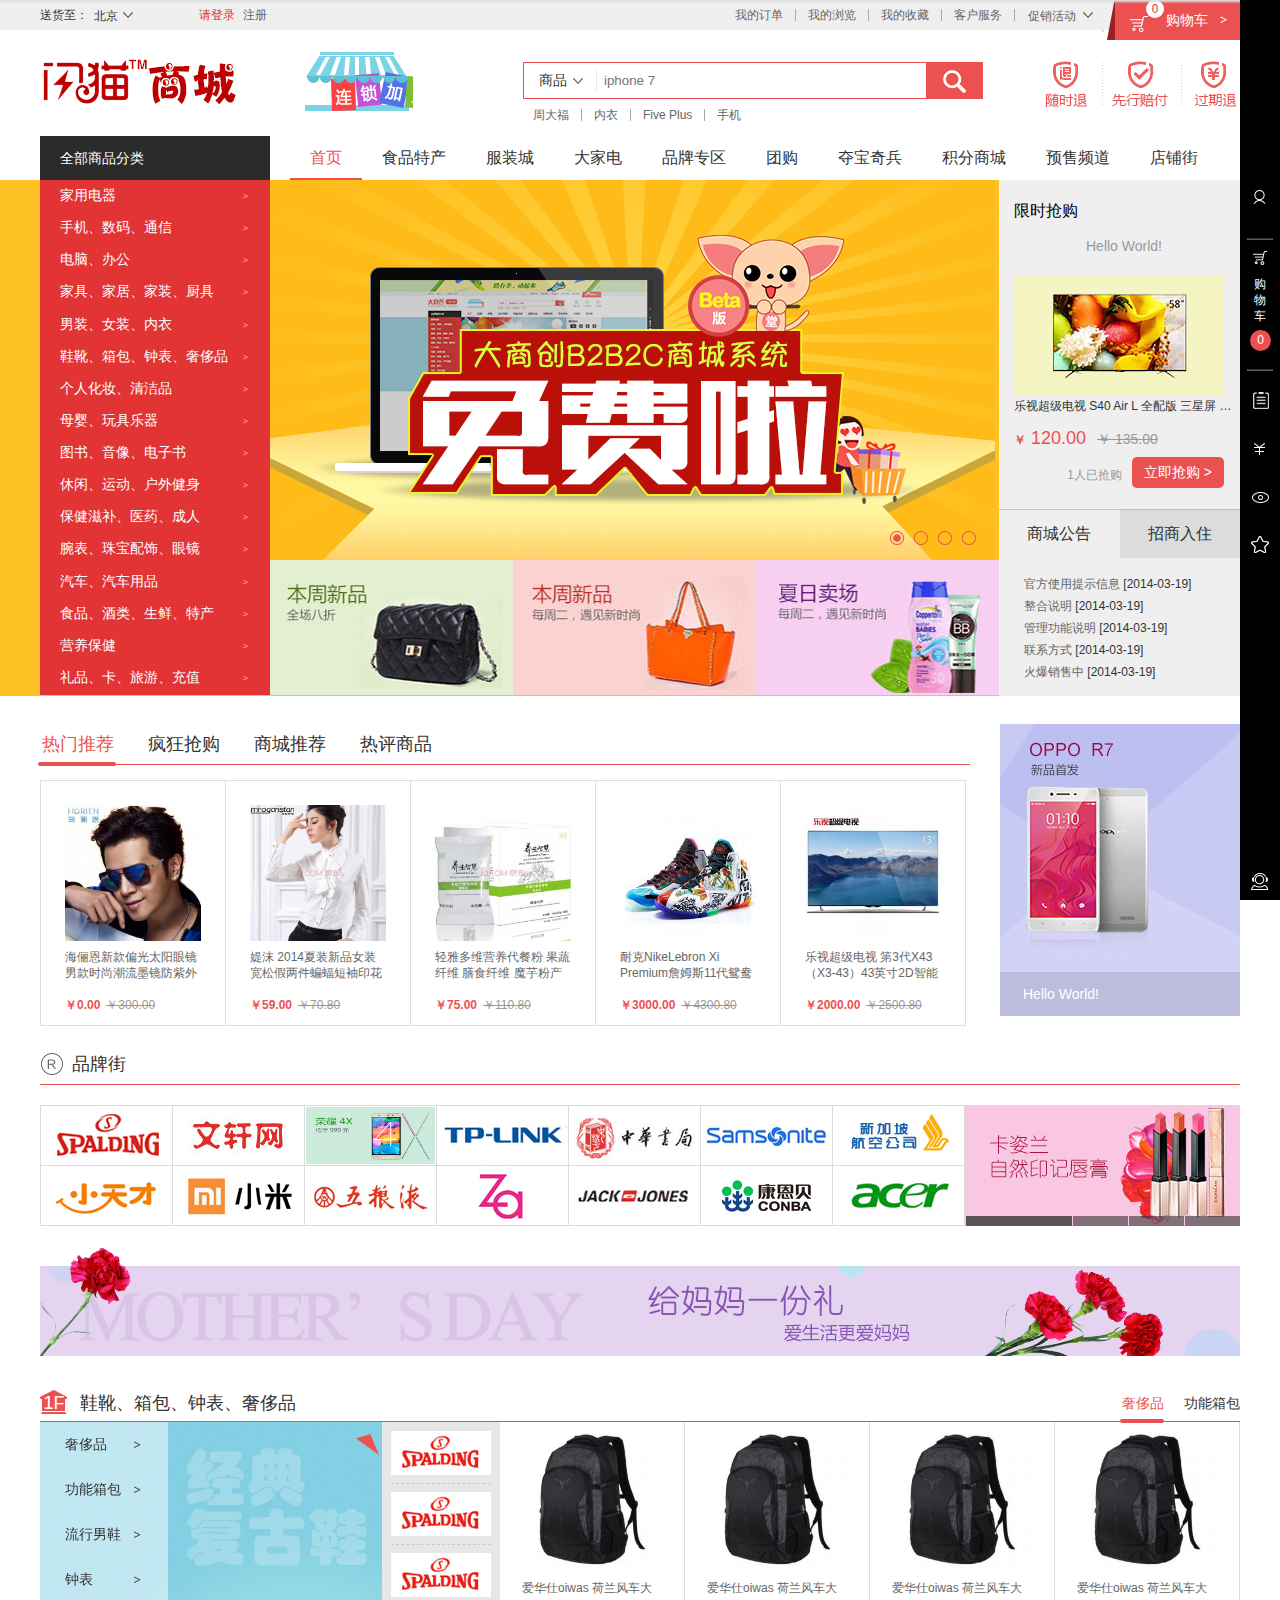
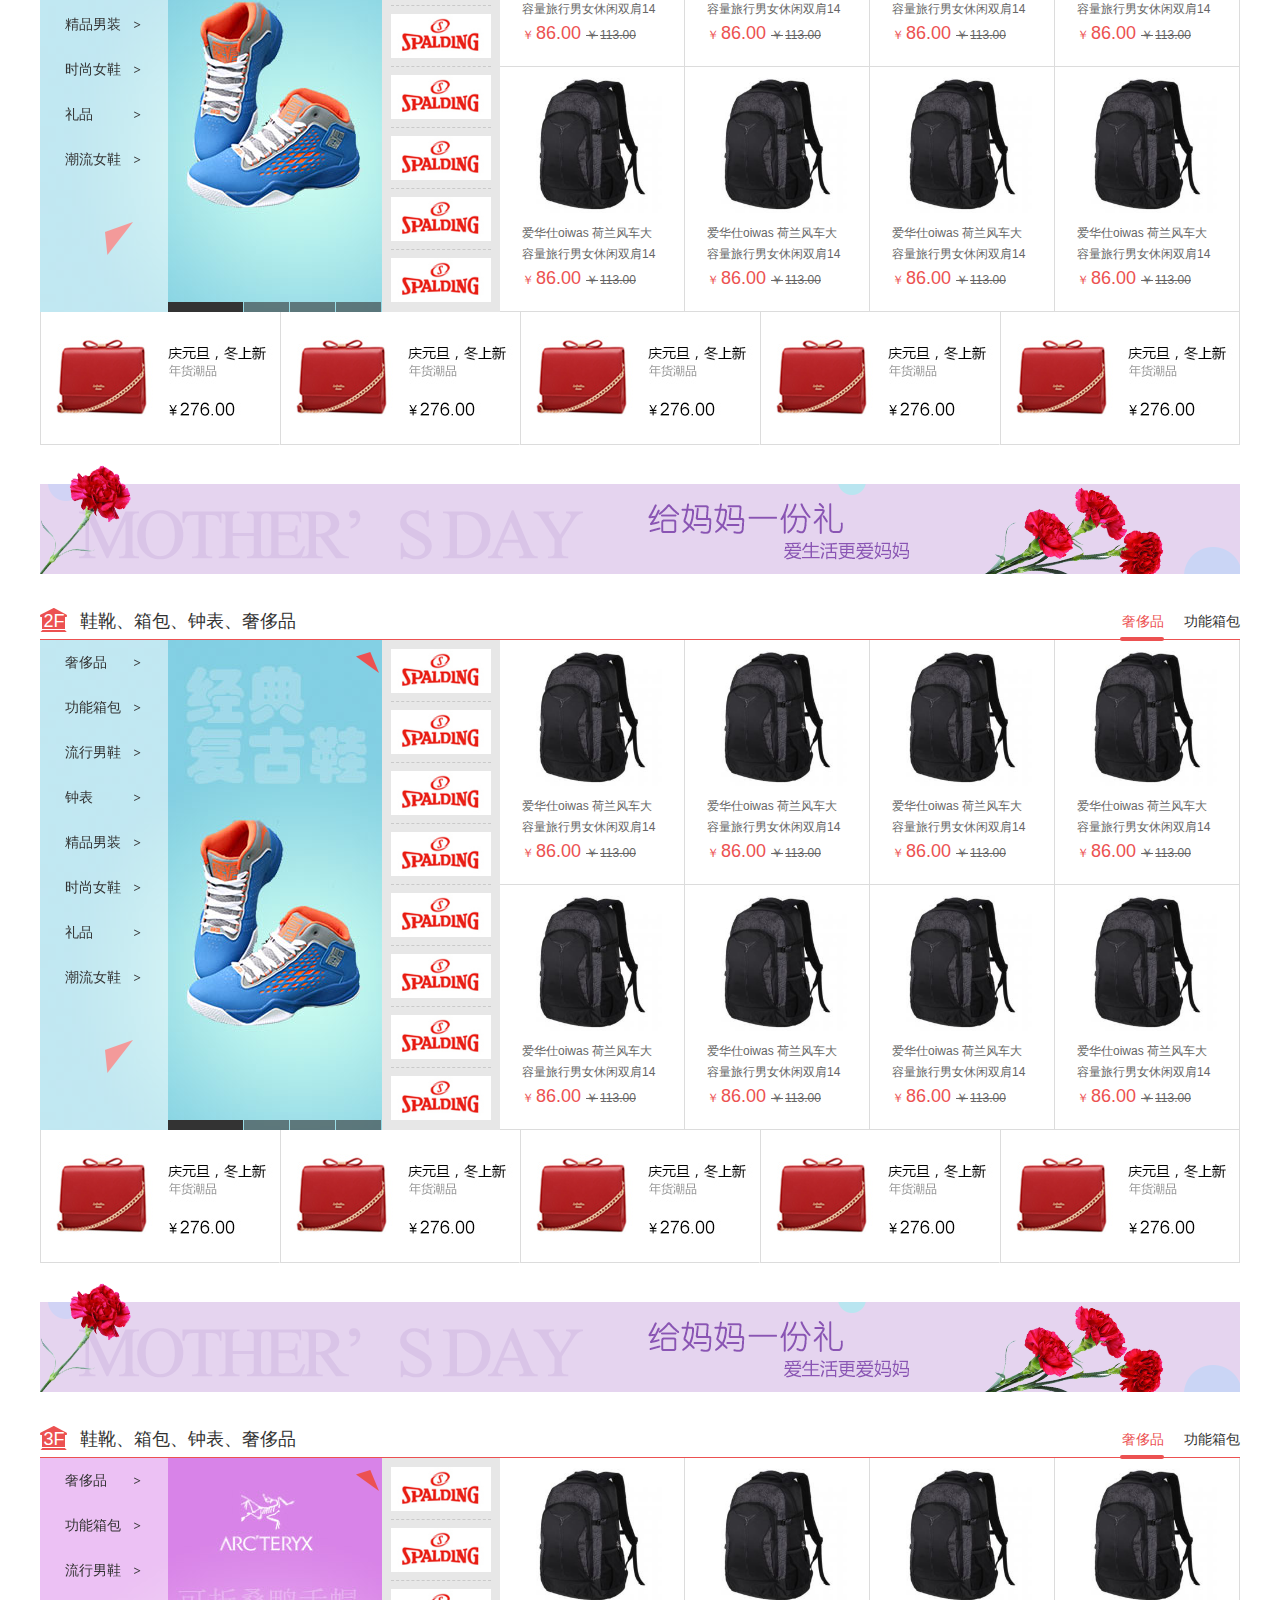
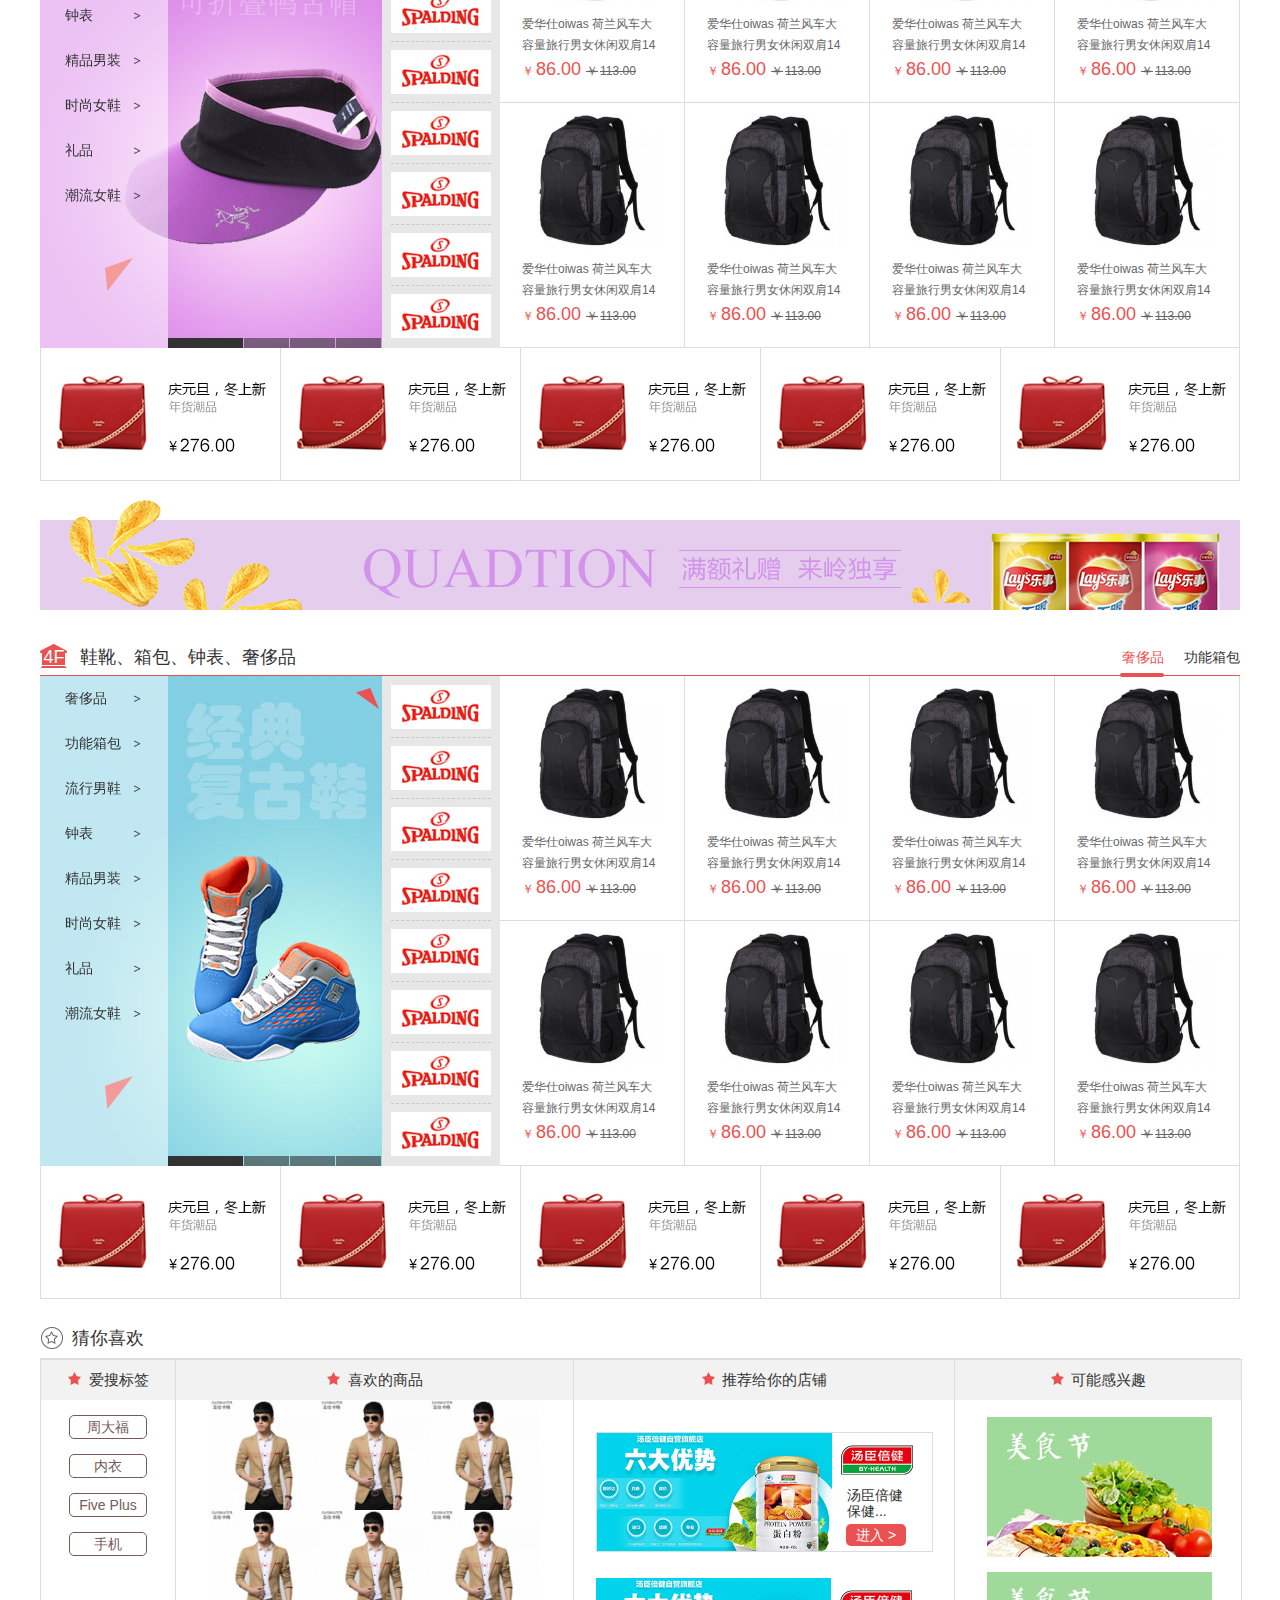
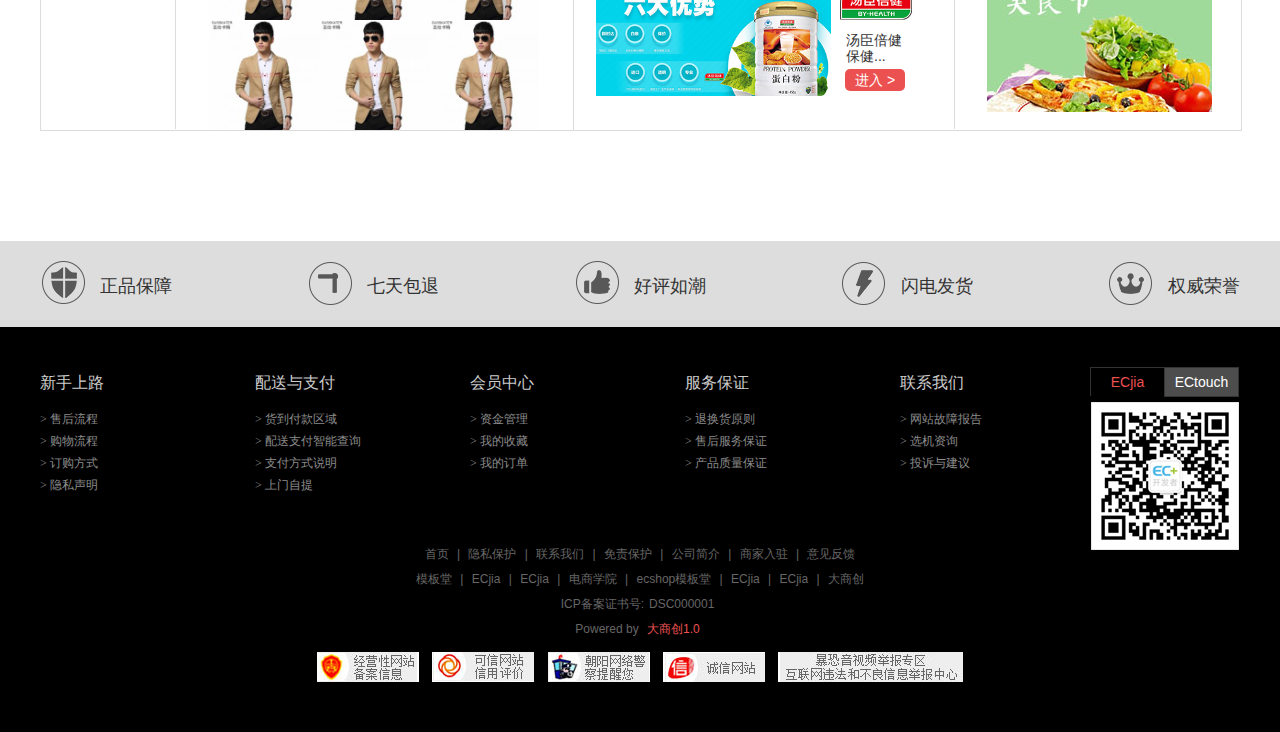
<file: shanmao/index.html>
<!DOCTYPE html>
<html lang="en">
<head>
	<meta charset="UTF-8">
	<title>闪猫商城-您的一站式购物平台</title>
	<link rel="stylesheet" type="text/css" href="css/reset.css"/>
  <link rel="stylesheet" type="text/css" href="css/index.css"/>
  <link rel="icon" type="image/gif" href="img/animated_favicon.gif"/>
  <script src="libs/jquery-1.11.3.js"></script>
  <script src="js/index.js"></script>
  <script src="js/jquery.cookie.js"></script>
  <script>
     $(function(){

        var haveName = $.cookie('username')==null ? true:false;
         if(haveName){
          $('.user_en').html('<a href="login.html" class="login">请登录</a><a href="register.html" class="regist">注册</a>')
         }else{
          var str = $.cookie('username');
            $('.user_en').html('<span class="welcome">欢迎回来：'+str+' 用户</span><a href="index.html" class="cancel">注销</a>');
         }
        
        $('.cancel').click(function(){
            $.cookie('username',null); //删除cookie
        })

      my_car();
      my_goods();
        console.log($.cookie('goods'));
      //获取购物车里面的内容
      function my_car(){
         var my_str = $.cookie('goods');
         if(my_str){  //判断是否为空

            var my_obj = eval(my_str);
            var my_num = 0;
            for(var i in my_obj){
              my_num = Number(my_obj[i].num) + my_num;
            }
           $('.carts').html(my_num); 
           $('.cartnum').html(my_num);//将数量值显示出来
         }
      }

       function my_goods(){
        $.ajax({
          url:"goods/list.json",
          type:"get",
          success:function(res){
              var my_str = $.cookie('goods'); 
              if(my_str){
                 var my_obj = eval(my_str);
                 var my_num = 0;
                 var html = '';
              for(var i in my_obj){
                if(my_obj[i].num==1){
                   html+='<li class="cart_item"><div class="cart_item_pic"><a href=""><img src="'+res[my_obj[i].id].img+'"/></a></div><div class="cart_item_desc"><a class="cart_item_name" href="">'+res[my_obj[i].id].info+'</a><div class="cart_item_price"><span><em>￥</em>'+res[my_obj[i].id].price+'</span>×<i class="cart_item_num">1</i></div></div><a  class="cart_del" href="javascript:;">删除</a></li>';
                  }else{
                    html+='<li class="cart_item"><div class="cart_item_pic"><a href=""><img src="'+res[my_obj[i].id].img+'"/></a></div><div class="cart_item_desc"><a class="cart_item_name" href="">'+res[my_obj[i].id].info+'</a><div class="cart_item_price"><span><em>￥</em>'+res[my_obj[i].id].price+'</span>×<i class="cart_item_num">'+my_obj[i].num+'</i></div></div><a  class="cart_del" href="javascript:;">删除</a></li>';
                    //直接将cookie里的num赋值给数量cart_item_num
                  }
                    
               }
                 $('.cartgroup').find('ul').html(html);
                  sum();
                 
          }         
              $('.cart_del').click(function(){ //该index是相对其父级的
                  $(this).parent().remove(); //直接删除该节点
                    var my_str = $.cookie('goods');
                     var my_obj = eval(my_str);
                   my_obj.splice($(this).parent().index(),1); //删除cookie
                   var cookieStr = JSON.stringify(my_obj)//将json对象转换成字符串.
                  $.cookie('goods',cookieStr);//将cookie再写入
                  my_car();//重新显示数量
                  sum();
              });
          }
        })
     }

      //计算金额
       function sum(){
        var total = 0;
        var sum=0;
        for(var i=0;i<$('.cart_item').length;i++){
         
            var price = $('.cart_item_price').eq(i).find('span').html().replace(/^\D+/,'');//正则匹配标签内容的数字

              var  s_num = $('.cart_item_num').eq(i).html();
           
               sum =  parseFloat(price*s_num);

              total+=sum;
          
     }
           total = parseFloat(total).toFixed(2);
           console.log(total);
        $('.ch_r').html('<i>￥</i>'+total+'');
    }

     })
  </script>
</head>
<body>
	<div id="navwrap">
       <div class="nav clear">
         <ul class="send fl"> 
           <li class="fl">
             <dt class="son fl">
               <span>送货至：</span>
               <div class="send_t fl">
                  <span>北京</span>
                  <i></i>
               </div>
             </dt>
             <dd class="sc_icon">
                <div class="sc_blank"></div>
                <div class="cy_wrap">
                  <div class="city">
                   <span><a class="active" href="">北京</a></span>
                   <span><a href="">上海</a></span>
                   <span><a href="">天津</a></span>
                   <span><a href="">重庆</a></span>
                   <span><a href="">河北</a></span>
                   <span><a href="">山西</a></span>
                   <span><a href="">河南</a></span>
                   <span><a href="">辽宁</a></span>
                   <span><a href="">吉林</a></span>
                   <span><a href="">黑龙江</a></span>
                   <span><a href="">内蒙古</a></span>
                   <span><a href="">江苏</a></span>
                   <span><a href="">山东</a></span>
                   <span><a href="">安徽</a></span>
                   <span><a href="">浙江</a></span>
                   <span><a href="">福建</a></span>
                   <span><a href="">湖北</a></span>
                   <span><a href="">湖南</a></span>
                   <span><a href="">广东</a></span>
                   <span><a href="">广西</a></span>
                   <span><a href="">江西</a></span>
                   <span><a href="">四川</a></span>
                   <span><a href="">海南</a></span>
                   <span><a href="">贵州</a></span>
                   <span><a href="">云南</a></span>
                   <span><a href="">西藏</a></span>
                   <span><a href="">陕西</a></span>
                   <span><a href="">甘肃</a></span>
                   <span><a href="">青海</a></span>
                   <span><a href="">宁夏</a></span>
                   <span><a href="">新疆</a></span>
                   <span><a href="">台湾</a></span>
                   <span><a href="">香港</a></span>
                   <span><a href="">澳门</a></span>
                   <span><a href="">钓鱼岛</a></span>
                   <span><a href="">海外</a></span>
                  </div>
                </div>
             </dd>
           </li>
         </ul><!-- 送货 -->
         <div class="user_en">
           
         </div><!-- 登录注册 -->
         <ul class="moreser">
           <li>
              <a href="">我的订单</a>
           </li>
           <li class="spacer"></li>
           <li>
              <a href="">我的浏览</a>
           </li>
           <li class="spacer"></li>
           <li>
              <a href="">我的收藏</a>
           </li>
           <li class="spacer"></li>
           <li>
              <a href="">客户服务</a>
           </li>
           <li class="spacer"></li>
           <li class="act">
              <dt><a href="">促销活动</a> <i></i></dt>
              <dd>
                 <div class="salewrap">
                    <div class="sale_blank"></div>
                    <span><a href="">拍卖活动</a></span>
                    <span><a href="">优惠礼包</a></span>
                    <span><a href="">批发市场</a></span>
                    <span><a href="">超值礼包</a></span>
                 </div>
              </dd>
           </li>
         </ul><!-- 其他服务 -->
         <div class="shopcar">
          <div class="shopcar_con">
            <i class="econ_l"></i>
            <i class="econ_t">0</i>
            <a href="" class="cf">购物车 <i class="econ_r">></i></a>
          </div>
         </div><!-- 购物车导航 -->
       </div>
	</div><!-- 头部导航 -->

  <div id="header" class="clear">
     <div class="h_logo">
       <a href=""><img src="img/logo.gif"/></a>
     </div><!-- 标题 -->
     <div class="h_join">
       <a href=""><img src="img/ecsc-join.gif"/></a> 
     </div> 
     <div  class="h_search">
        <form class="search_form">
          <div class="s_change">
             <i></i>
             <ul>
               <li>商品</li>
               <li class="cur">店铺</li>
             </ul>
          </div>
          <input type="text" name="keywords" placeholder="iphone 7" class="s_input"/>
          <div class="s_btn">
            <i></i>
          </div>
        </form>
        <div class="s_key">
           <ul>
              <li><a href="">周大福</a></li>
              <li class="spacer"></li>
              <li><a href="">内衣</a></li>
              <li class="spacer"></li>
              <li><a href="">Five Plus</a></li>
              <li class="spacer"></li>
              <li><a href="">手机</a></li>
            </ul>
        </div>
     </div><!-- 搜索栏 -->
     <div  class="h_rule">
        <div class="h_rule_front"><a href=""></a></div>
        <div class="h_rule_back"><a href=""></a></div>
     </div>
  </div><!--  搜索标题 -->
 
  <div id="shopnav">
     <div class="shop_nav clear">
       <div class="shop_div">
         <div class="dt">
            <a href="">全部商品分类</a>
         </div><!-- 顶部 -->
         <div class="dd">
             <div class="dd_nav">
               <div class="item">
                  <div class="item_h">
                     <div class="item_name">
                        <h3><a href="">家用电器</a></h3>
                     </div>
                     <b> > </b>
                  </div><!-- 左侧标题 -->
                  <div class="item_layer">
                      <div class="layer_left">
                        <div class="la_l_nav">
                      
                        </div><!-- 细类标题 -->
                        <div class="la_l_con">
                           
                        </div><!-- 细类内容 -->
                      </div><!-- 细类左侧 -->
                      <div class="layer_right">
                       <div class="item_brands">
                            <ul>
                               <li><a href=""><img src="img/1395609430359661354.jpg"/></a></li>
                                <li><a href=""><img src="img/1395609448085188590.jpg"/></a></li>
                                <li><a href="src="img/"><img src="img/1395609485683169733.jpg"/></a></li>
                                <li><a href=""><img src="img/1395609500714797761.jpg"/></a></li>
                                <li><a href=""><img src="img/1395609551702073931.jpg"/></a></li>
                                <li><a href=""><img src="img/1395609569607072388.jpg"/></a></li>
                                <li><a href=""><img src="img/1395686945111210691.jpg"/></a></li>
                                <li><a href=""><img src="img/1395687067884972599.jpg"/></a></li>
                                <li><a href=""><img src="img/1395689600757717807.jpg"/></a></li>
                                <li><a href=""><img src="img/1395689623918543922.jpg"/></a></li>
                                <li><a href=""><img src="img/1395689643837614999.jpg"/></a></li>
                                <li><a href=""><img src="img/1395696502751560656.jpg"/></a></li>
                            </ul>
                         </div>
                         <div class="item_promotions">
                            <a href=""><img src="img/1449514727068149215.jpg"/></a>
                         </div> 
                      </div>
                  </div><!-- 右侧主体 -->
               </div>
               <div class="item">
                 <div class="item_h">
                     <div class="item_name">
                        <h3><a href="">手机</a>、<a href="">数码</a>、<a href="">通信</a></h3>
                     </div>
                     <b> > </b>
                  </div>
                   <div class="item_layer">
                      <div class="layer_left">
                        <div class="la_l_nav">
                         
                        </div><!-- 细类标题 -->
                        <div class="la_l_con">
                           
                        </div><!-- 细类内容 -->
                      </div><!-- 细类左侧 -->
                      <div class="layer_right">
                         <div class="item_brands">
                            <ul>
                               <li><a href=""><img src="img/1395609430359661354.jpg"/></a></li>
                                <li><a href=""><img src="img/1395609448085188590.jpg"/></a></li>
                                <li><a href="src="img/"><img src="img/1395609485683169733.jpg"/></a></li>
                                <li><a href=""><img src="img/1395609500714797761.jpg"/></a></li>
                                <li><a href=""><img src="img/1395609551702073931.jpg"/></a></li>
                                <li><a href=""><img src="img/1395609569607072388.jpg"/></a></li>
                                <li><a href=""><img src="img/1395686945111210691.jpg"/></a></li>
                                <li><a href=""><img src="img/1395687067884972599.jpg"/></a></li>
                                <li><a href=""><img src="img/1395689600757717807.jpg"/></a></li>
                                <li><a href=""><img src="img/1395689623918543922.jpg"/></a></li>
                                <li><a href=""><img src="img/1395689643837614999.jpg"/></a></li>
                                <li><a href=""><img src="img/1395696502751560656.jpg"/></a></li>
                            </ul>
                         </div>
                         <div class="item_promotions">
                            <a href=""><img src="img/1449514727068149215.jpg"/></a>
                         </div>
                      </div>
                  </div>
               </div>
              <div class="item">
                 <div class="item_h">
                     <div class="item_name">
                        <h3><a href="">电脑</a>、<a href="">办公</a></h3>
                     </div>
                     <b> > </b>
                  </div>
                 <div class="item_layer">
                      <div class="layer_left">
                        <div class="la_l_nav">
                      
                        </div><!-- 细类标题 -->
                        <div class="la_l_con">
                           
                        </div><!-- 细类内容 -->
                      </div><!-- 细类左侧 -->
                      <div class="layer_right">
                       <div class="item_brands">
                            <ul>
                               <li><a href=""><img src="img/1395609430359661354.jpg"/></a></li>
                                <li><a href=""><img src="img/1395609448085188590.jpg"/></a></li>
                                <li><a href="src="img/"><img src="img/1395609485683169733.jpg"/></a></li>
                                <li><a href=""><img src="img/1395609500714797761.jpg"/></a></li>
                                <li><a href=""><img src="img/1395609551702073931.jpg"/></a></li>
                                <li><a href=""><img src="img/1395609569607072388.jpg"/></a></li>
                                <li><a href=""><img src="img/1395686945111210691.jpg"/></a></li>
                                <li><a href=""><img src="img/1395687067884972599.jpg"/></a></li>
                                <li><a href=""><img src="img/1395689600757717807.jpg"/></a></li>
                                <li><a href=""><img src="img/1395689623918543922.jpg"/></a></li>
                                <li><a href=""><img src="img/1395689643837614999.jpg"/></a></li>
                                <li><a href=""><img src="img/1395696502751560656.jpg"/></a></li>
                            </ul>
                         </div>
                         <div class="item_promotions">
                            <a href=""><img src="img/1449514727068149215.jpg"/></a>
                         </div> 
                      </div>
                  </div>
               </div>
               <div class="item">
                 <div class="item_h">
                     <div class="item_name">
                        <h3><a href="">家具</a>、<a href="">家居</a>、<a href="">家装</a>、<a href="">厨具</a></h3>
                     </div>
                     <b> > </b>
                  </div>
                   <div class="item_layer">
                      <div class="layer_left">
                        <div class="la_l_nav">
                      
                        </div><!-- 细类标题 -->
                        <div class="la_l_con">
                           
                        </div><!-- 细类内容 -->
                      </div><!-- 细类左侧 -->
                      <div class="layer_right">
                       <div class="item_brands">
                            <ul>
                               <li><a href=""><img src="img/1395609430359661354.jpg"/></a></li>
                                <li><a href=""><img src="img/1395609448085188590.jpg"/></a></li>
                                <li><a href="src="img/"><img src="img/1395609485683169733.jpg"/></a></li>
                                <li><a href=""><img src="img/1395609500714797761.jpg"/></a></li>
                                <li><a href=""><img src="img/1395609551702073931.jpg"/></a></li>
                                <li><a href=""><img src="img/1395609569607072388.jpg"/></a></li>
                                <li><a href=""><img src="img/1395686945111210691.jpg"/></a></li>
                                <li><a href=""><img src="img/1395687067884972599.jpg"/></a></li>
                                <li><a href=""><img src="img/1395689600757717807.jpg"/></a></li>
                                <li><a href=""><img src="img/1395689623918543922.jpg"/></a></li>
                                <li><a href=""><img src="img/1395689643837614999.jpg"/></a></li>
                                <li><a href=""><img src="img/1395696502751560656.jpg"/></a></li>
                            </ul>
                         </div>
                         <div class="item_promotions">
                            <a href=""><img src="img/1449514727068149215.jpg"/></a>
                         </div> 
                      </div>
                  </div>
               </div>
               <div class="item">
                 <div class="item_h">
                     <div class="item_name">
                        <h3><a href="">男装</a>、<a href="">女装</a>、<a href="">内衣</a></h3>
                     </div>
                     <b> > </b>
                  </div>
                   <div class="item_layer">
                      <div class="layer_left">
                        <div class="la_l_nav">
                      
                        </div><!-- 细类标题 -->
                        <div class="la_l_con">
                           
                        </div><!-- 细类内容 -->
                      </div><!-- 细类左侧 -->
                      <div class="layer_right">
                       <div class="item_brands">
                            <ul>
                               <li><a href=""><img src="img/1395609430359661354.jpg"/></a></li>
                                <li><a href=""><img src="img/1395609448085188590.jpg"/></a></li>
                                <li><a href="src="img/"><img src="img/1395609485683169733.jpg"/></a></li>
                                <li><a href=""><img src="img/1395609500714797761.jpg"/></a></li>
                                <li><a href=""><img src="img/1395609551702073931.jpg"/></a></li>
                                <li><a href=""><img src="img/1395609569607072388.jpg"/></a></li>
                                <li><a href=""><img src="img/1395686945111210691.jpg"/></a></li>
                                <li><a href=""><img src="img/1395687067884972599.jpg"/></a></li>
                                <li><a href=""><img src="img/1395689600757717807.jpg"/></a></li>
                                <li><a href=""><img src="img/1395689623918543922.jpg"/></a></li>
                                <li><a href=""><img src="img/1395689643837614999.jpg"/></a></li>
                                <li><a href=""><img src="img/1395696502751560656.jpg"/></a></li>
                            </ul>
                         </div>
                         <div class="item_promotions">
                            <a href=""><img src="img/1449514727068149215.jpg"/></a>
                         </div> 
                      </div>
                  </div>
               </div>
               <div class="item">
                 <div class="item_h">
                     <div class="item_name">
                        <h3><a href="">鞋靴</a>、<a href="">箱包</a>、<a href="">钟表</a>、<a href="">奢侈品</a></h3>
                     </div>
                     <b> > </b>
                  </div>
                   <div class="item_layer">
                      <div class="layer_left">
                        <div class="la_l_nav">
                      
                        </div><!-- 细类标题 -->
                        <div class="la_l_con">
                           
                        </div><!-- 细类内容 -->
                      </div><!-- 细类左侧 -->
                      <div class="layer_right">
                       <div class="item_brands">
                            <ul>
                               <li><a href=""><img src="img/1395609430359661354.jpg"/></a></li>
                                <li><a href=""><img src="img/1395609448085188590.jpg"/></a></li>
                                <li><a href="src="img/"><img src="img/1395609485683169733.jpg"/></a></li>
                                <li><a href=""><img src="img/1395609500714797761.jpg"/></a></li>
                                <li><a href=""><img src="img/1395609551702073931.jpg"/></a></li>
                                <li><a href=""><img src="img/1395609569607072388.jpg"/></a></li>
                                <li><a href=""><img src="img/1395686945111210691.jpg"/></a></li>
                                <li><a href=""><img src="img/1395687067884972599.jpg"/></a></li>
                                <li><a href=""><img src="img/1395689600757717807.jpg"/></a></li>
                                <li><a href=""><img src="img/1395689623918543922.jpg"/></a></li>
                                <li><a href=""><img src="img/1395689643837614999.jpg"/></a></li>
                                <li><a href=""><img src="img/1395696502751560656.jpg"/></a></li>
                            </ul>
                         </div>
                         <div class="item_promotions">
                            <a href=""><img src="img/1449514727068149215.jpg"/></a>
                         </div> 
                      </div>
                  </div>
               </div>
               <div class="item">
                 <div class="item_h">
                     <div class="item_name">
                        <h3><a href="">个人化妆</a>、<a href="">清洁品</a></h3>
                     </div>
                     <b> > </b>
                  </div>
                   <div class="item_layer">
                      <div class="layer_left">
                        <div class="la_l_nav">
                      
                        </div><!-- 细类标题 -->
                        <div class="la_l_con">
                           
                        </div><!-- 细类内容 -->
                      </div><!-- 细类左侧 -->
                      <div class="layer_right">
                       <div class="item_brands">
                            <ul>
                               <li><a href=""><img src="img/1395609430359661354.jpg"/></a></li>
                                <li><a href=""><img src="img/1395609448085188590.jpg"/></a></li>
                                <li><a href="src="img/"><img src="img/1395609485683169733.jpg"/></a></li>
                                <li><a href=""><img src="img/1395609500714797761.jpg"/></a></li>
                                <li><a href=""><img src="img/1395609551702073931.jpg"/></a></li>
                                <li><a href=""><img src="img/1395609569607072388.jpg"/></a></li>
                                <li><a href=""><img src="img/1395686945111210691.jpg"/></a></li>
                                <li><a href=""><img src="img/1395687067884972599.jpg"/></a></li>
                                <li><a href=""><img src="img/1395689600757717807.jpg"/></a></li>
                                <li><a href=""><img src="img/1395689623918543922.jpg"/></a></li>
                                <li><a href=""><img src="img/1395689643837614999.jpg"/></a></li>
                                <li><a href=""><img src="img/1395696502751560656.jpg"/></a></li>
                            </ul>
                         </div>
                         <div class="item_promotions">
                            <a href=""><img src="img/1449514727068149215.jpg"/></a>
                         </div> 
                      </div>
                  </div>
               </div>
               <div class="item">
                 <div class="item_h">
                     <div class="item_name">
                        <h3><a href="">母婴</a>、<a href="">玩具乐器</a></h3>
                     </div>
                     <b> > </b>
                  </div>
                   <div class="item_layer">
                      <div class="layer_left">
                        <div class="la_l_nav">
                      
                        </div><!-- 细类标题 -->
                        <div class="la_l_con">
                           
                        </div><!-- 细类内容 -->
                      </div><!-- 细类左侧 -->
                      <div class="layer_right">
                       <div class="item_brands">
                            <ul>
                               <li><a href=""><img src="img/1395609430359661354.jpg"/></a></li>
                                <li><a href=""><img src="img/1395609448085188590.jpg"/></a></li>
                                <li><a href="src="img/"><img src="img/1395609485683169733.jpg"/></a></li>
                                <li><a href=""><img src="img/1395609500714797761.jpg"/></a></li>
                                <li><a href=""><img src="img/1395609551702073931.jpg"/></a></li>
                                <li><a href=""><img src="img/1395609569607072388.jpg"/></a></li>
                                <li><a href=""><img src="img/1395686945111210691.jpg"/></a></li>
                                <li><a href=""><img src="img/1395687067884972599.jpg"/></a></li>
                                <li><a href=""><img src="img/1395689600757717807.jpg"/></a></li>
                                <li><a href=""><img src="img/1395689623918543922.jpg"/></a></li>
                                <li><a href=""><img src="img/1395689643837614999.jpg"/></a></li>
                                <li><a href=""><img src="img/1395696502751560656.jpg"/></a></li>
                            </ul>
                         </div>
                         <div class="item_promotions">
                            <a href=""><img src="img/1449514727068149215.jpg"/></a>
                         </div> 
                      </div>
                  </div>
               </div>
               <div class="item">
                 <div class="item_h">
                     <div class="item_name">
                        <h3><a href="">图书</a>、<a href="">音像</a>、<a href="">电子书</a></h3>
                     </div>
                     <b> > </b>
                  </div>
                   <div class="item_layer">
                      <div class="layer_left">
                        <div class="la_l_nav">
                      
                        </div><!-- 细类标题 -->
                        <div class="la_l_con">
                           
                        </div><!-- 细类内容 -->
                      </div><!-- 细类左侧 -->
                      <div class="layer_right">
                       <div class="item_brands">
                            <ul>
                               <li><a href=""><img src="img/1395609430359661354.jpg"/></a></li>
                                <li><a href=""><img src="img/1395609448085188590.jpg"/></a></li>
                                <li><a href="src="img/"><img src="img/1395609485683169733.jpg"/></a></li>
                                <li><a href=""><img src="img/1395609500714797761.jpg"/></a></li>
                                <li><a href=""><img src="img/1395609551702073931.jpg"/></a></li>
                                <li><a href=""><img src="img/1395609569607072388.jpg"/></a></li>
                                <li><a href=""><img src="img/1395686945111210691.jpg"/></a></li>
                                <li><a href=""><img src="img/1395687067884972599.jpg"/></a></li>
                                <li><a href=""><img src="img/1395689600757717807.jpg"/></a></li>
                                <li><a href=""><img src="img/1395689623918543922.jpg"/></a></li>
                                <li><a href=""><img src="img/1395689643837614999.jpg"/></a></li>
                                <li><a href=""><img src="img/1395696502751560656.jpg"/></a></li>
                            </ul>
                         </div>
                         <div class="item_promotions">
                            <a href=""><img src="img/1449514727068149215.jpg"/></a>
                         </div> 
                      </div>
                  </div>
               </div>
              <div class="item">
                 <div class="item_h">
                     <div class="item_name">
                        <h3><a href="">休闲</a>、<a href="">运动</a>、<a href="">户外健身</a></h3>
                     </div>
                     <b> > </b>
                  </div>
                   <div class="item_layer">
                      <div class="layer_left">
                        <div class="la_l_nav">
                      
                        </div><!-- 细类标题 -->
                        <div class="la_l_con">
                           
                        </div><!-- 细类内容 -->
                      </div><!-- 细类左侧 -->
                      <div class="layer_right">
                       <div class="item_brands">
                            <ul>
                               <li><a href=""><img src="img/1395609430359661354.jpg"/></a></li>
                                <li><a href=""><img src="img/1395609448085188590.jpg"/></a></li>
                                <li><a href="src="img/"><img src="img/1395609485683169733.jpg"/></a></li>
                                <li><a href=""><img src="img/1395609500714797761.jpg"/></a></li>
                                <li><a href=""><img src="img/1395609551702073931.jpg"/></a></li>
                                <li><a href=""><img src="img/1395609569607072388.jpg"/></a></li>
                                <li><a href=""><img src="img/1395686945111210691.jpg"/></a></li>
                                <li><a href=""><img src="img/1395687067884972599.jpg"/></a></li>
                                <li><a href=""><img src="img/1395689600757717807.jpg"/></a></li>
                                <li><a href=""><img src="img/1395689623918543922.jpg"/></a></li>
                                <li><a href=""><img src="img/1395689643837614999.jpg"/></a></li>
                                <li><a href=""><img src="img/1395696502751560656.jpg"/></a></li>
                            </ul>
                         </div>
                         <div class="item_promotions">
                            <a href=""><img src="img/1449514727068149215.jpg"/></a>
                         </div> 
                      </div>
                  </div>
               </div>
               <div class="item">
                 <div class="item_h">
                     <div class="item_name">
                        <h3><a href="">保健滋补</a>、<a href="">医药</a>、<a href="">成人</a></h3>
                     </div>
                     <b> > </b>
                  </div>
                   <div class="item_layer">
                      <div class="layer_left">
                        <div class="la_l_nav">
                      
                        </div><!-- 细类标题 -->
                        <div class="la_l_con">
                           
                        </div><!-- 细类内容 -->
                      </div><!-- 细类左侧 -->
                      <div class="layer_right">
                       <div class="item_brands">
                            <ul>
                               <li><a href=""><img src="img/1395609430359661354.jpg"/></a></li>
                                <li><a href=""><img src="img/1395609448085188590.jpg"/></a></li>
                                <li><a href="src="img/"><img src="img/1395609485683169733.jpg"/></a></li>
                                <li><a href=""><img src="img/1395609500714797761.jpg"/></a></li>
                                <li><a href=""><img src="img/1395609551702073931.jpg"/></a></li>
                                <li><a href=""><img src="img/1395609569607072388.jpg"/></a></li>
                                <li><a href=""><img src="img/1395686945111210691.jpg"/></a></li>
                                <li><a href=""><img src="img/1395687067884972599.jpg"/></a></li>
                                <li><a href=""><img src="img/1395689600757717807.jpg"/></a></li>
                                <li><a href=""><img src="img/1395689623918543922.jpg"/></a></li>
                                <li><a href=""><img src="img/1395689643837614999.jpg"/></a></li>
                                <li><a href=""><img src="img/1395696502751560656.jpg"/></a></li>
                            </ul>
                         </div>
                         <div class="item_promotions">
                            <a href=""><img src="img/1449514727068149215.jpg"/></a>
                         </div> 
                      </div>
                  </div>
               </div>
               <div class="item">
                 <div class="item_h">
                     <div class="item_name">
                        <h3><a href="">腕表</a>、<a href="">珠宝配饰</a>、<a href="">眼镜</a></h3>
                     </div>
                     <b> > </b>
                  </div>
                   <div class="item_layer">
                      <div class="layer_left">
                        <div class="la_l_nav">
                      
                        </div><!-- 细类标题 -->
                        <div class="la_l_con">
                           
                        </div><!-- 细类内容 -->
                      </div><!-- 细类左侧 -->
                      <div class="layer_right">
                       <div class="item_brands">
                            <ul>
                               <li><a href=""><img src="img/1395609430359661354.jpg"/></a></li>
                                <li><a href=""><img src="img/1395609448085188590.jpg"/></a></li>
                                <li><a href="src="img/"><img src="img/1395609485683169733.jpg"/></a></li>
                                <li><a href=""><img src="img/1395609500714797761.jpg"/></a></li>
                                <li><a href=""><img src="img/1395609551702073931.jpg"/></a></li>
                                <li><a href=""><img src="img/1395609569607072388.jpg"/></a></li>
                                <li><a href=""><img src="img/1395686945111210691.jpg"/></a></li>
                                <li><a href=""><img src="img/1395687067884972599.jpg"/></a></li>
                                <li><a href=""><img src="img/1395689600757717807.jpg"/></a></li>
                                <li><a href=""><img src="img/1395689623918543922.jpg"/></a></li>
                                <li><a href=""><img src="img/1395689643837614999.jpg"/></a></li>
                                <li><a href=""><img src="img/1395696502751560656.jpg"/></a></li>
                            </ul>
                         </div>
                         <div class="item_promotions">
                            <a href=""><img src="img/1449514727068149215.jpg"/></a>
                         </div> 
                      </div>
                  </div>
               </div>
               <div class="item">
                 <div class="item_h">
                     <div class="item_name">
                        <h3><a href="">汽车</a>、<a href="">汽车用品</a></h3>
                     </div>
                     <b> > </b>
                  </div>
                   <div class="item_layer">
                      <div class="layer_left">
                        <div class="la_l_nav">
                      
                        </div><!-- 细类标题 -->
                        <div class="la_l_con">
                           
                        </div><!-- 细类内容 -->
                      </div><!-- 细类左侧 -->
                      <div class="layer_right">
                       <div class="item_brands">
                            <ul>
                               <li><a href=""><img src="img/1395609430359661354.jpg"/></a></li>
                                <li><a href=""><img src="img/1395609448085188590.jpg"/></a></li>
                                <li><a href="src="img/"><img src="img/1395609485683169733.jpg"/></a></li>
                                <li><a href=""><img src="img/1395609500714797761.jpg"/></a></li>
                                <li><a href=""><img src="img/1395609551702073931.jpg"/></a></li>
                                <li><a href=""><img src="img/1395609569607072388.jpg"/></a></li>
                                <li><a href=""><img src="img/1395686945111210691.jpg"/></a></li>
                                <li><a href=""><img src="img/1395687067884972599.jpg"/></a></li>
                                <li><a href=""><img src="img/1395689600757717807.jpg"/></a></li>
                                <li><a href=""><img src="img/1395689623918543922.jpg"/></a></li>
                                <li><a href=""><img src="img/1395689643837614999.jpg"/></a></li>
                                <li><a href=""><img src="img/1395696502751560656.jpg"/></a></li>
                            </ul>
                         </div>
                         <div class="item_promotions">
                            <a href=""><img src="img/1449514727068149215.jpg"/></a>
                         </div> 
                      </div>
                  </div>
               </div>
              <div class="item">
                 <div class="item_h">
                     <div class="item_name">
                        <h3><a href="">食品</a>、<a href="">酒类</a>、<a href="">生鲜</a>、<a href="">特产</a></h3>
                     </div>
                     <b> > </b>
                  </div>
                   <div class="item_layer">
                      <div class="layer_left">
                        <div class="la_l_nav">
                      
                        </div><!-- 细类标题 -->
                        <div class="la_l_con">
                           
                        </div><!-- 细类内容 -->
                      </div><!-- 细类左侧 -->
                      <div class="layer_right">
                       <div class="item_brands">
                            <ul>
                               <li><a href=""><img src="img/1395609430359661354.jpg"/></a></li>
                                <li><a href=""><img src="img/1395609448085188590.jpg"/></a></li>
                                <li><a href="src="img/"><img src="img/1395609485683169733.jpg"/></a></li>
                                <li><a href=""><img src="img/1395609500714797761.jpg"/></a></li>
                                <li><a href=""><img src="img/1395609551702073931.jpg"/></a></li>
                                <li><a href=""><img src="img/1395609569607072388.jpg"/></a></li>
                                <li><a href=""><img src="img/1395686945111210691.jpg"/></a></li>
                                <li><a href=""><img src="img/1395687067884972599.jpg"/></a></li>
                                <li><a href=""><img src="img/1395689600757717807.jpg"/></a></li>
                                <li><a href=""><img src="img/1395689623918543922.jpg"/></a></li>
                                <li><a href=""><img src="img/1395689643837614999.jpg"/></a></li>
                                <li><a href=""><img src="img/1395696502751560656.jpg"/></a></li>
                            </ul>
                         </div>
                         <div class="item_promotions">
                            <a href=""><img src="img/1449514727068149215.jpg"/></a>
                         </div> 
                      </div>
                  </div>
               </div>
               <div class="item">
                 <div class="item_h">
                     <div class="item_name">
                        <h3><a href="">营养保健</a></h3>
                     </div>
                     <b> > </b>
                  </div>
                   <div class="item_layer">
                      <div class="layer_left">
                        <div class="la_l_nav">
                      
                        </div><!-- 细类标题 -->
                        <div class="la_l_con">
                           
                        </div><!-- 细类内容 -->
                      </div><!-- 细类左侧 -->
                      <div class="layer_right">
                       <div class="item_brands">
                            <ul>
                               <li><a href=""><img src="img/1395609430359661354.jpg"/></a></li>
                                <li><a href=""><img src="img/1395609448085188590.jpg"/></a></li>
                                <li><a href="src="img/"><img src="img/1395609485683169733.jpg"/></a></li>
                                <li><a href=""><img src="img/1395609500714797761.jpg"/></a></li>
                                <li><a href=""><img src="img/1395609551702073931.jpg"/></a></li>
                                <li><a href=""><img src="img/1395609569607072388.jpg"/></a></li>
                                <li><a href=""><img src="img/1395686945111210691.jpg"/></a></li>
                                <li><a href=""><img src="img/1395687067884972599.jpg"/></a></li>
                                <li><a href=""><img src="img/1395689600757717807.jpg"/></a></li>
                                <li><a href=""><img src="img/1395689623918543922.jpg"/></a></li>
                                <li><a href=""><img src="img/1395689643837614999.jpg"/></a></li>
                                <li><a href=""><img src="img/1395696502751560656.jpg"/></a></li>
                            </ul>
                         </div>
                         <div class="item_promotions">
                            <a href=""><img src="img/1449514727068149215.jpg"/></a>
                         </div> 
                      </div>
                  </div>
               </div>
               <div class="item">
                  <div class="item_h">
                     <div class="item_name">
                        <h3><a href="">礼品</a>、<a href="">卡</a>、<a href="">旅游</a>、<a href="">充值</a></h3>
                     </div>
                     <b> > </b>
                  </div>
                   <div class="item_layer">
                      <div class="layer_left">
                        <div class="la_l_nav">
                      
                        </div><!-- 细类标题 -->
                        <div class="la_l_con">
                           
                        </div><!-- 细类内容 -->
                      </div><!-- 细类左侧 -->
                      <div class="layer_right">
                       <div class="item_brands">
                            <ul>
                               <li><a href=""><img src="img/1395609430359661354.jpg"/></a></li>
                                <li><a href=""><img src="img/1395609448085188590.jpg"/></a></li>
                                <li><a href="src="img/"><img src="img/1395609485683169733.jpg"/></a></li>
                                <li><a href=""><img src="img/1395609500714797761.jpg"/></a></li>
                                <li><a href=""><img src="img/1395609551702073931.jpg"/></a></li>
                                <li><a href=""><img src="img/1395609569607072388.jpg"/></a></li>
                                <li><a href=""><img src="img/1395686945111210691.jpg"/></a></li>
                                <li><a href=""><img src="img/1395687067884972599.jpg"/></a></li>
                                <li><a href=""><img src="img/1395689600757717807.jpg"/></a></li>
                                <li><a href=""><img src="img/1395689623918543922.jpg"/></a></li>
                                <li><a href=""><img src="img/1395689643837614999.jpg"/></a></li>
                                <li><a href=""><img src="img/1395696502751560656.jpg"/></a></li>
                            </ul>
                         </div>
                         <div class="item_promotions">
                            <a href=""><img src="img/1449514727068149215.jpg"/></a>
                         </div> 
                      </div>
                  </div>
               </div>
            </div>
         </div><!-- 导航主体 -->
       </div>
       <div class="shop_item">
           <ul>
             <li><a href="" class="select">首页</a></li>
             <li><a href="">食品特产</a></li>
             <li><a href="">服装城</a></li>
             <li><a href="">大家电</a></li>
             <li><a href="">品牌专区</a></li>
             <li><a href="">团购</a></li>
             <li><a href="">夺宝奇兵</a></li>
             <li><a href="">积分商城</a></li>
             <li><a href="">预售频道</a></li>
             <li><a href="">店铺街</a></li>
           </ul>
           <div class="item_line"></div>
       </div><!-- 右侧导航 -->
     </div>
  </div><!-- 分类导航 -->

  <div id="bannerwrap">
     <div class="banner">
        <div class="bg">
           <ul>
             <li style="background:rgb(255, 194, 36) none repeat scroll 0% 0%;display:block;opacity:1">
               <div class="banner_w">    
                 <a href="" style="background:url(img/1450049822931716530.jpg) no-repeat center top;"></a>
               </div>
             </li>
             <li style="background:rgb(226, 225, 230) none repeat scroll 0% 0%;">
               <div  class="banner_w">    
                 <a href="" style="background:url(img/1446500351458959447.jpg) no-repeat center top"></a>
               </div>
             </li>
             <li style="background:rgb(107, 61,158) none repeat scroll 0% 0%;">
               <div  class="banner_w">    
                 <a href="" style="background:url(img/1446500458042169914.jpg) no-repeat center top"></a>
               </div>
             </li>
             <li style="background:rgb(27, 184, 199) none repeat scroll 0% 0%;">
               <div  class="banner_w">    
                 <a href="" style="background:url(img/1446501263141557878.jpg) no-repeat center top"></a>
               </div>
             </li>
           </ul>
        </div><!-- 轮播图 -->
        <div class="zj_wrap">
           <div class="change">
             <ul>
               <li class="on"></li>
               <li ></li>
               <li></li>
               <li></li>
             </ul>
           </div>
           <div class="focus">
              <div class="f_lunbo">
                  <div class="tempwrap">
                     <ul>
                       <li>
                         <a href="list.html" target="_blank"><img src="img/1442354797748225284.jpg" title="大家电"></a>
                         <a href="list.html" target="_blank"><img src="img/1442354829969597746.jpg" title="大家电"></a>
                         <a href="list.html" target="_blank"><img src="img/1442356143091307423.jpg" title="大家电"></a>
                       </li>
                       <li>
                         <a href="list.html" target="_blank"><img src="img/1446501420316700415.jpg" title="大家电"></a>
                         <a href="list.html" target="_blank"><img src="img/1446501441381732836.jpg" title="大家电"></a>
                         <a href="list.html" target="_blank"><img src="img/1446501455256778221.jpg" title="大家电"></a>
                       </li>
                       <li>
                           <a href="list.html" target="_blank"><img src="img/1446501468563518939.jpg" title="大家电"></a>
                         <a href="list.html" target="_blank"><img src="img/1446501480305060034.jpg" title="大家电"></a>
                         <a href="list.html" target="_blank"><img src="img/1446501491811800568.jpg" title="大家电"></a>
                       </li>
                     </ul>
                  </div>
              </div>
              <a class="f_prve" href="javascript:;"></a>
              <a class="f_next" href="javascript:;"></a>
           </div>
           <div class="sidebar">
               <div class="s_buy">
                 <h3>限时抢购</h3>
                 <div class="s_show">
                   <div class="s_wrap">
                     <ul>
                       <li>
                         <div class="time">
                           <span>1528</span> 天
                           <span>10</span> 时
                           <span>59</span> 分
                           <span>58</span> 秒
                         </div>
                         <div class="bu_img">
                            <a href=""><img src="img/1451864672233119378.jpg" alt=""></a>
                         </div>
                         <div class="bu_name">
                             <a href="">乐视超级电视 S40 Air L 全配版 三星屏 高配 40英寸智能LED液晶网络智能电视 官方标配+无线游戏手柄</a>
                         </div>
                         <div class="bu_price">
                             <span class="shop_pri">
                               <em>￥</em>
                               120.00
                             </span>
                              <span class="bf_pri">
                               <em>￥</em>
                               135.00
                             </span>
                         </div>
                         <div class="bu_btn">
                            <a class="btn" href="">立即抢购 > </a>
                            <div class="bu_num">1人已抢购</div>
                         </div>
                       </li>
                     </ul>
                   </div>
                 </div>
               </div>
               <div class="s_ad">
                  <ul class="ad_nav">
                     <li class="on">商城公告</li>
                     <li class="">招商入住</li>
                  </ul>
                  <div class="ad">
                     <div class="ad_p1">
                        <ul>
                          <li><a href="">官方使用提示信息</a>  [2014-03-19]</li>
                          <li><a href="">整合说明</a> [2014-03-19]</li>
                          <li><a href="">管理功能说明</a> [2014-03-19]</li>
                          <li><a href="">联系方式</a> [2014-03-19]</li>
                          <li><a href="">火爆销售中</a> [2014-03-19]</li>
                        </ul>
                     </div>
                     <div class="ad_p1" style="display:none">
                         <div>
                           <a class="ad_join" href=""></a>
                           <a class="ad_help"href="">查看开店协议</a>
                         </div>
                     </div>
                  </div>
               </div>
           </div>
        </div><!-- 组件 -->
     </div>
  </div><!-- banner图 -->

  <div id="contentwrap">
     <div class="content">
        <div class="con_done clear">
          <div class="done_left">
            <div class="done_tab">
               <ul class="done_tab_nav">       
                  <li class="on">热门推荐<i></i></li>
                  <li>疯狂抢购<i></i></li>
                  <li>商城推荐<i></i></li>
                  <li>热评商品<i></i></li>
               </ul>
            </div>
            <div class="done_content">
               <div class="done_item">
                   <div id="dome1">
                     <div class="dome_wrap">
                        <div class="dome_item">
                           <ul>
                            <li>
                             
                            </li>
                           <li>
                                
                            </li>
                             <li>
                              
                            </li>
                            <li>
                                
                            </li>
                             <li>
                               
                            </li>
                             <li>
                                
                            </li>
                             <li>
                               
                            </li>
                            <li>
                               
                            </li>
                             <li>
                                
                            </li>
                             <li>
                               
                            </li>
                           </ul>
                        </div>
                        <a  class="done_prve" href="javascript:;"></a>
                        <a class="done_next" href="javascript:;"></a>
                      </div>
                   </div>
               </div>
               <div class="done_item">
                    <div id="dome2">
                      <div class="dome_wrap">
                        <div class="dome_item">
                           <ul>
                            <li>
                             
                            </li>
                           <li>
                                
                            </li>
                             <li>
                              
                            </li>
                            <li>
                                
                            </li>
                             <li>
                               
                            </li>
                             <li>
                                
                            </li>
                             <li>
                               
                            </li>
                            <li>
                               
                            </li>
                             <li>
                                
                            </li>
                             <li>
                               
                            </li>
                           </ul>
                        </div>
                        <a  class="done_prve" href="javascript:;"></a>
                        <a class="done_next" href="javascript:;"></a>
                      </div>
                   </div>
               </div>
               <div class="done_item">
                 <div id="dome3">
                      <div class="dome_wrap">
                        <div class="dome_item">
                           <ul>
                             <li>
                             
                            </li>
                           <li>
                                
                            </li>
                             <li>
                              
                            </li>
                            <li>
                                
                            </li>
                             <li>
                               
                            </li>
                             <li>
                                
                            </li>
                             <li>
                               
                            </li>
                            <li>
                               
                            </li>
                             <li>
                                
                            </li>
                             <li>
                               
                            </li>
                           </ul>
                        </div>
                        <a  class="done_prve" href="javascript:;"></a>
                        <a class="done_next" href="javascript:;"></a>
                      </div>
                   </div>
               </div>
               <div class="done_item">
                  <div id="dome4">
                      <div class="dome_wrap">
                       <div class="dome_item">
                           <ul>
                             <li>
                             
                            </li>
                           <li>
                                
                            </li>
                             <li>
                              
                            </li>
                            <li>
                                
                            </li>
                             <li>
                               
                            </li>
                             <li>
                                
                            </li>
                             <li>
                               
                            </li>
                            <li>
                               
                            </li>
                             <li>
                                
                            </li>
                             <li>
                               
                            </li>
                           </ul>
                        </div>
                        <a  class="done_prve" href="javascript:;"></a>
                        <a class="done_next" href="javascript:;"></a>
                      </div>
                   </div>
               </div>
            </div>
          </div>
          <div class="done_right">
             <div class="team_by">
                 <ul>
                    <li>
                       <a href=""><img src="img/1442524533903393311.jpg"/></a>
                       <div class="team_ti">
                          <span>06</span> 天
                          <span>03</span> 时
                          <span>31</span> 分
                          <span>58</span> 秒
                       </div>
                    </li>
                    <li>
                       <a href=""><img src="img/1442524533903393311.jpg"/></a>
                       <div class="team_ti">
                          <span>06</span> 天
                          <span>03</span> 时
                          <span>31</span> 分
                          <span>58</span> 秒
                       </div>
                    </li>
                    <li>
                       <a href=""><img src="img/1442524533903393311.jpg"/></a>
                       <div class="team_ti">
                          <span>06</span> 天
                          <span>03</span> 时
                          <span>31</span> 分
                          <span>58</span> 秒
                       </div>
                    </li>
                   <li>
                       <a href=""><img src="img/1442524533903393311.jpg"/></a>
                       <div class="team_ti">
                          <span>06</span> 天
                          <span>03</span> 时
                          <span>31</span> 分
                          <span>58</span> 秒
                       </div>
                    </li>
                 </ul>  
                 <i></i>
                 <a class="t_prve" href="javascript:;"></a>
                 <a class="t_next" href="javascript:;"></a>
               </div>
          </div><!-- 右侧团购 -->
        </div>
        <div class="con_brand clear">
           <div class="brand_ti">
               <i></i>
               <a href="">品牌街</a>
           </div>
           <div class="brand_wrap">
              <div class="brand_logo">
                 <div class="logo_wrap">
                    <ul>
                      <li><a href=""><img src="img/1450302569918832151.jpg" alt=""></a></li>
                      <li><a href=""><img src="img/1450304047595567228.jpg" alt=""></a></li>
                      <li><a href=""><img src="img/1446501420316700415.jpg" alt=""></a></li>
                      <li><a href=""><img src="img/1450664436373179299.jpg" alt=""></a></li>
                      <li><a href=""><img src="img/1450664766491442231.jpg" alt=""></a></li>
                      <li><a href=""><img src="img/1450664971020241710.jpg" alt=""></a></li>
                      <li><a href=""><img src="img/1450665018594718610.jpg" alt=""></a></li>
                      <li><a href=""><img src="img/1450665061619783376.jpg" alt=""></a></li>
                      <li><a href=""><img src="img/1450665081636279291.jpg" alt=""></a></li>
                      <li><a href=""><img src="img/1450665099854208272.jpg" alt=""></a></li>
                      <li><a href=""><img src="img/1450665202844115010.jpg" alt=""></a></li>
                      <li><a href=""><img src="img/1450665215097205618.jpg" alt=""></a></li>
                      <li><a href=""><img src="img/1450665230857738008.jpg" alt=""></a></li>
                      <li><a href=""><img src="img/1450665242215663972.jpg" alt=""></a></li>
                    </ul>
                 </div>
              </div>
              <div class="brand_ad">
                  <div class="bd">
                     <ul>
                       <li><a href=""><img src="img/1446501555775893322.jpg" alt=""></a></li>
                       <li><a href=""><img src="img/1446501563620477268.jpg" alt=""></a></li>
                       <li><a href=""><img src="img/1446501572489538334.jpg" alt=""></a></li>
                       <li><a href=""><img src="img/1446501555775893322.jpg" alt=""></a></li>
                  </div>
                  <div class="hd">
                    <ul>
                      <li class="on"></li>
                      <li></li>
                      <li></li>
                      <li></li>
                    </ul>
                  </div>
              </div>
           </div>
        </div><!-- 品牌街 -->
        <div class="con_goods">
          <div class="goods_adwrap">
              <div class="goods_ad clear">
                 <a href=""><img src="img/1442442971452533274.png" alt=""></a>
              </div>
          </div>
          <div class="goods_floor clear" id="floor1">
              <div class="gf_container">
                 <div class="gf_ti">
                    <h2>
                       <em>1F</em>
                       <span>鞋靴、箱包、钟表、奢侈品</span>
                    </h2>
                    <ul> 
                      <li class="on">
                          奢侈品
                         <i style="width:44px"></i>
                      </li>
                       <li>
                           功能箱包
                          <i style="width:58px"></i>
                       </li>
                    </ul>
                 </div>
                 <div class="gf_con">
                    <div class="con_left">
                      <div class="cf_ban">
                         <div class="cf_bd">
                           <ul >
                                <li><a href="" style="background:url(img/1442441731022256785.jpg)"></a></li>
                                <li><a href="" style="background:url(img/1446501771930649103.jpg)"></a></li>
                                <li><a href="" style="background:url(img/1442441731022256785.jpg)"></a></li>
                                <li><a href="" style="background:url(img/1446501771930649103.jpg)"></a></li>
                           </ul>
                         </div>
                         <div class="cf_hd">
                              <ul>
                                <li class="on"></li>
                                <li></li>
                                <li></li>
                                <li></li>
                              </ul>
                         </div>
                         <i class="icon_top"></i>
                         <i class="icon_bottom"></i>
                       </div><!-- 中间图 -->
                       <div class="cf_nav">
                           <ul class="onClass">
                             <li>
                                <a href="" class="onClass_name">
                                   奢侈品
                                  <i> > </i>
                                </a>
                                <div class="toClass" >
                                   <div class="itemd">
                                      <a href="">鞋靴</a>
                                   </div>
                                   <div class="itemd">
                                      <a href="">箱包</a>
                                   </div>
                                   <div class="itemd">
                                      <a href="">钱包</a>
                                   </div>
                                   <div class="itemd">
                                      <a href="">服饰</a>
                                   </div>
                                   <div class="itemd">
                                      <a href="">腰带</a>
                                   </div>
                                   <div class="itemd">
                                      <a href="">太阳眼镜</a>
                                   </div>
                                   <div class="itemd">
                                      <a href="">饰品</a>
                                   </div>
                                   <div class="itemd">
                                      <a href="">配件</a>
                                   </div>
                                </div>
                             </li>
                             <li>
                                <a href="" class="onClass_name">
                                   功能箱包
                                  <i> > </i>
                                </a>
                                <div class="toClass">
                                   <div class="itemd">
                                      <a href="">手机</a>
                                   </div>
                                   <div class="itemd">
                                      <a href="">箱包</a>
                                   </div>
                                   <div class="itemd">
                                      <a href="">钱包</a>
                                   </div>
                                   <div class="itemd">
                                      <a href="">服饰</a>
                                   </div>
                                   <div class="itemd">
                                      <a href="">腰带</a>
                                   </div>
                                   <div class="itemd">
                                      <a href="">太阳眼镜</a>
                                   </div>
                                   <div class="itemd">
                                      <a href="">饰品</a>
                                   </div>
                                   <div class="itemd">
                                      <a href="">配件</a>
                                   </div>
                                </div>
                             </li>
                             <li>
                                <a href="" class="onClass_name">
                                   流行男鞋
                                  <i> > </i>
                                </a>
                                <div class="toClass">
                                   <div class="itemd">
                                      <a href="">眼镜</a>
                                   </div>
                                   <div class="itemd">
                                      <a href="">箱包</a>
                                   </div>
                                   <div class="itemd">
                                      <a href="">钱包</a>
                                   </div>
                                   <div class="itemd">
                                      <a href="">服饰</a>
                                   </div>
                                   <div class="itemd">
                                      <a href="">腰带</a>
                                   </div>
                                   <div class="itemd">
                                      <a href="">太阳眼镜</a>
                                   </div>
                                   <div class="itemd">
                                      <a href="">饰品</a>
                                   </div>
                                   <div class="itemd">
                                      <a href="">配件</a>
                                   </div>
                                </div>
                             </li>
                             <li>
                                <a href="" class="onClass_name">
                                   钟表
                                  <i> > </i>
                                </a>
                                <div class="toClass">
                                   <div class="itemd">
                                      <a href="">皮包</a>
                                   </div>
                                   <div class="itemd">
                                      <a href="">箱包</a>
                                   </div>
                                   <div class="itemd">
                                      <a href="">钱包</a>
                                   </div>
                                   <div class="itemd">
                                      <a href="">服饰</a>
                                   </div>
                                   <div class="itemd">
                                      <a href="">腰带</a>
                                   </div>
                                   <div class="itemd">
                                      <a href="">太阳眼镜</a>
                                   </div>
                                   <div class="itemd">
                                      <a href="">饰品</a>
                                   </div>
                                   <div class="itemd">
                                      <a href="">配件</a>
                                   </div>
                                </div>
                             </li>
                            <li>
                                <a href="" class="onClass_name">
                                   精品男装
                                  <i> > </i>
                                </a>
                               <div class="toClass">
                                   <div class="itemd">
                                      <a href="">鞋衣服靴</a>
                                   </div>
                                   <div class="itemd">
                                      <a href="">箱包</a>
                                   </div>
                                   <div class="itemd">
                                      <a href="">钱包</a>
                                   </div>
                                   <div class="itemd">
                                      <a href="">服饰</a>
                                   </div>
                                   <div class="itemd">
                                      <a href="">腰带</a>
                                   </div>
                                   <div class="itemd">
                                      <a href="">太阳眼镜</a>
                                   </div>
                                   <div class="itemd">
                                      <a href="">饰品</a>
                                   </div>
                                   <div class="itemd">
                                      <a href="">配件</a>
                                   </div>
                                </div>
                             </li>
                            <li>
                                <a href="" class="onClass_name">
                                   时尚女鞋
                                  <i> > </i>
                                </a>
                                <div class="toClass">
                                   <div class="itemd">
                                      <a href="">女鞋</a>
                                   </div>
                                   <div class="itemd">
                                      <a href="">箱包</a>
                                   </div>
                                   <div class="itemd">
                                      <a href="">钱包</a>
                                   </div>
                                   <div class="itemd">
                                      <a href="">服饰</a>
                                   </div>
                                   <div class="itemd">
                                      <a href="">腰带</a>
                                   </div>
                                   <div class="itemd">
                                      <a href="">太阳眼镜</a>
                                   </div>
                                   <div class="itemd">
                                      <a href="">饰品</a>
                                   </div>
                                   <div class="itemd">
                                      <a href="">配件</a>
                                   </div>
                                </div>
                             </li>
                             <li>
                                <a href="" class="onClass_name">
                                   礼品
                                  <i> > </i>
                                </a>
                                <div class="toClass">
                                   <div class="itemd">
                                      <a href="">礼品</a>
                                   </div>
                                   <div class="itemd">
                                      <a href="">箱包</a>
                                   </div>
                                   <div class="itemd">
                                      <a href="">钱包</a>
                                   </div>
                                   <div class="itemd">
                                      <a href="">服饰</a>
                                   </div>
                                   <div class="itemd">
                                      <a href="">腰带</a>
                                   </div>
                                   <div class="itemd">
                                      <a href="">太阳眼镜</a>
                                   </div>
                                   <div class="itemd">
                                      <a href="">饰品</a>
                                   </div>
                                   <div class="itemd">
                                      <a href="">配件</a>
                                   </div>
                                </div>
                             </li>
                             <li>
                                <a href="" class="onClass_name">
                                   潮流女鞋
                                  <i> > </i>
                                </a>
                               <div class="toClass">
                                   <div class="itemd">
                                      <a href="">鞋子</a>
                                   </div>
                                   <div class="itemd">
                                      <a href="">箱包</a>
                                   </div>
                                   <div class="itemd">
                                      <a href="">钱包</a>
                                   </div>
                                   <div class="itemd">
                                      <a href="">服饰</a>
                                   </div>
                                   <div class="itemd">
                                      <a href="">腰带</a>
                                   </div>
                                   <div class="itemd">
                                      <a href="">太阳眼镜</a>
                                   </div>
                                   <div class="itemd">
                                      <a href="">饰品</a>
                                   </div>
                                   <div class="itemd">
                                      <a href="">配件</a>
                                   </div>
                                </div>
                             </li>
                           </ul>
                           <dl>
                              <dd></dd>
                              <dd></dd>
                              <dd></dd>
                              <dd></dd>
                              <dd></dd>
                              <dd></dd>
                              <dd></dd>
                              <dd></dd>
                              <dd></dd>
                              <dd></dd>
                              <dd></dd>
                              <dd></dd>
                              <dd></dd>
                              <dd></dd>
                              <dd></dd>
                              <dd></dd>
                              <dd></dd>
                              <dd></dd>
                           </dl>
                       </div><!-- 左边栏 -->
                       <div class="cf_brd">
                           <div class="brdwrap">
                             <div class="brd_list">
                                <ul>
                                   <li><a href=""><img src="img/1450665271328421678.jpg" alt=""></a></li>
                                   <li><a href=""><img src="img/1450665271328421678.jpg" alt=""></a></li>
                                   <li><a href=""><img src="img/1450665271328421678.jpg" alt=""></a></li>
                                   <li><a href=""><img src="img/1450665271328421678.jpg" alt=""></a></li>
                                   <li><a href=""><img src="img/1450665271328421678.jpg" alt=""></a></li>
                                   <li><a href=""><img src="img/1450665271328421678.jpg" alt=""></a></li>
                                   <li><a href=""><img src="img/1450665271328421678.jpg" alt=""></a></li>
                                   <li class="last"><a href=""><img src="img/1450665271328421678.jpg" alt=""></a></li>
                                </ul>
                                <ul>
                                  <li><a href=""><img src="img/1450665271328421678.jpg" alt=""></a></li>
                                  <li><a href=""><img src="img/1450665271328421678.jpg" alt=""></a></li>
                                  <li><a href=""><img src="img/1450665271328421678.jpg" alt=""></a></li>
                                  <li class="last"><a href=""><img src="img/1450665271328421678.jpg" alt=""></a></li>
                                </ul>
                             </div>
                           </div>
                           <a href="javascript:;" class="brd_prve"></a>
                           <a href="javascript:;" class="brd_next"></a>
                       </div><!-- 右边栏 -->
                    </div>
                    <div class="con_right">
                       <div class="cr_tab">
                          <div class="cr_main">
                             <ul class="cr_list">
                                <li>
                                   <div class="cr_img">
                                     <a href=""><img src="img/122_thumb_G_1405033816053.jpg"/></a>
                                   </div>
                                   <div class="cr_name">
                                     <a href="">爱华仕oiwas 荷兰风车大容量旅行男女休闲双肩14寸15.6寸电脑背包4000黑色</a>
                                   </div>
                                   <div class="cr_price">
                                      <span class="cr_np"><em>￥</em>86.00</span>
                                      <span class="cr_pp"><em>￥</em>113.00</span>
                                   </div>
                                </li>
                                <li>
                                   <div class="cr_img">
                                     <a href=""><img src="img/122_thumb_G_1405033816053.jpg"/></a>
                                   </div>
                                   <div class="cr_name">
                                     <a href="">爱华仕oiwas 荷兰风车大容量旅行男女休闲双肩14寸15.6寸电脑背包4000黑色</a>
                                   </div>
                                   <div class="cr_price">
                                      <span class="cr_np"><em>￥</em>86.00</span>
                                      <span class="cr_pp"><em>￥</em>113.00</span>
                                   </div>
                                </li>
                                <li>
                                   <div class="cr_img">
                                     <a href=""><img src="img/122_thumb_G_1405033816053.jpg"/></a>
                                   </div>
                                   <div class="cr_name">
                                     <a href="">爱华仕oiwas 荷兰风车大容量旅行男女休闲双肩14寸15.6寸电脑背包4000黑色</a>
                                   </div>
                                   <div class="cr_price">
                                      <span class="cr_np"><em>￥</em>86.00</span>
                                      <span class="cr_pp"><em>￥</em>113.00</span>
                                   </div>
                                </li>
                                <li>
                                   <div class="cr_img">
                                     <a href=""><img src="img/122_thumb_G_1405033816053.jpg"/></a>
                                   </div>
                                   <div class="cr_name">
                                     <a href="">爱华仕oiwas 荷兰风车大容量旅行男女休闲双肩14寸15.6寸电脑背包4000黑色</a>
                                   </div>
                                   <div class="cr_price">
                                      <span class="cr_np"><em>￥</em>86.00</span>
                                      <span class="cr_pp"><em>￥</em>113.00</span>
                                   </div>
                                </li>
                               <li>
                                   <div class="cr_img">
                                     <a href=""><img src="img/122_thumb_G_1405033816053.jpg"/></a>
                                   </div>
                                   <div class="cr_name">
                                     <a href="">爱华仕oiwas 荷兰风车大容量旅行男女休闲双肩14寸15.6寸电脑背包4000黑色</a>
                                   </div>
                                   <div class="cr_price">
                                      <span class="cr_np"><em>￥</em>86.00</span>
                                      <span class="cr_pp"><em>￥</em>113.00</span>
                                   </div>
                                </li>
                                <li>
                                   <div class="cr_img">
                                     <a href=""><img src="img/122_thumb_G_1405033816053.jpg"/></a>
                                   </div>
                                   <div class="cr_name">
                                     <a href="">爱华仕oiwas 荷兰风车大容量旅行男女休闲双肩14寸15.6寸电脑背包4000黑色</a>
                                   </div>
                                   <div class="cr_price">
                                      <span class="cr_np"><em>￥</em>86.00</span>
                                      <span class="cr_pp"><em>￥</em>113.00</span>
                                   </div>
                                </li>
                                <li>
                                   <div class="cr_img">
                                     <a href=""><img src="img/122_thumb_G_1405033816053.jpg"/></a>
                                   </div>
                                   <div class="cr_name">
                                     <a href="">爱华仕oiwas 荷兰风车大容量旅行男女休闲双肩14寸15.6寸电脑背包4000黑色</a>
                                   </div>
                                   <div class="cr_price">
                                      <span class="cr_np"><em>￥</em>86.00</span>
                                      <span class="cr_pp"><em>￥</em>113.00</span>
                                   </div>
                                </li>
                                <li>
                                   <div class="cr_img">
                                     <a href=""><img src="img/122_thumb_G_1405033816053.jpg"/></a>
                                   </div>
                                   <div class="cr_name">
                                     <a href="">爱华仕oiwas 荷兰风车大容量旅行男女休闲双肩14寸15.6寸电脑背包4000黑色</a>
                                   </div>
                                   <div class="cr_price">
                                      <span class="cr_np"><em>￥</em>86.00</span>
                                      <span class="cr_pp"><em>￥</em>113.00</span>
                                   </div>
                                </li>
                             </ul>
                          </div>
                          <div class="cr_main">
                              <ul class="cr_list">
                                <li>
                                   <div class="cr_img">
                                     <a href=""><img src="img/125_thumb_G_1405033983741.jpg"/></a>
                                   </div>
                                   <div class="cr_name">
                                     <a href="">爱华仕oiwas 荷兰风车大容量旅行男女休闲双肩14寸15.6寸电脑背包4000黑色</a>
                                   </div>
                                   <div class="cr_price">
                                      <span class="cr_np"><em>￥</em>86.00</span>
                                      <span class="cr_pp"><em>￥</em>113.00</span>
                                   </div>
                                </li>
                                <li>
                                   <div class="cr_img">
                                     <a href=""><img src="img/125_thumb_G_1405033983741.jpg"/></a>
                                   </div>
                                   <div class="cr_name">
                                     <a href="">爱华仕oiwas 荷兰风车大容量旅行男女休闲双肩14寸15.6寸电脑背包4000黑色</a>
                                   </div>
                                   <div class="cr_price">
                                      <span class="cr_np"><em>￥</em>86.00</span>
                                      <span class="cr_pp"><em>￥</em>113.00</span>
                                   </div>
                                </li>
                                <li>
                                   <div class="cr_img">
                                     <a href=""><img src="img/125_thumb_G_1405033983741.jpg"/></a>
                                   </div>
                                   <div class="cr_name">
                                     <a href="">爱华仕oiwas 荷兰风车大容量旅行男女休闲双肩14寸15.6寸电脑背包4000黑色</a>
                                   </div>
                                   <div class="cr_price">
                                      <span class="cr_np"><em>￥</em>86.00</span>
                                      <span class="cr_pp"><em>￥</em>113.00</span>
                                   </div>
                                </li>
                                <li>
                                   <div class="cr_img">
                                     <a href=""><img src="img/125_thumb_G_1405033983741.jpg"/></a>
                                   </div>
                                   <div class="cr_name">
                                     <a href="">爱华仕oiwas 荷兰风车大容量旅行男女休闲双肩14寸15.6寸电脑背包4000黑色</a>
                                   </div>
                                   <div class="cr_price">
                                      <span class="cr_np"><em>￥</em>86.00</span>
                                      <span class="cr_pp"><em>￥</em>113.00</span>
                                   </div>
                                </li>
                               <li>
                                   <div class="cr_img">
                                     <a href=""><img src="img/125_thumb_G_1405033983741.jpg"/></a>
                                   </div>
                                   <div class="cr_name">
                                     <a href="">爱华仕oiwas 荷兰风车大容量旅行男女休闲双肩14寸15.6寸电脑背包4000黑色</a>
                                   </div>
                                   <div class="cr_price">
                                      <span class="cr_np"><em>￥</em>86.00</span>
                                      <span class="cr_pp"><em>￥</em>113.00</span>
                                   </div>
                                </li>
                                <li>
                                   <div class="cr_img">
                                     <a href=""><img src="img/125_thumb_G_1405033983741.jpg"/></a>
                                   </div>
                                   <div class="cr_name">
                                     <a href="">爱华仕oiwas 荷兰风车大容量旅行男女休闲双肩14寸15.6寸电脑背包4000黑色</a>
                                   </div>
                                   <div class="cr_price">
                                      <span class="cr_np"><em>￥</em>86.00</span>
                                      <span class="cr_pp"><em>￥</em>113.00</span>
                                   </div>
                                </li>
                                <li>
                                   <div class="cr_img">
                                     <a href=""><img src="img/125_thumb_G_1405033983741.jpg"/></a>
                                   </div>
                                   <div class="cr_name">
                                     <a href="">爱华仕oiwas 荷兰风车大容量旅行男女休闲双肩14寸15.6寸电脑背包4000黑色</a>
                                   </div>
                                   <div class="cr_price">
                                      <span class="cr_np"><em>￥</em>86.00</span>
                                      <span class="cr_pp"><em>￥</em>113.00</span>
                                   </div>
                                </li>
                                <li>
                                   <div class="cr_img">
                                     <a href=""><img src="img/125_thumb_G_1405033983741.jpg"/></a>
                                   </div>
                                   <div class="cr_name">
                                     <a href="">爱华仕oiwas 荷兰风车大容量旅行男女休闲双肩14寸15.6寸电脑背包4000黑色</a>
                                   </div>
                                   <div class="cr_price">
                                      <span class="cr_np"><em>￥</em>86.00</span>
                                      <span class="cr_pp"><em>￥</em>113.00</span>
                                   </div>
                                </li>
                             </ul>
                          </div>
                       </div>
                    </div><!-- 右边展示 -->
                 </div>
                 <div class="gf_new">
                    <ul>
                      <li>
                        <div class="new_left"><a href=""><img src="img/1442449616780366086.jpg" alt=""></a></div>
                      </li>
                      <li>
                        <div class="new_left"><a href=""><img src="img/1442449616780366086.jpg" alt=""></a></div>
                      </li>
                      <li>
                        <div class="new_left"><a href=""><img src="img/1442449616780366086.jpg" alt=""></a></div>
                      </li>
                      <li>
                        <div class="new_left"><a href=""><img src="img/1442449616780366086.jpg" alt=""></a></div>
                      </li>
                      <li class="last">
                        <div class="new_left"><a href=""><img src="img/1442449616780366086.jpg" alt=""></a></div>
                      </li>
                    </ul>
                 </div><!-- 新品展示 -->
              </div>
          </div><!-- 模块1 -->
          <div class="goods_adwrap">
              <div class="goods_ad clear">
                 <a href=""><img src="img/1442442971452533274.png" alt=""></a>
              </div>
          </div>
          <div class="goods_floor clear" id="floor2">
              <div class="gf_container">
                 <div class="gf_ti">
                    <h2>
                       <em>2F</em>
                       <span>鞋靴、箱包、钟表、奢侈品</span>
                    </h2>
                    <ul> 
                      <li class="on">
                          奢侈品
                         <i style="width:44px"></i>
                      </li>
                       <li>
                           功能箱包
                          <i style="width:58px"></i>
                       </li>
                    </ul>
                 </div>
                 <div class="gf_con">
                    <div class="con_left">
                      <div class="cf_ban">
                         <div class="cf_bd">
                           <ul >
                                <li><a href="" style="background:url(img/1442441731022256785.jpg) no-repeat"></a>
                                </li>
                                <li><a href="" style="background:url(img/1446501771930649103.jpg) no-repeat"></a>
                                </li>
                                <li><a href="" style="background:url(img/1442441731022256785.jpg) no-repeat"></a>
                                </li>
                                <li><a href="" style="background:url(img/1446501771930649103.jpg) no-repeat"></a>
                                </li>
                           </ul>
                         </div>
                         <div class="cf_hd">
                              <ul>
                                <li class="on"></li>
                                <li></li>
                                <li></li>
                                <li></li>
                              </ul>
                         </div>
                         <i class="icon_top"></i>
                         <i class="icon_bottom"></i>
                       </div><!-- 中间图 -->
                       <div class="cf_nav">
                           <ul class="onClass">
                             <li>
                                <a href="" class="onClass_name">
                                   奢侈品
                                  <i> > </i>
                                </a>
                                <div class="toClass">
                                   <div class="itemd">
                                      <a href="">鞋靴</a>
                                   </div>
                                   <div class="itemd">
                                      <a href="">箱包</a>
                                   </div>
                                   <div class="itemd">
                                      <a href="">钱包</a>
                                   </div>
                                   <div class="itemd">
                                      <a href="">服饰</a>
                                   </div>
                                   <div class="itemd">
                                      <a href="">腰带</a>
                                   </div>
                                   <div class="itemd">
                                      <a href="">太阳眼镜</a>
                                   </div>
                                   <div class="itemd">
                                      <a href="">饰品</a>
                                   </div>
                                   <div class="itemd">
                                      <a href="">配件</a>
                                   </div>
                                </div>
                             </li>
                             <li>
                                <a href="" class="onClass_name">
                                   功能箱包
                                  <i> > </i>
                                </a>
                                <div class="toClass">
                                   <div class="itemd">
                                      <a href="">鞋靴</a>
                                   </div>
                                   <div class="itemd">
                                      <a href="">箱包</a>
                                   </div>
                                   <div class="itemd">
                                      <a href="">钱包</a>
                                   </div>
                                   <div class="itemd">
                                      <a href="">服饰</a>
                                   </div>
                                   <div class="itemd">
                                      <a href="">腰带</a>
                                   </div>
                                   <div class="itemd">
                                      <a href="">太阳眼镜</a>
                                   </div>
                                   <div class="itemd">
                                      <a href="">饰品</a>
                                   </div>
                                   <div class="itemd">
                                      <a href="">配件</a>
                                   </div>
                                </div>
                             </li>
                             <li>
                                <a href="" class="onClass_name">
                                   流行男鞋
                                  <i> > </i>
                                </a>
                                <div class="toClass">
                                   <div class="itemd">
                                      <a href="">鞋靴</a>
                                   </div>
                                   <div class="itemd">
                                      <a href="">箱包</a>
                                   </div>
                                   <div class="itemd">
                                      <a href="">钱包</a>
                                   </div>
                                   <div class="itemd">
                                      <a href="">服饰</a>
                                   </div>
                                   <div class="itemd">
                                      <a href="">腰带</a>
                                   </div>
                                   <div class="itemd">
                                      <a href="">太阳眼镜</a>
                                   </div>
                                   <div class="itemd">
                                      <a href="">饰品</a>
                                   </div>
                                   <div class="itemd">
                                      <a href="">配件</a>
                                   </div>
                                </div>
                             </li>
                             <li>
                                <a href="" class="onClass_name">
                                   钟表
                                  <i> > </i>
                                </a>
                                <div class="toClass">
                                   <div class="itemd">
                                      <a href="">鞋靴</a>
                                   </div>
                                   <div class="itemd">
                                      <a href="">箱包</a>
                                   </div>
                                   <div class="itemd">
                                      <a href="">钱包</a>
                                   </div>
                                   <div class="itemd">
                                      <a href="">服饰</a>
                                   </div>
                                   <div class="itemd">
                                      <a href="">腰带</a>
                                   </div>
                                   <div class="itemd">
                                      <a href="">太阳眼镜</a>
                                   </div>
                                   <div class="itemd">
                                      <a href="">饰品</a>
                                   </div>
                                   <div class="itemd">
                                      <a href="">配件</a>
                                   </div>
                                </div>
                             </li>
                            <li>
                                <a href="" class="onClass_name">
                                   精品男装
                                  <i> > </i>
                                </a>
                               <div class="toClass">
                                   <div class="itemd">
                                      <a href="">鞋靴</a>
                                   </div>
                                   <div class="itemd">
                                      <a href="">箱包</a>
                                   </div>
                                   <div class="itemd">
                                      <a href="">钱包</a>
                                   </div>
                                   <div class="itemd">
                                      <a href="">服饰</a>
                                   </div>
                                   <div class="itemd">
                                      <a href="">腰带</a>
                                   </div>
                                   <div class="itemd">
                                      <a href="">太阳眼镜</a>
                                   </div>
                                   <div class="itemd">
                                      <a href="">饰品</a>
                                   </div>
                                   <div class="itemd">
                                      <a href="">配件</a>
                                   </div>
                                </div>
                             </li>
                            <li>
                                <a href="" class="onClass_name">
                                   时尚女鞋
                                  <i> > </i>
                                </a>
                                <div class="toClass">
                                   <div class="itemd">
                                      <a href="">鞋靴</a>
                                   </div>
                                   <div class="itemd">
                                      <a href="">箱包</a>
                                   </div>
                                   <div class="itemd">
                                      <a href="">钱包</a>
                                   </div>
                                   <div class="itemd">
                                      <a href="">服饰</a>
                                   </div>
                                   <div class="itemd">
                                      <a href="">腰带</a>
                                   </div>
                                   <div class="itemd">
                                      <a href="">太阳眼镜</a>
                                   </div>
                                   <div class="itemd">
                                      <a href="">饰品</a>
                                   </div>
                                   <div class="itemd">
                                      <a href="">配件</a>
                                   </div>
                                </div>
                             </li>
                             <li>
                                <a href="" class="onClass_name">
                                   礼品
                                  <i> > </i>
                                </a>
                                <div class="toClass">
                                   <div class="itemd">
                                      <a href="">鞋靴</a>
                                   </div>
                                   <div class="itemd">
                                      <a href="">箱包</a>
                                   </div>
                                   <div class="itemd">
                                      <a href="">钱包</a>
                                   </div>
                                   <div class="itemd">
                                      <a href="">服饰</a>
                                   </div>
                                   <div class="itemd">
                                      <a href="">腰带</a>
                                   </div>
                                   <div class="itemd">
                                      <a href="">太阳眼镜</a>
                                   </div>
                                   <div class="itemd">
                                      <a href="">饰品</a>
                                   </div>
                                   <div class="itemd">
                                      <a href="">配件</a>
                                   </div>
                                </div>
                             </li>
                             <li>
                                <a href="" class="onClass_name">
                                   潮流女鞋
                                  <i> > </i>
                                </a>
                               <div class="toClass">
                                   <div class="itemd">
                                      <a href="">鞋靴</a>
                                   </div>
                                   <div class="itemd">
                                      <a href="">箱包</a>
                                   </div>
                                   <div class="itemd">
                                      <a href="">钱包</a>
                                   </div>
                                   <div class="itemd">
                                      <a href="">服饰</a>
                                   </div>
                                   <div class="itemd">
                                      <a href="">腰带</a>
                                   </div>
                                   <div class="itemd">
                                      <a href="">太阳眼镜</a>
                                   </div>
                                   <div class="itemd">
                                      <a href="">饰品</a>
                                   </div>
                                   <div class="itemd">
                                      <a href="">配件</a>
                                   </div>
                                </div>
                             </li>
                           </ul>
                           <dl>
                              <dd></dd>
                              <dd></dd>
                              <dd></dd>
                              <dd></dd>
                              <dd></dd>
                              <dd></dd>
                              <dd></dd>
                              <dd></dd>
                              <dd></dd>
                              <dd></dd>
                              <dd></dd>
                              <dd></dd>
                              <dd></dd>
                              <dd></dd>
                              <dd></dd>
                              <dd></dd>
                              <dd></dd>
                              <dd></dd>
                           </dl>
                       </div><!-- 左边栏 -->
                       <div class="cf_brd">
                           <div class="brdwrap">
                             <div class="brd_list">
                                <ul>
                                   <li><a href=""><img src="img/1450665271328421678.jpg" alt=""></a></li>
                                   <li><a href=""><img src="img/1450665271328421678.jpg" alt=""></a></li>
                                   <li><a href=""><img src="img/1450665271328421678.jpg" alt=""></a></li>
                                   <li><a href=""><img src="img/1450665271328421678.jpg" alt=""></a></li>
                                   <li><a href=""><img src="img/1450665271328421678.jpg" alt=""></a></li>
                                   <li><a href=""><img src="img/1450665271328421678.jpg" alt=""></a></li>
                                   <li><a href=""><img src="img/1450665271328421678.jpg" alt=""></a></li>
                                   <li class="last"><a href=""><img src="img/1450665271328421678.jpg" alt=""></a></li>
                                </ul>
                                <ul>
                                  <li><a href=""><img src="img/1450665271328421678.jpg" alt=""></a></li>
                                  <li><a href=""><img src="img/1450665271328421678.jpg" alt=""></a></li>
                                  <li><a href=""><img src="img/1450665271328421678.jpg" alt=""></a></li>
                                  <li class="last"><a href=""><img src="img/1450665271328421678.jpg" alt=""></a></li>
                                </ul>
                             </div>
                           </div>
                           <a href="" class="brd_prve"></a>
                           <a href="" class="brd_next"></a>
                       </div><!-- 右边栏 -->
                    </div>
                    <div class="con_right">
                       <div class="cr_tab">
                          <div class="cr_main">
                             <ul class="cr_list">
                                <li>
                                   <div class="cr_img">
                                     <a href=""><img src="img/122_thumb_G_1405033816053.jpg"/></a>
                                   </div>
                                   <div class="cr_name">
                                     <a href="">爱华仕oiwas 荷兰风车大容量旅行男女休闲双肩14寸15.6寸电脑背包4000黑色</a>
                                   </div>
                                   <div class="cr_price">
                                      <span class="cr_np"><em>￥</em>86.00</span>
                                      <span class="cr_pp"><em>￥</em>113.00</span>
                                   </div>
                                </li>
                                <li>
                                   <div class="cr_img">
                                     <a href=""><img src="img/122_thumb_G_1405033816053.jpg"/></a>
                                   </div>
                                   <div class="cr_name">
                                     <a href="">爱华仕oiwas 荷兰风车大容量旅行男女休闲双肩14寸15.6寸电脑背包4000黑色</a>
                                   </div>
                                   <div class="cr_price">
                                      <span class="cr_np"><em>￥</em>86.00</span>
                                      <span class="cr_pp"><em>￥</em>113.00</span>
                                   </div>
                                </li>
                                <li>
                                   <div class="cr_img">
                                     <a href=""><img src="img/122_thumb_G_1405033816053.jpg"/></a>
                                   </div>
                                   <div class="cr_name">
                                     <a href="">爱华仕oiwas 荷兰风车大容量旅行男女休闲双肩14寸15.6寸电脑背包4000黑色</a>
                                   </div>
                                   <div class="cr_price">
                                      <span class="cr_np"><em>￥</em>86.00</span>
                                      <span class="cr_pp"><em>￥</em>113.00</span>
                                   </div>
                                </li>
                                <li>
                                   <div class="cr_img">
                                     <a href=""><img src="img/122_thumb_G_1405033816053.jpg"/></a>
                                   </div>
                                   <div class="cr_name">
                                     <a href="">爱华仕oiwas 荷兰风车大容量旅行男女休闲双肩14寸15.6寸电脑背包4000黑色</a>
                                   </div>
                                   <div class="cr_price">
                                      <span class="cr_np"><em>￥</em>86.00</span>
                                      <span class="cr_pp"><em>￥</em>113.00</span>
                                   </div>
                                </li>
                               <li>
                                   <div class="cr_img">
                                     <a href=""><img src="img/122_thumb_G_1405033816053.jpg"/></a>
                                   </div>
                                   <div class="cr_name">
                                     <a href="">爱华仕oiwas 荷兰风车大容量旅行男女休闲双肩14寸15.6寸电脑背包4000黑色</a>
                                   </div>
                                   <div class="cr_price">
                                      <span class="cr_np"><em>￥</em>86.00</span>
                                      <span class="cr_pp"><em>￥</em>113.00</span>
                                   </div>
                                </li>
                                <li>
                                   <div class="cr_img">
                                     <a href=""><img src="img/122_thumb_G_1405033816053.jpg"/></a>
                                   </div>
                                   <div class="cr_name">
                                     <a href="">爱华仕oiwas 荷兰风车大容量旅行男女休闲双肩14寸15.6寸电脑背包4000黑色</a>
                                   </div>
                                   <div class="cr_price">
                                      <span class="cr_np"><em>￥</em>86.00</span>
                                      <span class="cr_pp"><em>￥</em>113.00</span>
                                   </div>
                                </li>
                                <li>
                                   <div class="cr_img">
                                     <a href=""><img src="img/122_thumb_G_1405033816053.jpg"/></a>
                                   </div>
                                   <div class="cr_name">
                                     <a href="">爱华仕oiwas 荷兰风车大容量旅行男女休闲双肩14寸15.6寸电脑背包4000黑色</a>
                                   </div>
                                   <div class="cr_price">
                                      <span class="cr_np"><em>￥</em>86.00</span>
                                      <span class="cr_pp"><em>￥</em>113.00</span>
                                   </div>
                                </li>
                                <li>
                                   <div class="cr_img">
                                     <a href=""><img src="img/122_thumb_G_1405033816053.jpg"/></a>
                                   </div>
                                   <div class="cr_name">
                                     <a href="">爱华仕oiwas 荷兰风车大容量旅行男女休闲双肩14寸15.6寸电脑背包4000黑色</a>
                                   </div>
                                   <div class="cr_price">
                                      <span class="cr_np"><em>￥</em>86.00</span>
                                      <span class="cr_pp"><em>￥</em>113.00</span>
                                   </div>
                                </li>
                             </ul>
                          </div>
                          <div class="cr_main">
                              <ul class="cr_list">
                                <li>
                                   <div class="cr_img">
                                     <a href=""><img src="img/122_thumb_G_1405033816053.jpg"/></a>
                                   </div>
                                   <div class="cr_name">
                                     <a href="">爱华仕oiwas 荷兰风车大容量旅行男女休闲双肩14寸15.6寸电脑背包4000黑色</a>
                                   </div>
                                   <div class="cr_price">
                                      <span class="cr_np"><em>￥</em>86.00</span>
                                      <span class="cr_pp"><em>￥</em>113.00</span>
                                   </div>
                                </li>
                                <li>
                                   <div class="cr_img">
                                     <a href=""><img src="img/122_thumb_G_1405033816053.jpg"/></a>
                                   </div>
                                   <div class="cr_name">
                                     <a href="">爱华仕oiwas 荷兰风车大容量旅行男女休闲双肩14寸15.6寸电脑背包4000黑色</a>
                                   </div>
                                   <div class="cr_price">
                                      <span class="cr_np"><em>￥</em>86.00</span>
                                      <span class="cr_pp"><em>￥</em>113.00</span>
                                   </div>
                                </li>
                                <li>
                                   <div class="cr_img">
                                     <a href=""><img src="img/122_thumb_G_1405033816053.jpg"/></a>
                                   </div>
                                   <div class="cr_name">
                                     <a href="">爱华仕oiwas 荷兰风车大容量旅行男女休闲双肩14寸15.6寸电脑背包4000黑色</a>
                                   </div>
                                   <div class="cr_price">
                                      <span class="cr_np"><em>￥</em>86.00</span>
                                      <span class="cr_pp"><em>￥</em>113.00</span>
                                   </div>
                                </li>
                                <li>
                                   <div class="cr_img">
                                     <a href=""><img src="img/122_thumb_G_1405033816053.jpg"/></a>
                                   </div>
                                   <div class="cr_name">
                                     <a href="">爱华仕oiwas 荷兰风车大容量旅行男女休闲双肩14寸15.6寸电脑背包4000黑色</a>
                                   </div>
                                   <div class="cr_price">
                                      <span class="cr_np"><em>￥</em>86.00</span>
                                      <span class="cr_pp"><em>￥</em>113.00</span>
                                   </div>
                                </li>
                               <li>
                                   <div class="cr_img">
                                     <a href=""><img src="img/122_thumb_G_1405033816053.jpg"/></a>
                                   </div>
                                   <div class="cr_name">
                                     <a href="">爱华仕oiwas 荷兰风车大容量旅行男女休闲双肩14寸15.6寸电脑背包4000黑色</a>
                                   </div>
                                   <div class="cr_price">
                                      <span class="cr_np"><em>￥</em>86.00</span>
                                      <span class="cr_pp"><em>￥</em>113.00</span>
                                   </div>
                                </li>
                                <li>
                                   <div class="cr_img">
                                     <a href=""><img src="img/122_thumb_G_1405033816053.jpg"/></a>
                                   </div>
                                   <div class="cr_name">
                                     <a href="">爱华仕oiwas 荷兰风车大容量旅行男女休闲双肩14寸15.6寸电脑背包4000黑色</a>
                                   </div>
                                   <div class="cr_price">
                                      <span class="cr_np"><em>￥</em>86.00</span>
                                      <span class="cr_pp"><em>￥</em>113.00</span>
                                   </div>
                                </li>
                                <li>
                                   <div class="cr_img">
                                     <a href=""><img src="img/122_thumb_G_1405033816053.jpg"/></a>
                                   </div>
                                   <div class="cr_name">
                                     <a href="">爱华仕oiwas 荷兰风车大容量旅行男女休闲双肩14寸15.6寸电脑背包4000黑色</a>
                                   </div>
                                   <div class="cr_price">
                                      <span class="cr_np"><em>￥</em>86.00</span>
                                      <span class="cr_pp"><em>￥</em>113.00</span>
                                   </div>
                                </li>
                                <li>
                                   <div class="cr_img">
                                     <a href=""><img src="img/122_thumb_G_1405033816053.jpg"/></a>
                                   </div>
                                   <div class="cr_name">
                                     <a href="">爱华仕oiwas 荷兰风车大容量旅行男女休闲双肩14寸15.6寸电脑背包4000黑色</a>
                                   </div>
                                   <div class="cr_price">
                                      <span class="cr_np"><em>￥</em>86.00</span>
                                      <span class="cr_pp"><em>￥</em>113.00</span>
                                   </div>
                                </li>
                             </ul>
                          </div>
                       </div>
                    </div><!-- 右边展示 -->
                 </div>
                 <div class="gf_new">
                    <ul>
                      <li>
                        <div class="new_left"><a href=""><img src="img/1442449616780366086.jpg" alt=""></a></div>
                      </li>
                      <li>
                        <div class="new_left"><a href=""><img src="img/1442449616780366086.jpg" alt=""></a></div>
                      </li>
                      <li>
                        <div class="new_left"><a href=""><img src="img/1442449616780366086.jpg" alt=""></a></div>
                      </li>
                      <li>
                        <div class="new_left"><a href=""><img src="img/1442449616780366086.jpg" alt=""></a></div>
                      </li>
                      <li class="last">
                        <div class="new_left"><a href=""><img src="img/1442449616780366086.jpg" alt=""></a></div>
                      </li>
                    </ul>
                 </div><!-- 新品 -->
              </div>
          </div><!-- 模块2 -->
           <div class="goods_adwrap">
              <div class="goods_ad clear">
                 <a href=""><img src="img/1442442971452533274.png" alt=""></a>
              </div>
          </div>
          <div class="goods_floor clear" id="floor3">
              <div class="gf_container">
                 <div class="gf_ti">
                    <h2>
                       <em>3F</em>
                       <span>鞋靴、箱包、钟表、奢侈品</span>
                    </h2>
                    <ul> 
                      <li class="on">
                          奢侈品
                         <i style="width:44px"></i>
                      </li>
                       <li>
                           功能箱包
                          <i style="width:58px"></i>
                       </li>
                    </ul>
                 </div>
                 <div class="gf_con">
                    <div class="con_left">
                      <div class="cf_ban">
                         <div class="cf_bd">
                           <ul >
                                <li><a href="" style="background:url(img/1446501781828005101.jpg)"></a></li>
                                <li><a href="" style="background:url(img/1442441731022256785.jpg)"></a></li>
                                <li><a href="" style="background:url(img/1446501781828005101.jpg)"></a></li>
                               <li><a href="" style="background:url(img/1446501750740850450.jpg)"></a></li>
                           </ul>
                         </div>
                         <div class="cf_hd">
                              <ul>
                                <li class="on"></li>
                                <li></li>
                                <li></li>
                                <li></li>
                              </ul>
                         </div>
                         <i class="icon_top"></i>
                         <i class="icon_bottom"></i>
                       </div><!-- 中间图 -->
                       <div class="cf_nav">
                           <ul class="onClass">
                             <li>
                                <a href="" class="onClass_name">
                                   奢侈品
                                  <i> > </i>
                                </a>
                                <div class="toClass">
                                   <div class="itemd">
                                      <a href="">鞋靴</a>
                                   </div>
                                   <div class="itemd">
                                      <a href="">箱包</a>
                                   </div>
                                   <div class="itemd">
                                      <a href="">钱包</a>
                                   </div>
                                   <div class="itemd">
                                      <a href="">服饰</a>
                                   </div>
                                   <div class="itemd">
                                      <a href="">腰带</a>
                                   </div>
                                   <div class="itemd">
                                      <a href="">太阳眼镜</a>
                                   </div>
                                   <div class="itemd">
                                      <a href="">饰品</a>
                                   </div>
                                   <div class="itemd">
                                      <a href="">配件</a>
                                   </div>
                                </div>
                             </li>
                             <li>
                                <a href="" class="onClass_name">
                                   功能箱包
                                  <i> > </i>
                                </a>
                                <div class="toClass">
                                   <div class="itemd">
                                      <a href="">鞋靴</a>
                                   </div>
                                   <div class="itemd">
                                      <a href="">箱包</a>
                                   </div>
                                   <div class="itemd">
                                      <a href="">钱包</a>
                                   </div>
                                   <div class="itemd">
                                      <a href="">服饰</a>
                                   </div>
                                   <div class="itemd">
                                      <a href="">腰带</a>
                                   </div>
                                   <div class="itemd">
                                      <a href="">太阳眼镜</a>
                                   </div>
                                   <div class="itemd">
                                      <a href="">饰品</a>
                                   </div>
                                   <div class="itemd">
                                      <a href="">配件</a>
                                   </div>
                                </div>
                             </li>
                             <li>
                                <a href="" class="onClass_name">
                                   流行男鞋
                                  <i> > </i>
                                </a>
                                <div class="toClass">
                                   <div class="itemd">
                                      <a href="">鞋靴</a>
                                   </div>
                                   <div class="itemd">
                                      <a href="">箱包</a>
                                   </div>
                                   <div class="itemd">
                                      <a href="">钱包</a>
                                   </div>
                                   <div class="itemd">
                                      <a href="">服饰</a>
                                   </div>
                                   <div class="itemd">
                                      <a href="">腰带</a>
                                   </div>
                                   <div class="itemd">
                                      <a href="">太阳眼镜</a>
                                   </div>
                                   <div class="itemd">
                                      <a href="">饰品</a>
                                   </div>
                                   <div class="itemd">
                                      <a href="">配件</a>
                                   </div>
                                </div>
                             </li>
                             <li>
                                <a href="" class="onClass_name">
                                   钟表
                                  <i> > </i>
                                </a>
                                <div class="toClass">
                                   <div class="itemd">
                                      <a href="">鞋靴</a>
                                   </div>
                                   <div class="itemd">
                                      <a href="">箱包</a>
                                   </div>
                                   <div class="itemd">
                                      <a href="">钱包</a>
                                   </div>
                                   <div class="itemd">
                                      <a href="">服饰</a>
                                   </div>
                                   <div class="itemd">
                                      <a href="">腰带</a>
                                   </div>
                                   <div class="itemd">
                                      <a href="">太阳眼镜</a>
                                   </div>
                                   <div class="itemd">
                                      <a href="">饰品</a>
                                   </div>
                                   <div class="itemd">
                                      <a href="">配件</a>
                                   </div>
                                </div>
                             </li>
                            <li>
                                <a href="" class="onClass_name">
                                   精品男装
                                  <i> > </i>
                                </a>
                               <div class="toClass">
                                   <div class="itemd">
                                      <a href="">鞋靴</a>
                                   </div>
                                   <div class="itemd">
                                      <a href="">箱包</a>
                                   </div>
                                   <div class="itemd">
                                      <a href="">钱包</a>
                                   </div>
                                   <div class="itemd">
                                      <a href="">服饰</a>
                                   </div>
                                   <div class="itemd">
                                      <a href="">腰带</a>
                                   </div>
                                   <div class="itemd">
                                      <a href="">太阳眼镜</a>
                                   </div>
                                   <div class="itemd">
                                      <a href="">饰品</a>
                                   </div>
                                   <div class="itemd">
                                      <a href="">配件</a>
                                   </div>
                                </div>
                             </li>
                            <li>
                                <a href="" class="onClass_name">
                                   时尚女鞋
                                  <i> > </i>
                                </a>
                                <div class="toClass">
                                   <div class="itemd">
                                      <a href="">鞋靴</a>
                                   </div>
                                   <div class="itemd">
                                      <a href="">箱包</a>
                                   </div>
                                   <div class="itemd">
                                      <a href="">钱包</a>
                                   </div>
                                   <div class="itemd">
                                      <a href="">服饰</a>
                                   </div>
                                   <div class="itemd">
                                      <a href="">腰带</a>
                                   </div>
                                   <div class="itemd">
                                      <a href="">太阳眼镜</a>
                                   </div>
                                   <div class="itemd">
                                      <a href="">饰品</a>
                                   </div>
                                   <div class="itemd">
                                      <a href="">配件</a>
                                   </div>
                                </div>
                             </li>
                             <li>
                                <a href="" class="onClass_name">
                                   礼品
                                  <i> > </i>
                                </a>
                                <div class="toClass">
                                   <div class="itemd">
                                      <a href="">鞋靴</a>
                                   </div>
                                   <div class="itemd">
                                      <a href="">箱包</a>
                                   </div>
                                   <div class="itemd">
                                      <a href="">钱包</a>
                                   </div>
                                   <div class="itemd">
                                      <a href="">服饰</a>
                                   </div>
                                   <div class="itemd">
                                      <a href="">腰带</a>
                                   </div>
                                   <div class="itemd">
                                      <a href="">太阳眼镜</a>
                                   </div>
                                   <div class="itemd">
                                      <a href="">饰品</a>
                                   </div>
                                   <div class="itemd">
                                      <a href="">配件</a>
                                   </div>
                                </div>
                             </li>
                             <li>
                                <a href="" class="onClass_name">
                                   潮流女鞋
                                  <i> > </i>
                                </a>
                               <div class="toClass">
                                   <div class="itemd">
                                      <a href="">鞋靴</a>
                                   </div>
                                   <div class="itemd">
                                      <a href="">箱包</a>
                                   </div>
                                   <div class="itemd">
                                      <a href="">钱包</a>
                                   </div>
                                   <div class="itemd">
                                      <a href="">服饰</a>
                                   </div>
                                   <div class="itemd">
                                      <a href="">腰带</a>
                                   </div>
                                   <div class="itemd">
                                      <a href="">太阳眼镜</a>
                                   </div>
                                   <div class="itemd">
                                      <a href="">饰品</a>
                                   </div>
                                   <div class="itemd">
                                      <a href="">配件</a>
                                   </div>
                                </div>
                             </li>
                           </ul>
                           <dl>
                              <dd></dd>
                              <dd></dd>
                              <dd></dd>
                              <dd></dd>
                              <dd></dd>
                              <dd></dd>
                              <dd></dd>
                              <dd></dd>
                              <dd></dd>
                              <dd></dd>
                              <dd></dd>
                              <dd></dd>
                              <dd></dd>
                              <dd></dd>
                              <dd></dd>
                              <dd></dd>
                              <dd></dd>
                              <dd></dd>
                           </dl>
                       </div><!-- 左边栏 -->
                       <div class="cf_brd">
                           <div class="brdwrap">
                             <div class="brd_list">
                                <ul>
                                   <li><a href=""><img src="img/1450665271328421678.jpg" alt=""></a></li>
                                   <li><a href=""><img src="img/1450665271328421678.jpg" alt=""></a></li>
                                   <li><a href=""><img src="img/1450665271328421678.jpg" alt=""></a></li>
                                   <li><a href=""><img src="img/1450665271328421678.jpg" alt=""></a></li>
                                   <li><a href=""><img src="img/1450665271328421678.jpg" alt=""></a></li>
                                   <li><a href=""><img src="img/1450665271328421678.jpg" alt=""></a></li>
                                   <li><a href=""><img src="img/1450665271328421678.jpg" alt=""></a></li>
                                   <li class="last"><a href=""><img src="img/1450665271328421678.jpg" alt=""></a></li>
                                </ul>
                                <ul>
                                  <li><a href=""><img src="img/1450665271328421678.jpg" alt=""></a></li>
                                  <li><a href=""><img src="img/1450665271328421678.jpg" alt=""></a></li>
                                  <li><a href=""><img src="img/1450665271328421678.jpg" alt=""></a></li>
                                  <li class="last"><a href=""><img src="img/1450665271328421678.jpg" alt=""></a></li>
                                </ul>
                             </div>
                           </div>
                           <a href="" class="brd_prve"></a>
                           <a href="" class="brd_next"></a>
                       </div><!-- 右边栏 -->
                    </div>
                    <div class="con_right">
                       <div class="cr_tab">
                          <div class="cr_main">
                             <ul class="cr_list">
                                <li>
                                   <div class="cr_img">
                                     <a href=""><img src="img/122_thumb_G_1405033816053.jpg"/></a>
                                   </div>
                                   <div class="cr_name">
                                     <a href="">爱华仕oiwas 荷兰风车大容量旅行男女休闲双肩14寸15.6寸电脑背包4000黑色</a>
                                   </div>
                                   <div class="cr_price">
                                      <span class="cr_np"><em>￥</em>86.00</span>
                                      <span class="cr_pp"><em>￥</em>113.00</span>
                                   </div>
                                </li>
                                <li>
                                   <div class="cr_img">
                                     <a href=""><img src="img/122_thumb_G_1405033816053.jpg"/></a>
                                   </div>
                                   <div class="cr_name">
                                     <a href="">爱华仕oiwas 荷兰风车大容量旅行男女休闲双肩14寸15.6寸电脑背包4000黑色</a>
                                   </div>
                                   <div class="cr_price">
                                      <span class="cr_np"><em>￥</em>86.00</span>
                                      <span class="cr_pp"><em>￥</em>113.00</span>
                                   </div>
                                </li>
                                <li>
                                   <div class="cr_img">
                                     <a href=""><img src="img/122_thumb_G_1405033816053.jpg"/></a>
                                   </div>
                                   <div class="cr_name">
                                     <a href="">爱华仕oiwas 荷兰风车大容量旅行男女休闲双肩14寸15.6寸电脑背包4000黑色</a>
                                   </div>
                                   <div class="cr_price">
                                      <span class="cr_np"><em>￥</em>86.00</span>
                                      <span class="cr_pp"><em>￥</em>113.00</span>
                                   </div>
                                </li>
                                <li>
                                   <div class="cr_img">
                                     <a href=""><img src="img/122_thumb_G_1405033816053.jpg"/></a>
                                   </div>
                                   <div class="cr_name">
                                     <a href="">爱华仕oiwas 荷兰风车大容量旅行男女休闲双肩14寸15.6寸电脑背包4000黑色</a>
                                   </div>
                                   <div class="cr_price">
                                      <span class="cr_np"><em>￥</em>86.00</span>
                                      <span class="cr_pp"><em>￥</em>113.00</span>
                                   </div>
                                </li>
                               <li>
                                   <div class="cr_img">
                                     <a href=""><img src="img/122_thumb_G_1405033816053.jpg"/></a>
                                   </div>
                                   <div class="cr_name">
                                     <a href="">爱华仕oiwas 荷兰风车大容量旅行男女休闲双肩14寸15.6寸电脑背包4000黑色</a>
                                   </div>
                                   <div class="cr_price">
                                      <span class="cr_np"><em>￥</em>86.00</span>
                                      <span class="cr_pp"><em>￥</em>113.00</span>
                                   </div>
                                </li>
                                <li>
                                   <div class="cr_img">
                                     <a href=""><img src="img/122_thumb_G_1405033816053.jpg"/></a>
                                   </div>
                                   <div class="cr_name">
                                     <a href="">爱华仕oiwas 荷兰风车大容量旅行男女休闲双肩14寸15.6寸电脑背包4000黑色</a>
                                   </div>
                                   <div class="cr_price">
                                      <span class="cr_np"><em>￥</em>86.00</span>
                                      <span class="cr_pp"><em>￥</em>113.00</span>
                                   </div>
                                </li>
                                <li>
                                   <div class="cr_img">
                                     <a href=""><img src="img/122_thumb_G_1405033816053.jpg"/></a>
                                   </div>
                                   <div class="cr_name">
                                     <a href="">爱华仕oiwas 荷兰风车大容量旅行男女休闲双肩14寸15.6寸电脑背包4000黑色</a>
                                   </div>
                                   <div class="cr_price">
                                      <span class="cr_np"><em>￥</em>86.00</span>
                                      <span class="cr_pp"><em>￥</em>113.00</span>
                                   </div>
                                </li>
                                <li>
                                   <div class="cr_img">
                                     <a href=""><img src="img/122_thumb_G_1405033816053.jpg"/></a>
                                   </div>
                                   <div class="cr_name">
                                     <a href="">爱华仕oiwas 荷兰风车大容量旅行男女休闲双肩14寸15.6寸电脑背包4000黑色</a>
                                   </div>
                                   <div class="cr_price">
                                      <span class="cr_np"><em>￥</em>86.00</span>
                                      <span class="cr_pp"><em>￥</em>113.00</span>
                                   </div>
                                </li>
                             </ul>
                          </div>
                          <div class="cr_main">
                              <ul class="cr_list">
                                <li>
                                   <div class="cr_img">
                                     <a href=""><img src="img/122_thumb_G_1405033816053.jpg"/></a>
                                   </div>
                                   <div class="cr_name">
                                     <a href="">爱华仕oiwas 荷兰风车大容量旅行男女休闲双肩14寸15.6寸电脑背包4000黑色</a>
                                   </div>
                                   <div class="cr_price">
                                      <span class="cr_np"><em>￥</em>86.00</span>
                                      <span class="cr_pp"><em>￥</em>113.00</span>
                                   </div>
                                </li>
                                <li>
                                   <div class="cr_img">
                                     <a href=""><img src="img/122_thumb_G_1405033816053.jpg"/></a>
                                   </div>
                                   <div class="cr_name">
                                     <a href="">爱华仕oiwas 荷兰风车大容量旅行男女休闲双肩14寸15.6寸电脑背包4000黑色</a>
                                   </div>
                                   <div class="cr_price">
                                      <span class="cr_np"><em>￥</em>86.00</span>
                                      <span class="cr_pp"><em>￥</em>113.00</span>
                                   </div>
                                </li>
                                <li>
                                   <div class="cr_img">
                                     <a href=""><img src="img/122_thumb_G_1405033816053.jpg"/></a>
                                   </div>
                                   <div class="cr_name">
                                     <a href="">爱华仕oiwas 荷兰风车大容量旅行男女休闲双肩14寸15.6寸电脑背包4000黑色</a>
                                   </div>
                                   <div class="cr_price">
                                      <span class="cr_np"><em>￥</em>86.00</span>
                                      <span class="cr_pp"><em>￥</em>113.00</span>
                                   </div>
                                </li>
                                <li>
                                   <div class="cr_img">
                                     <a href=""><img src="img/122_thumb_G_1405033816053.jpg"/></a>
                                   </div>
                                   <div class="cr_name">
                                     <a href="">爱华仕oiwas 荷兰风车大容量旅行男女休闲双肩14寸15.6寸电脑背包4000黑色</a>
                                   </div>
                                   <div class="cr_price">
                                      <span class="cr_np"><em>￥</em>86.00</span>
                                      <span class="cr_pp"><em>￥</em>113.00</span>
                                   </div>
                                </li>
                               <li>
                                   <div class="cr_img">
                                     <a href=""><img src="img/122_thumb_G_1405033816053.jpg"/></a>
                                   </div>
                                   <div class="cr_name">
                                     <a href="">爱华仕oiwas 荷兰风车大容量旅行男女休闲双肩14寸15.6寸电脑背包4000黑色</a>
                                   </div>
                                   <div class="cr_price">
                                      <span class="cr_np"><em>￥</em>86.00</span>
                                      <span class="cr_pp"><em>￥</em>113.00</span>
                                   </div>
                                </li>
                                <li>
                                   <div class="cr_img">
                                     <a href=""><img src="img/122_thumb_G_1405033816053.jpg"/></a>
                                   </div>
                                   <div class="cr_name">
                                     <a href="">爱华仕oiwas 荷兰风车大容量旅行男女休闲双肩14寸15.6寸电脑背包4000黑色</a>
                                   </div>
                                   <div class="cr_price">
                                      <span class="cr_np"><em>￥</em>86.00</span>
                                      <span class="cr_pp"><em>￥</em>113.00</span>
                                   </div>
                                </li>
                                <li>
                                   <div class="cr_img">
                                     <a href=""><img src="img/122_thumb_G_1405033816053.jpg"/></a>
                                   </div>
                                   <div class="cr_name">
                                     <a href="">爱华仕oiwas 荷兰风车大容量旅行男女休闲双肩14寸15.6寸电脑背包4000黑色</a>
                                   </div>
                                   <div class="cr_price">
                                      <span class="cr_np"><em>￥</em>86.00</span>
                                      <span class="cr_pp"><em>￥</em>113.00</span>
                                   </div>
                                </li>
                                <li>
                                   <div class="cr_img">
                                     <a href=""><img src="img/122_thumb_G_1405033816053.jpg"/></a>
                                   </div>
                                   <div class="cr_name">
                                     <a href="">爱华仕oiwas 荷兰风车大容量旅行男女休闲双肩14寸15.6寸电脑背包4000黑色</a>
                                   </div>
                                   <div class="cr_price">
                                      <span class="cr_np"><em>￥</em>86.00</span>
                                      <span class="cr_pp"><em>￥</em>113.00</span>
                                   </div>
                                </li>
                             </ul>
                          </div>
                       </div>
                    </div><!-- 右边展示 -->
                 </div>
                 <div class="gf_new">
                    <ul>
                      <li>
                        <div class="new_left"><a href=""><img src="img/1442449616780366086.jpg" alt=""></a></div>
                      </li>
                      <li>
                        <div class="new_left"><a href=""><img src="img/1442449616780366086.jpg" alt=""></a></div>
                      </li>
                      <li>
                        <div class="new_left"><a href=""><img src="img/1442449616780366086.jpg" alt=""></a></div>
                      </li>
                      <li>
                        <div class="new_left"><a href=""><img src="img/1442449616780366086.jpg" alt=""></a></div>
                      </li>
                      <li class="last">
                        <div class="new_left"><a href=""><img src="img/1442449616780366086.jpg" alt=""></a></div>
                      </li>
                    </ul>
                 </div><!-- 新品 -->
              </div>
          </div><!-- 模块3 -->
           <div class="goods_adwrap">
              <div class="goods_ad clear">
                 <a href=""><img src="img/1442443739617670965.png" alt=""></a>
              </div>
          </div>
          <div class="goods_floor clear" id="floor4">
              <div class="gf_container">
                 <div class="gf_ti">
                    <h2>
                       <em>4F</em>
                       <span>鞋靴、箱包、钟表、奢侈品</span>
                    </h2>
                    <ul> 
                      <li class="on">
                          奢侈品
                         <i style="width:44px"></i>
                      </li>
                       <li>
                           功能箱包
                          <i style="width:58px"></i>
                       </li>
                    </ul>
                 </div>
                 <div class="gf_con">
                    <div class="con_left">
                      <div class="cf_ban">
                         <div class="cf_bd">
                           <ul >
                                <li><a href="" style="background:url(img/1442441731022256785.jpg)"></a></li>
                                <li><a href="" style="background:url(img/1446501714084583840.jpg)"></a></li>
                                <li><a href="" style="background:url(img/1446501750740850450.jpg)"></a></li>
                                <li><a href="" style="background:url(img/1446501750740850450.jpg)"></a></li>
                           </ul>
                         </div>
                         <div class="cf_hd">
                              <ul>
                                <li class="on"></li>
                                <li></li>
                                <li></li>
                                <li></li>
                              </ul>
                         </div>
                         <i class="icon_top"></i>
                         <i class="icon_bottom"></i>
                       </div><!-- 中间图 -->
                       <div class="cf_nav">
                           <ul class="onClass">
                             <li>
                                <a href="" class="onClass_name">
                                   奢侈品
                                  <i> > </i>
                                </a>
                                <div class="toClass">
                                   <div class="itemd">
                                      <a href="">鞋靴</a>
                                   </div>
                                   <div class="itemd">
                                      <a href="">箱包</a>
                                   </div>
                                   <div class="itemd">
                                      <a href="">钱包</a>
                                   </div>
                                   <div class="itemd">
                                      <a href="">服饰</a>
                                   </div>
                                   <div class="itemd">
                                      <a href="">腰带</a>
                                   </div>
                                   <div class="itemd">
                                      <a href="">太阳眼镜</a>
                                   </div>
                                   <div class="itemd">
                                      <a href="">饰品</a>
                                   </div>
                                   <div class="itemd">
                                      <a href="">配件</a>
                                   </div>
                                </div>
                             </li>
                             <li>
                                <a href="" class="onClass_name">
                                   功能箱包
                                  <i> > </i>
                                </a>
                                <div class="toClass">
                                   <div class="itemd">
                                      <a href="">鞋靴</a>
                                   </div>
                                   <div class="itemd">
                                      <a href="">箱包</a>
                                   </div>
                                   <div class="itemd">
                                      <a href="">钱包</a>
                                   </div>
                                   <div class="itemd">
                                      <a href="">服饰</a>
                                   </div>
                                   <div class="itemd">
                                      <a href="">腰带</a>
                                   </div>
                                   <div class="itemd">
                                      <a href="">太阳眼镜</a>
                                   </div>
                                   <div class="itemd">
                                      <a href="">饰品</a>
                                   </div>
                                   <div class="itemd">
                                      <a href="">配件</a>
                                   </div>
                                </div>
                             </li>
                             <li>
                                <a href="" class="onClass_name">
                                   流行男鞋
                                  <i> > </i>
                                </a>
                                <div class="toClass">
                                   <div class="itemd">
                                      <a href="">鞋靴</a>
                                   </div>
                                   <div class="itemd">
                                      <a href="">箱包</a>
                                   </div>
                                   <div class="itemd">
                                      <a href="">钱包</a>
                                   </div>
                                   <div class="itemd">
                                      <a href="">服饰</a>
                                   </div>
                                   <div class="itemd">
                                      <a href="">腰带</a>
                                   </div>
                                   <div class="itemd">
                                      <a href="">太阳眼镜</a>
                                   </div>
                                   <div class="itemd">
                                      <a href="">饰品</a>
                                   </div>
                                   <div class="itemd">
                                      <a href="">配件</a>
                                   </div>
                                </div>
                             </li>
                             <li>
                                <a href="" class="onClass_name">
                                   钟表
                                  <i> > </i>
                                </a>
                                <div class="toClass">
                                   <div class="itemd">
                                      <a href="">鞋靴</a>
                                   </div>
                                   <div class="itemd">
                                      <a href="">箱包</a>
                                   </div>
                                   <div class="itemd">
                                      <a href="">钱包</a>
                                   </div>
                                   <div class="itemd">
                                      <a href="">服饰</a>
                                   </div>
                                   <div class="itemd">
                                      <a href="">腰带</a>
                                   </div>
                                   <div class="itemd">
                                      <a href="">太阳眼镜</a>
                                   </div>
                                   <div class="itemd">
                                      <a href="">饰品</a>
                                   </div>
                                   <div class="itemd">
                                      <a href="">配件</a>
                                   </div>
                                </div>
                             </li>
                            <li>
                                <a href="" class="onClass_name">
                                   精品男装
                                  <i> > </i>
                                </a>
                               <div class="toClass">
                                   <div class="itemd">
                                      <a href="">鞋靴</a>
                                   </div>
                                   <div class="itemd">
                                      <a href="">箱包</a>
                                   </div>
                                   <div class="itemd">
                                      <a href="">钱包</a>
                                   </div>
                                   <div class="itemd">
                                      <a href="">服饰</a>
                                   </div>
                                   <div class="itemd">
                                      <a href="">腰带</a>
                                   </div>
                                   <div class="itemd">
                                      <a href="">太阳眼镜</a>
                                   </div>
                                   <div class="itemd">
                                      <a href="">饰品</a>
                                   </div>
                                   <div class="itemd">
                                      <a href="">配件</a>
                                   </div>
                                </div>
                             </li>
                            <li>
                                <a href="" class="onClass_name">
                                   时尚女鞋
                                  <i> > </i>
                                </a>
                                <div class="toClass">
                                   <div class="itemd">
                                      <a href="">鞋靴</a>
                                   </div>
                                   <div class="itemd">
                                      <a href="">箱包</a>
                                   </div>
                                   <div class="itemd">
                                      <a href="">钱包</a>
                                   </div>
                                   <div class="itemd">
                                      <a href="">服饰</a>
                                   </div>
                                   <div class="itemd">
                                      <a href="">腰带</a>
                                   </div>
                                   <div class="itemd">
                                      <a href="">太阳眼镜</a>
                                   </div>
                                   <div class="itemd">
                                      <a href="">饰品</a>
                                   </div>
                                   <div class="itemd">
                                      <a href="">配件</a>
                                   </div>
                                </div>
                             </li>
                             <li>
                                <a href="" class="onClass_name">
                                   礼品
                                  <i> > </i>
                                </a>
                                <div class="toClass">
                                   <div class="itemd">
                                      <a href="">鞋靴</a>
                                   </div>
                                   <div class="itemd">
                                      <a href="">箱包</a>
                                   </div>
                                   <div class="itemd">
                                      <a href="">钱包</a>
                                   </div>
                                   <div class="itemd">
                                      <a href="">服饰</a>
                                   </div>
                                   <div class="itemd">
                                      <a href="">腰带</a>
                                   </div>
                                   <div class="itemd">
                                      <a href="">太阳眼镜</a>
                                   </div>
                                   <div class="itemd">
                                      <a href="">饰品</a>
                                   </div>
                                   <div class="itemd">
                                      <a href="">配件</a>
                                   </div>
                                </div>
                             </li>
                             <li>
                                <a href="" class="onClass_name">
                                   潮流女鞋
                                  <i> > </i>
                                </a>
                               <div class="toClass">
                                   <div class="itemd">
                                      <a href="">鞋靴</a>
                                   </div>
                                   <div class="itemd">
                                      <a href="">箱包</a>
                                   </div>
                                   <div class="itemd">
                                      <a href="">钱包</a>
                                   </div>
                                   <div class="itemd">
                                      <a href="">服饰</a>
                                   </div>
                                   <div class="itemd">
                                      <a href="">腰带</a>
                                   </div>
                                   <div class="itemd">
                                      <a href="">太阳眼镜</a>
                                   </div>
                                   <div class="itemd">
                                      <a href="">饰品</a>
                                   </div>
                                   <div class="itemd">
                                      <a href="">配件</a>
                                   </div>
                                </div>
                             </li>
                           </ul>
                           <dl>
                              <dd></dd>
                              <dd></dd>
                              <dd></dd>
                              <dd></dd>
                              <dd></dd>
                              <dd></dd>
                              <dd></dd>
                              <dd></dd>
                              <dd></dd>
                              <dd></dd>
                              <dd></dd>
                              <dd></dd>
                              <dd></dd>
                              <dd></dd>
                              <dd></dd>
                              <dd></dd>
                              <dd></dd>
                              <dd></dd>
                           </dl>
                       </div><!-- 左边栏 -->
                       <div class="cf_brd">
                           <div class="brdwrap">
                             <div class="brd_list">
                                <ul>
                                   <li><a href=""><img src="img/1450665271328421678.jpg" alt=""></a></li>
                                   <li><a href=""><img src="img/1450665271328421678.jpg" alt=""></a></li>
                                   <li><a href=""><img src="img/1450665271328421678.jpg" alt=""></a></li>
                                   <li><a href=""><img src="img/1450665271328421678.jpg" alt=""></a></li>
                                   <li><a href=""><img src="img/1450665271328421678.jpg" alt=""></a></li>
                                   <li><a href=""><img src="img/1450665271328421678.jpg" alt=""></a></li>
                                   <li><a href=""><img src="img/1450665271328421678.jpg" alt=""></a></li>
                                   <li class="last"><a href=""><img src="img/1450665271328421678.jpg" alt=""></a></li>
                                </ul>
                                <ul>
                                  <li><a href=""><img src="img/1450665271328421678.jpg" alt=""></a></li>
                                  <li><a href=""><img src="img/1450665271328421678.jpg" alt=""></a></li>
                                  <li><a href=""><img src="img/1450665271328421678.jpg" alt=""></a></li>
                                  <li class="last"><a href=""><img src="img/1450665271328421678.jpg" alt=""></a></li>
                                </ul>
                             </div>
                           </div>
                           <a href="" class="brd_prve"></a>
                           <a href="" class="brd_next"></a>
                       </div><!-- 右边栏 -->
                    </div>
                    <div class="con_right">
                       <div class="cr_tab">
                          <div class="cr_main">
                             <ul class="cr_list">
                                <li>
                                   <div class="cr_img">
                                     <a href=""><img src="img/122_thumb_G_1405033816053.jpg"/></a>
                                   </div>
                                   <div class="cr_name">
                                     <a href="">爱华仕oiwas 荷兰风车大容量旅行男女休闲双肩14寸15.6寸电脑背包4000黑色</a>
                                   </div>
                                   <div class="cr_price">
                                      <span class="cr_np"><em>￥</em>86.00</span>
                                      <span class="cr_pp"><em>￥</em>113.00</span>
                                   </div>
                                </li>
                                <li>
                                   <div class="cr_img">
                                     <a href=""><img src="img/122_thumb_G_1405033816053.jpg"/></a>
                                   </div>
                                   <div class="cr_name">
                                     <a href="">爱华仕oiwas 荷兰风车大容量旅行男女休闲双肩14寸15.6寸电脑背包4000黑色</a>
                                   </div>
                                   <div class="cr_price">
                                      <span class="cr_np"><em>￥</em>86.00</span>
                                      <span class="cr_pp"><em>￥</em>113.00</span>
                                   </div>
                                </li>
                                <li>
                                   <div class="cr_img">
                                     <a href=""><img src="img/122_thumb_G_1405033816053.jpg"/></a>
                                   </div>
                                   <div class="cr_name">
                                     <a href="">爱华仕oiwas 荷兰风车大容量旅行男女休闲双肩14寸15.6寸电脑背包4000黑色</a>
                                   </div>
                                   <div class="cr_price">
                                      <span class="cr_np"><em>￥</em>86.00</span>
                                      <span class="cr_pp"><em>￥</em>113.00</span>
                                   </div>
                                </li>
                                <li>
                                   <div class="cr_img">
                                     <a href=""><img src="img/122_thumb_G_1405033816053.jpg"/></a>
                                   </div>
                                   <div class="cr_name">
                                     <a href="">爱华仕oiwas 荷兰风车大容量旅行男女休闲双肩14寸15.6寸电脑背包4000黑色</a>
                                   </div>
                                   <div class="cr_price">
                                      <span class="cr_np"><em>￥</em>86.00</span>
                                      <span class="cr_pp"><em>￥</em>113.00</span>
                                   </div>
                                </li>
                               <li>
                                   <div class="cr_img">
                                     <a href=""><img src="img/122_thumb_G_1405033816053.jpg"/></a>
                                   </div>
                                   <div class="cr_name">
                                     <a href="">爱华仕oiwas 荷兰风车大容量旅行男女休闲双肩14寸15.6寸电脑背包4000黑色</a>
                                   </div>
                                   <div class="cr_price">
                                      <span class="cr_np"><em>￥</em>86.00</span>
                                      <span class="cr_pp"><em>￥</em>113.00</span>
                                   </div>
                                </li>
                                <li>
                                   <div class="cr_img">
                                     <a href=""><img src="img/122_thumb_G_1405033816053.jpg"/></a>
                                   </div>
                                   <div class="cr_name">
                                     <a href="">爱华仕oiwas 荷兰风车大容量旅行男女休闲双肩14寸15.6寸电脑背包4000黑色</a>
                                   </div>
                                   <div class="cr_price">
                                      <span class="cr_np"><em>￥</em>86.00</span>
                                      <span class="cr_pp"><em>￥</em>113.00</span>
                                   </div>
                                </li>
                                <li>
                                   <div class="cr_img">
                                     <a href=""><img src="img/122_thumb_G_1405033816053.jpg"/></a>
                                   </div>
                                   <div class="cr_name">
                                     <a href="">爱华仕oiwas 荷兰风车大容量旅行男女休闲双肩14寸15.6寸电脑背包4000黑色</a>
                                   </div>
                                   <div class="cr_price">
                                      <span class="cr_np"><em>￥</em>86.00</span>
                                      <span class="cr_pp"><em>￥</em>113.00</span>
                                   </div>
                                </li>
                                <li>
                                   <div class="cr_img">
                                     <a href=""><img src="img/122_thumb_G_1405033816053.jpg"/></a>
                                   </div>
                                   <div class="cr_name">
                                     <a href="">爱华仕oiwas 荷兰风车大容量旅行男女休闲双肩14寸15.6寸电脑背包4000黑色</a>
                                   </div>
                                   <div class="cr_price">
                                      <span class="cr_np"><em>￥</em>86.00</span>
                                      <span class="cr_pp"><em>￥</em>113.00</span>
                                   </div>
                                </li>
                             </ul>
                          </div>
                          <div class="cr_main">
                              <ul class="cr_list">
                                <li>
                                   <div class="cr_img">
                                     <a href=""><img src="img/122_thumb_G_1405033816053.jpg"/></a>
                                   </div>
                                   <div class="cr_name">
                                     <a href="">爱华仕oiwas 荷兰风车大容量旅行男女休闲双肩14寸15.6寸电脑背包4000黑色</a>
                                   </div>
                                   <div class="cr_price">
                                      <span class="cr_np"><em>￥</em>86.00</span>
                                      <span class="cr_pp"><em>￥</em>113.00</span>
                                   </div>
                                </li>
                                <li>
                                   <div class="cr_img">
                                     <a href=""><img src="img/122_thumb_G_1405033816053.jpg"/></a>
                                   </div>
                                   <div class="cr_name">
                                     <a href="">爱华仕oiwas 荷兰风车大容量旅行男女休闲双肩14寸15.6寸电脑背包4000黑色</a>
                                   </div>
                                   <div class="cr_price">
                                      <span class="cr_np"><em>￥</em>86.00</span>
                                      <span class="cr_pp"><em>￥</em>113.00</span>
                                   </div>
                                </li>
                                <li>
                                   <div class="cr_img">
                                     <a href=""><img src="img/122_thumb_G_1405033816053.jpg"/></a>
                                   </div>
                                   <div class="cr_name">
                                     <a href="">爱华仕oiwas 荷兰风车大容量旅行男女休闲双肩14寸15.6寸电脑背包4000黑色</a>
                                   </div>
                                   <div class="cr_price">
                                      <span class="cr_np"><em>￥</em>86.00</span>
                                      <span class="cr_pp"><em>￥</em>113.00</span>
                                   </div>
                                </li>
                                <li>
                                   <div class="cr_img">
                                     <a href=""><img src="img/122_thumb_G_1405033816053.jpg"/></a>
                                   </div>
                                   <div class="cr_name">
                                     <a href="">爱华仕oiwas 荷兰风车大容量旅行男女休闲双肩14寸15.6寸电脑背包4000黑色</a>
                                   </div>
                                   <div class="cr_price">
                                      <span class="cr_np"><em>￥</em>86.00</span>
                                      <span class="cr_pp"><em>￥</em>113.00</span>
                                   </div>
                                </li>
                               <li>
                                   <div class="cr_img">
                                     <a href=""><img src="img/122_thumb_G_1405033816053.jpg"/></a>
                                   </div>
                                   <div class="cr_name">
                                     <a href="">爱华仕oiwas 荷兰风车大容量旅行男女休闲双肩14寸15.6寸电脑背包4000黑色</a>
                                   </div>
                                   <div class="cr_price">
                                      <span class="cr_np"><em>￥</em>86.00</span>
                                      <span class="cr_pp"><em>￥</em>113.00</span>
                                   </div>
                                </li>
                                <li>
                                   <div class="cr_img">
                                     <a href=""><img src="img/122_thumb_G_1405033816053.jpg"/></a>
                                   </div>
                                   <div class="cr_name">
                                     <a href="">爱华仕oiwas 荷兰风车大容量旅行男女休闲双肩14寸15.6寸电脑背包4000黑色</a>
                                   </div>
                                   <div class="cr_price">
                                      <span class="cr_np"><em>￥</em>86.00</span>
                                      <span class="cr_pp"><em>￥</em>113.00</span>
                                   </div>
                                </li>
                                <li>
                                   <div class="cr_img">
                                     <a href=""><img src="img/122_thumb_G_1405033816053.jpg"/></a>
                                   </div>
                                   <div class="cr_name">
                                     <a href="">爱华仕oiwas 荷兰风车大容量旅行男女休闲双肩14寸15.6寸电脑背包4000黑色</a>
                                   </div>
                                   <div class="cr_price">
                                      <span class="cr_np"><em>￥</em>86.00</span>
                                      <span class="cr_pp"><em>￥</em>113.00</span>
                                   </div>
                                </li>
                                <li>
                                   <div class="cr_img">
                                     <a href=""><img src="img/122_thumb_G_1405033816053.jpg"/></a>
                                   </div>
                                   <div class="cr_name">
                                     <a href="">爱华仕oiwas 荷兰风车大容量旅行男女休闲双肩14寸15.6寸电脑背包4000黑色</a>
                                   </div>
                                   <div class="cr_price">
                                      <span class="cr_np"><em>￥</em>86.00</span>
                                      <span class="cr_pp"><em>￥</em>113.00</span>
                                   </div>
                                </li>
                             </ul>
                          </div>
                       </div>
                    </div><!-- 右边展示 -->
                 </div>
                 <div class="gf_new">
                    <ul>
                      <li>
                        <div class="new_left"><a href=""><img src="img/1442449616780366086.jpg" alt=""></a></div>
                      </li>
                      <li>
                        <div class="new_left"><a href=""><img src="img/1442449616780366086.jpg" alt=""></a></div>
                      </li>
                      <li>
                        <div class="new_left"><a href=""><img src="img/1442449616780366086.jpg" alt=""></a></div>
                      </li>
                      <li>
                        <div class="new_left"><a href=""><img src="img/1442449616780366086.jpg" alt=""></a></div>
                      </li>
                      <li class="last">
                        <div class="new_left"><a href=""><img src="img/1442449616780366086.jpg" alt=""></a></div>
                      </li>
                    </ul>
                 </div><!-- 新品 -->
              </div>
          </div><!-- 模块4 -->
        </div> <!-- 商品楼 -->
        <div class="con_guess clear">
           <div class="gs_ti">
             <i></i>
             <a href="">猜你喜欢</a>
           </div>
           <div class="gs_wrap">
              <dl class="lv_list">
                <dt  class="lv_tit"> 
                  <i></i>
                   爱搜标签
                </dt> 
                <dd class="lv_con"> 
                  <ul>
                    <li><a href="">周大福</a></li>
                    <li><a href="">内衣</a></li>
                    <li><a href="">Five Plus</a></li>
                    <li><a href="">手机</a></li>
                  </ul>
                </dd>
              </dl>
              <dl class="lv_pro">
                <dt class="lv_tit">                  
                   <i></i>
                   喜欢的商品
                </dt>
                <dd class="lv_con">
                   <div class="lv_itemswrap">
                      <div class="pro_item">
                        <div class="jbox">
                           <div class="jbg"></div>
                           <a href="">
                              <h1>2016春季...</h1>
                             <span><em>￥</em>50.00</span>
                           </a>
                        </div>
                        <div class="pro_img">
                           <img src="img/235_thumb_G_1450054964197.jpg"/>
                        </div>
                      </div>
                      <div class="pro_item">
                        <div class="jbox">
                           <div class="jbg"></div>
                           <a href="">
                              <h1>2016春季...</h1>
                             <span><em>￥</em>50.00</span>
                           </a>
                        </div>
                        <div class="pro_img">
                           <img src="img/235_thumb_G_1450054964197.jpg"/>
                        </div>
                      </div>
                      <div class="pro_item">
                        <div class="jbox">
                           <div class="jbg"></div>
                           <a href="">
                              <h1>2016春季...</h1>
                             <span><em>￥</em>50.00</span>
                           </a>
                        </div>
                        <div class="pro_img">
                           <img src="img/235_thumb_G_1450054964197.jpg"/>
                        </div>
                      </div>
                      <div class="pro_item">
                        <div class="jbox">
                           <div class="jbg"></div>
                           <a href="">
                              <h1>2016春季...</h1>
                             <span><em>￥</em>50.00</span>
                           </a>
                        </div>
                        <div class="pro_img">
                           <img src="img/235_thumb_G_1450054964197.jpg"/>
                        </div>
                      </div>
                      <div class="pro_item">
                        <div class="jbox">
                           <div class="jbg"></div>
                           <a href="">
                              <h1>2016春季...</h1>
                             <span><em>￥</em>50.00</span>
                           </a>
                        </div>
                        <div class="pro_img">
                           <img src="img/235_thumb_G_1450054964197.jpg"/>
                        </div>
                      </div>
                      <div class="pro_item">
                        <div class="jbox">
                           <div class="jbg"></div>
                           <a href="">
                              <h1>2016春季...</h1>
                             <span><em>￥</em>50.00</span>
                           </a>
                        </div>
                        <div class="pro_img">
                           <img src="img/235_thumb_G_1450054964197.jpg"/>
                        </div>
                      </div>
                      <div class="pro_item">
                        <div class="jbox">
                           <div class="jbg"></div>
                           <a href="">
                              <h1>2016春季...</h1>
                             <span><em>￥</em>50.00</span>
                           </a>
                        </div>
                        <div class="pro_img">
                           <img src="img/235_thumb_G_1450054964197.jpg"/>
                        </div>
                      </div>
                      <div class="pro_item">
                        <div class="jbox">
                           <div class="jbg"></div>
                           <a href="">
                              <h1>2016春季...</h1>
                             <span><em>￥</em>50.00</span>
                           </a>
                        </div>
                        <div class="pro_img">
                           <img src="img/235_thumb_G_1450054964197.jpg"/>
                        </div>
                      </div>
                      <div class="pro_item">
                        <div class="jbox">
                           <div class="jbg"></div>
                           <a href="">
                              <h1>2016春季...</h1>
                             <span><em>￥</em>50.00</span>
                           </a>
                        </div>
                        <div class="pro_img">
                           <img src="img/235_thumb_G_1450054964197.jpg"/>
                        </div>
                      </div> <!-- 喜欢的商品 -->
                   </div>
                </dd>
              </dl>
              <dl class="lv_str">
                  <dt class="lv_tit">                  
                     <i></i>
                    推荐给你的店铺
                  </dt>
                <dd class="lv_con">
                   <div class="str_list">
                      <div class="str_l_t">
                         <div class="str_l">
                            <a href=""><img src="img/1450392913524842214.png" alt=""></a>
                         </div>
                         <div class="str_r">
                             <ul>
                                <li class="str_r_lo"><img src="img/1450391302274909515.jpg"/></li>
                                <li class="str_r_name">汤臣倍健保健...</li>
                                <li class="str_btn"><a href="">进入 ></a></li>
                             </ul>
                         </div>
                      </div>
                      <div class="str_l_b">
                          <div class="str_l">
                            <a href=""><img src="img/1450392913524842214.png" alt=""></a>
                         </div>
                         <div class="str_r">
                             <ul>
                                <li class="str_r_lo"><img src="img/1450391302274909515.jpg"/></li>
                                <li class="str_r_name">汤臣倍健保健...</li>
                                <li class="str_btn"><a href="">进入 ></a></li>
                             </ul>
                         </div>
                      </div>
                   </div> 
                </dd>
              </dl>
              <dl class="lv_int">
                <dt class="lv_tit">                  
                   <i></i>
                  可能感兴趣
                </dt>
                <dd class="lv_con">
                  <div class="int_more">
                     <a href=""><img src="img/1451529037369823795.jpg"/></a>
                     <a href=""><img src="img/1451529037369823795.jpg"/></a>
                  </div>
                </dd>
              </dl>
           </div>
        </div><!-- 猜喜欢 -->
     </div>
  </div><!-- 主内容 -->

  <div id="footer">
     <div class="footer_global">
        <div class="footer_service">
          <ul>
            <li>
              <em class="bz"></em>
              <span>正品保障</span>
            </li>
             <li>
              <em class="qd"></em>
              <span>七天包退</span>
            </li>
            <li>
              <em class="hp"></em>
              <span>好评如潮</span>
            </li>
             <li>
              <em class="fh"></em>
              <span>闪电发货</span>
            </li>
             <li class="last">
              <em class="ry"></em>
              <span>权威荣誉</span>
            </li>
          </ul>
        </div>
     </div>
     <div class="footer_desc">
        <div class="footer_desc_list">
          <dl>
            <dt>新手上路 </dt>
            <dd><a href="">> 售后流程</a></dd>
            <dd><a href="">> 购物流程</a></dd>
            <dd><a href="">> 订购方式</a></dd>
            <dd><a href="">> 隐私声明</a></dd>
          </dl>
          <dl>
            <dt>配送与支付</dt>
            <dd><a href="">> 货到付款区域</a></dd>
            <dd><a href="">> 配送支付智能查询 </a></dd>
            <dd><a href="">> 支付方式说明</a></dd>
            <dd><a href="">> 上门自提</a></dd>
          </dl>
          <dl>
            <dt>会员中心</dt>
            <dd><a href="">> 资金管理</a></dd>
            <dd><a href="">> 我的收藏</a></dd>
            <dd><a href="">> 我的订单</a></dd>
          </dl>
          <dl>
            <dt>服务保证</dt>
            <dd><a href="">> 退换货原则</a></dd>
            <dd><a href="">> 售后服务保证</a></dd>
            <dd><a href="">> 产品质量保证 </a></dd>
          </dl>
          <dl class="contact_us">
            <dt>联系我们</dt>
            <dd><a href="">> 网站故障报告</a></dd>
            <dd><a href="">> 选机资询</a></dd>
            <dd><a href="">> 投诉与建议 </a></dd>
          </dl>
          <div class="QR_code">
              <ul class="sel_code">
                <li class="current">ECjia</li>
                <li>ECtouch</li>
              </ul>
              <div class="code_wrap">
                 <div class="code_tp"><img src="img/ECJia_code.png" alt=""></div>
                 <div class="code_tp hide"><img src="img/ECtouch_code.png" alt=""></div>
              </div>
          </div>
        </div>
        <div class="footer_desc_copyright">
         <p>
             <a href="">首页</a>
              |
           <a href="">隐私保护</a>
          |
           <a href="">联系我们</a>
           |
           <a href="">免责保护</a>
            |
           <a href="">公司简介</a>
           |
           <a href="">商家入驻</a>
            |
           <a href="">意见反馈</a>
         </p>
          <p>
             <a href="">模板堂</a>
          |
           <a href="">ECjia</a>
           |
           <a href="">ECjia</a>
           |
           <a href="">电商学院</a>
           |
           <a href="">ecshop模板堂</a>
           |
           <a href="">ECjia</a>
           |
           <a href="">ECjia</a>
          |
             <a href="">大商创</a>
         </p>
         <p>ICP备案证书号:<a href="">DSC000001</a></p>
         <p class="footer_from">Powered by <a href=""><span>大商创1.0</span></a></p>
         <p class="footer_img">
            <a href=""><img src="img/banquan_1.jpg"/></a>
            <a href=""><img src="img/banquan_2.jpg"/></a>
            <a href=""><img src="img/banquan_3.jpg"/></a>
            <a href=""><img src="img/banquan_4.jpg"/></a>
            <a href=""><img src="img/banquan_5.jpg"/></a>
         </p>
        </div>
     </div>
  </div><!-- 底部 -->

  <div class="attachtop">
      <div class="at_bg"></div>
      <div class="at_ss">
        <div class="at_tit">
            <img src="img/logo.gif"/>
        </div>
        <div class="at_search">
           <form class="search_form">
              <div class="s_change">
                 <i></i>
                 <ul>
                   <li>商品</li>
                   <li class="cur">店铺</li>
                 </ul>
              </div>
              <input type="text" name="keywords" placeholder="iphone 7" class="s_input"/>
              <div class="s_btn">
                <i></i>
              </div>
          </form>
        </div>
     </div>
  </div><!-- 吸顶搜索 -->

  <div class="elevator">
     <ul>
       <li class="floor1 cur"><i></i></li>
       <li class="floor2"><i></i></li>
       <li class="floor3"><i></i></li>
       <li class="floor4"><i></i></li>
     </ul>
  </div><!-- 左侧楼梯 -->

  <div class="muttab">
     <div class="morelinkwrap">
        <div class="linkpanel">
          <div class="quick_link">
             <ul>
                <li>
                   <a href=""><i class="setting"></i></a>
                   <div></div>
                </li>
                <li id="shopcart">
                    <a class="cartlist" href="javascript:;">
                      <i class="cart"></i>
                      <em>购物车</em>
                      <span class="cartnum">0</span>
                    </a>
                </li>
                <li>
                   <a href=""><i class="mydd"></i></a>
                   <div></div>
                </li> 
                <li>
                   <a href=""><i class="mymoney"></i></a>
                   <div></div>
                </li>
                <li>
                   <a href=""><i class="myhistory"></i></a>
                   <div></div>
                </li>
                <li>
                   <a href=""><i class="mycollect"></i></a>
                   <div></div>
                </li>
             </ul>
          </div> 
          <div class="quick_toggle">
             <ul>
               <li>
                  <a href="">
                      <i class="kfzx"></i>
                  </a>
                  <div></div>
               </li>
               <li class="returntop">
                  <a href="javascript:;">
                      <i class="top"></i>
                  </a>
               </li>
             </ul>
          </div>
        </div>
        <div class="linkpop">
            <a class="close" href="#"></a>
            <div class="cartitle">
               <h3>购物车</h3>
            </div>
            <div class="cart_panel">
                <div class="cart_main">
                   <div class="cart_con">
                       <div class="cartgroup">
                          <ul>
                           
                          </ul>
                       </div>
                   </div>
                   <div class="cart_handle">
                       <div class="cart_handle_h">
                          <span class="ch_l">共<em class="carts">0</em>件商品</span>
                          <span class="ch_r"><i>￥</i>0.00</span>
                       </div>
                       <a class="fukuan" href="zhifu.html">去购物车结算</a>
                   </div>
                </div>
            </div>
        </div>
     </div>
  </div><!-- 购物车 -->

</body>
</html>
</file>
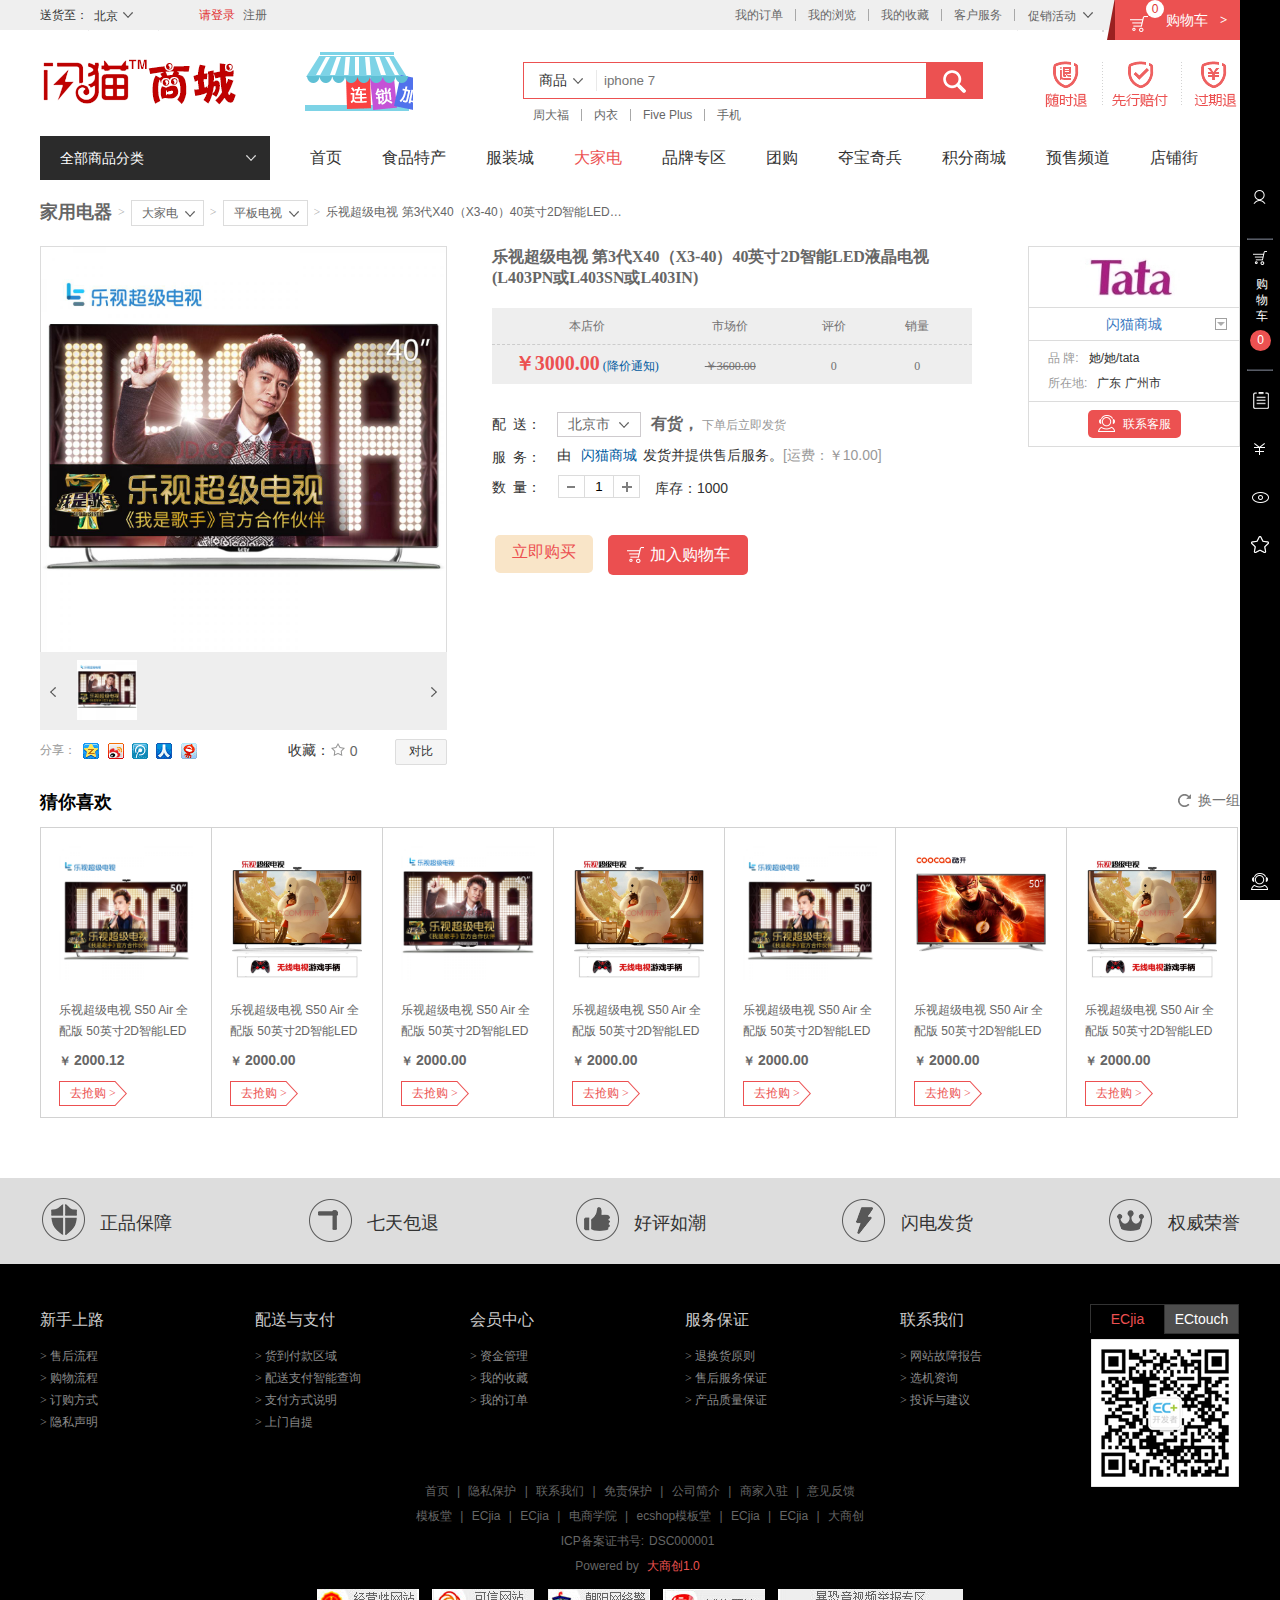
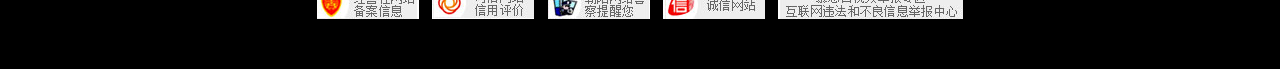
<file: shanmao/detail.html>
<!DOCTYPE html>
<html lang="en">
<head>
	<meta charset="UTF-8">
	<title>闪猫商城-您的一站式购物平台</title>
	<link rel="stylesheet" type="text/css" href="css/reset.css"/>
    <link rel="stylesheet" type="text/css" href="css/detail.css"/>
    <link rel="icon" type="image/gif" href="img/animated_favicon.gif"/>
    <script src="libs/jquery-1.11.3.js"></script>
    <script src="js/jquery.cookie.js"></script>
    <script>
       $(function(){

          //送货地址栏的操作
	$('.send_t').mouseenter(function(){
      $(".send_t").addClass('hover');
      $('.sc_icon').css('display','block');
	})
	$('.send_t').mouseleave(function(){

      $(".send_t").removeClass('hover');
      $('.sc_icon').css('display','none');
	})
    $('.sc_blank').mouseover(function(){
       $(".send_t").addClass('hover');
      $('.sc_icon').css('display','block');
    })
    $('.sc_icon').mouseleave(function(){
       $(".send_t").removeClass('hover');
      $('.sc_icon').css('display','none');
    }) 

    //促销活动
    $('.act').mouseenter(function(){
	    	$(this).addClass('sale_hover');
	    	$('.salewrap').css('display','block');

    })
     $('.act').mouseleave(function(){
    	$(this).removeClass('sale_hover');
	    	$('.salewrap').css('display','none');
    })
     //搜索切换
     $('.s_change').mouseenter(function(){
     	$('.s_change').find('ul').eq(0).css({'overflow':'visible','height':'auto'})
     })
       $('.s_change').mouseleave(function(){
     	$('.s_change').find('ul').eq(0).css({'overflow':'hidden','height':'35px'})
     })

     //验证码
     $('.sel_code').children('li').mouseenter(function(){
   	  $(this).addClass('current');
   	  $(this).siblings().removeClass('current');
   	 $('.code_wrap').children().eq($(this).index()).show();
     $('.code_wrap').children().eq($(this).index()).siblings().hide();
   })


    //左边大导航
    $('.shop_div').on({
    	mouseenter:function(){
    		$('.dd').show();
    		$('.dt').find('i').css('background-position','-279px -307px');
    	},
    	mouseleave:function(){
    		$('.dd').hide();
    		$('.dt').find('i').css('background-position','-264px -307px');
    	}
    })
     
    $('.item').mouseenter(function(){
    	$(this).addClass('chose');
    	$(this).children('.item_layer').show();
    })
     $('.item').mouseleave(function(){
    	$(this).removeClass('chose');
    	$(this).children('.item_layer').hide();
    })

     //ajax加载商品分类    
  $('.item').mouseover(function(){
  	 $.ajax({
  	 	url:'splb/'+($(this).index()+1)+'.json',
  	 	type:'get',
  	 	success:function(res){
         $('.la_l_nav').html(res.topic_content);
         $('.la_l_con').html(res.cat_content);
  	 	}
  	 })
  })
    
    //放大镜
     $('.pre_pic').on({
     	mouseover:function(){
     		$('.zoomdiv').show();
     		$('.zoompic').show();
     	},
     	mouseleave:function(){
     		$('.zoomdiv').hide();
     		$('.zoompic').hide();
     	}
     });

    $('.pre_pic').mousemove(function(event){
    	 //获取鼠标相对于当前div的坐标。鼠标的页面距离-div自身的offset值-移动div的一半值 真坑
         var disX = event.pageX-$(this).offset().left-$('.zoomdiv').outerWidth()/2;
         var disY = event.pageY-$(this).offset().top-$('.zoomdiv').outerHeight()/2;
         
          if(disX < 0){
          	disX = 0;
          }

          if(disX > $('.pre_pic').outerWidth()-$('.zoomdiv').outerWidth()){
          	disX = $('.pre_pic').outerWidth()-$('.zoomdiv').outerWidth();
          }

          if(disY < 0){
          	   disY=0;
          }
          if(disY > $('.pre_pic').outerHeight()-$('.zoomdiv').outerHeight()){
          	  disY =  $('.pre_pic').outerHeight()-$('.zoomdiv').outerHeight()
          }
         $('.zoomdiv').css({'left':disX,'top':disY});
        
         //求比例
         var pro_l = disX/($('.pre_pic').outerWidth()-$('.zoomdiv').outerWidth());
         var pro_t = disY/($('.pre_pic').outerHeight()-$('.zoomdiv').outerHeight());
         
          //赋等同比例
         var left = -($('.picbox').outerWidth()-$('.zoompic').outerWidth())*pro_l;
         var top = -($('.picbox').outerHeight()-$('.zoompic').outerHeight())*pro_t;
         $('.picbox').css({'left':left,'top':top});
    })

  //显示用户信息;  
   var haveName = $.cookie('username')==null ? true:false;
         if(haveName){
          $('.user_en').html('<a href="login.html" class="login">请登录</a><a href="register.html" class="regist">注册</a>')
         }else{
          var str = $.cookie('username');
            $('.user_en').html('<span class="welcome">欢迎回来：'+str+' 用户</span><a href="detail.html" class="cancel">注销</a>');
         }
        
        $('.cancel').click(function(){
            $.cookie('username',null); //删除cookie
        })

  //动态加载商品信息;  
    var id =  $.cookie('id')-1;
    $.ajax({
    	url:'goods/list.json',
    	type: 'GET',
    	success:function(res){
             $('.preview').find('img').attr('src',res[id].img);
             $('.name').find('h1').html(res[id].info);
             $('.mj').find('strong').html('<em>￥</em>'+res[id].price+'');

    	}
    })
 
    //预先获取购物车信息
      my_car();
      my_goods();
      Dsum();
     $('.addsc').click(function(){
     	 var mId  = id;
     	 var first = $.cookie('goods')==null ? true:false;
     	 var same = false;
     	 if(first){
     	 	$.cookie('goods','[{id:'+id+',num:1}]');

     	 }else{
     	 	var str = $.cookie('goods');
     	 	var attr = eval(str);
     	 	for(var i in attr){
     	 		if(attr[i].id == id){
     	 			attr[i].num = attr[i].num +1;
     	 			var cookieStr = JSON.stringify(attr);
     	 			$.cookie('goods',cookieStr);
     	 			same = true;

     	 		}
     	 	}
          if(!same){
            	var obj = {id:id,num:1};
            	attr.push(obj);
            	var cookieStr = JSON.stringify(attr);
            	$.cookie('goods',cookieStr);
            }

     	 }

        my_goods();

        my_car();
     }) 
   
   function Dsum(){
        var total = 0;
      for(var i=0;i<$('.cart_item').length;i++){

       var price = $('.cart_item_price').eq(i).find('span').html().replace(/^\D+/,'');//正则匹配标签内容的数字
  
              var num = $('.cart_item_num').eq(i).html();//将值改为字符串
                
              var sum =  parseFloat(price*num);
                 //相乘为整数，后转小数，再取后两位，返回字符串
              
               total+=sum; 

      }
          total = parseFloat(total).toFixed(2);       
        $('.ch_r').html('<i>￥</i>'+total+'');

}
      //获取购物车里面的内容
      function my_car(){
         var my_str = $.cookie('goods');
         if(my_str){  //判断是否为空

            var my_obj = eval(my_str);
            var my_num = 0;
            for(var i in my_obj){
              my_num = Number(my_obj[i].num) + my_num;
            }
           $('.carts').html(my_num); 
           $('.cartnum').html(my_num);//将数量值显示出来
         }
      }
    var flag = true;
        //加载购物车商品函数
    function my_goods(){
        $.ajax({
          url:"goods/list.json",
          type:"get",
          success:function(res){
              var my_str = $.cookie('goods');
              if(my_str){
                 var my_obj = eval(my_str);
                 var my_num = 0;
                 var html = '';
                
                 for(var i in my_obj){
                   html+='<li class="cart_item"><div class="cart_item_pic"><a href=""><img src="'+res[my_obj[i].id].img+'"/></a></div><div class="cart_item_desc"><a class="cart_item_name" href="">'+res[my_obj[i].id].info+'</a><div class="cart_item_price"><span><em>￥</em>'+res[my_obj[i].id].price+'</span>×<i class="cart_item_num">'+my_obj[i].num+'</i></div></div><a  class="cart_del" href="javascript:;">删除</a></li>';
                 }
                 $('.cartgroup').find('ul').html(html);
                   
                   Dsum();
              }
         
              $('.cart_del').click(function(){ //该index是相对其父级的
                  $(this).parent().remove(); //直接删除该节点
                    var my_str = $.cookie('goods');
                     var my_obj = eval(my_str);
                   my_obj.splice($(this).parent().index(),1); //删除cookie
                   var cookieStr = JSON.stringify(my_obj)//将json对象转换成字符串.
                  $.cookie('goods',cookieStr);//将cookie再写入
                  my_car();//重新显示数量
                  Dsum();
              });
    
          }
        })
     }
  //商品数量加减
  var t_num = 1;
    $('.redn').click(function(){
        if(t_num < 2){
          t_num = 1;
        }else{
          t_num--;
        }
    	$('.text').val(t_num);
      $('.cart_item_num').eq($('.cart_item').length-1).html(t_num);
      Dsum();
      my_car();
    })

    $('.addn').click(function(){
        t_num++;
     	$('.text').val(t_num);
      $('.cart_item_num').eq($('.cart_item').length-1).html(t_num);
      Dsum();
       my_car();
    })

  //购物车栏
    $('.linkpanel').find('li').on({
       mouseenter:function(){
         $(this).find('a').addClass('on');
       },
       mouseleave:function(){
         $(this).find('a').removeClass('on');
       }
    })
 $('.cartlist').on({
       mouseenter:function(){
         $(this).addClass('on');
       },
       mouseleave:function(){
         $(this).removeClass('on');
       },
      //购物车滑入滑出
       click:function(){
         if($('.morelinkwrap').css('right') == '0px'){
             $('.morelinkwrap').stop().animate({'right':'-280'});
              $(this).addClass('on');
          }else{
             $('.morelinkwrap').stop().animate({'right':0});
             $(this).removeClass('on');
          }
       }
   })
   //购物车关闭
    $('.close').click(function(){
        if($('.morelinkwrap').css('right') == '0px'){
             $('.morelinkwrap').stop().animate({'right':'-280'});
              
          }else{
             $('.morelinkwrap').stop().animate({'right':0});
             
          }
    })
  
   //回到顶部 
  $(window).scroll(function(){
      if($(window).scrollTop()>$('.shop_nav').offset().top){
          $('.returntop').show();

      }else{
           $('.returntop').hide();
      }
       
       })

   $('.returntop').click(function(){

       $('body,html').stop().animate({scrollTop:0});
    })
  
   //加载猜你喜欢
   
    
	    $.ajax({

	    	url:'goods/list.json',
	    	type:'GET',
	    	success:function(res){
	    	  var pag=0;
	    	   guess();
	    	  $('.change').click(function(){
    	             if( pag ==(Math.ceil(res.length/7))-1){
    	             	pag=0;
    	             }else{
    	             	pag++;
    	             }
    	            guess();
               })

	   function guess(){
	        var html="";
	          for(var i=pag*7;i<(pag+1)*7;i++){
	          	if(i<res.length){
	            html+='<li><div class="p_img"><a href="#"><img src="'+res[i].img+'"/></a></div><div class="p_name"><a href="#">'+res[i].info+'</a></div><div class="p_price"><em>￥</em>'+res[i].price+'</div><a class="qg" href="list.html" target="_blank">去抢购 ></a></li>';
	              }
	             
	            } 
	          $('.gl_list').find('ul').html(html);
	        }
	      }  
	    })
   
     $('.infor').find('i').click(function(){
     	 $('.sell_from').slideToggle();
     })

       //切换商品和店铺
   $('.cur').click(function(){
        var html = $(this).html();
        var shtml = $(this).siblings().html();
        $(this).html(shtml);
        $(this).siblings().html(html);
        $(this).parent().css({
          'overflow':"hidden",
          'height':'35px'
        })
   })
  
  })
 
    </script>
</head>
<body>
	<div id="navwrap">
       <div class="nav clear">
         <ul class="send fl"> 
           <li class="fl">
             <dt class="son fl">
               <span>送货至：</span>
               <div class="send_t fl">
                  <span>北京</span>
                  <i></i>
               </div>
             </dt>
             <dd class="sc_icon">
                <div class="sc_blank"></div>
                <div class="cy_wrap">
                  <div class="city">
                   <span><a class="active" href="">北京</a></span>
                   <span><a href="">上海</a></span>
                   <span><a href="">天津</a></span>
                   <span><a href="">重庆</a></span>
                   <span><a href="">河北</a></span>
                   <span><a href="">山西</a></span>
                   <span><a href="">河南</a></span>
                   <span><a href="">辽宁</a></span>
                   <span><a href="">吉林</a></span>
                   <span><a href="">黑龙江</a></span>
                   <span><a href="">内蒙古</a></span>
                   <span><a href="">江苏</a></span>
                   <span><a href="">山东</a></span>
                   <span><a href="">安徽</a></span>
                   <span><a href="">浙江</a></span>
                   <span><a href="">福建</a></span>
                   <span><a href="">湖北</a></span>
                   <span><a href="">湖南</a></span>
                   <span><a href="">广东</a></span>
                   <span><a href="">广西</a></span>
                   <span><a href="">江西</a></span>
                   <span><a href="">四川</a></span>
                   <span><a href="">海南</a></span>
                   <span><a href="">贵州</a></span>
                   <span><a href="">云南</a></span>
                   <span><a href="">西藏</a></span>
                   <span><a href="">陕西</a></span>
                   <span><a href="">甘肃</a></span>
                   <span><a href="">青海</a></span>
                   <span><a href="">宁夏</a></span>
                   <span><a href="">新疆</a></span>
                   <span><a href="">台湾</a></span>
                   <span><a href="">香港</a></span>
                   <span><a href="">澳门</a></span>
                   <span><a href="">钓鱼岛</a></span>
                   <span><a href="">海外</a></span>
                  </div>
                </div>
             </dd>
           </li>
         </ul><!-- 送货 -->
         <div class="user_en">
            <a href="login.html" class="login">请登录</a>
            <a href="register.html" class="regist">注册</a>
         </div><!-- 登录注册 -->
         <ul class="moreser">
           <li>
              <a href="">我的订单</a>
           </li>
           <li class="spacer"></li>
           <li>
              <a href="">我的浏览</a>
           </li>
           <li class="spacer"></li>
           <li>
              <a href="">我的收藏</a>
           </li>
           <li class="spacer"></li>
           <li>
              <a href="">客户服务</a>
           </li>
           <li class="spacer"></li>
           <li class="act">
              <dt><a href="">促销活动</a> <i></i></dt>
              <dd>
                 <div class="salewrap">
                    <div class="sale_blank"></div>
                    <span><a href="">拍卖活动</a></span>
                    <span><a href="">优惠礼包</a></span>
                    <span><a href="">批发市场</a></span>
                    <span><a href="">超值礼包</a></span>
                 </div>
              </dd>
           </li>
         </ul><!-- 其他服务 -->
         <div class="shopcar">
          <div class="shopcar_con">
            <i class="econ_l"></i>
            <i class="econ_t">0</i>
            <a href="" class="cf">购物车 <i class="econ_r">></i></a>
          </div>
         </div><!-- 购物车导航 -->
       </div>
	</div><!-- 头部导航 -->
	<div id="header" class="clear">
     <div class="h_logo">
       <a href="index.html"><img src="img/logo.gif"/></a>
     </div><!-- 标题 -->
     <div class="h_join">
       <a href=""><img src="img/ecsc-join.gif"/></a> 
     </div> 
     <div  class="h_search">
        <form class="search_form">
          <div class="s_change">
             <i></i>
             <ul>
               <li>商品</li>
               <li class="cur">店铺</li>
             </ul>
          </div>
          <input type="text" name="keywords" placeholder="iphone 7" class="s_input"/>
          <div class="s_btn">
            <i></i>
          </div>
        </form>
        <div class="s_key">
           <ul>
              <li><a href="">周大福</a></li>
              <li class="spacer"></li>
              <li><a href="">内衣</a></li>
              <li class="spacer"></li>
              <li><a href="">Five Plus</a></li>
              <li class="spacer"></li>
              <li><a href="">手机</a></li>
            </ul>
        </div>
     </div><!-- 搜索栏 -->
     <div  class="h_rule">
        <div class="h_rule_front"><a href=""></a></div>
        <div class="h_rule_back"><a href=""></a></div>
     </div>
  </div><!--  搜索标题 -->
 
  <div id="shopnav">
     <div class="shop_nav clear">
       <div class="shop_div">
         <div class="dt">
            <a href="">全部商品分类</a>
            <i></i>
         </div><!-- 顶部 -->
         <div class="dd">
             <div class="dd_nav">
               <div class="item">
                  <div class="item_h">
                     <div class="item_name">
                        <h3><a href="">家用电器</a></h3>
                     </div>
                     <b> > </b>
                  </div><!-- 左侧标题 -->
                  <div class="item_layer">
                      <div class="layer_left">
                        <div class="la_l_nav">
                      
                        </div><!-- 细类标题 -->
                        <div class="la_l_con">
                           
                        </div><!-- 细类内容 -->
                      </div><!-- 细类左侧 -->
                      <div class="layer_right">
                       <div class="item_brands">
                            <ul>
                               <li><a href=""><img src="img/1395609430359661354.jpg"/></a></li>
                                <li><a href=""><img src="img/1395609448085188590.jpg"/></a></li>
                                <li><a href="src="img/"><img src="img/1395609485683169733.jpg"/></a></li>
                                <li><a href=""><img src="img/1395609500714797761.jpg"/></a></li>
                                <li><a href=""><img src="img/1395609551702073931.jpg"/></a></li>
                                <li><a href=""><img src="img/1395609569607072388.jpg"/></a></li>
                                <li><a href=""><img src="img/1395686945111210691.jpg"/></a></li>
                                <li><a href=""><img src="img/1395687067884972599.jpg"/></a></li>
                                <li><a href=""><img src="img/1395689600757717807.jpg"/></a></li>
                                <li><a href=""><img src="img/1395689623918543922.jpg"/></a></li>
                                <li><a href=""><img src="img/1395689643837614999.jpg"/></a></li>
                                <li><a href=""><img src="img/1395696502751560656.jpg"/></a></li>
                            </ul>
                         </div>
                         <div class="item_promotions">
                            <a href=""><img src="img/1449514727068149215.jpg"/></a>
                         </div> 
                      </div>
                  </div><!-- 右侧主体 -->
               </div>
               <div class="item">
                 <div class="item_h">
                     <div class="item_name">
                        <h3><a href="">手机</a>、<a href="">数码</a>、<a href="">通信</a></h3>
                     </div>
                     <b> > </b>
                  </div>
                   <div class="item_layer">
                      <div class="layer_left">
                        <div class="la_l_nav">
                         
                        </div><!-- 细类标题 -->
                        <div class="la_l_con">
                           
                        </div><!-- 细类内容 -->
                      </div><!-- 细类左侧 -->
                      <div class="layer_right">
                         <div class="item_brands">
                            <ul>
                               <li><a href=""><img src="img/1395609430359661354.jpg"/></a></li>
                                <li><a href=""><img src="img/1395609448085188590.jpg"/></a></li>
                                <li><a href="src="img/"><img src="img/1395609485683169733.jpg"/></a></li>
                                <li><a href=""><img src="img/1395609500714797761.jpg"/></a></li>
                                <li><a href=""><img src="img/1395609551702073931.jpg"/></a></li>
                                <li><a href=""><img src="img/1395609569607072388.jpg"/></a></li>
                                <li><a href=""><img src="img/1395686945111210691.jpg"/></a></li>
                                <li><a href=""><img src="img/1395687067884972599.jpg"/></a></li>
                                <li><a href=""><img src="img/1395689600757717807.jpg"/></a></li>
                                <li><a href=""><img src="img/1395689623918543922.jpg"/></a></li>
                                <li><a href=""><img src="img/1395689643837614999.jpg"/></a></li>
                                <li><a href=""><img src="img/1395696502751560656.jpg"/></a></li>
                            </ul>
                         </div>
                         <div class="item_promotions">
                            <a href=""><img src="img/1449514727068149215.jpg"/></a>
                         </div>
                      </div>
                  </div>
               </div>
              <div class="item">
                 <div class="item_h">
                     <div class="item_name">
                        <h3><a href="">电脑</a>、<a href="">办公</a></h3>
                     </div>
                     <b> > </b>
                  </div>
                 <div class="item_layer">
                      <div class="layer_left">
                        <div class="la_l_nav">
                      
                        </div><!-- 细类标题 -->
                        <div class="la_l_con">
                           
                        </div><!-- 细类内容 -->
                      </div><!-- 细类左侧 -->
                      <div class="layer_right">
                       <div class="item_brands">
                            <ul>
                               <li><a href=""><img src="img/1395609430359661354.jpg"/></a></li>
                                <li><a href=""><img src="img/1395609448085188590.jpg"/></a></li>
                                <li><a href="src="img/"><img src="img/1395609485683169733.jpg"/></a></li>
                                <li><a href=""><img src="img/1395609500714797761.jpg"/></a></li>
                                <li><a href=""><img src="img/1395609551702073931.jpg"/></a></li>
                                <li><a href=""><img src="img/1395609569607072388.jpg"/></a></li>
                                <li><a href=""><img src="img/1395686945111210691.jpg"/></a></li>
                                <li><a href=""><img src="img/1395687067884972599.jpg"/></a></li>
                                <li><a href=""><img src="img/1395689600757717807.jpg"/></a></li>
                                <li><a href=""><img src="img/1395689623918543922.jpg"/></a></li>
                                <li><a href=""><img src="img/1395689643837614999.jpg"/></a></li>
                                <li><a href=""><img src="img/1395696502751560656.jpg"/></a></li>
                            </ul>
                         </div>
                         <div class="item_promotions">
                            <a href=""><img src="img/1449514727068149215.jpg"/></a>
                         </div> 
                      </div>
                  </div>
               </div>
               <div class="item">
                 <div class="item_h">
                     <div class="item_name">
                        <h3><a href="">家具</a>、<a href="">家居</a>、<a href="">家装</a>、<a href="">厨具</a></h3>
                     </div>
                     <b> > </b>
                  </div>
                   <div class="item_layer">
                      <div class="layer_left">
                        <div class="la_l_nav">
                      
                        </div><!-- 细类标题 -->
                        <div class="la_l_con">
                           
                        </div><!-- 细类内容 -->
                      </div><!-- 细类左侧 -->
                      <div class="layer_right">
                       <div class="item_brands">
                            <ul>
                               <li><a href=""><img src="img/1395609430359661354.jpg"/></a></li>
                                <li><a href=""><img src="img/1395609448085188590.jpg"/></a></li>
                                <li><a href="src="img/"><img src="img/1395609485683169733.jpg"/></a></li>
                                <li><a href=""><img src="img/1395609500714797761.jpg"/></a></li>
                                <li><a href=""><img src="img/1395609551702073931.jpg"/></a></li>
                                <li><a href=""><img src="img/1395609569607072388.jpg"/></a></li>
                                <li><a href=""><img src="img/1395686945111210691.jpg"/></a></li>
                                <li><a href=""><img src="img/1395687067884972599.jpg"/></a></li>
                                <li><a href=""><img src="img/1395689600757717807.jpg"/></a></li>
                                <li><a href=""><img src="img/1395689623918543922.jpg"/></a></li>
                                <li><a href=""><img src="img/1395689643837614999.jpg"/></a></li>
                                <li><a href=""><img src="img/1395696502751560656.jpg"/></a></li>
                            </ul>
                         </div>
                         <div class="item_promotions">
                            <a href=""><img src="img/1449514727068149215.jpg"/></a>
                         </div> 
                      </div>
                  </div>
               </div>
               <div class="item">
                 <div class="item_h">
                     <div class="item_name">
                        <h3><a href="">男装</a>、<a href="">女装</a>、<a href="">内衣</a></h3>
                     </div>
                     <b> > </b>
                  </div>
                   <div class="item_layer">
                      <div class="layer_left">
                        <div class="la_l_nav">
                      
                        </div><!-- 细类标题 -->
                        <div class="la_l_con">
                           
                        </div><!-- 细类内容 -->
                      </div><!-- 细类左侧 -->
                      <div class="layer_right">
                       <div class="item_brands">
                            <ul>
                               <li><a href=""><img src="img/1395609430359661354.jpg"/></a></li>
                                <li><a href=""><img src="img/1395609448085188590.jpg"/></a></li>
                                <li><a href="src="img/"><img src="img/1395609485683169733.jpg"/></a></li>
                                <li><a href=""><img src="img/1395609500714797761.jpg"/></a></li>
                                <li><a href=""><img src="img/1395609551702073931.jpg"/></a></li>
                                <li><a href=""><img src="img/1395609569607072388.jpg"/></a></li>
                                <li><a href=""><img src="img/1395686945111210691.jpg"/></a></li>
                                <li><a href=""><img src="img/1395687067884972599.jpg"/></a></li>
                                <li><a href=""><img src="img/1395689600757717807.jpg"/></a></li>
                                <li><a href=""><img src="img/1395689623918543922.jpg"/></a></li>
                                <li><a href=""><img src="img/1395689643837614999.jpg"/></a></li>
                                <li><a href=""><img src="img/1395696502751560656.jpg"/></a></li>
                            </ul>
                         </div>
                         <div class="item_promotions">
                            <a href=""><img src="img/1449514727068149215.jpg"/></a>
                         </div> 
                      </div>
                  </div>
               </div>
               <div class="item">
                 <div class="item_h">
                     <div class="item_name">
                        <h3><a href="">鞋靴</a>、<a href="">箱包</a>、<a href="">钟表</a>、<a href="">奢侈品</a></h3>
                     </div>
                     <b> > </b>
                  </div>
                   <div class="item_layer">
                      <div class="layer_left">
                        <div class="la_l_nav">
                      
                        </div><!-- 细类标题 -->
                        <div class="la_l_con">
                           
                        </div><!-- 细类内容 -->
                      </div><!-- 细类左侧 -->
                      <div class="layer_right">
                       <div class="item_brands">
                            <ul>
                               <li><a href=""><img src="img/1395609430359661354.jpg"/></a></li>
                                <li><a href=""><img src="img/1395609448085188590.jpg"/></a></li>
                                <li><a href="src="img/"><img src="img/1395609485683169733.jpg"/></a></li>
                                <li><a href=""><img src="img/1395609500714797761.jpg"/></a></li>
                                <li><a href=""><img src="img/1395609551702073931.jpg"/></a></li>
                                <li><a href=""><img src="img/1395609569607072388.jpg"/></a></li>
                                <li><a href=""><img src="img/1395686945111210691.jpg"/></a></li>
                                <li><a href=""><img src="img/1395687067884972599.jpg"/></a></li>
                                <li><a href=""><img src="img/1395689600757717807.jpg"/></a></li>
                                <li><a href=""><img src="img/1395689623918543922.jpg"/></a></li>
                                <li><a href=""><img src="img/1395689643837614999.jpg"/></a></li>
                                <li><a href=""><img src="img/1395696502751560656.jpg"/></a></li>
                            </ul>
                         </div>
                         <div class="item_promotions">
                            <a href=""><img src="img/1449514727068149215.jpg"/></a>
                         </div> 
                      </div>
                  </div>
               </div>
               <div class="item">
                 <div class="item_h">
                     <div class="item_name">
                        <h3><a href="">个人化妆</a>、<a href="">清洁品</a></h3>
                     </div>
                     <b> > </b>
                  </div>
                   <div class="item_layer">
                      <div class="layer_left">
                        <div class="la_l_nav">
                      
                        </div><!-- 细类标题 -->
                        <div class="la_l_con">
                           
                        </div><!-- 细类内容 -->
                      </div><!-- 细类左侧 -->
                      <div class="layer_right">
                       <div class="item_brands">
                            <ul>
                               <li><a href=""><img src="img/1395609430359661354.jpg"/></a></li>
                                <li><a href=""><img src="img/1395609448085188590.jpg"/></a></li>
                                <li><a href="src="img/"><img src="img/1395609485683169733.jpg"/></a></li>
                                <li><a href=""><img src="img/1395609500714797761.jpg"/></a></li>
                                <li><a href=""><img src="img/1395609551702073931.jpg"/></a></li>
                                <li><a href=""><img src="img/1395609569607072388.jpg"/></a></li>
                                <li><a href=""><img src="img/1395686945111210691.jpg"/></a></li>
                                <li><a href=""><img src="img/1395687067884972599.jpg"/></a></li>
                                <li><a href=""><img src="img/1395689600757717807.jpg"/></a></li>
                                <li><a href=""><img src="img/1395689623918543922.jpg"/></a></li>
                                <li><a href=""><img src="img/1395689643837614999.jpg"/></a></li>
                                <li><a href=""><img src="img/1395696502751560656.jpg"/></a></li>
                            </ul>
                         </div>
                         <div class="item_promotions">
                            <a href=""><img src="img/1449514727068149215.jpg"/></a>
                         </div> 
                      </div>
                  </div>
               </div>
               <div class="item">
                 <div class="item_h">
                     <div class="item_name">
                        <h3><a href="">母婴</a>、<a href="">玩具乐器</a></h3>
                     </div>
                     <b> > </b>
                  </div>
                   <div class="item_layer">
                      <div class="layer_left">
                        <div class="la_l_nav">
                      
                        </div><!-- 细类标题 -->
                        <div class="la_l_con">
                           
                        </div><!-- 细类内容 -->
                      </div><!-- 细类左侧 -->
                      <div class="layer_right">
                       <div class="item_brands">
                            <ul>
                               <li><a href=""><img src="img/1395609430359661354.jpg"/></a></li>
                                <li><a href=""><img src="img/1395609448085188590.jpg"/></a></li>
                                <li><a href="src="img/"><img src="img/1395609485683169733.jpg"/></a></li>
                                <li><a href=""><img src="img/1395609500714797761.jpg"/></a></li>
                                <li><a href=""><img src="img/1395609551702073931.jpg"/></a></li>
                                <li><a href=""><img src="img/1395609569607072388.jpg"/></a></li>
                                <li><a href=""><img src="img/1395686945111210691.jpg"/></a></li>
                                <li><a href=""><img src="img/1395687067884972599.jpg"/></a></li>
                                <li><a href=""><img src="img/1395689600757717807.jpg"/></a></li>
                                <li><a href=""><img src="img/1395689623918543922.jpg"/></a></li>
                                <li><a href=""><img src="img/1395689643837614999.jpg"/></a></li>
                                <li><a href=""><img src="img/1395696502751560656.jpg"/></a></li>
                            </ul>
                         </div>
                         <div class="item_promotions">
                            <a href=""><img src="img/1449514727068149215.jpg"/></a>
                         </div> 
                      </div>
                  </div>
               </div>
               <div class="item">
                 <div class="item_h">
                     <div class="item_name">
                        <h3><a href="">图书</a>、<a href="">音像</a>、<a href="">电子书</a></h3>
                     </div>
                     <b> > </b>
                  </div>
                   <div class="item_layer">
                      <div class="layer_left">
                        <div class="la_l_nav">
                      
                        </div><!-- 细类标题 -->
                        <div class="la_l_con">
                           
                        </div><!-- 细类内容 -->
                      </div><!-- 细类左侧 -->
                      <div class="layer_right">
                       <div class="item_brands">
                            <ul>
                               <li><a href=""><img src="img/1395609430359661354.jpg"/></a></li>
                                <li><a href=""><img src="img/1395609448085188590.jpg"/></a></li>
                                <li><a href="src="img/"><img src="img/1395609485683169733.jpg"/></a></li>
                                <li><a href=""><img src="img/1395609500714797761.jpg"/></a></li>
                                <li><a href=""><img src="img/1395609551702073931.jpg"/></a></li>
                                <li><a href=""><img src="img/1395609569607072388.jpg"/></a></li>
                                <li><a href=""><img src="img/1395686945111210691.jpg"/></a></li>
                                <li><a href=""><img src="img/1395687067884972599.jpg"/></a></li>
                                <li><a href=""><img src="img/1395689600757717807.jpg"/></a></li>
                                <li><a href=""><img src="img/1395689623918543922.jpg"/></a></li>
                                <li><a href=""><img src="img/1395689643837614999.jpg"/></a></li>
                                <li><a href=""><img src="img/1395696502751560656.jpg"/></a></li>
                            </ul>
                         </div>
                         <div class="item_promotions">
                            <a href=""><img src="img/1449514727068149215.jpg"/></a>
                         </div> 
                      </div>
                  </div>
               </div>
              <div class="item">
                 <div class="item_h">
                     <div class="item_name">
                        <h3><a href="">休闲</a>、<a href="">运动</a>、<a href="">户外健身</a></h3>
                     </div>
                     <b> > </b>
                  </div>
                   <div class="item_layer">
                      <div class="layer_left">
                        <div class="la_l_nav">
                      
                        </div><!-- 细类标题 -->
                        <div class="la_l_con">
                           
                        </div><!-- 细类内容 -->
                      </div><!-- 细类左侧 -->
                      <div class="layer_right">
                       <div class="item_brands">
                            <ul>
                               <li><a href=""><img src="img/1395609430359661354.jpg"/></a></li>
                                <li><a href=""><img src="img/1395609448085188590.jpg"/></a></li>
                                <li><a href="src="img/"><img src="img/1395609485683169733.jpg"/></a></li>
                                <li><a href=""><img src="img/1395609500714797761.jpg"/></a></li>
                                <li><a href=""><img src="img/1395609551702073931.jpg"/></a></li>
                                <li><a href=""><img src="img/1395609569607072388.jpg"/></a></li>
                                <li><a href=""><img src="img/1395686945111210691.jpg"/></a></li>
                                <li><a href=""><img src="img/1395687067884972599.jpg"/></a></li>
                                <li><a href=""><img src="img/1395689600757717807.jpg"/></a></li>
                                <li><a href=""><img src="img/1395689623918543922.jpg"/></a></li>
                                <li><a href=""><img src="img/1395689643837614999.jpg"/></a></li>
                                <li><a href=""><img src="img/1395696502751560656.jpg"/></a></li>
                            </ul>
                         </div>
                         <div class="item_promotions">
                            <a href=""><img src="img/1449514727068149215.jpg"/></a>
                         </div> 
                      </div>
                  </div>
               </div>
               <div class="item">
                 <div class="item_h">
                     <div class="item_name">
                        <h3><a href="">保健滋补</a>、<a href="">医药</a>、<a href="">成人</a></h3>
                     </div>
                     <b> > </b>
                  </div>
                   <div class="item_layer">
                      <div class="layer_left">
                        <div class="la_l_nav">
                      
                        </div><!-- 细类标题 -->
                        <div class="la_l_con">
                           
                        </div><!-- 细类内容 -->
                      </div><!-- 细类左侧 -->
                      <div class="layer_right">
                       <div class="item_brands">
                            <ul>
                               <li><a href=""><img src="img/1395609430359661354.jpg"/></a></li>
                                <li><a href=""><img src="img/1395609448085188590.jpg"/></a></li>
                                <li><a href="src="img/"><img src="img/1395609485683169733.jpg"/></a></li>
                                <li><a href=""><img src="img/1395609500714797761.jpg"/></a></li>
                                <li><a href=""><img src="img/1395609551702073931.jpg"/></a></li>
                                <li><a href=""><img src="img/1395609569607072388.jpg"/></a></li>
                                <li><a href=""><img src="img/1395686945111210691.jpg"/></a></li>
                                <li><a href=""><img src="img/1395687067884972599.jpg"/></a></li>
                                <li><a href=""><img src="img/1395689600757717807.jpg"/></a></li>
                                <li><a href=""><img src="img/1395689623918543922.jpg"/></a></li>
                                <li><a href=""><img src="img/1395689643837614999.jpg"/></a></li>
                                <li><a href=""><img src="img/1395696502751560656.jpg"/></a></li>
                            </ul>
                         </div>
                         <div class="item_promotions">
                            <a href=""><img src="img/1449514727068149215.jpg"/></a>
                         </div> 
                      </div>
                  </div>
               </div>
               <div class="item">
                 <div class="item_h">
                     <div class="item_name">
                        <h3><a href="">腕表</a>、<a href="">珠宝配饰</a>、<a href="">眼镜</a></h3>
                     </div>
                     <b> > </b>
                  </div>
                   <div class="item_layer">
                      <div class="layer_left">
                        <div class="la_l_nav">
                      
                        </div><!-- 细类标题 -->
                        <div class="la_l_con">
                           
                        </div><!-- 细类内容 -->
                      </div><!-- 细类左侧 -->
                      <div class="layer_right">
                       <div class="item_brands">
                            <ul>
                               <li><a href=""><img src="img/1395609430359661354.jpg"/></a></li>
                                <li><a href=""><img src="img/1395609448085188590.jpg"/></a></li>
                                <li><a href="src="img/"><img src="img/1395609485683169733.jpg"/></a></li>
                                <li><a href=""><img src="img/1395609500714797761.jpg"/></a></li>
                                <li><a href=""><img src="img/1395609551702073931.jpg"/></a></li>
                                <li><a href=""><img src="img/1395609569607072388.jpg"/></a></li>
                                <li><a href=""><img src="img/1395686945111210691.jpg"/></a></li>
                                <li><a href=""><img src="img/1395687067884972599.jpg"/></a></li>
                                <li><a href=""><img src="img/1395689600757717807.jpg"/></a></li>
                                <li><a href=""><img src="img/1395689623918543922.jpg"/></a></li>
                                <li><a href=""><img src="img/1395689643837614999.jpg"/></a></li>
                                <li><a href=""><img src="img/1395696502751560656.jpg"/></a></li>
                            </ul>
                         </div>
                         <div class="item_promotions">
                            <a href=""><img src="img/1449514727068149215.jpg"/></a>
                         </div> 
                      </div>
                  </div>
               </div>
               <div class="item">
                 <div class="item_h">
                     <div class="item_name">
                        <h3><a href="">汽车</a>、<a href="">汽车用品</a></h3>
                     </div>
                     <b> > </b>
                  </div>
                   <div class="item_layer">
                      <div class="layer_left">
                        <div class="la_l_nav">
                      
                        </div><!-- 细类标题 -->
                        <div class="la_l_con">
                           
                        </div><!-- 细类内容 -->
                      </div><!-- 细类左侧 -->
                      <div class="layer_right">
                       <div class="item_brands">
                            <ul>
                               <li><a href=""><img src="img/1395609430359661354.jpg"/></a></li>
                                <li><a href=""><img src="img/1395609448085188590.jpg"/></a></li>
                                <li><a href="src="img/"><img src="img/1395609485683169733.jpg"/></a></li>
                                <li><a href=""><img src="img/1395609500714797761.jpg"/></a></li>
                                <li><a href=""><img src="img/1395609551702073931.jpg"/></a></li>
                                <li><a href=""><img src="img/1395609569607072388.jpg"/></a></li>
                                <li><a href=""><img src="img/1395686945111210691.jpg"/></a></li>
                                <li><a href=""><img src="img/1395687067884972599.jpg"/></a></li>
                                <li><a href=""><img src="img/1395689600757717807.jpg"/></a></li>
                                <li><a href=""><img src="img/1395689623918543922.jpg"/></a></li>
                                <li><a href=""><img src="img/1395689643837614999.jpg"/></a></li>
                                <li><a href=""><img src="img/1395696502751560656.jpg"/></a></li>
                            </ul>
                         </div>
                         <div class="item_promotions">
                            <a href=""><img src="img/1449514727068149215.jpg"/></a>
                         </div> 
                      </div>
                  </div>
               </div>
              <div class="item">
                 <div class="item_h">
                     <div class="item_name">
                        <h3><a href="">食品</a>、<a href="">酒类</a>、<a href="">生鲜</a>、<a href="">特产</a></h3>
                     </div>
                     <b> > </b>
                  </div>
                   <div class="item_layer">
                      <div class="layer_left">
                        <div class="la_l_nav">
                      
                        </div><!-- 细类标题 -->
                        <div class="la_l_con">
                           
                        </div><!-- 细类内容 -->
                      </div><!-- 细类左侧 -->
                      <div class="layer_right">
                       <div class="item_brands">
                            <ul>
                               <li><a href=""><img src="img/1395609430359661354.jpg"/></a></li>
                                <li><a href=""><img src="img/1395609448085188590.jpg"/></a></li>
                                <li><a href="src="img/"><img src="img/1395609485683169733.jpg"/></a></li>
                                <li><a href=""><img src="img/1395609500714797761.jpg"/></a></li>
                                <li><a href=""><img src="img/1395609551702073931.jpg"/></a></li>
                                <li><a href=""><img src="img/1395609569607072388.jpg"/></a></li>
                                <li><a href=""><img src="img/1395686945111210691.jpg"/></a></li>
                                <li><a href=""><img src="img/1395687067884972599.jpg"/></a></li>
                                <li><a href=""><img src="img/1395689600757717807.jpg"/></a></li>
                                <li><a href=""><img src="img/1395689623918543922.jpg"/></a></li>
                                <li><a href=""><img src="img/1395689643837614999.jpg"/></a></li>
                                <li><a href=""><img src="img/1395696502751560656.jpg"/></a></li>
                            </ul>
                         </div>
                         <div class="item_promotions">
                            <a href=""><img src="img/1449514727068149215.jpg"/></a>
                         </div> 
                      </div>
                  </div>
               </div>
               <div class="item">
                 <div class="item_h">
                     <div class="item_name">
                        <h3><a href="">营养保健</a></h3>
                     </div>
                     <b> > </b>
                  </div>
                   <div class="item_layer">
                      <div class="layer_left">
                        <div class="la_l_nav">
                      
                        </div><!-- 细类标题 -->
                        <div class="la_l_con">
                           
                        </div><!-- 细类内容 -->
                      </div><!-- 细类左侧 -->
                      <div class="layer_right">
                       <div class="item_brands">
                            <ul>
                               <li><a href=""><img src="img/1395609430359661354.jpg"/></a></li>
                                <li><a href=""><img src="img/1395609448085188590.jpg"/></a></li>
                                <li><a href="src="img/"><img src="img/1395609485683169733.jpg"/></a></li>
                                <li><a href=""><img src="img/1395609500714797761.jpg"/></a></li>
                                <li><a href=""><img src="img/1395609551702073931.jpg"/></a></li>
                                <li><a href=""><img src="img/1395609569607072388.jpg"/></a></li>
                                <li><a href=""><img src="img/1395686945111210691.jpg"/></a></li>
                                <li><a href=""><img src="img/1395687067884972599.jpg"/></a></li>
                                <li><a href=""><img src="img/1395689600757717807.jpg"/></a></li>
                                <li><a href=""><img src="img/1395689623918543922.jpg"/></a></li>
                                <li><a href=""><img src="img/1395689643837614999.jpg"/></a></li>
                                <li><a href=""><img src="img/1395696502751560656.jpg"/></a></li>
                            </ul>
                         </div>
                         <div class="item_promotions">
                            <a href=""><img src="img/1449514727068149215.jpg"/></a>
                         </div> 
                      </div>
                  </div>
               </div>
               <div class="item">
                  <div class="item_h">
                     <div class="item_name">
                        <h3><a href="">礼品</a>、<a href="">卡</a>、<a href="">旅游</a>、<a href="">充值</a></h3>
                     </div>
                     <b> > </b>
                  </div>
                   <div class="item_layer">
                      <div class="layer_left">
                        <div class="la_l_nav">
                      
                        </div><!-- 细类标题 -->
                        <div class="la_l_con">
                           
                        </div><!-- 细类内容 -->
                      </div><!-- 细类左侧 -->
                      <div class="layer_right">
                       <div class="item_brands">
                            <ul>
                               <li><a href=""><img src="img/1395609430359661354.jpg"/></a></li>
                                <li><a href=""><img src="img/1395609448085188590.jpg"/></a></li>
                                <li><a href="src="img/"><img src="img/1395609485683169733.jpg"/></a></li>
                                <li><a href=""><img src="img/1395609500714797761.jpg"/></a></li>
                                <li><a href=""><img src="img/1395609551702073931.jpg"/></a></li>
                                <li><a href=""><img src="img/1395609569607072388.jpg"/></a></li>
                                <li><a href=""><img src="img/1395686945111210691.jpg"/></a></li>
                                <li><a href=""><img src="img/1395687067884972599.jpg"/></a></li>
                                <li><a href=""><img src="img/1395689600757717807.jpg"/></a></li>
                                <li><a href=""><img src="img/1395689623918543922.jpg"/></a></li>
                                <li><a href=""><img src="img/1395689643837614999.jpg"/></a></li>
                                <li><a href=""><img src="img/1395696502751560656.jpg"/></a></li>
                            </ul>
                         </div>
                         <div class="item_promotions">
                            <a href=""><img src="img/1449514727068149215.jpg"/></a>
                         </div> 
                      </div>
                  </div>
               </div>
            </div>
         </div><!-- 导航主体 -->
       </div>
       <div class="shop_item">
           <ul>
             <li><a href="" >首页</a></li>
             <li><a href="">食品特产</a></li>
             <li><a href="">服装城</a></li>
             <li><a href="" class="select">大家电</a></li>
             <li><a href="">品牌专区</a></li>
             <li><a href="">团购</a></li>
             <li><a href="">夺宝奇兵</a></li>
             <li><a href="">积分商城</a></li>
             <li><a href="">预售频道</a></li>
             <li><a href="">店铺街</a></li>
           </ul>
           <!-- <div class="item_line"></div> -->
       </div><!-- 右侧导航 -->
     </div>
  </div>
  
   <div class="selectlist clear">
      <h1>家用电器</h1>
      <span class="arrow"> > </span>
      <span class="sel_item">
         <span class="sel_tit">
            <a href="list.html">大家电</a>
            <i></i>
         </span>
         <div class="sel_laywer"></div>
      </span>
      <span class="arrow"> > </span>
      <span class="sel_item">
         <span class="sel_tit">
            <a href="#">平板电视</a>
            <i></i>
         </span>
         <div class="sel_laywer"></div>
      </span>
      <span class="arrow"> > </span>
      <span>乐视超级电视 第3代X40（X3-40）40英寸2D智能LED液晶电视(L403PN或L403SN或L403IN)</span>
   </div>
   
   <div id="d_box">
       <div class="boxwrap clear">
         <div class="preview">
            <div class="pre_pic">
               <a href="javascript:;">
                 <img style="width:405px;height:405px;" src="img/520_G_1457131021435.jpg"/>  
                 <div class="zoomdiv"></div>
                 <div class="zoompic">
                    <div class="picbox">
                       <img src="img/520_G_1457131021435.jpg"/>
                    </div>
                 </div>
               </a>
            </div>
            <div class="pre_list">
                <a  class="pre_prve" href="javascript:;"></a>
                <a class="pre_next" href="javascript:;"></a>
                <div class="pre_item">
                  <ul>
                     <li><a href="javascript:;"><img style="width:60px;height:60px;" src="img/520_G_1457131021435.jpg"/></a></li>
                  </ul>
                </div>
            </div>
            <div class="pre_share">
               <div class="short_share">
                  <div class="share">
                      <span>分享：</span>
                      <a class="qzone" href=""></a>
                      <a class="sina" href=""></a>
                      <a class="qq" href=""></a>
                      <a class="renren" href=""></a>
                      <a class="wy" href="#"></a>
                  </div>
               </div>
               <div class="collect">
                   <span>收藏：</span>
                   <a href="javascript:;">
                     <i></i>
                      0
                   </a>
               </div>
               <div class="compare">
                    <a href="#">对比</a>
               </div>
            </div>
         </div>
         <div class="massage">
            <div class="massageinfo">
                <div class="name">
                   <h1>乐视超级电视 第3代X40（X3-40）40英寸2D智能LED液晶电视(L403PN或L403SN或L403IN)</h1>
                </div>
                <div class="summary clear">
                   <div class="sum_list">
                      <div class="sum_list_h">
                         <span class="mp">本店价</span>
                         <span class="sp">市场价</span>
                         <span class="pj">评价</span>
                         <span class="xl">销量</span>
                      </div>
                      <div class="sum_list_c">
                         <span class="mj">
                            <strong><em>￥</em>3000.00</strong>
                            <a href="#">(降价通知)</a>
                         </span>
                         <span class="sj"><em>￥</em>3600.00</span>
                         <span class="ps">0</span>
                         <span class="xs">0</span>
                      </div>
                   </div>
                   <div class="sum_stock">
                      <div class="sh">配&nbsp;&nbsp;送：</div>
                      <div class="ss_select">
                         <div class="ss_dt">
                            北京市
                            <i></i>
                         </div>
                         <div class="ss_dd"></div>
                      </div>
                      <div class="ss_msg">
                          <div class="msg">
                             <strong>有货，</strong>
                             下单后立即发货
                          </div>
                      </div>
                   </div>
                   <div class="sum_serv">
                      <div class="fw">服&nbsp;&nbsp;务：</div>
                      <div class="serv">由 <a href="index.html">闪猫商城</a>发货并提供售后服务。<span>[运费：￥10.00]</span>
                      </div>
                   </div>
                </div>
                <div class="choose">
                    <div class="chose_num">
                      <div class="cn">数&nbsp;&nbsp;量：</div>
                      <div class="fnum">
                         <a class="redn" href="javascript:;"></a>
                         <input type="text" class="text" name="num" value="1"/>
                         <a  class="addn" href="javascript:;"></a>
                         <span>库存：<em>1000</em></sapn>
                      </div>
                    </div>
                    <div class="choose_btn">
                       <a class="buy" href="zhifu.html" target="_blank">立即购买</a>
                       <a class="addsc" href="javascript:;">
                       <i></i>加入购物车</a>
                    </div>
                </div>
            </div>
         </div>
         <div class="seller"> 
            <ul>
               <li class="sell_name"><a href="#"><img src="img/1395609463390225939.jpg"/></a></li>
               <li class="infor">
                 <a href="#">闪猫商城</a>
                 <i></i>
               </li>
               <li class="sell_from">
                 <span><em>品&nbsp;牌:</em>她/她/tata</span>
                 <span><em>所在地:</em>广东 广州市</span>
               </li>
               <li class="sell_kefu">
                  <a href="#"><i></i>联系客服</a>
               </li>
            </ul>
         </div>
       </div>
   </div><!-- 主体 -->

 <div class="glove">
     <div class="gl_t">
       <h3>猜你喜欢</h3>
       <a class="change" href="javascript:;"><i></i>换一组</a>
     </div>
     <div class="gl_list">
        <ul>
           <li>
                 <div class="p_img">
                     <a href="#"><img src="img/519_thumb_G_1457130960274.jpg"/></a>
                  </div>
                  <div class="p_name">
                       <a href="#">乐视超级电视 S50 Air 全配版 50英寸2D智能LED黑色（Letv S50 Air）</a>
                     </div>
                     <div class="p_price">
                        <em>￥</em>
                        3469.00
                     </div>
                     <a class="qg" href="">去抢购 ></a>
               </li>
                <li>
                     <div class="p_img">
                       <a href="#"><img src="img/519_thumb_G_1457130960274.jpg"/></a>
                     </div>
                     <div class="p_name">
                       <a href="#">乐视超级电视 S50 Air 全配版 50英寸2D智能LED黑色（Letv S50 Air）</a>
                     </div>
                     <div class="p_price">
                        <em>￥</em>
                        3469.00
                     </div>
                     <a class="qg" href="">去抢购 ></a>
           </li>
        </ul>
     </div>
 </div>


   <div id="footer">
     <div class="footer_global">
        <div class="footer_service">
          <ul>
            <li>
              <em class="bz"></em>
              <span>正品保障</span>
            </li>
             <li>
              <em class="qd"></em>
              <span>七天包退</span>
            </li>
            <li>
              <em class="hp"></em>
              <span>好评如潮</span>
            </li>
             <li>
              <em class="fh"></em>
              <span>闪电发货</span>
            </li>
             <li class="last">
              <em class="ry"></em>
              <span>权威荣誉</span>
            </li>
          </ul>
        </div>
     </div>
     <div class="footer_desc">
        <div class="footer_desc_list">
          <dl>
            <dt>新手上路 </dt>
            <dd><a href="">> 售后流程</a></dd>
            <dd><a href="">> 购物流程</a></dd>
            <dd><a href="">> 订购方式</a></dd>
            <dd><a href="">> 隐私声明</a></dd>
          </dl>
          <dl>
            <dt>配送与支付</dt>
            <dd><a href="">> 货到付款区域</a></dd>
            <dd><a href="">> 配送支付智能查询 </a></dd>
            <dd><a href="">> 支付方式说明</a></dd>
            <dd><a href="">> 上门自提</a></dd>
          </dl>
          <dl>
            <dt>会员中心</dt>
            <dd><a href="">> 资金管理</a></dd>
            <dd><a href="">> 我的收藏</a></dd>
            <dd><a href="">> 我的订单</a></dd>
          </dl>
          <dl>
            <dt>服务保证</dt>
            <dd><a href="">> 退换货原则</a></dd>
            <dd><a href="">> 售后服务保证</a></dd>
            <dd><a href="">> 产品质量保证 </a></dd>
          </dl>
          <dl class="contact_us">
            <dt>联系我们</dt>
            <dd><a href="">> 网站故障报告</a></dd>
            <dd><a href="">> 选机资询</a></dd>
            <dd><a href="">> 投诉与建议 </a></dd>
          </dl>
          <div class="QR_code">
              <ul class="sel_code">
                <li class="current">ECjia</li>
                <li>ECtouch</li>
              </ul>
              <div class="code_wrap">
                 <div class="code_tp"><img src="img/ECJia_code.png" alt=""></div>
                 <div class="code_tp hide"><img src="img/ECtouch_code.png" alt=""></div>
              </div>
          </div>
        </div>
        <div class="footer_desc_copyright">
         <p>
             <a href="">首页</a>
              |
           <a href="">隐私保护</a>
          |
           <a href="">联系我们</a>
           |
           <a href="">免责保护</a>
            |
           <a href="">公司简介</a>
           |
           <a href="">商家入驻</a>
            |
           <a href="">意见反馈</a>
         </p>
          <p>
             <a href="">模板堂</a>
          |
           <a href="">ECjia</a>
           |
           <a href="">ECjia</a>
           |
           <a href="">电商学院</a>
           |
           <a href="">ecshop模板堂</a>
           |
           <a href="">ECjia</a>
           |
           <a href="">ECjia</a>
          |
             <a href="">大商创</a>
         </p>
         <p>ICP备案证书号:<a href="">DSC000001</a></p>
         <p class="footer_from">Powered by <a href=""><span>大商创1.0</span></a></p>
         <p class="footer_img">
            <a href=""><img src="img/banquan_1.jpg"/></a>
            <a href=""><img src="img/banquan_2.jpg"/></a>
            <a href=""><img src="img/banquan_3.jpg"/></a>
            <a href=""><img src="img/banquan_4.jpg"/></a>
            <a href=""><img src="img/banquan_5.jpg"/></a>
         </p>
        </div>
     </div><!-- 底部 -->

    <div class="muttab">
     <div class="morelinkwrap">
        <div class="linkpanel">
          <div class="quick_link">
             <ul>
                <li>
                   <a href=""><i class="setting"></i></a>
                   <div></div>
                </li>
                <li id="shopcart">
                    <a class="cartlist" href="javascript:;">
                      <i class="cart"></i>
                      <em>购物车</em>
                      <span class="cartnum">0</span>
                    </a>
                </li>
                <li>
                   <a href=""><i class="mydd"></i></a>
                   <div></div>
                </li> 
                <li>
                   <a href=""><i class="mymoney"></i></a>
                   <div></div>
                </li>
                <li>
                   <a href=""><i class="myhistory"></i></a>
                   <div></div>
                </li>
                <li>
                   <a href=""><i class="mycollect"></i></a>
                   <div></div>
                </li>
             </ul>
          </div> 
          <div class="quick_toggle">
             <ul>
               <li>
                  <a href="">
                      <i class="kfzx"></i>
                  </a>
                  <div></div>
               </li>
               <li class="returntop">
                  <a href="javascript:;">
                      <i class="top"></i>
                  </a>
               </li>
             </ul>
          </div>
        </div>
        <div class="linkpop">
            <a class="close" href="#"></a>
            <div class="cartitle">
               <h3>购物车</h3>
            </div>
            <div class="cart_panel">
                <div class="cart_main">
                   <div class="cart_con">
                       <div class="cartgroup">
                          <ul>
                            
                          </ul>
                       </div>
                   </div>
                   <div class="cart_handle">
                       <div class="cart_handle_h">
                          <span class="ch_l">共<em class="carts">0</em>件商品</span>
                          <span class="ch_r"><i>￥</i></span>
                       </div>
                       <a class="fukuan" href="zhifu.html" target="_blank">去购物车结算</a>
                   </div>
                </div>
            </div>
        </div>
     </div>
  </div><!-- 购物车 -->
</body>
</html>
</file>
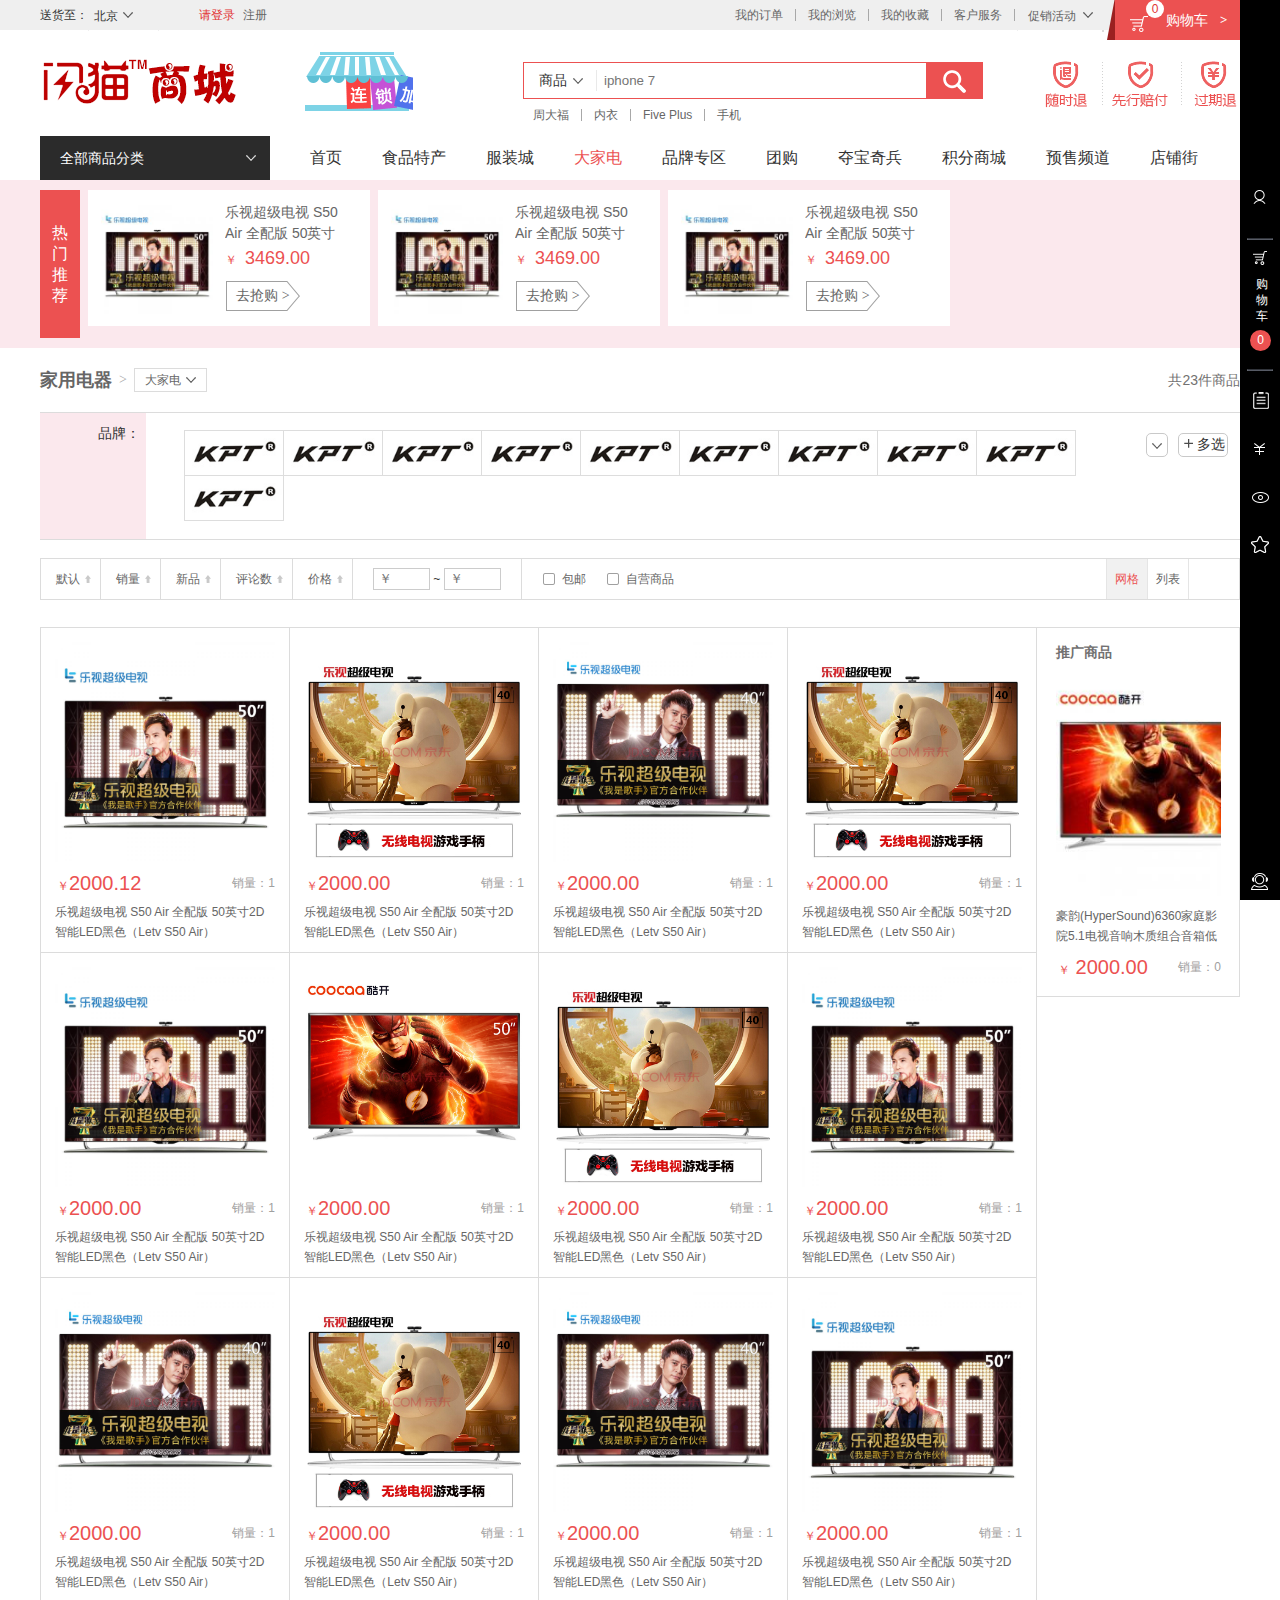
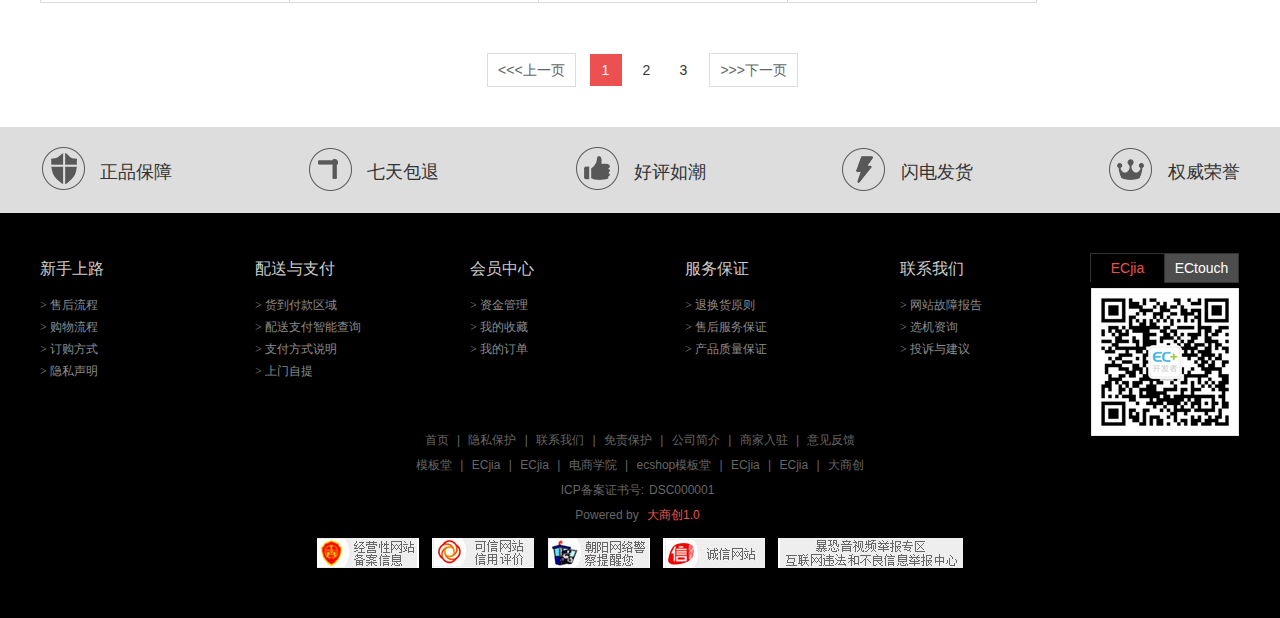
<file: shanmao/list.html>
<!DOCTYPE html>
<html lang="en">
<head>
	<meta charset="UTF-8">
	<title>闪猫商城-您的一站式购物平台</title>
	<link rel="stylesheet" type="text/css" href="css/reset.css"/>
  <link rel="stylesheet" type="text/css" href="css/list.css"/>
  <link rel="icon" type="image/gif" href="img/animated_favicon.gif"/>
  <script src="libs/jquery-1.11.3.js"></script>
  <script src="js/jquery.cookie.js"></script>
  <script>
      $(function(){
         
    //送货地址栏的操作
	$('.send_t').mouseenter(function(){
      $(".send_t").addClass('hover');
      $('.sc_icon').css('display','block');
	})
	$('.send_t').mouseleave(function(){

      $(".send_t").removeClass('hover');
      $('.sc_icon').css('display','none');
	})
    $('.sc_blank').mouseover(function(){
       $(".send_t").addClass('hover');
      $('.sc_icon').css('display','block');
    })
    $('.sc_icon').mouseleave(function(){
       $(".send_t").removeClass('hover');
      $('.sc_icon').css('display','none');
    }) 

    //促销活动
    $('.act').mouseenter(function(){
	    	$(this).addClass('sale_hover');
	    	$('.salewrap').css('display','block');

    })
     $('.act').mouseleave(function(){
    	$(this).removeClass('sale_hover');
	    	$('.salewrap').css('display','none');
    })
     //搜索切换
     $('.s_change').mouseenter(function(){
     	$('.s_change').find('ul').eq(0).css({'overflow':'visible','height':'auto'})
     })
       $('.s_change').mouseleave(function(){
     	$('.s_change').find('ul').eq(0).css({'overflow':'hidden','height':'35px'})
     })

     //验证码
     $('.sel_code').children('li').mouseenter(function(){
   	  $(this).addClass('current');
   	  $(this).siblings().removeClass('current');
   	 $('.code_wrap').children().eq($(this).index()).show();
     $('.code_wrap').children().eq($(this).index()).siblings().hide();
   })


    //左边大导航
    $('.shop_div').on({
    	mouseenter:function(){
    		$('.dd').show();
    		$('.dt').find('i').css('background-position','-279px -307px');
    	},
    	mouseleave:function(){
    		$('.dd').hide();
    		$('.dt').find('i').css('background-position','-264px -307px');
    	}
    })
     
    $('.item').mouseenter(function(){
    	$(this).addClass('chose');
    	$(this).children('.item_layer').show();
    })
     $('.item').mouseleave(function(){
    	$(this).removeClass('chose');
    	$(this).children('.item_layer').hide();
    })

     //ajax加载商品分类    
  $('.item').mouseover(function(){
  	 $.ajax({
  	 	url:'splb/'+($(this).index()+1)+'.json',
  	 	type:'get',
  	 	success:function(res){
         $('.la_l_nav').html(res.topic_content);
         $('.la_l_con').html(res.cat_content);
  	 	}
  	 })
  })


   //显示用户信息;  
   var haveName = $.cookie('username')==null ? true:false;
         if(haveName){
          $('.user_en').html('<a href="login.html" class="login">请登录</a><a href="register.html" class="regist">注册</a>')
         }else{
          var str = $.cookie('username');
            $('.user_en').html('<span class="welcome">欢迎回来：'+str+' 用户</span><a href="list.html" class="cancel">注销</a>');
         }  

     $('.cancel').click(function(){
            $.cookie('username',null); //删除cookie
        })
    
    //ajax加载商品列表
     $.ajax({
        url:"goods/list.json",
        type:"get",
        success:function(res){
        	for(var p=1;p<Math.ceil(res.length/12);p++){
                 var oLi=$('<li><a href="javascript:;">'+(p+1)+'</a></li>');
                 $('.next').before(oLi);
        	}
          
      

           var n=0;
           change();
           //点击按钮切换分页
        var aLi=$('.page').find('li').not('.next').not('.prve');
            aLi.click(function(){
            	n=$(this).index()-1;
            	change();
            	$(this).addClass('current');
            	$(this).siblings().removeClass('current');
            })
        	$('.prve').click(function(){
                if(n==0){
                	n=0;
                }else{
                	n--;
                }
                
               change();
             aLi.eq(n).addClass('current');
             aLi.eq(n).siblings().removeClass('current');
        	})
         $('.next').click(function(){
                if(n==Math.ceil(res.length/12)-1){
                	n=Math.ceil(res.length/12)-1;
                }else{
                	n++;
                }
                
               change();
              aLi.eq(n).addClass('current');
              aLi.eq(n).siblings().removeClass('current');
        	})
      
   
    // 先获取购物车的数量
      my_car();
      my_goods();
    //加入购物车
      $('.adcar').click(function(){
         
         var id = $(this).prev().find('img').attr('data-id')-1;
         var first = $.cookie('goods')==null?true:false; //判断是否有cookie
         var same = false;

         if(first){ //是否是第一次添加
            $.cookie('goods','[{id:'+id+',num:1}]');//创建cookie 建立json
            $.cookie('first','false');
         }else{
           var str = $.cookie('goods');
           var attr = eval(str);
           for(var j in attr){ //遍历对象，若id相同，则数量++
              if(attr[j].id==id){
                attr[j].num = attr[j].num + 1;
                var cookieStr = JSON.stringify(attr)//将json对象转换成字符串.
                $.cookie('goods',cookieStr);
                same = true;
                
                }
               
           }
         //如果id不同，重新建立商品对象;
           if(!same){
                var obj = {id:id,num:1};
                attr.push(obj);
                var cookieStr = JSON.stringify(attr)//将json对象转换成字符串.
                $.cookie('goods',cookieStr);
           }
         }
         my_car();//将里面的东西表示出来
         
        my_goods();     
      
       return false;
      })
      //计算金额
       function sum(){
        var total = 0;
        var sum=0;
        for(var i=0;i<$('.cart_item').length;i++){
         
            var price = $('.cart_item_price').eq(i).find('span').html().replace(/^\D+/,'');//正则匹配标签内容的数字

              var  s_num = $('.cart_item_num').eq(i).html();
           
               sum =  parseFloat(price*s_num);

              total+=sum;
          
     }
           total = parseFloat(total).toFixed(2);
        $('.ch_r').html('<i>￥</i>'+total+'');
    }

     //获取购物车里面的内容
      function my_car(){
         var my_str = $.cookie('goods');
         if(my_str){  //判断是否为空

            var my_obj = eval(my_str);
            var my_num = 0;
            for(var i in my_obj){
              my_num = Number(my_obj[i].num) + my_num;
            }
           $('.carts').html(my_num); 
           $('.cartnum').html(my_num);//将数量值显示出来
         }
      }
     
     //加载购物车商品函数
    function my_goods(){
        $.ajax({
          url:"goods/list.json",
          type:"get",
          success:function(res){
              var my_str = $.cookie('goods'); 
              if(my_str){
                 var my_obj = eval(my_str);
                 var my_num = 0;
                 var html = '';
                 console.log(my_str);
              for(var i in my_obj){
                if(my_obj[i].num==1){
                   html+='<li class="cart_item"><div class="cart_item_pic"><a href=""><img src="'+res[my_obj[i].id].img+'"/></a></div><div class="cart_item_desc"><a class="cart_item_name" href="">'+res[my_obj[i].id].info+'</a><div class="cart_item_price"><span><em>￥</em>'+res[my_obj[i].id].price+'</span>×<i class="cart_item_num">1</i></div></div><a  class="cart_del" href="javascript:;">删除</a></li>';
                  }else{
                    html+='<li class="cart_item"><div class="cart_item_pic"><a href=""><img src="'+res[my_obj[i].id].img+'"/></a></div><div class="cart_item_desc"><a class="cart_item_name" href="">'+res[my_obj[i].id].info+'</a><div class="cart_item_price"><span><em>￥</em>'+res[my_obj[i].id].price+'</span>×<i class="cart_item_num">'+my_obj[i].num+'</i></div></div><a  class="cart_del" href="javascript:;">删除</a></li>';
                    //直接将cookie里的num赋值给数量cart_item_num
                  }
                    
               }
                 $('.cartgroup').find('ul').html(html);
                  sum();
                 
          }         
              $('.cart_del').click(function(){ //该index是相对其父级的
                  $(this).parent().remove(); //直接删除该节点
                    var my_str = $.cookie('goods');
                     var my_obj = eval(my_str);
                   my_obj.splice($(this).parent().index(),1); //删除cookie
                   var cookieStr = JSON.stringify(my_obj)//将json对象转换成字符串.
                  $.cookie('goods',cookieStr);//将cookie再写入
                  my_car();//重新显示数量
                  sum();
              });
          }
        })
     }

    //加载商品函数
       function change(){
            var html="";
            for(var i=n*12;i<(n+1)*12;i++){
                if(i<res.length){
                 html+='<li class="gl_item"><div class="gl_iwrap"><div class="g_img"><a href="detail.html" target="_blank"><img data-id='+res[i].id+' src="'+res[i].img+'"/></a><div class="adcar"><a href="javascript:;">加入购物车</a></div><div class="new_ico"></div></div><div class="g_price"><strong><em>￥</em>'+res[i].price+'</strong></div><div class="g_num">销量：1</div><div class="g_name"><a href="detail.html">'+res[i].info+'</a></div><div class="g_commit"><a class="cm" href="#">闪猫商城</a><span class="g_nice"><i></i>100%</span><span class="g_pl">0<i></i></span></div><div class="g_opera"><a href="#" class="link">对比</a><a class="g_coll" href="#"><b></b>收藏</a><a class="custom" href="#"><i></i></a></div></div></li>';
                     }
                  } 
                 $('.gl_wrap').html(html);

               //商品滑入滑出  ajax是异步加载
               $('.gl_item').on({
                mouseenter:function(){
                  $(this).css({'overflow':'visible','z-index':2});
                  $(this).find('.adcar').css('z-index','9');
                  $(this).find('.adcar').stop().animate({'bottom':'0'});
                  $(this).find('.gl_iwrap').css({'border-color':'#ec5151','padding-bottom':'0'});
                },
                mouseleave:function(){
                  $(this).css({'overflow':'hidden','z-index':1});
                  $(this).find('.adcar').css('z-index','-1');
                  $(this).find('.adcar').stop().animate({'bottom':'-30'});
                  $(this).find('.gl_iwrap').css({'border-color':'#fff','padding-bottom':'12'});
                }
           })

        $('.g_img').click(function(){
          var id = $(this).children('a').children('img').attr('data-id');
           $.cookie('id',id);
          
           });
      }


         


        }              
    }) //ajax操作

   
   //购物车操作
    $('.linkpanel').find('li').on({
       mouseenter:function(){
         $(this).find('a').addClass('on');
       },
       mouseleave:function(){
         $(this).find('a').removeClass('on');
       }
    })
 $('.cartlist').on({
       mouseenter:function(){
         $(this).addClass('on');
       },
       mouseleave:function(){
         $(this).removeClass('on');
       },
      //购物车滑入滑出
       click:function(){
         if($('.morelinkwrap').css('right') == '0px'){
             $('.morelinkwrap').stop().animate({'right':'-280'});
              $(this).addClass('on');
          }else{
             $('.morelinkwrap').stop().animate({'right':0});
             $(this).removeClass('on');
          }
       }
   })
 //购物车关闭
    $('.close').click(function(){
        
       $('.morelinkwrap').stop().animate({'right':'-280'});
              
    })
  //回到顶部 
  $(window).scroll(function(){
      if($(window).scrollTop()>$('.shop_nav').offset().top){
          $('.returntop').show();

      }else{
           $('.returntop').hide();
      }
       
       })

   $('.returntop').click(function(){

       $('body,html').stop().animate({scrollTop:0});
    })
 
  //改变图片与文字
   $('.brand_con > ul > li >a').mouseover(function(){
       $(this).find('img').css('display','none');
        $(this).find('strong').css('display','block');
   })
   $('.brand_con > ul > li >a').mouseleave(function(){
       $(this).find('img').css('display','block');
        $(this).find('strong').css('display','none');
   })

   //切换商品和店铺
   $('.cur').click(function(){
        var html = $(this).html();
        var shtml = $(this).siblings().html();
        $(this).html(shtml);
        $(this).siblings().html(html);
        $(this).parent().css({
          'overflow':"hidden",
          'height':'35px'
        })
   })

})
  </script>
</head>
<body>
	<div id="navwrap">
       <div class="nav clear">
         <ul class="send fl"> 
           <li class="fl">
             <dt class="son fl">
               <span>送货至：</span>
               <div class="send_t fl">
                  <span>北京</span>
                  <i></i>
               </div>
             </dt>
             <dd class="sc_icon">
                <div class="sc_blank"></div>
                <div class="cy_wrap">
                  <div class="city">
                   <span><a class="active" href="">北京</a></span>
                   <span><a href="">上海</a></span>
                   <span><a href="">天津</a></span>
                   <span><a href="">重庆</a></span>
                   <span><a href="">河北</a></span>
                   <span><a href="">山西</a></span>
                   <span><a href="">河南</a></span>
                   <span><a href="">辽宁</a></span>
                   <span><a href="">吉林</a></span>
                   <span><a href="">黑龙江</a></span>
                   <span><a href="">内蒙古</a></span>
                   <span><a href="">江苏</a></span>
                   <span><a href="">山东</a></span>
                   <span><a href="">安徽</a></span>
                   <span><a href="">浙江</a></span>
                   <span><a href="">福建</a></span>
                   <span><a href="">湖北</a></span>
                   <span><a href="">湖南</a></span>
                   <span><a href="">广东</a></span>
                   <span><a href="">广西</a></span>
                   <span><a href="">江西</a></span>
                   <span><a href="">四川</a></span>
                   <span><a href="">海南</a></span>
                   <span><a href="">贵州</a></span>
                   <span><a href="">云南</a></span>
                   <span><a href="">西藏</a></span>
                   <span><a href="">陕西</a></span>
                   <span><a href="">甘肃</a></span>
                   <span><a href="">青海</a></span>
                   <span><a href="">宁夏</a></span>
                   <span><a href="">新疆</a></span>
                   <span><a href="">台湾</a></span>
                   <span><a href="">香港</a></span>
                   <span><a href="">澳门</a></span>
                   <span><a href="">钓鱼岛</a></span>
                   <span><a href="">海外</a></span>
                  </div>
                </div>
             </dd>
           </li>
         </ul><!-- 送货 -->
         <div class="user_en">
            <a href="" class="login">请登录</a>
            <a href="" class="regist">注册</a>
         </div><!-- 登录注册 -->
         <ul class="moreser">
           <li>
              <a href="">我的订单</a>
           </li>
           <li class="spacer"></li>
           <li>
              <a href="">我的浏览</a>
           </li>
           <li class="spacer"></li>
           <li>
              <a href="">我的收藏</a>
           </li>
           <li class="spacer"></li>
           <li>
              <a href="">客户服务</a>
           </li>
           <li class="spacer"></li>
           <li class="act">
              <dt><a href="">促销活动</a> <i></i></dt>
              <dd>
                 <div class="salewrap">
                    <div class="sale_blank"></div>
                    <span><a href="">拍卖活动</a></span>
                    <span><a href="">优惠礼包</a></span>
                    <span><a href="">批发市场</a></span>
                    <span><a href="">超值礼包</a></span>
                 </div>
              </dd>
           </li>
         </ul><!-- 其他服务 -->
         <div class="shopcar">
          <div class="shopcar_con">
            <i class="econ_l"></i>
            <i class="econ_t">0</i>
            <a href="" class="cf">购物车 <i class="econ_r">></i></a>
          </div>
         </div><!-- 购物车导航 -->
       </div>
	</div><!-- 头部导航 -->
	<div id="header" class="clear">
     <div class="h_logo">
       <a href=""><img src="img/logo.gif"/></a>
     </div><!-- 标题 -->
     <div class="h_join">
       <a href=""><img src="img/ecsc-join.gif"/></a> 
     </div> 
     <div  class="h_search">
        <form class="search_form">
          <div class="s_change">
             <i></i>
             <ul>
               <li>商品</li>
               <li class="cur">店铺</li>
             </ul>
          </div>
          <input type="text" name="keywords" placeholder="iphone 7" class="s_input"/>
          <div class="s_btn">
            <i></i>
          </div>
        </form>
        <div class="s_key">
           <ul>
              <li><a href="">周大福</a></li>
              <li class="spacer"></li>
              <li><a href="">内衣</a></li>
              <li class="spacer"></li>
              <li><a href="">Five Plus</a></li>
              <li class="spacer"></li>
              <li><a href="">手机</a></li>
            </ul>
        </div>
     </div><!-- 搜索栏 -->
     <div  class="h_rule">
        <div class="h_rule_front"><a href=""></a></div>
        <div class="h_rule_back"><a href=""></a></div>
     </div>
  </div><!--  搜索标题 -->
 
  <div id="shopnav">
     <div class="shop_nav clear">
       <div class="shop_div">
         <div class="dt">
            <a href="">全部商品分类</a>
            <i></i>
         </div><!-- 顶部 -->
         <div class="dd">
             <div class="dd_nav">
               <div class="item">
                  <div class="item_h">
                     <div class="item_name">
                        <h3><a href="">家用电器</a></h3>
                     </div>
                     <b> > </b>
                  </div><!-- 左侧标题 -->
                  <div class="item_layer">
                      <div class="layer_left">
                        <div class="la_l_nav">
                      
                        </div><!-- 细类标题 -->
                        <div class="la_l_con">
                           
                        </div><!-- 细类内容 -->
                      </div><!-- 细类左侧 -->
                      <div class="layer_right">
                       <div class="item_brands">
                            <ul>
                               <li><a href=""><img src="img/1395609430359661354.jpg"/></a></li>
                                <li><a href=""><img src="img/1395609448085188590.jpg"/></a></li>
                                <li><a href="src="img/"><img src="img/1395609485683169733.jpg"/></a></li>
                                <li><a href=""><img src="img/1395609500714797761.jpg"/></a></li>
                                <li><a href=""><img src="img/1395609551702073931.jpg"/></a></li>
                                <li><a href=""><img src="img/1395609569607072388.jpg"/></a></li>
                                <li><a href=""><img src="img/1395686945111210691.jpg"/></a></li>
                                <li><a href=""><img src="img/1395687067884972599.jpg"/></a></li>
                                <li><a href=""><img src="img/1395689600757717807.jpg"/></a></li>
                                <li><a href=""><img src="img/1395689623918543922.jpg"/></a></li>
                                <li><a href=""><img src="img/1395689643837614999.jpg"/></a></li>
                                <li><a href=""><img src="img/1395696502751560656.jpg"/></a></li>
                            </ul>
                         </div>
                         <div class="item_promotions">
                            <a href=""><img src="img/1449514727068149215.jpg"/></a>
                         </div> 
                      </div>
                  </div><!-- 右侧主体 -->
               </div>
               <div class="item">
                 <div class="item_h">
                     <div class="item_name">
                        <h3><a href="">手机</a>、<a href="">数码</a>、<a href="">通信</a></h3>
                     </div>
                     <b> > </b>
                  </div>
                   <div class="item_layer">
                      <div class="layer_left">
                        <div class="la_l_nav">
                         
                        </div><!-- 细类标题 -->
                        <div class="la_l_con">
                           
                        </div><!-- 细类内容 -->
                      </div><!-- 细类左侧 -->
                      <div class="layer_right">
                         <div class="item_brands">
                            <ul>
                               <li><a href=""><img src="img/1395609430359661354.jpg"/></a></li>
                                <li><a href=""><img src="img/1395609448085188590.jpg"/></a></li>
                                <li><a href="src="img/"><img src="img/1395609485683169733.jpg"/></a></li>
                                <li><a href=""><img src="img/1395609500714797761.jpg"/></a></li>
                                <li><a href=""><img src="img/1395609551702073931.jpg"/></a></li>
                                <li><a href=""><img src="img/1395609569607072388.jpg"/></a></li>
                                <li><a href=""><img src="img/1395686945111210691.jpg"/></a></li>
                                <li><a href=""><img src="img/1395687067884972599.jpg"/></a></li>
                                <li><a href=""><img src="img/1395689600757717807.jpg"/></a></li>
                                <li><a href=""><img src="img/1395689623918543922.jpg"/></a></li>
                                <li><a href=""><img src="img/1395689643837614999.jpg"/></a></li>
                                <li><a href=""><img src="img/1395696502751560656.jpg"/></a></li>
                            </ul>
                         </div>
                         <div class="item_promotions">
                            <a href=""><img src="img/1449514727068149215.jpg"/></a>
                         </div>
                      </div>
                  </div>
               </div>
              <div class="item">
                 <div class="item_h">
                     <div class="item_name">
                        <h3><a href="">电脑</a>、<a href="">办公</a></h3>
                     </div>
                     <b> > </b>
                  </div>
                 <div class="item_layer">
                      <div class="layer_left">
                        <div class="la_l_nav">
                      
                        </div><!-- 细类标题 -->
                        <div class="la_l_con">
                           
                        </div><!-- 细类内容 -->
                      </div><!-- 细类左侧 -->
                      <div class="layer_right">
                       <div class="item_brands">
                            <ul>
                               <li><a href=""><img src="img/1395609430359661354.jpg"/></a></li>
                                <li><a href=""><img src="img/1395609448085188590.jpg"/></a></li>
                                <li><a href="src="img/"><img src="img/1395609485683169733.jpg"/></a></li>
                                <li><a href=""><img src="img/1395609500714797761.jpg"/></a></li>
                                <li><a href=""><img src="img/1395609551702073931.jpg"/></a></li>
                                <li><a href=""><img src="img/1395609569607072388.jpg"/></a></li>
                                <li><a href=""><img src="img/1395686945111210691.jpg"/></a></li>
                                <li><a href=""><img src="img/1395687067884972599.jpg"/></a></li>
                                <li><a href=""><img src="img/1395689600757717807.jpg"/></a></li>
                                <li><a href=""><img src="img/1395689623918543922.jpg"/></a></li>
                                <li><a href=""><img src="img/1395689643837614999.jpg"/></a></li>
                                <li><a href=""><img src="img/1395696502751560656.jpg"/></a></li>
                            </ul>
                         </div>
                         <div class="item_promotions">
                            <a href=""><img src="img/1449514727068149215.jpg"/></a>
                         </div> 
                      </div>
                  </div>
               </div>
               <div class="item">
                 <div class="item_h">
                     <div class="item_name">
                        <h3><a href="">家具</a>、<a href="">家居</a>、<a href="">家装</a>、<a href="">厨具</a></h3>
                     </div>
                     <b> > </b>
                  </div>
                   <div class="item_layer">
                      <div class="layer_left">
                        <div class="la_l_nav">
                      
                        </div><!-- 细类标题 -->
                        <div class="la_l_con">
                           
                        </div><!-- 细类内容 -->
                      </div><!-- 细类左侧 -->
                      <div class="layer_right">
                       <div class="item_brands">
                            <ul>
                               <li><a href=""><img src="img/1395609430359661354.jpg"/></a></li>
                                <li><a href=""><img src="img/1395609448085188590.jpg"/></a></li>
                                <li><a href="src="img/"><img src="img/1395609485683169733.jpg"/></a></li>
                                <li><a href=""><img src="img/1395609500714797761.jpg"/></a></li>
                                <li><a href=""><img src="img/1395609551702073931.jpg"/></a></li>
                                <li><a href=""><img src="img/1395609569607072388.jpg"/></a></li>
                                <li><a href=""><img src="img/1395686945111210691.jpg"/></a></li>
                                <li><a href=""><img src="img/1395687067884972599.jpg"/></a></li>
                                <li><a href=""><img src="img/1395689600757717807.jpg"/></a></li>
                                <li><a href=""><img src="img/1395689623918543922.jpg"/></a></li>
                                <li><a href=""><img src="img/1395689643837614999.jpg"/></a></li>
                                <li><a href=""><img src="img/1395696502751560656.jpg"/></a></li>
                            </ul>
                         </div>
                         <div class="item_promotions">
                            <a href=""><img src="img/1449514727068149215.jpg"/></a>
                         </div> 
                      </div>
                  </div>
               </div>
               <div class="item">
                 <div class="item_h">
                     <div class="item_name">
                        <h3><a href="">男装</a>、<a href="">女装</a>、<a href="">内衣</a></h3>
                     </div>
                     <b> > </b>
                  </div>
                   <div class="item_layer">
                      <div class="layer_left">
                        <div class="la_l_nav">
                      
                        </div><!-- 细类标题 -->
                        <div class="la_l_con">
                           
                        </div><!-- 细类内容 -->
                      </div><!-- 细类左侧 -->
                      <div class="layer_right">
                       <div class="item_brands">
                            <ul>
                               <li><a href=""><img src="img/1395609430359661354.jpg"/></a></li>
                                <li><a href=""><img src="img/1395609448085188590.jpg"/></a></li>
                                <li><a href="src="img/"><img src="img/1395609485683169733.jpg"/></a></li>
                                <li><a href=""><img src="img/1395609500714797761.jpg"/></a></li>
                                <li><a href=""><img src="img/1395609551702073931.jpg"/></a></li>
                                <li><a href=""><img src="img/1395609569607072388.jpg"/></a></li>
                                <li><a href=""><img src="img/1395686945111210691.jpg"/></a></li>
                                <li><a href=""><img src="img/1395687067884972599.jpg"/></a></li>
                                <li><a href=""><img src="img/1395689600757717807.jpg"/></a></li>
                                <li><a href=""><img src="img/1395689623918543922.jpg"/></a></li>
                                <li><a href=""><img src="img/1395689643837614999.jpg"/></a></li>
                                <li><a href=""><img src="img/1395696502751560656.jpg"/></a></li>
                            </ul>
                         </div>
                         <div class="item_promotions">
                            <a href=""><img src="img/1449514727068149215.jpg"/></a>
                         </div> 
                      </div>
                  </div>
               </div>
               <div class="item">
                 <div class="item_h">
                     <div class="item_name">
                        <h3><a href="">鞋靴</a>、<a href="">箱包</a>、<a href="">钟表</a>、<a href="">奢侈品</a></h3>
                     </div>
                     <b> > </b>
                  </div>
                   <div class="item_layer">
                      <div class="layer_left">
                        <div class="la_l_nav">
                      
                        </div><!-- 细类标题 -->
                        <div class="la_l_con">
                           
                        </div><!-- 细类内容 -->
                      </div><!-- 细类左侧 -->
                      <div class="layer_right">
                       <div class="item_brands">
                            <ul>
                               <li><a href=""><img src="img/1395609430359661354.jpg"/></a></li>
                                <li><a href=""><img src="img/1395609448085188590.jpg"/></a></li>
                                <li><a href="src="img/"><img src="img/1395609485683169733.jpg"/></a></li>
                                <li><a href=""><img src="img/1395609500714797761.jpg"/></a></li>
                                <li><a href=""><img src="img/1395609551702073931.jpg"/></a></li>
                                <li><a href=""><img src="img/1395609569607072388.jpg"/></a></li>
                                <li><a href=""><img src="img/1395686945111210691.jpg"/></a></li>
                                <li><a href=""><img src="img/1395687067884972599.jpg"/></a></li>
                                <li><a href=""><img src="img/1395689600757717807.jpg"/></a></li>
                                <li><a href=""><img src="img/1395689623918543922.jpg"/></a></li>
                                <li><a href=""><img src="img/1395689643837614999.jpg"/></a></li>
                                <li><a href=""><img src="img/1395696502751560656.jpg"/></a></li>
                            </ul>
                         </div>
                         <div class="item_promotions">
                            <a href=""><img src="img/1449514727068149215.jpg"/></a>
                         </div> 
                      </div>
                  </div>
               </div>
               <div class="item">
                 <div class="item_h">
                     <div class="item_name">
                        <h3><a href="">个人化妆</a>、<a href="">清洁品</a></h3>
                     </div>
                     <b> > </b>
                  </div>
                   <div class="item_layer">
                      <div class="layer_left">
                        <div class="la_l_nav">
                      
                        </div><!-- 细类标题 -->
                        <div class="la_l_con">
                           
                        </div><!-- 细类内容 -->
                      </div><!-- 细类左侧 -->
                      <div class="layer_right">
                       <div class="item_brands">
                            <ul>
                               <li><a href=""><img src="img/1395609430359661354.jpg"/></a></li>
                                <li><a href=""><img src="img/1395609448085188590.jpg"/></a></li>
                                <li><a href="src="img/"><img src="img/1395609485683169733.jpg"/></a></li>
                                <li><a href=""><img src="img/1395609500714797761.jpg"/></a></li>
                                <li><a href=""><img src="img/1395609551702073931.jpg"/></a></li>
                                <li><a href=""><img src="img/1395609569607072388.jpg"/></a></li>
                                <li><a href=""><img src="img/1395686945111210691.jpg"/></a></li>
                                <li><a href=""><img src="img/1395687067884972599.jpg"/></a></li>
                                <li><a href=""><img src="img/1395689600757717807.jpg"/></a></li>
                                <li><a href=""><img src="img/1395689623918543922.jpg"/></a></li>
                                <li><a href=""><img src="img/1395689643837614999.jpg"/></a></li>
                                <li><a href=""><img src="img/1395696502751560656.jpg"/></a></li>
                            </ul>
                         </div>
                         <div class="item_promotions">
                            <a href=""><img src="img/1449514727068149215.jpg"/></a>
                         </div> 
                      </div>
                  </div>
               </div>
               <div class="item">
                 <div class="item_h">
                     <div class="item_name">
                        <h3><a href="">母婴</a>、<a href="">玩具乐器</a></h3>
                     </div>
                     <b> > </b>
                  </div>
                   <div class="item_layer">
                      <div class="layer_left">
                        <div class="la_l_nav">
                      
                        </div><!-- 细类标题 -->
                        <div class="la_l_con">
                           
                        </div><!-- 细类内容 -->
                      </div><!-- 细类左侧 -->
                      <div class="layer_right">
                       <div class="item_brands">
                            <ul>
                               <li><a href=""><img src="img/1395609430359661354.jpg"/></a></li>
                                <li><a href=""><img src="img/1395609448085188590.jpg"/></a></li>
                                <li><a href="src="img/"><img src="img/1395609485683169733.jpg"/></a></li>
                                <li><a href=""><img src="img/1395609500714797761.jpg"/></a></li>
                                <li><a href=""><img src="img/1395609551702073931.jpg"/></a></li>
                                <li><a href=""><img src="img/1395609569607072388.jpg"/></a></li>
                                <li><a href=""><img src="img/1395686945111210691.jpg"/></a></li>
                                <li><a href=""><img src="img/1395687067884972599.jpg"/></a></li>
                                <li><a href=""><img src="img/1395689600757717807.jpg"/></a></li>
                                <li><a href=""><img src="img/1395689623918543922.jpg"/></a></li>
                                <li><a href=""><img src="img/1395689643837614999.jpg"/></a></li>
                                <li><a href=""><img src="img/1395696502751560656.jpg"/></a></li>
                            </ul>
                         </div>
                         <div class="item_promotions">
                            <a href=""><img src="img/1449514727068149215.jpg"/></a>
                         </div> 
                      </div>
                  </div>
               </div>
               <div class="item">
                 <div class="item_h">
                     <div class="item_name">
                        <h3><a href="">图书</a>、<a href="">音像</a>、<a href="">电子书</a></h3>
                     </div>
                     <b> > </b>
                  </div>
                   <div class="item_layer">
                      <div class="layer_left">
                        <div class="la_l_nav">
                      
                        </div><!-- 细类标题 -->
                        <div class="la_l_con">
                           
                        </div><!-- 细类内容 -->
                      </div><!-- 细类左侧 -->
                      <div class="layer_right">
                       <div class="item_brands">
                            <ul>
                               <li><a href=""><img src="img/1395609430359661354.jpg"/></a></li>
                                <li><a href=""><img src="img/1395609448085188590.jpg"/></a></li>
                                <li><a href="src="img/"><img src="img/1395609485683169733.jpg"/></a></li>
                                <li><a href=""><img src="img/1395609500714797761.jpg"/></a></li>
                                <li><a href=""><img src="img/1395609551702073931.jpg"/></a></li>
                                <li><a href=""><img src="img/1395609569607072388.jpg"/></a></li>
                                <li><a href=""><img src="img/1395686945111210691.jpg"/></a></li>
                                <li><a href=""><img src="img/1395687067884972599.jpg"/></a></li>
                                <li><a href=""><img src="img/1395689600757717807.jpg"/></a></li>
                                <li><a href=""><img src="img/1395689623918543922.jpg"/></a></li>
                                <li><a href=""><img src="img/1395689643837614999.jpg"/></a></li>
                                <li><a href=""><img src="img/1395696502751560656.jpg"/></a></li>
                            </ul>
                         </div>
                         <div class="item_promotions">
                            <a href=""><img src="img/1449514727068149215.jpg"/></a>
                         </div> 
                      </div>
                  </div>
               </div>
              <div class="item">
                 <div class="item_h">
                     <div class="item_name">
                        <h3><a href="">休闲</a>、<a href="">运动</a>、<a href="">户外健身</a></h3>
                     </div>
                     <b> > </b>
                  </div>
                   <div class="item_layer">
                      <div class="layer_left">
                        <div class="la_l_nav">
                      
                        </div><!-- 细类标题 -->
                        <div class="la_l_con">
                           
                        </div><!-- 细类内容 -->
                      </div><!-- 细类左侧 -->
                      <div class="layer_right">
                       <div class="item_brands">
                            <ul>
                               <li><a href=""><img src="img/1395609430359661354.jpg"/></a></li>
                                <li><a href=""><img src="img/1395609448085188590.jpg"/></a></li>
                                <li><a href="src="img/"><img src="img/1395609485683169733.jpg"/></a></li>
                                <li><a href=""><img src="img/1395609500714797761.jpg"/></a></li>
                                <li><a href=""><img src="img/1395609551702073931.jpg"/></a></li>
                                <li><a href=""><img src="img/1395609569607072388.jpg"/></a></li>
                                <li><a href=""><img src="img/1395686945111210691.jpg"/></a></li>
                                <li><a href=""><img src="img/1395687067884972599.jpg"/></a></li>
                                <li><a href=""><img src="img/1395689600757717807.jpg"/></a></li>
                                <li><a href=""><img src="img/1395689623918543922.jpg"/></a></li>
                                <li><a href=""><img src="img/1395689643837614999.jpg"/></a></li>
                                <li><a href=""><img src="img/1395696502751560656.jpg"/></a></li>
                            </ul>
                         </div>
                         <div class="item_promotions">
                            <a href=""><img src="img/1449514727068149215.jpg"/></a>
                         </div> 
                      </div>
                  </div>
               </div>
               <div class="item">
                 <div class="item_h">
                     <div class="item_name">
                        <h3><a href="">保健滋补</a>、<a href="">医药</a>、<a href="">成人</a></h3>
                     </div>
                     <b> > </b>
                  </div>
                   <div class="item_layer">
                      <div class="layer_left">
                        <div class="la_l_nav">
                      
                        </div><!-- 细类标题 -->
                        <div class="la_l_con">
                           
                        </div><!-- 细类内容 -->
                      </div><!-- 细类左侧 -->
                      <div class="layer_right">
                       <div class="item_brands">
                            <ul>
                               <li><a href=""><img src="img/1395609430359661354.jpg"/></a></li>
                                <li><a href=""><img src="img/1395609448085188590.jpg"/></a></li>
                                <li><a href="src="img/"><img src="img/1395609485683169733.jpg"/></a></li>
                                <li><a href=""><img src="img/1395609500714797761.jpg"/></a></li>
                                <li><a href=""><img src="img/1395609551702073931.jpg"/></a></li>
                                <li><a href=""><img src="img/1395609569607072388.jpg"/></a></li>
                                <li><a href=""><img src="img/1395686945111210691.jpg"/></a></li>
                                <li><a href=""><img src="img/1395687067884972599.jpg"/></a></li>
                                <li><a href=""><img src="img/1395689600757717807.jpg"/></a></li>
                                <li><a href=""><img src="img/1395689623918543922.jpg"/></a></li>
                                <li><a href=""><img src="img/1395689643837614999.jpg"/></a></li>
                                <li><a href=""><img src="img/1395696502751560656.jpg"/></a></li>
                            </ul>
                         </div>
                         <div class="item_promotions">
                            <a href=""><img src="img/1449514727068149215.jpg"/></a>
                         </div> 
                      </div>
                  </div>
               </div>
               <div class="item">
                 <div class="item_h">
                     <div class="item_name">
                        <h3><a href="">腕表</a>、<a href="">珠宝配饰</a>、<a href="">眼镜</a></h3>
                     </div>
                     <b> > </b>
                  </div>
                   <div class="item_layer">
                      <div class="layer_left">
                        <div class="la_l_nav">
                      
                        </div><!-- 细类标题 -->
                        <div class="la_l_con">
                           
                        </div><!-- 细类内容 -->
                      </div><!-- 细类左侧 -->
                      <div class="layer_right">
                       <div class="item_brands">
                            <ul>
                               <li><a href=""><img src="img/1395609430359661354.jpg"/></a></li>
                                <li><a href=""><img src="img/1395609448085188590.jpg"/></a></li>
                                <li><a href="src="img/"><img src="img/1395609485683169733.jpg"/></a></li>
                                <li><a href=""><img src="img/1395609500714797761.jpg"/></a></li>
                                <li><a href=""><img src="img/1395609551702073931.jpg"/></a></li>
                                <li><a href=""><img src="img/1395609569607072388.jpg"/></a></li>
                                <li><a href=""><img src="img/1395686945111210691.jpg"/></a></li>
                                <li><a href=""><img src="img/1395687067884972599.jpg"/></a></li>
                                <li><a href=""><img src="img/1395689600757717807.jpg"/></a></li>
                                <li><a href=""><img src="img/1395689623918543922.jpg"/></a></li>
                                <li><a href=""><img src="img/1395689643837614999.jpg"/></a></li>
                                <li><a href=""><img src="img/1395696502751560656.jpg"/></a></li>
                            </ul>
                         </div>
                         <div class="item_promotions">
                            <a href=""><img src="img/1449514727068149215.jpg"/></a>
                         </div> 
                      </div>
                  </div>
               </div>
               <div class="item">
                 <div class="item_h">
                     <div class="item_name">
                        <h3><a href="">汽车</a>、<a href="">汽车用品</a></h3>
                     </div>
                     <b> > </b>
                  </div>
                   <div class="item_layer">
                      <div class="layer_left">
                        <div class="la_l_nav">
                      
                        </div><!-- 细类标题 -->
                        <div class="la_l_con">
                           
                        </div><!-- 细类内容 -->
                      </div><!-- 细类左侧 -->
                      <div class="layer_right">
                       <div class="item_brands">
                            <ul>
                               <li><a href=""><img src="img/1395609430359661354.jpg"/></a></li>
                                <li><a href=""><img src="img/1395609448085188590.jpg"/></a></li>
                                <li><a href="src="img/"><img src="img/1395609485683169733.jpg"/></a></li>
                                <li><a href=""><img src="img/1395609500714797761.jpg"/></a></li>
                                <li><a href=""><img src="img/1395609551702073931.jpg"/></a></li>
                                <li><a href=""><img src="img/1395609569607072388.jpg"/></a></li>
                                <li><a href=""><img src="img/1395686945111210691.jpg"/></a></li>
                                <li><a href=""><img src="img/1395687067884972599.jpg"/></a></li>
                                <li><a href=""><img src="img/1395689600757717807.jpg"/></a></li>
                                <li><a href=""><img src="img/1395689623918543922.jpg"/></a></li>
                                <li><a href=""><img src="img/1395689643837614999.jpg"/></a></li>
                                <li><a href=""><img src="img/1395696502751560656.jpg"/></a></li>
                            </ul>
                         </div>
                         <div class="item_promotions">
                            <a href=""><img src="img/1449514727068149215.jpg"/></a>
                         </div> 
                      </div>
                  </div>
               </div>
              <div class="item">
                 <div class="item_h">
                     <div class="item_name">
                        <h3><a href="">食品</a>、<a href="">酒类</a>、<a href="">生鲜</a>、<a href="">特产</a></h3>
                     </div>
                     <b> > </b>
                  </div>
                   <div class="item_layer">
                      <div class="layer_left">
                        <div class="la_l_nav">
                      
                        </div><!-- 细类标题 -->
                        <div class="la_l_con">
                           
                        </div><!-- 细类内容 -->
                      </div><!-- 细类左侧 -->
                      <div class="layer_right">
                       <div class="item_brands">
                            <ul>
                               <li><a href=""><img src="img/1395609430359661354.jpg"/></a></li>
                                <li><a href=""><img src="img/1395609448085188590.jpg"/></a></li>
                                <li><a href="src="img/"><img src="img/1395609485683169733.jpg"/></a></li>
                                <li><a href=""><img src="img/1395609500714797761.jpg"/></a></li>
                                <li><a href=""><img src="img/1395609551702073931.jpg"/></a></li>
                                <li><a href=""><img src="img/1395609569607072388.jpg"/></a></li>
                                <li><a href=""><img src="img/1395686945111210691.jpg"/></a></li>
                                <li><a href=""><img src="img/1395687067884972599.jpg"/></a></li>
                                <li><a href=""><img src="img/1395689600757717807.jpg"/></a></li>
                                <li><a href=""><img src="img/1395689623918543922.jpg"/></a></li>
                                <li><a href=""><img src="img/1395689643837614999.jpg"/></a></li>
                                <li><a href=""><img src="img/1395696502751560656.jpg"/></a></li>
                            </ul>
                         </div>
                         <div class="item_promotions">
                            <a href=""><img src="img/1449514727068149215.jpg"/></a>
                         </div> 
                      </div>
                  </div>
               </div>
               <div class="item">
                 <div class="item_h">
                     <div class="item_name">
                        <h3><a href="">营养保健</a></h3>
                     </div>
                     <b> > </b>
                  </div>
                   <div class="item_layer">
                      <div class="layer_left">
                        <div class="la_l_nav">
                      
                        </div><!-- 细类标题 -->
                        <div class="la_l_con">
                           
                        </div><!-- 细类内容 -->
                      </div><!-- 细类左侧 -->
                      <div class="layer_right">
                       <div class="item_brands">
                            <ul>
                               <li><a href=""><img src="img/1395609430359661354.jpg"/></a></li>
                                <li><a href=""><img src="img/1395609448085188590.jpg"/></a></li>
                                <li><a href="src="img/"><img src="img/1395609485683169733.jpg"/></a></li>
                                <li><a href=""><img src="img/1395609500714797761.jpg"/></a></li>
                                <li><a href=""><img src="img/1395609551702073931.jpg"/></a></li>
                                <li><a href=""><img src="img/1395609569607072388.jpg"/></a></li>
                                <li><a href=""><img src="img/1395686945111210691.jpg"/></a></li>
                                <li><a href=""><img src="img/1395687067884972599.jpg"/></a></li>
                                <li><a href=""><img src="img/1395689600757717807.jpg"/></a></li>
                                <li><a href=""><img src="img/1395689623918543922.jpg"/></a></li>
                                <li><a href=""><img src="img/1395689643837614999.jpg"/></a></li>
                                <li><a href=""><img src="img/1395696502751560656.jpg"/></a></li>
                            </ul>
                         </div>
                         <div class="item_promotions">
                            <a href=""><img src="img/1449514727068149215.jpg"/></a>
                         </div> 
                      </div>
                  </div>
               </div>
               <div class="item">
                  <div class="item_h">
                     <div class="item_name">
                        <h3><a href="">礼品</a>、<a href="">卡</a>、<a href="">旅游</a>、<a href="">充值</a></h3>
                     </div>
                     <b> > </b>
                  </div>
                   <div class="item_layer">
                      <div class="layer_left">
                        <div class="la_l_nav">
                      
                        </div><!-- 细类标题 -->
                        <div class="la_l_con">
                           
                        </div><!-- 细类内容 -->
                      </div><!-- 细类左侧 -->
                      <div class="layer_right">
                       <div class="item_brands">
                            <ul>
                               <li><a href=""><img src="img/1395609430359661354.jpg"/></a></li>
                                <li><a href=""><img src="img/1395609448085188590.jpg"/></a></li>
                                <li><a href="src="img/"><img src="img/1395609485683169733.jpg"/></a></li>
                                <li><a href=""><img src="img/1395609500714797761.jpg"/></a></li>
                                <li><a href=""><img src="img/1395609551702073931.jpg"/></a></li>
                                <li><a href=""><img src="img/1395609569607072388.jpg"/></a></li>
                                <li><a href=""><img src="img/1395686945111210691.jpg"/></a></li>
                                <li><a href=""><img src="img/1395687067884972599.jpg"/></a></li>
                                <li><a href=""><img src="img/1395689600757717807.jpg"/></a></li>
                                <li><a href=""><img src="img/1395689623918543922.jpg"/></a></li>
                                <li><a href=""><img src="img/1395689643837614999.jpg"/></a></li>
                                <li><a href=""><img src="img/1395696502751560656.jpg"/></a></li>
                            </ul>
                         </div>
                         <div class="item_promotions">
                            <a href=""><img src="img/1449514727068149215.jpg"/></a>
                         </div> 
                      </div>
                  </div>
               </div>
            </div>
         </div><!-- 导航主体 -->
       </div>
       <div class="shop_item">
           <ul>
             <li><a href="index.html" >首页</a></li>
             <li><a href="">食品特产</a></li>
             <li><a href="">服装城</a></li>
             <li><a href="" class="select">大家电</a></li>
             <li><a href="">品牌专区</a></li>
             <li><a href="">团购</a></li>
             <li><a href="">夺宝奇兵</a></li>
             <li><a href="">积分商城</a></li>
             <li><a href="">预售频道</a></li>
             <li><a href="">店铺街</a></li>
           </ul>
         
       </div><!-- 右侧导航 -->
     </div>
  </div>
  
   <div class="ecsc_hot">
       <div class="hotsale clear">
           <div class="hot_tit">热门推荐</div>
           <div class="hot_con">
             <ul>
               <li>
                  <div class="hot_item">
                     <div class="p_img">
                       <a href="#"><img src="img/519_thumb_G_1457130960274.jpg"/></a>
                     </div>
                     <div class="p_name">
                       <a href="#">乐视超级电视 S50 Air 全配版 50英寸2D智能LED黑色（Letv S50 Air）</a>
                     </div>
                     <div class="p_price">
                        <em>￥</em>
                        3469.00
                     </div>
                     <a class="qg" href="">去抢购 ></a>
                  </div>
               </li>
                <li>
                  <div class="hot_item">
                     <div class="p_img">
                       <a href="#"><img src="img/519_thumb_G_1457130960274.jpg"/></a>
                     </div>
                     <div class="p_name">
                       <a href="#">乐视超级电视 S50 Air 全配版 50英寸2D智能LED黑色（Letv S50 Air）</a>
                     </div>
                     <div class="p_price">
                        <em>￥</em>
                        3469.00
                     </div>
                     <a class="qg" href="">去抢购 ></a>
                  </div>
               </li>
                <li>
                  <div class="hot_item">
                     <div class="p_img">
                       <a href="#"><img src="img/519_thumb_G_1457130960274.jpg"/></a>
                     </div>
                     <div class="p_name">
                       <a href="#">乐视超级电视 S50 Air 全配版 50英寸2D智能LED黑色（Letv S50 Air）</a>
                     </div>
                     <div class="p_price">
                        <em>￥</em>
                        3469.00
                     </div>
                     <a class="qg" href="">去抢购 ></a>
                  </div>
               </li>
             </ul>
           </div>
       </div>
   </div><!-- 热门推荐 -->

   <div class="dh clear">
      <h1>家用电器</h1>
      <span class="dh_biao"> > </span>
      <div class="dh_item">
          <div class="dh_show">
            <a href="">大家电</a>
            <i></i>
          </div>
         <!--  <div class="dh_laywer"></div> -->
      </div>
      <span class="dh_num">共23件商品</span>
   </div><!-- 家电导航 -->
   
   <div id="filter">
       <div class="fil_brand">
          <div class="fgoods_list clear">
            <div class="brand_name">品牌：</div>
            <div class="brand_con">
              <ul>
               <li>
                  <a href="#">
                    <img src="img/1395689643837614999.jpg"/>
                    <strong style="display:none;">KRT</strong>
                  </a>
               </li>
               <li>
                  <a href="#">
                    <img src="img/1395689643837614999.jpg"/>
                    <strong>KRT</strong>
                  </a>
               </li>
             <li>
                  <a href="#">
                    <img src="img/1395689643837614999.jpg"/>
                    <strong>KRT</strong>
                  </a>
               </li>
              <li>
                  <a href="#">
                    <img src="img/1395689643837614999.jpg"/>
                    <strong>KRT</strong>
                  </a>
               </li>
               <li>
                  <a href="#">
                    <img src="img/1395689643837614999.jpg"/>
                    <strong>KRT</strong>
                  </a>
               </li>
               <li>
                  <a href="#">
                    <img src="img/1395689643837614999.jpg"/>
                    <strong>KRT</strong>
                  </a>
               </li>
               <li>
                  <a href="#">
                    <img src="img/1395689643837614999.jpg"/>
                    <strong>KRT</strong>
                  </a>
               </li>
              <li>
                  <a href="#">
                    <img src="img/1395689643837614999.jpg"/>
                    <strong>KRT</strong>
                  </a>
               </li>
               <li>
                  <a href="#">
                    <img src="img/1395689643837614999.jpg"/>
                    <strong>KRT</strong>
                  </a>
               </li>
               <li>
                  <a href="#">
                    <img src="img/1395689643837614999.jpg"/>
                    <strong>KRT</strong>
                  </a>
               </li>
              </ul>
            </div>
           <div class="brand_sel">
              <span class="open"></span>
              <span class="more"><i></i>多选</sapn>
           </div>
          </div>
       </div><!-- 品牌选择 -->
       <div class="fil_selectwrap">
         <div class="fil_select clear">
            <div class="button_strip">
                <a href="">默认<i></i></a>
                <a href="">销量<i></i></a>
                <a href="">新品<i></i></a>
                <a href="">评论数<i></i></a>
                <a href="">价格<i></i></a>
            </div>
            <div class="price_button">
               <div>
                 <input type="text" placeholder="￥" class="price_min" name="price_min"/> ~ 
                 <input type="text" placeholder="￥" class="price_max" name="price_max"/>
               </div>
            </div>
            <div class="xz_button">
               <div class="sel_checkbox">
                   <input type="checkbox" id="box1"/>
                   <label for="box1">包邮</label>
               </div>
               <div class="sel_checkbox">
                   <input type="checkbox" id="box2"/>
                   <label for="box2">自营商品</label>
               </div>
            </div>
            <div class="button_page"></div>
            <div class="style">
               <ul>
                 <li>
                    <a class="now" href="">网格</a>
                 </li>
                  <li>
                    <a href="">列表</a>
                 </li>
               </ul>
            </div>
         </div>
       </div><!-- 排序选择 -->
   </div><!-- 选择栏 -->
   
   <div id="content" class="clear">
      <div class="list_item">
          <div class="category_list">
            <div class="goods_con">
               <div class="goods_list">
                  <ul class="gl_wrap">
                    <li class="gl_item">
                      <div class="gl_iwrap">
                         <div class="g_img">
	                           <a href=""><img src="img/519_thumb_G_1457130960274.jpg"/></a>
	                           <div class="adcar">
	                             <a href="javascript:;">加入购物车</a>
	                           </div>
	                           <div class="new_ico"></div>
                         </div>
                         <div class="g_price">
                             <strong><em>￥</em>2000.00</strong>
                         </div>
                         <div class="g_num">销量：1</div>
                         <div class="g_name">
                             <a href="#">豪韵(HyperSound)6360家庭影院5.1电视音响木质组合音箱低音炮功放KTV套装</a>
                         </div>
                         <div class="g_commit">
                             <a class="cm" href="#">闪猫商城</a>
                             <span class="g_nice"><i></i>100%</span>
                             <span class="g_pl">0<i></i></span>
                         </div>
                         <div class="g_opera">
                             <a href="#" class="link">对比</a>
                             <a class="g_coll" href="#">
                                <b></b>
                                收藏
                             </a>
                             <a class="custom" href="#">
                                 <i></i>
                             </a>
                         </div>
                      </div>
                    </li>
                  </ul>
               </div>
            </div><!-- 列表中间 -->
            <div class="goos_side">
              <h3>推广商品</h3>
               <ul>
                  <li> 
                     <div class="gs_item">
                        <div class="g_img">
                           <a href="#"><img src="img/295_thumb_G_1449786119995.jpg"/></a>
                        </div>
                        <div class="g_name">
                             <a href="#">豪韵(HyperSound)6360家庭影院5.1电视音响木质组合音箱低音炮功放KTV套装</a>
                        </div>
                        <div class="g_price">
                          <strong> <em>￥</em>
                           2000.00
                           </strong>
                        </div>
                        <div class="g_num">销量：0</div>
                     </div>
                  </li>
               </ul>
            </div><!-- 列表边栏 -->
          </div>
      </div>
      <div class="to">
        <div class="page">
           <ul>
              <li class="prve"><a href="javascript:;"><i><<<</i>上一页</a></li>
              <li class="current"><a href="javascript:;">1</a></li>
              <li class="next"><a href="javascript:;"><i>>>></i>下一页</a></li>

           </ul>
        </div>
      </div>
   </div><!-- 列表 -->

   <div id="footer">
     <div class="footer_global">
        <div class="footer_service">
          <ul>
            <li>
              <em class="bz"></em>
              <span>正品保障</span>
            </li>
             <li>
              <em class="qd"></em>
              <span>七天包退</span>
            </li>
            <li>
              <em class="hp"></em>
              <span>好评如潮</span>
            </li>
             <li>
              <em class="fh"></em>
              <span>闪电发货</span>
            </li>
             <li class="last">
              <em class="ry"></em>
              <span>权威荣誉</span>
            </li>
          </ul>
        </div>
     </div>
     <div class="footer_desc">
        <div class="footer_desc_list">
          <dl>
            <dt>新手上路 </dt>
            <dd><a href="">> 售后流程</a></dd>
            <dd><a href="">> 购物流程</a></dd>
            <dd><a href="">> 订购方式</a></dd>
            <dd><a href="">> 隐私声明</a></dd>
          </dl>
          <dl>
            <dt>配送与支付</dt>
            <dd><a href="">> 货到付款区域</a></dd>
            <dd><a href="">> 配送支付智能查询 </a></dd>
            <dd><a href="">> 支付方式说明</a></dd>
            <dd><a href="">> 上门自提</a></dd>
          </dl>
          <dl>
            <dt>会员中心</dt>
            <dd><a href="">> 资金管理</a></dd>
            <dd><a href="">> 我的收藏</a></dd>
            <dd><a href="">> 我的订单</a></dd>
          </dl>
          <dl>
            <dt>服务保证</dt>
            <dd><a href="">> 退换货原则</a></dd>
            <dd><a href="">> 售后服务保证</a></dd>
            <dd><a href="">> 产品质量保证 </a></dd>
          </dl>
          <dl class="contact_us">
            <dt>联系我们</dt>
            <dd><a href="">> 网站故障报告</a></dd>
            <dd><a href="">> 选机资询</a></dd>
            <dd><a href="">> 投诉与建议 </a></dd>
          </dl>
          <div class="QR_code">
              <ul class="sel_code">
                <li class="current">ECjia</li>
                <li>ECtouch</li>
              </ul>
              <div class="code_wrap">
                 <div class="code_tp"><img src="img/ECJia_code.png" alt=""></div>
                 <div class="code_tp hide"><img src="img/ECtouch_code.png" alt=""></div>
              </div>
          </div>
        </div>
       <div class="footer_desc_copyright">
         <p>
             <a href="">首页</a>
              |
           <a href="">隐私保护</a>
          |
           <a href="">联系我们</a>
           |
           <a href="">免责保护</a>
            |
           <a href="">公司简介</a>
           |
           <a href="">商家入驻</a>
            |
           <a href="">意见反馈</a>
         </p>
          <p>
             <a href="">模板堂</a>
          |
           <a href="">ECjia</a>
           |
           <a href="">ECjia</a>
           |
           <a href="">电商学院</a>
           |
           <a href="">ecshop模板堂</a>
           |
           <a href="">ECjia</a>
           |
           <a href="">ECjia</a>
          |
             <a href="">大商创</a>
         </p>
         <p>ICP备案证书号:<a href="">DSC000001</a></p>
         <p class="footer_from">Powered by <a href=""><span>大商创1.0</span></a></p>
         <p class="footer_img">
            <a href=""><img src="img/banquan_1.jpg"/></a>
            <a href=""><img src="img/banquan_2.jpg"/></a>
            <a href=""><img src="img/banquan_3.jpg"/></a>
            <a href=""><img src="img/banquan_4.jpg"/></a>
            <a href=""><img src="img/banquan_5.jpg"/></a>
         </p>
        </div>
     </div><!-- 底部 -->

   <div class="muttab">
     <div class="morelinkwrap">
        <div class="linkpanel">
          <div class="quick_link">
             <ul>
                <li>
                   <a href=""><i class="setting"></i></a>
                   <div></div>
                </li>
                <li id="shopcart">
                    <a class="cartlist" href="javascript:;">
                      <i class="cart"></i>
                      <em>购物车</em>
                      <span class="cartnum">0</span>
                    </a>
                </li>
                <li>
                   <a href=""><i class="mydd"></i></a>
                   <div></div>
                </li> 
                <li>
                   <a href=""><i class="mymoney"></i></a>
                   <div></div>
                </li>
                <li>
                   <a href=""><i class="myhistory"></i></a>
                   <div></div>
                </li>
                <li>
                   <a href=""><i class="mycollect"></i></a>
                   <div></div>
                </li>
             </ul>
          </div> 
          <div class="quick_toggle">
             <ul>
               <li>
                  <a href="">
                      <i class="kfzx"></i>
                  </a>
                  <div></div>
               </li>
               <li class="returntop">
                  <a href="javascript:;">
                      <i class="top"></i>
                  </a>
               </li>
             </ul>
          </div>
        </div>
        <div class="linkpop">
            <a class="close" href="javascript:;"></a>
            <div class="cartitle">
               <h3>购物车</h3>
            </div>
            <div class="cart_panel">
                <div class="cart_main">
                   <div class="cart_con">
                       <div class="cartgroup">
                          <ul>
                            
                          </ul>
                       </div>
                   </div>
                   <div class="cart_handle">
                       <div class="cart_handle_h">
                          <span class="ch_l">共<em class="carts">0</em>件商品</span>
                          <span class="ch_r"><i>￥</i>0.00</span>
                       </div>
                       <a class="fukuan" href="zhifu.html" target="_blank">去购物车结算</a>
                   </div>
                </div>
            </div>
        </div>
     </div>
  </div><!-- 购物车 -->
</body>
</html>
</file>
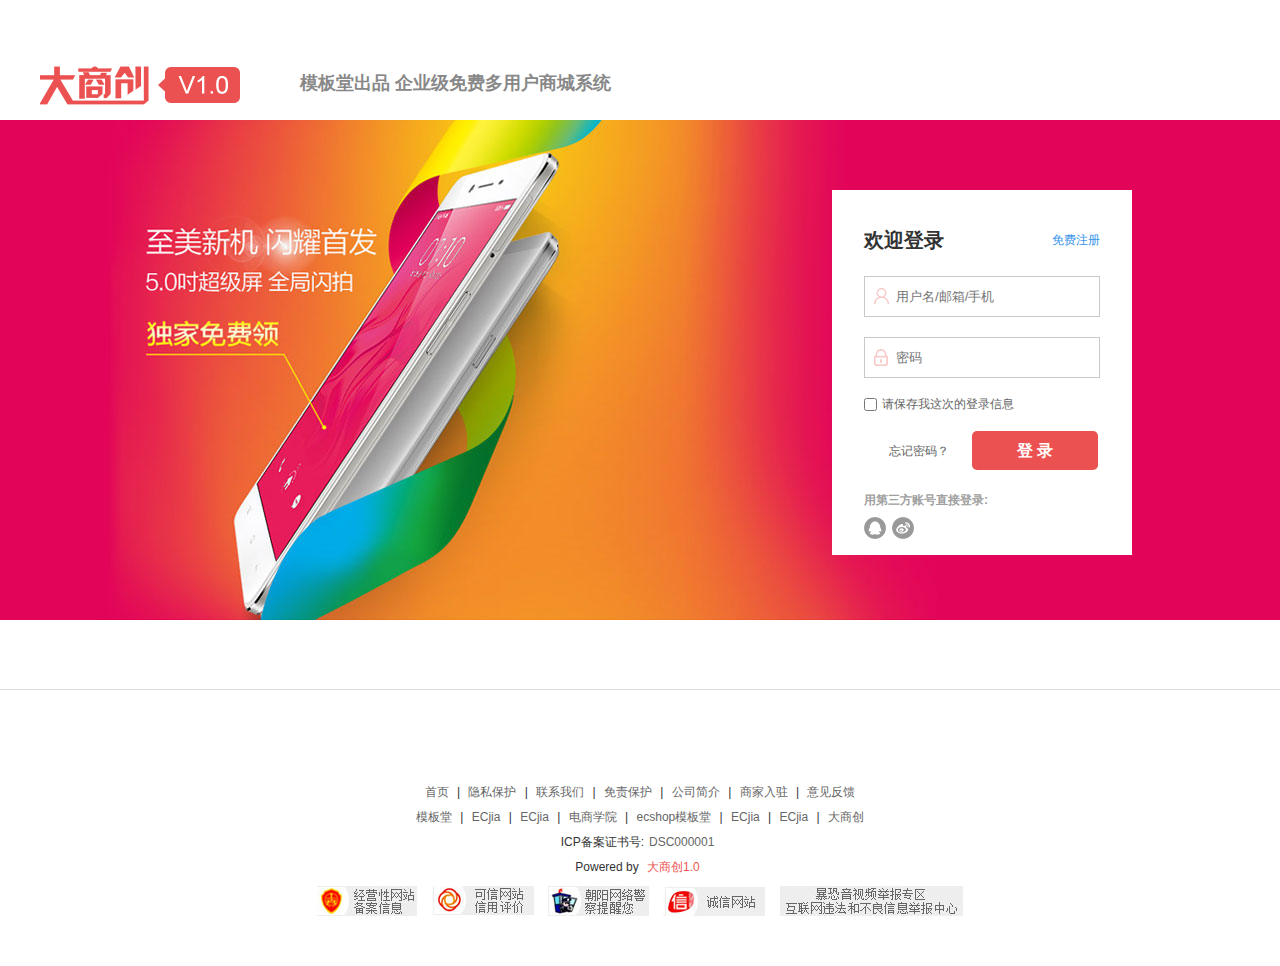
<file: shanmao/login.html>
<!DOCTYPE html>
<html lang="en">
<head>
	<meta charset="UTF-8">
	<title>闪猫商城-您的一站式购物平台</title>
	<link rel="icon" type="image/gif" href="img/animated_favicon.gif"/>
	<link rel="stylesheet" type="text/css" href="css/login.css"/>
    <link rel="stylesheet" type="text/css" href="css/reset.css"/>
    <script src="libs/jquery-1.11.3.js"></script>
     <script src="js/jquery.cookie.js"></script>
    <script>
      $(function(){
          //获得焦点时
          $('.text').focus(function(){
          	 $(this).parent().css('border','1px solid #2d9a74');
          })
           $('.text').blur(function(){
          	 $(this).parent().css('border','1px solid #c9c9c9');
          })

             $('.pwd').focus(function(){
          	 $(this).parent().css('border','1px solid #2d9a74');
          })
           $('.pwd').blur(function(){
          	 $(this).parent().css('border','1px solid #c9c9c9');
          })
         
         //表单提交事件
         $('.form').submit(function(){
            var name = $('.text').val();
            var pwd = $('.pwd').val();
         	 if(name.length==0||pwd.length==0){
         	 	$('.tip').html('<span></span>请输入用户名或密码');
         	 	$('.tip').find('span').css('backgroundPosition','-3px -3px');
                return false;
         	 }else{
         	 	$.ajax({
         	 		url:"http://datainfo.duapp.com/shopdata/userinfo.php",
         	 		type:"POST",
         	 		data:{
                       status:"login",
                       userID:name,
                       password:pwd
         	 		},
         	 success:function(res){
         	 	 console.log(res);
                 switch(res){
                 case '0': $('.tip').html('<span></span>用户名不存在');
         	 	   $('.tip').find('span').css('backgroundPosition','-3px -3px');
         	 	    break;
         	 	 case '2': $('.tip').html('<span></span>用户名或密码错误');
         	 	   $('.tip').find('span').css('backgroundPosition','-3px -3px');
         	 	    break;
                 default: $.cookie('username',name);
                          window.location.href = "index.html";break;
                      }
                   
         	 	   }
         	 	})

         	 	return false;
         	 }
         	
         })
  



      })
    </script>
</head>
<body>
	<div id="head">
       <div class="headwrap w1200">
         <div class="h_logo">
            <a href="#"><img src="img/logo_2015.png"/></a>
            <span>模板堂出品  企业级免费多用户商城系统</span>
         </div>
       </div>
	</div><!-- 头部logo -->
	<div id="content">
	  <div class="contentwrap">
         <div class="cont w1200">
            <div class="login">
              <form method="post" class="form">
               	<div class="lo_head clear">
                  <h3>欢迎登录</h3>
                  <a href="register.html">免费注册</a>
               	</div>
                <b class="tip"></b>
                <div class="f_login">
                  <div class="f_name">
                    <i></i>
                    <input type="text" placeholder="用户名/邮箱/手机" class="text"/>
                  </div>
                  <div class="f_pwd">
                    <i></i>
                    <input type="password" placeholder="密码" class="pwd"/>
                  </div>
                  <div class="f_keep">
                     <input type="checkbox" class="box"/>
                     <span>请保存我这次的登录信息</span>
                  </div>
                  <div class="f_go">
                     <a href="#">忘记密码？</a>
                     <input type="submit" value="登 录" class="submit"/>
                  </div>
                  <div class="f_other">
                    <h4>用第三方账号直接登录:</h4>
                    <span><a href="http://web2.qq.com/" class="qq"></a><a href="https://login.sina.com.cn/signup/signin.php" class="sina"></a></span>
                  </div>
                </div>
              </form>
            </div><!-- 登录框 -->
         </div>
      </div>
	</div><!-- 中间内容 -->
	<div id="footer">
       <div class="log_f">
         <p>
             <a href="">首页</a>
              |
	         <a href="">隐私保护</a>
	        |
	         <a href="">联系我们</a>
	         |
	         <a href="">免责保护</a>
	          |
	         <a href="">公司简介</a>
	         |
	         <a href="">商家入驻</a>
	          |
	         <a href="">意见反馈</a>
         </p>
          <p>
             <a href="">模板堂</a>
	        |
	         <a href="">ECjia</a>
	         |
	         <a href="">ECjia</a>
	         |
	         <a href="">电商学院</a>
	         |
	         <a href="">ecshop模板堂</a>
	         |
	         <a href="">ECjia</a>
	         |
	         <a href="">ECjia</a>
	        |
             <a href="">大商创</a>
         </p>
         <p>ICP备案证书号:<a href="">DSC000001</a></p>
         <p class="footer_from">Powered by <a href="">大商创1.0</a></p>
         <p class="footer_img">
            <a href=""><img src="img/banquan_1.jpg"/></a>
            <a href=""><img src="img/banquan_2.jpg"/></a>
            <a href=""><img src="img/banquan_3.jpg"/></a>
            <a href=""><img src="img/banquan_4.jpg"/></a>
            <a href=""><img src="img/banquan_5.jpg"/></a>
         </p>
      </div>
	</div><!-- 底部链接 -->
</body>
</html>
</file>
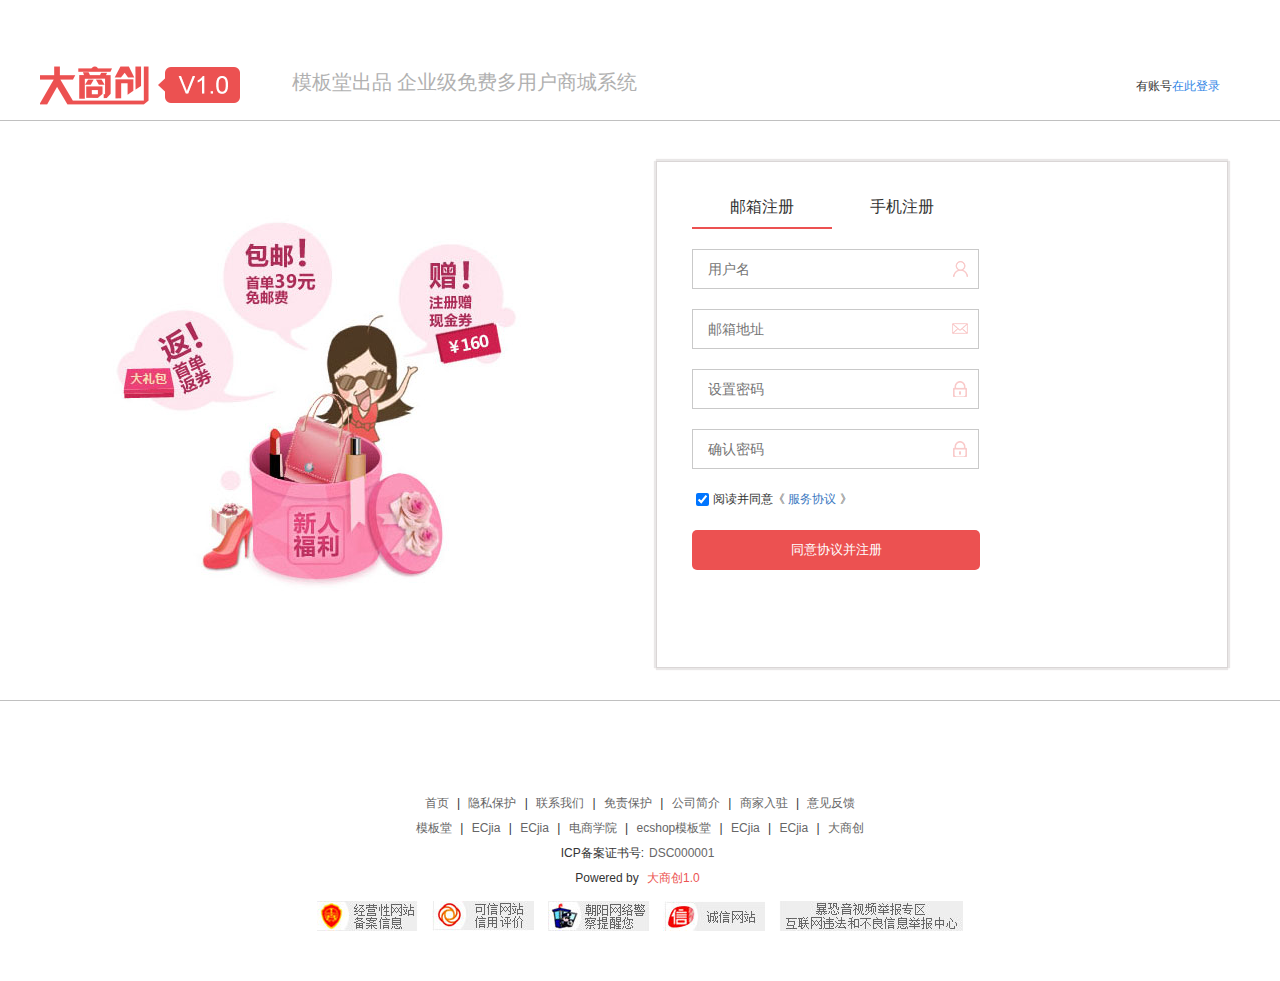
<file: shanmao/register.html>
<!DOCTYPE html>
<html lang="en">
<head>
	<meta charset="UTF-8">
	<title>用户中心_注册新用户名</title>
	<link rel="stylesheet" type="text/css" href="css/reset.css" />
	<link rel="stylesheet" type="text/css" href="css/register.css" />
   <link rel="icon" type="image/gif" href="img/animated_favicon.gif"/>
	<script src="libs/jquery-1.11.3.js"></script>
	<script>
        $(function(){
             //点击切换
            $('.form_t').find('li').click(function(){
               $(this).addClass('curr');
               $(this).siblings().removeClass('curr');
               $('.form_con').children().eq($(this).index()).show();
               $('.form_con').children().eq($(this).index()).siblings().hide();
            })
          //触发焦点
          $('.form_con').find('input').focus(function(){
            $(this).css('border','1px solid #2d9a74');
          })
          $('.form_con').find('input').blur(function(){
            $(this).css('border','1px solid #c9c9c9');
          })
 
        //验证用户名
        $('input[name=username]').focus(function(){
          $(this).siblings('i').css('background-position','-3px -27px');
        })
        $('input[name=username]').blur(function(){
          $(this).siblings('i').css('background-position','-25px -27px');
          if($(this).val().length!=0 && $(this).val().length>2 && $(this).val().length<14){
                
             $(this).siblings('label').html('<i></i>');
             $(this).siblings('label').find('i').css('background-position','-26px -4px')
               
          }else{
             $(this).siblings('label').html('<i></i>名字不能少于3个字符或大于7个汉字');
             $(this).siblings('label').find('i').css('background-position','-4px -4px')
          }
          
        })
       
        //验证邮箱
        var em=/^\w+@\w+(\.\w+)+$/;  //邮箱正则
       $('input[name=email]').focus(function(){
          $(this).siblings('i').css('background-position','-53px -5px');
           if(em.test($(this).val())){
              $(this).siblings('label').html('<i></i>');
             $(this).siblings('label').find('i').css('background-position','-26px -4px')
           }else{
            $(this).siblings('label').html('请填写正确有效的邮箱地址');
          }
        })
         $('input[name=email]').blur(function(){
          $(this).siblings('i').css('background-position','-77px -5px');
          if(em.test($(this).val())){
             $(this).siblings('label').html('<i></i>');
             $(this).siblings('label').find('i').css('background-position','-26px -4px')
               
          }else if($(this).val().length==0){
               $(this).siblings('label').html('<i></i>邮箱地址不能为空');
               $(this).siblings('label').find('i').css('background-position','-4px -4px')
          }else{
             $(this).siblings('label').html('<i></i>格式错误,请输入正确邮箱');
             $(this).siblings('label').find('i').css('background-position','-4px -4px')
          }
        })
    
        //设置密码
       $('input[name=password]').focus(function(){
          $(this).siblings('i').css('background-position','-4px -49px');
        })
         $('input[name=password]').blur(function(){
          $(this).siblings('i').css('background-position','-25px -49px');
          if($(this).val().length==0){
             $(this).siblings('label').html('<i></i>请输入密码');
             $(this).siblings('label').find('i').css('background-position','-4px -4px')
          }else if($(this).val().length<6){
             $(this).siblings('label').html('<i></i>密码长度不能小于6');
             $(this).siblings('label').find('i').css('background-position','-4px -4px')
          }else if($(this).val().length>20){
             $(this).siblings('label').html('<i></i>密码长度不能大于20');
             $(this).siblings('label').find('i').css('background-position','-4px -4px')
          }else{
             $(this).siblings('label').html('<i></i>');
             $(this).siblings('label').find('i').css('background-position','-26px -4px')
          }
        })

       //验证密码
       $('input[name=con_password]').focus(function(){
          $(this).siblings('i').css('background-position','-4px -49px');
        })
         $('input[name=con_password]').blur(function(){
          $(this).siblings('i').css('background-position','-25px -49px');
          if($(this).val().length==0){
             $(this).siblings('label').html('<i></i>验证密码不能为空');
             $(this).siblings('label').find('i').css('background-position','-4px -4px')
           }else if($(this).val()== $(this).parent().prev().find('input[name=password]').val()){
                $(this).siblings('label').html('<i></i>');
                $(this).siblings('label').find('i').css('background-position','-26px -4px')
           }else{ 
             $(this).siblings('label').html('<i></i>两次密码不一致');
             $(this).siblings('label').find('i').css('background-position','-4px -4px')
           }
        })

        //手机号
        var pnum=/^1[34578]\d{9}$/;
       $('input[name=phone]').focus(function(){
          $(this).siblings('i').css('background-position','-55px -23px');
        })
         $('input[name=phone]').blur(function(){
          $(this).siblings('i').css('background-position','-78px -23px');
          if($(this).val()==0){
             $(this).siblings('label').html('<i></i>手机不能为空');
             $(this).siblings('label').find('i').css('background-position','-4px -4px')
          }else if(pnum.test($(this).val())){
              $(this).siblings('label').html('<i></i>');
             $(this).siblings('label').find('i').css('background-position','-26px -4px')
          }else{
             $(this).siblings('label').html('<i></i>请输入正确手机号');
             $(this).siblings('label').find('i').css('background-position','-4px -4px')
          }
        })

         //协议
        $('.c_box').click(function(){
            if($(this).attr('value')=='1'){
              $(this).attr('value','0');
               $(this).siblings('label').html('<i></i>请接受协议');
                $(this).siblings('label').find('i').css('background-position','-4px -4px')
            }else{
              $(this).attr('value','1');
              $(this).siblings('label').html('');
            }
             
         })

      //验证码
        $('input[name=code]').blur(function(){
            if($(this).val().length==0){
              $(this).siblings('label').html('<i></i>请输入验证码');
             $(this).siblings('label').find('i').css('background-position','-4px -4px')
            }else{
              $(this).siblings('label').html('<i></i>');
             $(this).siblings('label').find('i').css('background-position','-26px -4px')
            }
        })
       //提交信息
       $('.regist').eq(0).click(function(){

          if( $('input[name=username]').val().length==0||$('input[name=password]').val().length==0||$('input[name=email]').val().length==0||$('input[name=con_password]').val().length==0||$('.c_box').attr('value' )=='0'){

               $('input[name=username]').siblings('label').html('<i></i>请输入正确用户名');
               $('input[name=username]').siblings('label').find('i').css('background-position','-4px -4px');

               $('input[name=password]').siblings('label').html('<i></i>请输入密码');
              $('input[name=password]').siblings('label').find('i').css('background-position','-4px -4px');

                $('input[name=email]').siblings('label').html('<i></i>请输入邮箱');
               $('input[name=email]').siblings('label').find('i').css('background-position','-4px -4px');

               $('input[name=con_password]').siblings('label').html('<i></i>请输入验证密码');
               $('input[name=con_password]').siblings('label').find('i').css('background-position','-4px -4px');
                return false;
           }else{
               var name = $('input[name=username]').val();
               var pwd =  $('input[name=password]').val();
               $.ajax({
                  url:"http://datainfo.duapp.com/shopdata/userinfo.php",
                  type:"POST",
                  data:{
                      status:"register",
                      userID:name,
                      password:pwd,
                  },
                  success:function(res){
                     console.log(res);
                    switch(res){

                        case '0':$('input[name=username]').siblings('label').html('用户名重名');break;
                        case '1':alert(res);window.location.href="index.html";break;
                        case '2':$('input[name=username]').siblings('label').html('抱歉！数据库出错');break;
                    }
                    
                  }
               })
               return false;
             }
         })

         $('.regist').eq(1).click(function(){
            var ofrom=$(this).parent().parent().parent();//避免同名的父级出现问题
          if( ofrom.find('input[name=username]').val().length==0||ofrom.find('input[name=password]').val().length==0||ofrom.find('input[name=phone]').val().length==0||ofrom.find('input[name=con_password]').val().length==0||ofrom.find('input[name=code]').val().length==0){

               $('input[name=username]').siblings('label').html('<i></i>请输入正确用户名');
               $('input[name=username]').siblings('label').find('i').css('background-position','-4px -4px');

               $('input[name=password]').siblings('label').html('<i></i>请输入密码');
              $('input[name=password]').siblings('label').find('i').css('background-position','-4px -4px');

                $('input[name=phone]').siblings('label').html('<i></i>请输入手机号');
               $('input[name=phone]').siblings('label').find('i').css('background-position','-4px -4px');

               $('input[name=con_password]').siblings('label').html('<i></i>请输入验证密码');
               $('input[name=con_password]').siblings('label').find('i').css('background-position','-4px -4px');
               $('input[name=code]').siblings('label').html('<i></i>请输入验证码');
               $('input[name=code]').siblings('label').find('i').css('background-position','-4px -4px');
                return false;
           }else{
               var name = $('input[name=username]').val();
               console.log(name);
               var pwd =  $('input[name=password]').val();
               $.ajax({
                  url:"http://datainfo.duapp.com/shopdata/userinfo.php",
                  type:"POST",
                  data:{
                      status:"register",
                      userID:name,
                      passowrd:pwd,
                  },
                  success:function(res){
                    switch(res){

                        case '0':$('input[name=username]').siblings('label').html('用户名重名');break;
                        case '1':window.location.href="index.html";break;
                        case '2':$('input[name=username]').siblings('label').html('抱歉！数据库出错');break;
                    }
                    
                  }
               })
               return false;
             }
         })

         //手机验证码
         var arr=['1.jpg','2.jpg','3.jpg','4.jpg','5.jpg','6.jpg','7.jpg','8.jpg','9.jpg','10.jpg'];
        
        $('.code').click(function(){
           var n=parseInt(Math.random()*10)+1;
          // console.log(n);
          $(this).find('img').attr('src','img/'+arr[n-1]);
          console.log($(this).find('img').attr('src'))
        })
      })
	</script>
</head>
<body>
	<div id="reg_head">
      <div class="reg_h">
          <div class="reg_h_logo">
            <a href=""><img src="img/logo_2015.png"/></a>
            <span>模板堂出品 企业级免费多用户商城系统</span>
          </div>
          <span class="reg_h_lg">有账号<a href="login.html">在此登录</a></span>
      </div>
	</div>
	<div id="reg_con">
        <div class="reg_c clear">
          <div class="reg_c_pic">
             <a href=""><img src="img/regist-banner.jpg"/></a>
          </div>
          <div class="reg_c_reg">
             <div class="reg_form">
               <div class="form_t">
                  <ul class="tab clear">
                    <li class="curr">邮箱注册</li>
                    <li>手机注册</li>
                  </ul>
               </div> 
               <div class="form_con">
	                <div class="form_one">
                      <form  method="post" name="formUser">
                        <div class="item">
                           <input type="text" name="username" placeholder="用户名" class="text"/><i class="i_name"></i>
                           <label></label>
                        </div>
                        <div class="item">
                           <input type="text" name="email" placeholder="邮箱地址" class="text"/><i class="i_email"></i>
                           <label></label>
                        </div>
                        <div class="item">
                           <input type="password" name="password" placeholder="设置密码" class="text"/><i class="i_pass"></i>
                           <label></label>
                        </div>
                        <div class="item">
                           <input type="password" name="con_password" placeholder="确认密码" class="text"/><i class="i_conpass"></i>
                           <label></label>
                        </div>
                        <div class="item f12">
                           <input type="checkbox" value=1 name="agree" checked="checked" class="c_box"/>阅读并同意《 <a href="">服务协议</a> 》
                            <label></label>
                        </div>
                        <div class="item ">
                           <input type="submit" name="submit" value="同意协议并注册" class="regist"/></div>
                      </form>
	                </div> <!-- 邮箱注册 -->
	                <div class="form_two">
                       <form action="" method="post" name="formUser">
	                        <div class="item">
	                           <input type="text" name="username" placeholder="用户名" class="text"/><i class="i_name"></i>
	                           <label></label>
	                        </div>
	                        <div class="item">
	                           <input type="text" name="phone" placeholder="手机号码" class="text"/><i class="i_phone"></i>
	                           <label></label>
	                        </div>
	                        <div class="item">
	                           <input type="password" name="password" placeholder="设置密码" class="text"/><i class="i_pass"></i>
	                           <label></label>
	                        </div>
	                        <div class="item">
	                           <input type="password" name="con_password" placeholder="确认密码" class="text"/><i class="i_conpass"></i>
	                           <label></label>
	                        </div>
	                        <div class="item">
	                           <input type="text" name="code" placeholder="验证码" class="text-2"/><a href="javascript:;" class="code"><img src="img/1.jpg"/></a>
	                           <label></label>
	                        </div>
	                        <div class="item f12">
	                           <input type="checkbox" value=1 name="agree" checked="checked" class="c_box"/>阅读并同意《 <a href="">服务协议</a> 》
                               <label></label>
                             </div>
                            
	                        <div class="item ">
	                           <input type="button" name="submit" value="同意协议并注册" class="regist"/></div>
                      </form>
	                </div> <!-- 手机注册 -->
               </div>
             </div>
          </div>
        </div>
	</div>
	<div id="reg_foot">
      <div class="reg_f">
         <p>
             <a href="">首页</a>
              |
	         <a href="">隐私保护</a>
	        |
	         <a href="">联系我们</a>
	         |
	         <a href="">免责保护</a>
	          |
	         <a href="">公司简介</a>
	         |
	         <a href="">商家入驻</a>
	          |
	         <a href="">意见反馈</a>
         </p>
          <p>
             <a href="">模板堂</a>
	        |
	         <a href="">ECjia</a>
	         |
	         <a href="">ECjia</a>
	         |
	         <a href="">电商学院</a>
	         |
	         <a href="">ecshop模板堂</a>
	         |
	         <a href="">ECjia</a>
	         |
	         <a href="">ECjia</a>
	        |
             <a href="">大商创</a>
         </p>
         <p>ICP备案证书号:<a href="">DSC000001</a></p>
         <p class="footer_from">Powered by <a href="">大商创1.0</a></p>
         <p class="footer_img">
            <a href=""><img src="img/banquan_1.jpg"/></a>
            <a href=""><img src="img/banquan_2.jpg"/></a>
            <a href=""><img src="img/banquan_3.jpg"/></a>
            <a href=""><img src="img/banquan_4.jpg"/></a>
            <a href=""><img src="img/banquan_5.jpg"/></a>
         </p>
      </div>
	</div>
</body>
</html>
</file>
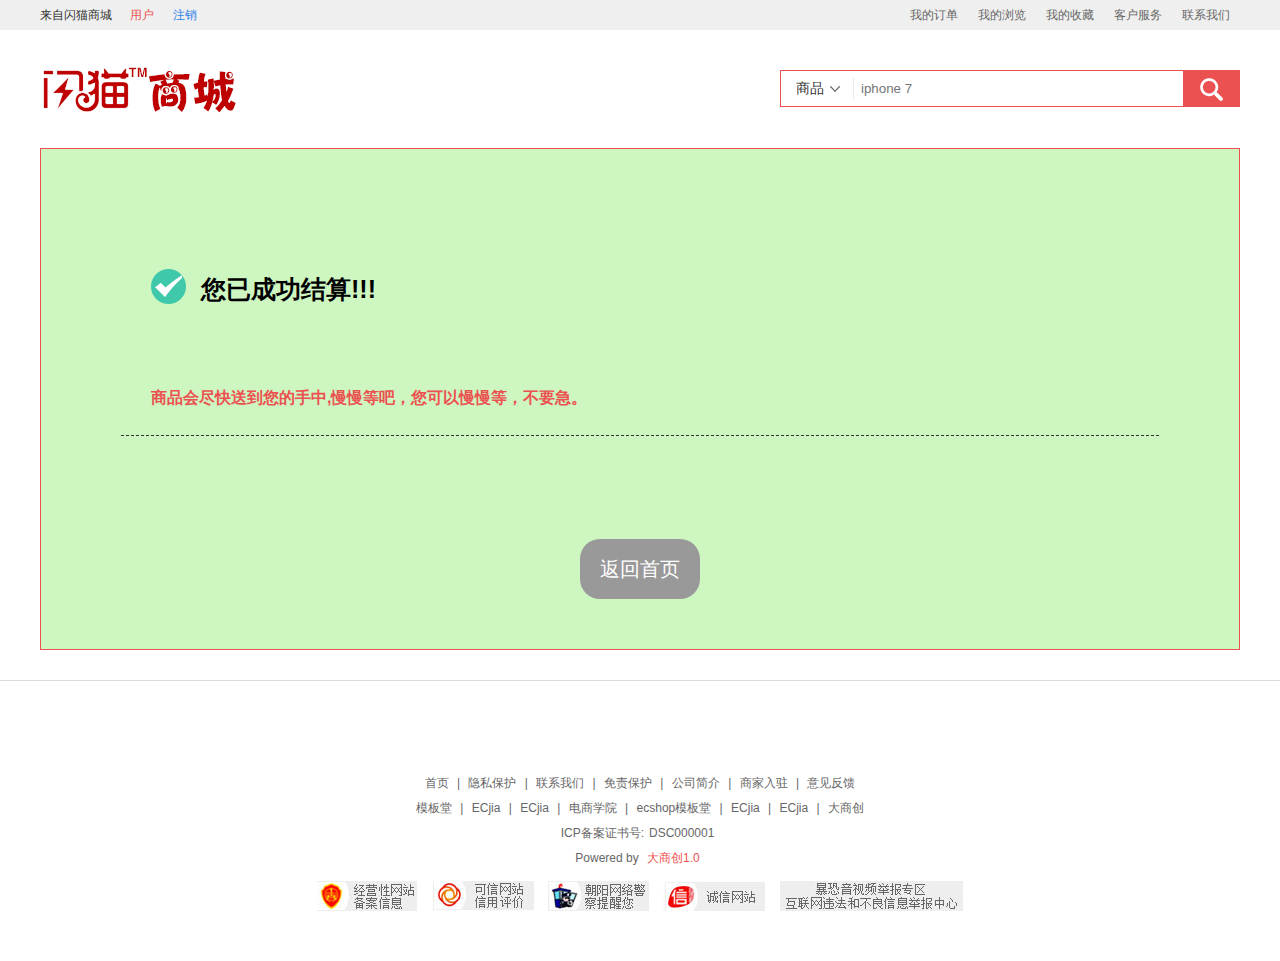
<file: shanmao/success.html>
<!DOCTYPE html>
<html lang="en">
<head>
	<meta charset="UTF-8">
	<title>闪猫商城-您的一站式购物平台</title>
	<link rel="icon" type="image/gif" href="img/animated_favicon.gif"/>
	<link rel="stylesheet" type="text/css" href="css/reset.css"/>
	<link rel="stylesheet" type="text/css" href="css/success.css"/>
</head>
<body>
	 <div id="nav">
	  <div class="navwrap">
        <div class="nav_l">
           <span>来自闪猫商城</span>
           <span class="user">用户</span>
            <span class="quit">注销</span>
        </div>
        <div class="nav_r">
           <ul>
              <li><a href="#">我的订单</a></li>
              <li><a href="#">我的浏览</a></li>
              <li><a href="#">我的收藏</a></li>
              <li><a href="#">客户服务</a></li>
              <li><a href="#">联系我们</a></li>
           </ul>
         </div>
       </div>
	 </div>
	 <div id="head">
        <div class="logo">
          <a href="index.html"><img src="img/logo.gif"/></a>
        </div>
        <div class="search">
          <form class="search_form">
	          <div class="s_change">
	             <i></i>
	             <ul>
	               <li>商品</li>
	               <li class="cur">店铺</li>
	             </ul>
	          </div>
	          <input type="text" name="keywords" placeholder="iphone 7" class="s_input"/>
	          <div class="s_btn">
	            <i></i>
	          </div>
        </form>
        </div>
	 </div>
	 <div id="content">
       <div class="con">
         <span class="suc"><i></i>您已成功结算!!!</span>
         <p>商品会尽快送到您的手中,慢慢等吧，您可以慢慢等，不要急。</p>
         <a href="index.html">返回首页</a>
       </div>
	 </div>
	 <div id="footer">
        <div class="footer_desc_copyright">
         <p>
             <a href="">首页</a>
              |
           <a href="">隐私保护</a>
          |
           <a href="">联系我们</a>
           |
           <a href="">免责保护</a>
            |
           <a href="">公司简介</a>
           |
           <a href="">商家入驻</a>
            |
           <a href="">意见反馈</a>
         </p>
          <p>
             <a href="">模板堂</a>
          |
           <a href="">ECjia</a>
           |
           <a href="">ECjia</a>
           |
           <a href="">电商学院</a>
           |
           <a href="">ecshop模板堂</a>
           |
           <a href="">ECjia</a>
           |
           <a href="">ECjia</a>
          |
             <a href="">大商创</a>
         </p>
         <p>ICP备案证书号:<a href="">DSC000001</a></p>
         <p class="footer_from">Powered by <a href=""><span>大商创1.0</span></a></p>
         <p class="footer_img">
            <a href=""><img src="img/banquan_1.jpg"/></a>
            <a href=""><img src="img/banquan_2.jpg"/></a>
            <a href=""><img src="img/banquan_3.jpg"/></a>
            <a href=""><img src="img/banquan_4.jpg"/></a>
            <a href=""><img src="img/banquan_5.jpg"/></a>
         </p>
        </div>
     </div><!-- 底部 -->
</body>
</html>
</file>
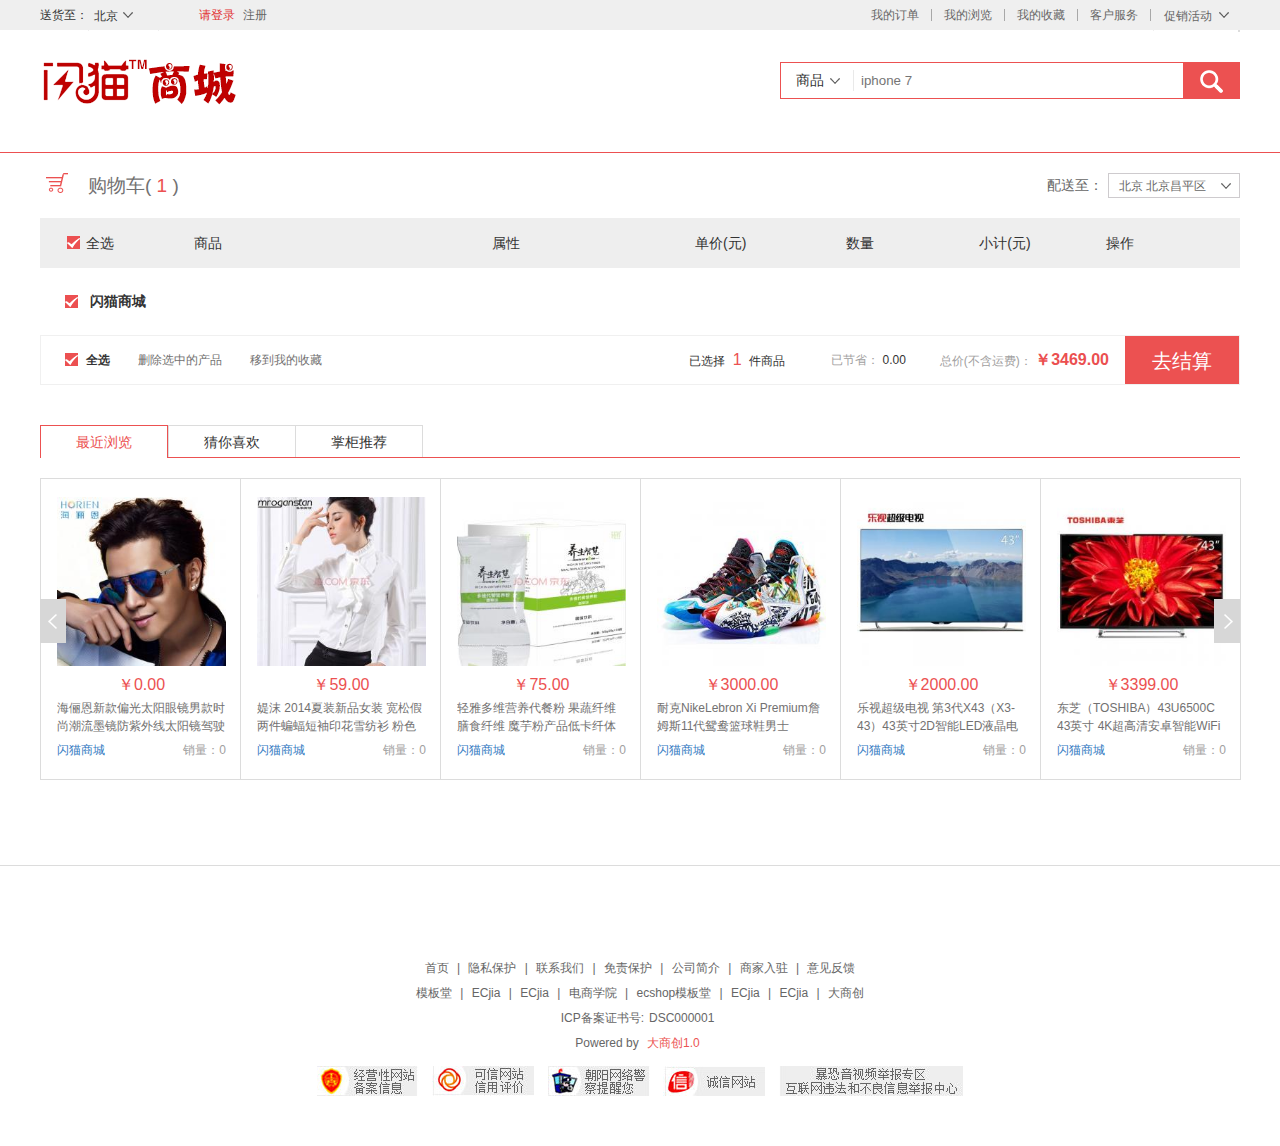
<file: shanmao/zhifu.html>
<!DOCTYPE html>
<html lang="en">
<head>
  <meta charset="UTF-8">
  <title>购物流程-闪猫商城-您的一站式购物平台</title>
  <link rel="stylesheet" type="text/css" href="css/reset.css"/>
  <link rel="stylesheet" type="text/css" href="css/zhifu.css"/>
  <link rel="icon" type="image/gif" href="img/animated_favicon.gif"/>
  <script src="libs/jquery-1.11.3.js"></script>
  <script src="js/jquery.cookie.js"></script>
  <script>
     $(function(){
              //送货地址栏的操作
  $('.send_t').mouseenter(function(){
      $(".send_t").addClass('hover');
      $('.sc_icon').css('display','block');
  })
  $('.send_t').mouseleave(function(){

      $(".send_t").removeClass('hover');
      $('.sc_icon').css('display','none');
  })
    $('.sc_blank').mouseover(function(){
       $(".send_t").addClass('hover');
      $('.sc_icon').css('display','block');
    })
    $('.sc_icon').mouseleave(function(){
       $(".send_t").removeClass('hover');
      $('.sc_icon').css('display','none');
    }) 

    //促销活动
    $('.act').mouseenter(function(){
        $(this).addClass('sale_hover');
        $('.salewrap').css('display','block');

    })
     $('.act').mouseleave(function(){
      $(this).removeClass('sale_hover');
        $('.salewrap').css('display','none');
    })
     //搜索切换
     $('.s_change').mouseenter(function(){
      $('.s_change').find('ul').eq(0).css({'overflow':'visible','height':'auto'})
     })
       $('.s_change').mouseleave(function(){
      $('.s_change').find('ul').eq(0).css({'overflow':'hidden','height':'35px'})
     })

    //切换商品和店铺
   $('.cur').click(function(){
        var html = $(this).html();
        var shtml = $(this).siblings().html();
        $(this).html(shtml);
        $(this).siblings().html(html);
        $(this).parent().css({
          'overflow':"hidden",
          'height':'35px'
        })
   })

   //推荐商品
       $('.more_nav >ul >li').mouseover(function(){
             $(this).addClass('on');
             $(this).siblings().removeClass('on');
             $('.more_com').children().eq($(this).index()).show();
             $('.more_com').children().eq($(this).index()).siblings().hide();
       })

   //ajax加载推荐商品
    //列表1
    $.ajax({
       url:'goods/hot.json',
       type:'get',
       success:function(res){
             var html='';
           for(var i=0;i<res.length;i++){
              html+=' <li><div class="cl_item"><div class="cl_img"><a href="list.html"><img src="'+res[i].src+'"/></a></div><div class="cl_price"><em>￥</em>'+res[i].price+'</div><div  class="cl_name"><a href="list.html">'+res[i].title+'</a></div><div  class="cl_seller"><a href="#">闪猫商城</a></div><div  class="cl_num">销量：0</div></div></li>';
           }
          $('.more_time1').find('ul').html(html);
          //求li的宽度(包括margin)
          var li_l = $('.more_time1').find('li').eq(0).outerWidth(true);
         //求ul的宽度
          var ul_l = $('.more_time1').find('li').eq(0).outerWidth(true)*$('.more_time1').find('li').length;
          //赋予ul的宽度
          $('.more_time1').find('ul').width(ul_l);  
          var n = 0;
          //左按钮移动
          $('.more_time1').find('.c_prev').click(function(){
               if(n==0){
                  n=0;
               }else{
                  n--;
               }
           $('.more_time1').find('ul').stop().animate( { 'left':-n*li_l } );
          })
        //右按钮移动
          $('.more_time1').find('.c_next').click(function(){
               if( n==$('.more_time1').find('li').length-6 ){
                  n=$('.more_time1').find('li').length-6;
               }else{
                  n++;
               }
           $('.more_time1').find('ul').stop().animate( { 'left':-n*li_l } );
          })
       }
    })
    //列表2
     $.ajax({
       url:'goods/qiang.json',
       type:'get',
       success:function(res){
             var html='';
           for(var i=0;i<res.length;i++){
              html+=' <li><div class="cl_item"><div class="cl_img"><a href="list.html"><img src="'+res[i].src+'"/></a></div><div class="cl_price"><em>￥</em>'+res[i].price+'</div><div  class="cl_name"><a href="list.html">'+res[i].title+'</a></div><div  class="cl_seller"><a href="#">闪猫商城</a></div><div  class="cl_num">销量：0</div></div></li>';
           }
          $('.more_time2').find('ul').html(html);
          //求li的宽度
          var li_l = $('.more_time2').find('li').eq(0).outerWidth(true);
         //求ul的宽度
          var ul_l = $('.more_time2').find('li').eq(0).outerWidth(true)*$('.more_time2').find('li').length;
          //赋予ul的宽度
          $('.more_time2').find('ul').width(ul_l);  
          var n = 0;
          //左按钮移动
          $('.more_time2').find('.c_prev').click(function(){
               if(n==0){
                  n=0;
               }else{
                  n--;
               }
           $('.more_time2').find('ul').stop().animate( { 'left':-n*li_l } );
          })
        //右按钮移动
          $('.more_time2').find('.c_next').click(function(){
               if( n==$('.more_time1').find('li').length-6 ){
                  n=$('.more_time1').find('li').length-6;
               }else{
                  n++;
               }
           $('.more_time2').find('ul').stop().animate( { 'left':-n*li_l } );
          })
       }
    })
    //列表3
    $.ajax({
       url:'goods/hot.json',
       type:'get',
       success:function(res){
             var html='';
           for(var i=0;i<res.length;i++){
              html+=' <li><div class="cl_item"><div class="cl_img"><a href="list.html"><img src="'+res[i].src+'"/></a></div><div class="cl_price"><em>￥</em>'+res[i].price+'</div><div  class="cl_name"><a href="list.html">'+res[i].title+'</a></div><div  class="cl_seller"><a href="#">闪猫商城</a></div><div  class="cl_num">销量：0</div></div></li>';
           }
          $('.more_time3').find('ul').html(html);
          //求li的宽度
          var li_l = $('.more_time3').find('li').eq(0).outerWidth(true);
         //求ul的宽度
          var ul_l = $('.more_time3').find('li').eq(0).outerWidth(true)*$('.more_time1').find('li').length;
          //赋予ul的宽度
          $('.more_time3').find('ul').width(ul_l);  
          var n = 0;
          //左按钮移动
          $('.more_time3').find('.c_prev').click(function(){
               if(n==0){
                  n=0;
               }else{
                  n--;
               }
           $('.more_time3').find('ul').stop().animate( { 'left':-n*li_l } );
          })
        //右按钮移动
          $('.more_time3').find('.c_next').click(function(){
               if( n==$('.more_time1').find('li').length-6 ){
                  n=$('.more_time1').find('li').length-6;
               }else{
                  n++;
               }
           $('.more_time3').find('ul').stop().animate( { 'left':-n*li_l } );
          })
       }
    })

 //加载用户信息
   var haveName = $.cookie('username')==null ? true:false;
         if(haveName){
          $('.user_en').html('<a href="login.html" class="login">请登录</a><a href="register.html" class="regist">注册</a>')
         }else{
          var str = $.cookie('username');
            $('.user_en').html('<span class="welcome">欢迎回来：'+str+' 用户</span><a href="zhifu.html" class="cancel">注销</a>');
         }
        
        $('.cancel').click(function(){
            $.cookie('username',null); //删除cookie
        })
   
  
 
   //加载购物车的商品
     var str = $.cookie('goods');
     var obj = eval(str);
     console.log($.cookie('goods'));
     var length = obj.length;
     $.ajax({
       url:'goods/list.json',
       type:'get',
       success:function(res){
            var html='';
             for(var i=0;i<length;i++){

                html ='<div class="g_goods"><i></i><div class="goods_meg"><div class="g_img"><a href="#"><img src="'+res[obj[i].id].img+'"/></a></div><div class="g_name"><a href="#">'+res[obj[i].id].info+'</a></div></div></div><div class="g_price"><span class="gp"><em>￥</em>'+res[obj[i].id].price+'</span></div><div class="g_num"><div class="g_suan"><a class="prv" href="javascript:;"> - </a><input class="text" type="text" value="'+obj[i].num+'"/><a class="next" href="javascript:;"> + </a></div><div class="yh">有货</div></div><div class="g_sum"><span class="gs"><em>￥</em>'+res[obj[i].id].price+'</span></div><div class="g_hand"><a class="remove" href="javascript:;">删除</a><a class="moveto" href="javascript:;">移动到我的收藏</a></div>';

                      var oDiv = $('<div class="goods clear"></div>');
                       oDiv.empty(); //每循环一次清一次div的内容
                       oDiv.html(html); 
                      $('.item').append(oDiv);
             }
           
              //选择数量
              $('.prv').click(function(){
                   var pn = $(this).next().val();
                    if(pn == 1){
                       pn =1;
                    }else{
                      pn--;
                    }
                  $(this).next('.text').val(pn);  
                  sum();
              })
             $('.next').click(function(){
                var nn = $(this).prev().val();
                   nn++;
                  $(this).prev('.text').val(nn);  
                  sum();
               })

              //打钩按钮
              $('.con_goods').find('i').click(function(){

                  $('.con_goods').find('i').toggleClass('click');

             });
            
            //删除按钮
            $('.remove').click(function(){
                $(this).parent().parent().remove();
                var d_str = $.cookie('goods');
                var obj = eval(d_str);
                obj.splice($(this).parent().parent().index(),1)//删除cookie
                var o_str = JSON.stringify(obj);
                $.cookie('goods',o_str);

                 sum();
            })
             
            sum();//预先加载数目
         }

   })
   
  //计算金额
       function sum(){
        var total = 0;
        var sum=0;
        var c_num= 0;
        for(var i=0;i<$('.goods').length;i++){
         
            var price = $('.gp').eq(i).html().replace(/^\D+/,'');//正则匹配标签内容的数字

              var  s_num = $('.text').eq(i).val();
           
               sum =  parseFloat(price*s_num);

              total+=sum;

              c_num+=parseFloat(s_num);
     }
           total = parseFloat(total).toFixed(2);
          $('.zj_cash').html('<em>￥</em>'+total+'');
          $('.c_num').html(c_num);
          $('.ch_num').html(c_num);
    }

})
  </script>
</head>
<body>
  <div id="navwrap">
       <div class="nav clear">
         <ul class="send fl"> 
           <li class="fl">
             <dt class="son fl">
               <span>送货至：</span>
               <div class="send_t fl">
                  <span>北京</span>
                  <i></i>
               </div>
             </dt>
             <dd class="sc_icon">
                <div class="sc_blank"></div>
                <div class="cy_wrap">
                  <div class="city">
                   <span><a class="active" href="">北京</a></span>
                   <span><a href="">上海</a></span>
                   <span><a href="">天津</a></span>
                   <span><a href="">重庆</a></span>
                   <span><a href="">河北</a></span>
                   <span><a href="">山西</a></span>
                   <span><a href="">河南</a></span>
                   <span><a href="">辽宁</a></span>
                   <span><a href="">吉林</a></span>
                   <span><a href="">黑龙江</a></span>
                   <span><a href="">内蒙古</a></span>
                   <span><a href="">江苏</a></span>
                   <span><a href="">山东</a></span>
                   <span><a href="">安徽</a></span>
                   <span><a href="">浙江</a></span>
                   <span><a href="">福建</a></span>
                   <span><a href="">湖北</a></span>
                   <span><a href="">湖南</a></span>
                   <span><a href="">广东</a></span>
                   <span><a href="">广西</a></span>
                   <span><a href="">江西</a></span>
                   <span><a href="">四川</a></span>
                   <span><a href="">海南</a></span>
                   <span><a href="">贵州</a></span>
                   <span><a href="">云南</a></span>
                   <span><a href="">西藏</a></span>
                   <span><a href="">陕西</a></span>
                   <span><a href="">甘肃</a></span>
                   <span><a href="">青海</a></span>
                   <span><a href="">宁夏</a></span>
                   <span><a href="">新疆</a></span>
                   <span><a href="">台湾</a></span>
                   <span><a href="">香港</a></span>
                   <span><a href="">澳门</a></span>
                   <span><a href="">钓鱼岛</a></span>
                   <span><a href="">海外</a></span>
                  </div>
                </div>
             </dd>
           </li>
         </ul><!-- 送货 -->
         <div class="user_en">
            <a href="" class="login">请登录</a>
            <a href="" class="regist">注册</a>
         </div><!-- 登录注册 -->
         <ul class="moreser">
           <li>
              <a href="">我的订单</a>
           </li>
           <li class="spacer"></li>
           <li>
              <a href="">我的浏览</a>
           </li>
           <li class="spacer"></li>
           <li>
              <a href="">我的收藏</a>
           </li>
           <li class="spacer"></li>
           <li>
              <a href="">客户服务</a>
           </li>
           <li class="spacer"></li>
           <li class="act">
              <dt><a href="">促销活动</a> <i></i></dt>
              <dd>
                 <div class="salewrap">
                    <div class="sale_blank"></div>
                    <span><a href="">拍卖活动</a></span>
                    <span><a href="">优惠礼包</a></span>
                    <span><a href="">批发市场</a></span>
                    <span><a href="">超值礼包</a></span>
                 </div>
              </dd>
           </li>
         </ul><!-- 其他服务 -->
         
      </div>
 </div>

 <div class="header clear">
     <div id="logo">
       <a href="index.html" target="_bank"><img src="img/logo.gif"/></a>
     </div>
    <div  class="h_search">
        <form class="search_form">
          <div class="s_change">
             <i></i>
             <ul>
               <li>商品</li>
               <li class="cur">店铺</li>
             </ul>
          </div>
          <input type="text" name="keywords" placeholder="iphone 7" class="s_input"/>
          <div class="s_btn">
            <i></i>
          </div>
        </form>
      </div>
 </div><!-- 头部 -->

 <div class="contain">
     <div class="con_head">
        <div class="ch_logo">
            <em></em>
            <span>购物车( <i class="ch_num">1</i> )</span>     
        </div>
        <div class="ch_area">
            <span class="ch_w">配送至：</span>
            <div class="song">
                <div class="song_nav">
                   <span class="songzhi"> 北京 北京昌平区</span>
                   <i></i>
                </div>
                <div class="song_lay"></div>
            </div>
        </div>
     </div>
     <div class="con_goods">
        <div class="goods_t">
          <ul>
             <li class="qx">
                <i class="check"></i>
                全选
             </li>
             <li class="sp">商品</li>
             <li class="sx">属性</li>
             <li class="dj">单价(元)</li>
             <li class="sl">数量</li>
             <li class="xj">小计(元)</li>
             <li class="cz">操作</li>
          </ul>
        </div>
       <div class="goods_list">
         <ul>
            <li class="item">
              <div class="shop">
                  <i></i>
                  <h3>闪猫商城</h3>
              </div>
             <!--  <div class="goods clear">
                 <div class="g_goods">
                     <i></i>
                     <div class="goods_meg">
                       <div class="g_img">
                          <a href="#"><img src="img/519_G_1457130960742.jpg"/></a>
                       </div>
                        <div class="g_name"><a href="#">乐视超级电视 第3代X40（X3-40）40英寸2D智能LED液晶电视(L403PN或L403SN或L403IN)</a></div>
                     </div> 
                  </div>
                  <div class="g_price">
                      <span class="gp"><em>￥</em>3166.00</span>
                  </div>
                  <div class="g_num">
                      <div class="g_suan">
                         <a class="prv" href="jacascript:;"> - </a>
                         <input class="text" type="text" value="1"/>
                          <a class="next" href="jacascript:;"> + </a>
                      </div>
                      <div class="yh">有货</div>
                  </div>
                  <div class="g_sum"> 
                     <span class="gs"><em>￥</em>3469.00</span>
                  </div>
                  <div class="g_hand">
                     <a class="remove" href="javascript:;">删除</a>
                     <a class="moveto" href="javascript:;">移动到我的收藏</a>
                  </div>
             </div> -->
             </li>
          </ul>
       </div>
       <div class="con_cart">
          <div class="cart_zz">
            <i></i>
            <span>全选</span>
            <ul>
               <li><a class="con_del" href="#">删除选中的产品</a></li>
               <li><a class="con_move" href="#">移到我的收藏</a></li>
            </ul>
          </div>
          <div class="cart_js">
            <div class="js">
                <a class="account" href="success.html">去结算</a>
            </div>
            <div class="zj">
                <span class="zj_yf">总价(不含运费)：</span>
                <span class="zj_cash"><em>￥</em>3469.00</span>
            </div>
            <div class="zs">
                <span class="zs_yf">已节省：</span>
                <span class="zj_save"><em></em>0.00</span>
            </div>
            <div class="choose">
               <span>已选择<em class="c_num"> 1 </em>件商品</span>
            </div>
          </div>
       </div>
     </div>
     <div class="con_more">
        <div class="more_nav">
            <ul>
               <li class="on">最近浏览</li>
               <li>猜你喜欢</li>
               <li>掌柜推荐</li>
            </ul>
        </div>
        <div class="more_com">
           <div class="more_time1">
              <div class="c_list">
                   <div class="cl_con">
                     <div class="cl_wrap">
                         <ul>
                           <li>
                               <div class="cl_item">
                                  <div class="cl_img">
                                    <a href="#"><img src="img/520_thumb_G_1457131021794.jpg"/></a>
                                  </div>
                                  <div class="cl_price">
                                       <em>￥</em>3000.00
                                  </div>
                                  <div  class="cl_name">
                                      <a href="#">乐视超级电视 第3代X40（X3-40）40英寸2D智能LED液晶电视(L403PN或L403SN或L403IN)</a>
                                  </div>
                                  <div  class="cl_seller">
                                     <a href="#">闪猫商城</a>
                                  </div>
                                  <div  class="cl_num">销量：0</div>
                               </div>
                           </li>
                         </ul>
                     </div>
                   </div>
                   <a class="c_prev" href="javascript:;"></a>
                   <a class="c_next" href="javascript:;"></a>
              </div>
           </div>
            <div class="more_time2" style="display:none;">
              <div class="c_list">
                   <div class="cl_con">
                     <div class="cl_wrap">
                         <ul>
                           <li>
                               <div class="cl_item">
                                  <div class="cl_img">
                                    <a href="#"><img src="img/520_thumb_G_1457131021794.jpg"/></a>
                                  </div>
                                  <div class="cl_price">
                                       <em>￥</em>3000.00
                                  </div>
                                  <div  class="cl_name">
                                      <a href="#">乐视超级电视 第3代X40（X3-40）40英寸2D智能LED液晶电视(L403PN或L403SN或L403IN)</a>
                                  </div>
                                  <div  class="cl_seller">
                                     <a href="#">闪猫商城</a>
                                  </div>
                                  <div  class="cl_num">销量：0</div>
                               </div>
                           </li>
                         </ul>
                     </div>
                   </div>
                   <a class="c_prev" href="javascript:;"></a>
                   <a class="c_next" href="javascript:;"></a>
              </div>
           </div>
            <div class="more_time3" style="display:none;">
              <div class="c_list">
                   <div class="cl_con">
                     <div class="cl_wrap">
                         <ul>
                           <li>
                               <div class="cl_item">
                                  <div class="cl_img">
                                    <a href="#"><img src="img/520_thumb_G_1457131021794.jpg"/></a>
                                  </div>
                                  <div class="cl_price">
                                       <em>￥</em>3000.00
                                  </div>
                                  <div  class="cl_name">
                                      <a href="#">乐视超级电视 第3代X40（X3-40）40英寸2D智能LED液晶电视(L403PN或L403SN或L403IN)</a>
                                  </div>
                                  <div  class="cl_seller">
                                     <a href="#">闪猫商城</a>
                                  </div>
                                  <div  class="cl_num">销量：0</div>
                               </div>
                           </li>
                         </ul>
                     </div>
                   </div>
                   <a class="c_prev" href="javascript:;"></a>
                   <a class="c_next" href="javascript:;"></a>
              </div>
           </div>
        </div>
     </div>
 </div>

 <div id="footer">
        <div class="footer_desc_copyright">
         <p>
             <a href="">首页</a>
              |
           <a href="">隐私保护</a>
          |
           <a href="">联系我们</a>
           |
           <a href="">免责保护</a>
            |
           <a href="">公司简介</a>
           |
           <a href="">商家入驻</a>
            |
           <a href="">意见反馈</a>
         </p>
          <p>
             <a href="">模板堂</a>
          |
           <a href="">ECjia</a>
           |
           <a href="">ECjia</a>
           |
           <a href="">电商学院</a>
           |
           <a href="">ecshop模板堂</a>
           |
           <a href="">ECjia</a>
           |
           <a href="">ECjia</a>
          |
             <a href="">大商创</a>
         </p>
         <p>ICP备案证书号:<a href="">DSC000001</a></p>
         <p class="footer_from">Powered by <a href=""><span>大商创1.0</span></a></p>
         <p class="footer_img">
            <a href=""><img src="img/banquan_1.jpg"/></a>
            <a href=""><img src="img/banquan_2.jpg"/></a>
            <a href=""><img src="img/banquan_3.jpg"/></a>
            <a href=""><img src="img/banquan_4.jpg"/></a>
            <a href=""><img src="img/banquan_5.jpg"/></a>
         </p>
        </div>
     </div><!-- 底部 -->
</body>
</html>
</file>
<file: shanmao/css/index.css>
/* 首页css */

/* 导航css */
#navwrap{height:30px;width:100%;background-color:#efefef;position:relative;line-height:30px;font-size:12px;}
.nav{width:1200px;margin:0 auto;position:relative;}
.fl{float:left;}
.son span{float:left;}
.send_t{padding:0 25px 0 5px;border:1px solid #efefef;border-bottom:0 none;}
.send_t i{display:inline-block;margin-left:5px;width:10px;height:10px;background:url(../img/ecsc_icon.png) no-repeat -264px -290px;}
.hover {background:#fff;border:1px solid #ec5151;}
.hover i{background:url(../img/ecsc_icon.png) no-repeat -279px -290px;}

/* 选择城市 */
.sc_icon{background:#fff;border:1px solid #ec5151;display:none;position:absolute;top:29px;left:48px;z-index:9999;}
.sc_blank{background:#fff;height:10px;width:69px;overflow: hidden;position:absolute;top:-7px;left:0px;}
.cy_wrap{background:#fff;height:190px;width:301px;padding:20px 15px;}
.city{overflow: hidden;}
.city .active{background:#ec5151;color:#fff;}
.city span{display:block;padding:0 8px;float:left;}
.city span a{display:block;width:40px;height:24px;text-align:center;line-height:24px;}
.user_en{float:left;padding-left:40px;}
.user_en .login{color:#e23435;margin-right:8px;}
.user_en .regist{color:#666;}
.welcome{color:#3fc9aa;margin-right:8px;}
.cancel{color:#2f85e6;}
.cancel:hover{color:#2f85e6;}
.moreser{float:right;padding-right:136px;}
.moreser li{float:left;padding:0 10px;}
 .moreser .spacer{width:1px;height:12px;background:#a8a8a8;margin:9px 2px 0;padding:0;}
 .act {border:1px solid #efefef;border-bottom:0 none;}
.act i{display:inline-block;margin-left:4px;width:10px;height:10px;background: url(../img/ecsc_icon.png) no-repeat -264px -290px;}
.act dd{background:#fff;border:1px solid #ddd;position:absolute;top:30px;right:136px;z-index:9999;}
.salewrap{width:153px;height:50px;padding:6px 0 11px 16px;display:none;}
.salewrap span{display:inline-block;padding-right:21px;}
.sale_blank{background:#fff;height:10px;width:83px;overflow: hidden;position:absolute;top:-7px;left:84px;}
.sale_hover{background:#fff;border:1px solid #ddd;}
.shopcar{position:absolute;width:134px;height:40px;background:url(../img/shopcart_2015.png) no-repeat;right:0;}
.shopcar_con{line-height:40px;padding:0 30px 0 60px;position:relative;}
.econ_l{display:inline-block;width:23px;height:25px;background:url(../img/ecsc_icon.png) no-repeat -3px -9px;position:absolute;left:20px;top:15px;}
.econ_t{display:inline-block;width:18px;height:18px;border-radius:10px;text-align:center;line-height:18px;color:#e23435;position:absolute;left:40px;background:#fff;}
.cf{color:#fff;font-size:14px;}
.econ_r{display:inline-block;width:18px;height:18px;font:700 13px/13px simsun;position:absolute;right:2px;top:13px;}

/* 搜索标题css */
#header{width:1200px;margin:0 auto;padding-top:22px;}
.h_logo{width:220px;height:58px;float:left;}
.h_logo a{display:block;}
.h_join{width:113px;height:59px;float:left;padding-left:40px;}
.h_search{position:relative;margin:10px 0 0 110px;float:left;}
.search_form{border:1px solid #ec5151;width:458px;height:35px;line-height:35px;}
.s_change{width:72px;height:35px;float:left;cursor:pointer;position:relative;}
.s_change i{display:inline-block;width:13px;height:7px;background:url(../img/ecsc_icon.png) no-repeat -261px -291px;position:absolute;top:14px;left:46px;}
.s_change:hover i{background-position:-277px -291px;}
.s_change ul{width:72px;height:35px;position:absolute;left:-1px;overflow:hidden;}
.s_change ul li{padding-left:16px;}
.cur{background:#ec5151;color:#fff;}
.s_input{width:315px;height:21px;float:left;margin:7px 0;border:0 none;border-left:1px solid #e9e9e9;padding:0 7px;}
.s_btn{width:56px;height:35px;background:#ec5151 none repeat scroll 0 0 ;float:left;position:relative;cursor:pointer;}
.s_btn i{display:inline-block;width:28px;height:25px;background:url(../img/ecsc_icon.png) no-repeat -25px -8px;position:absolute;top:7px;left:14px;}
.s_key{float:left;}
.s_key li{float:left;font-size:12px;padding-top:6px;}
.s_key li a{display:inline-block;padding:0 10px;}
.s_key .spacer{width:1px;height:12px;background:#a8a8a8;margin:10px 2px 0;padding:0;}
.h_rule{float:left;height:55px;padding:3px 0 0 52px;-webkit-transition:all 0.5s ease-in-out;
}
.h_rule_front:hover{transition: 0.6s;transform: scaleY(-1);transform: rotateY(360deg)}
.h_rule_back:hover{transition: 0.6s;transform: scaleY(1);transform: rotateY(360deg)}
.h_rule a{width:203px;height:55px;display:block;background:url(../img/ecsc_icon.png) no-repeat -393px -1px;}
.h_rule_back{ display: none;}

/* 搜索标题css导航左侧 */
#shopnav{height:44px;line-height:44px;margin-top:10px;}
.shop_nav{width:1200px;margin:0 auto;}
.shop_div{width:230px;height:44px;float:left;position:relative;overflow:visible;z-index:105;}
.shop_div .dt a{background:#2b2b2b;color:#fff;display:block;height:44px;padding:0 20px;width:190px;}
.shop_div .dd{background:#e23435;height:515px;z-index:99;}
.dd_nav{height:514px;padding-top:1px;position:relative;top:-1px;}
.item{height:6.25%;}
.chose .item_h{background:#fff;border-left:1px solid #ec5151;z-index:9;}
.chose .item_h h3 a{color:#e23435;}
.item_h{position:relative;}
.item_name{color:#fff;padding:6px 20px 5px;overflow:hidden;line-height:20px;}
.item_name h3{font-weight:normal;width:100%;font-family:"microsoft yahei";}
.item_name a{color:#fff;}
.item_h b{color:#fff;height:14px;position:absolute;width:4px;top:9px;right:23px;font:400 9px/14px consolas;}
.item_layer{position:absolute;background:#f9f9f9;border:1px solid #ec5151;height:auto !important;min-height:514px;width:971px;top:0;left:229px;font-size:12px;display:none;}
.layer_left{float:left;width:782px;}
.la_l_nav{width:762px;height:24px;background:#f9f9f9;float:left;overflow:hidden;padding:20px 0 0 20px;}
.la_l_nav a{background:#7c7171;color:#fff;display:inline-block;float:left;line-height:24px;margin-right:10px;padding-left:8px;}
.la_l_nav i{background:#5c5251;cursor:pointer;display:inline-block;height:24px;width:23px;text-align:center;font:400 9px/24px consolas;margin-left:8px;}
.la_l_con{width:762px;min-height:458px;float:left;padding:6px 0 6px 20px;}
.la_l_con dl{width:100%;line-height:24px;overflow:hidden;}
.la_l_con dt{float:left;font-weight:bold;padding:8px 30px 0 0;width:50px;position:relative;text-align:right;}
.la_l_con  dt i{font:400 9px/24px consolas;display:inline-block;height:14px;width:4px;position:absolute;top:11px;right:16px;line-height:14px;}
.la_l_con dd{float:left;line-height:20px;width:620px;padding:6px 0;}
.la_l_con dd a{border-left:1px solid #e0e0e0;float:left;display:inline-block;height:16px;line-height:16px;margin:4px 0;padding:0 8px;}
.layer_right{float:left;width:188px;}
.item_brands{float:left;margin:19px 0 5px;width:188px;overflow:hidden;}
.item_brands ul{overflow:hidden;}
.item_brands li{float:left;display:inline-block;margin:1px 0 0 1px;}
.item_brands li img{height:40px;width:91px;float:left;}
.item_promotions{float:right;display:inline-block;margin-right:19px;width:168px;}
.item_promotions a{display:block;float:left;margin-bottom:1px;}
.item_promotions a img{float:left;}

/* 搜索标题css导航左侧 */
.shop_item{float:left;width:970px;height:44px;position:relative;}
.shop_item ul{height:44px;margin-left:20px;}
.shop_item ul li{float:left}
.shop_item ul li a{color:#333;display:inline-block;font:400 16px/34px "microsoft yahei";padding:0 20px;}
.shop_item .select{color:#ec5151;}
.item_line{background:#ec5151;height:2px;position:absolute;width:72px;left:20px;bottom:0;}

/* banner图 */
#bannerwrap{width:100%;position:relative;}
.banner{height:516px;}
.bg{width:100%;position:absolute;top:0;left:0;text-align:center;overflow:hidden;}
.bg ul{position:relative;width:100%;height:516px;}
.bg li{width:100%;height:516px;position:absolute;left:0;top:0;display:none;opacity:0;}
.banner_w{height:380px;position:relative;width:1200px;left:50%;margin-left:-605px;}
.banner_w a{position:absolute;display:inline-block;height:380px;width:730px;left:230px;top:0;}
/* 组件 */
.zj_wrap{height:auto;width:1200px;margin:auto;position:relative;z-index:100;}
.change{position:absolute;right:255px;top:350px;}
.change li{cursor:pointer;height:16px;width:16px;margin-right:8px;float:left;background:url(../img/ecsc_icon.png) no-repeat -105px -11px;}
.change .on{background-position:-105px -36px;}
.focus{height:136px;position:absolute;left:230px;overflow:hidden;top:380px;}
.tempwrap{position:relative;width:729px;overflow:hidden;}
.tempwrap ul{position:relative;top:0;left:0;width:730px;overflow:hidden;}
.tempwrap ul li{float:left;width:729px;}
.tempwrap ul li a{display:inline-block;float:left;opacity:1;}
.tempwrap ul li a img{float:left;}
.f_prve{width:25px;height:50px;position:absolute;display:block;top:45px;background:#333 url(../img/ecsc_icon.png) no-repeat -235px 2px;opacity:0;}
.f_next{width:25px;height:50px;position:absolute;display:block;top:45px;right:0;background:#333 url(../img/ecsc_icon.png) no-repeat -261px 2px;opacity:0;}
.sidebar{float:right;height:515px;width:241px;}
.s_buy{background:#efefef;padding:20px 15px;}
.s_buy h3{color:#000;font-size:16px;font-weight:normal;}
.s_show{height:268px;position:relative;}
.s_wrap{overflow:hidden;position:relative;width:220px;}
.s_wrap ul{height:268px;position:relative;width:220px;overflow:hidden;}
.s_wrap ul li{float:left;width:220px;}
.time{color:#999;line-height:30px;padding:10px 0 15px;text-align:center;}
.time span{background:#333;color:#fff;display:inline-block;height:24px;line-height:24px;padding:0 6px;}
.bu_img{float:left;height:120px;width:210px;}
.bu_img img{float:left;}
.bu_name{float:left:width:100%;margin-top:10px;}
.bu_name a{color:#333;font-size:12px;display:inline-block;overflow:hidden;text-overflow:ellipsis;white-space:nowrap;width:220px;}
.bu_price{float:left;padding-top:5px;width:100%;}
.shop_pri{font-size:18px;margin-right:6px;color:#ec5151;}
.bf_pri{color:#999;text-decoration:line-through;}
.shop_pri em{font-size:12px;font-weight:bold;}
.bu_btn{float:right;padding-right:10px;padding-top:6px;}
.btn{background:#ec5151;border-radius:5px;color:#fff;padding:5px 12px;float:right;font-size:14px;}
.btn:hover{background:#ec5151;color:#fff;}
.bu_num{color:#999;float:right;font-size:12px;line-height:36px;margin-right:10px;}
.s_ad{background:#efefef;margin-top:1px;width:241px;}
.ad_nav{overflow:hidden;}
.ad_nav li{width:50%;height:48px;line-height:48px;color:#333;float:left;cursor:pointer;font-size:16px;text-align:center;background:#dcdcdc;}
.ad{height:110px;padding:15px 10px 13px 25px;font-size:12px;}
.ad_p1{float:left;}
.ad_p1 li{line-height:22px;}
.ad_nav .on{background:#efefef;}
.ad_p1 div{margin-left:6px;}
.ad_join{display:block;width:183px;height:70px;background:url(../img/merSettled.png) no-repeat;}
.ad_help{margin-top:10px;display:block;text-align:center;}

/* 主内容 */
#contentwrap{backface-visibility: hidden;background:#fff none repeat scroll 0 0;margin-top:28px;}
.content{padding-bottom:20px;position:relative;}
.con_done{height:300px;width:1200px;margin:0 auto;}
.done_left{float:left;width:930px;height:auto;}
.done_tab{color:#333;font-size:18px;height:40px;line-height:40px;}
.done_tab_nav{border-bottom:1px solid #ec5151;float:left;width:930px;}
.done_tab_nav li{cursor:pointer;float:left;margin-right:30px;padding:0 2px;font-family:"microsoft yahei";}
.done_tab_nav .on{color:#ec5151;position:relative;}
.done_tab_nav .on i{background:#ec5151;border-radius:2px;position:absolute;display:inline-block;height:4px;width:78px;left:-2px;bottom:-2px;}
.done_content{float:left;height:246px;overflow:hidden;padding-top:15px;width:930px;font-size:12px;}
.done_item{border-left:1px solid #dcdcdc;float:left;position:relative;width:929px;}
.dome_item{height:246px;overflow:hidden;width:100%;position:relative;}
.dome_item ul{position:relative;overflow: hidden;}
.dome_item li{width:136px;height:205px;padding:24px 24px 15px;border-color:#dedede;border-style:solid solid solid none;border-width:1px 1px 1px 0;float:left;}
.done_img{float:left;}
.done_img img{float:left;width:136px;height:136px;}
.done_name{float:left;width:136px;height:30px;line-height:16px;padding-top:8px;overflow:hidden;}
.done_price{float:left;padding-top:14px;}
.done_prve{display:block;height:45px;width:24px;position:absolute;background:#a7a7a7 url(../img/ecsc_icon.png) no-repeat -233px -1px;top:40%;left:-1px;z-index:10;opacity:0;}
.done_next{display:block;height:45px;width:24px;position:absolute;background:#a7a7a7 url(../img/ecsc_icon.png) no-repeat -260px -1px;top:40%;right:5px;z-index:10;opacity:0;}
.done_right{float:right;margin-left: 30px;width:240px;height:303px;}
.team_by{float:left;position:relative;width:240px;height:303px;overflow:hidden;}
.team_by ul{float:left;position:relative;left:0;}
.team_by ul li{float:left;width:240px;}
.team_by ul li a{display:inline-block;}
.team_ti{float:left;height:32px;padding:12px 0 0 23px;width:217px;background:#bcbddc;color:#fff;}
.team_ti span{background:#333;color:#fff;display:inline-block;height:24px;line-height:24px;padding:0 6px;}
.t_prve{display:block;height:45px;width:24px;position:absolute;background:#8b8ca1 url(../img/ecsc_icon.png) no-repeat -233px -1px;top:40%;left:0px;z-index:10;opacity:0;}
.t_next{display:block;height:45px;width:24px;position:absolute;background:#8b8ca1 url(../img/ecsc_icon.png) no-repeat -260px -1px;top:40%;right:0px;z-index:10;opacity:0;}

/* 品牌街 */
.con_brand{width:1200px;margin:0 auto;padding-top:20px;}
.brand_ti{height:40px;line-height:40px;border-bottom:1px solid #ec5151;position:relative;}
.brand_ti i{display:inline-block;width:25px;height:25px;position:absolute;bottom:6px;left:0;background:url(../img/ecsc_icon.png) no-repeat -135px -10px;}
.brand_ti a{color:#333;font-size:18px;font-family:"microsoft yahei";margin-left:32px;}
.brand_wrap{position:relative;padding-top:20px;overflow:hidden;}
.brand_logo{float:left;height:121px;position:relative;width:925px;}
.logo_wrap{position:relative;width:925px;overflow:hidden;}
.logo_wrap ul{height:121px;width:925px;float:left;overflow:hidden;}
.logo_wrap ul li{border:1px solid #dcdcdc;float:left;margin:0 -1px -1px 0;position:relative;width:131px;}
.logo_wrap ul li a{border:1px solid transparent;display:block;height:57px;line-height:normal;}
.logo_wrap ul li a:hover{border:1px solid #ec5151;}
.logo_wrap ul li img{height:57px;width:129px;float:left;}
.brand_ad{float:left;height:121px;position:relative;width:275px;}
.bd{width:275px;position:relative;overflow: hidden;}
.bd ul{position:relative;left:0;top:0;overflow: hidden;}
.bd ul li{width:275px;height:121px;float:left;}
.bd ul li img{float:left;width:275px;height:121px;}
.hd ul{position:absolute;bottom:0;width:275px;}
.hd ul li{background:#333;float:left;height:10px;width:55px;margin-left:1px;opacity:0.6;}
.hd .on{width:106px;cursor:pointer;opacity:0.8;}

/* 商品楼 */
.goods_adwrap{height:90px;position:relative;width:100%;margin-top:40px;}
.goods_ad{width:1200px;margin:0 auto;height:90px;}
.goods_ad a {display:block;width:1200px;height:110px;border:0 none;position:absolute;bottom:0;}
.goods_floor{width:1200px;margin:0 auto;margin-top:30px;position:relative;}
.gf_ti{border-bottom:1px solid #ec5151;height:35px;line-height:35px;}
.gf_ti h2{color:#333;float:left;font-size:18px;position:relative;font-weight: normal;}
.gf_ti em{display:inline-block;width:28px;height:28px;line-height:29px;position:absolute;top:3px;left:0px;color:#fff;background:url(../img/ecsc_icon.png) no-repeat -133px -41px;text-align:center;}
.gf_ti h2  span{padding-left:40px;display:inline-block;}
.gf_ti ul{float:right;}
.gf_ti ul li{float:left;color:#333;cursor:pointer;margin-left:20px;position:relative;}
.gf_ti  ul i{display:none;height:4px;background:#ec5151;border-radius: 2px;position:absolute;left:-2px;bottom:-2px;z-index:10;}
.gf_ti .on {color:#ec5151;}
.gf_ti .on i{display:block;}
.gf_con{height:490px;overflow:hidden;position:relative;width:100%;}
.con_left{float:left;width:460px;height:490px;}
.cf_ban{float:left;width:342px;height:490px;position:relative;}
.cf_bd{width:342px;position:relative;overflow: hidden;}
.cf_bd ul{position:relative;left:0;overflow: hidden;}
.cf_bd ul li {float:left;height:490px;width:342px;}
.cf_bd ul li a{display:block;height:490px;}
.cf_hd{position:absolute;bottom:0;right:0;}
.cf_hd ul{overflow: hidden;}
.cf_hd ul li{width:45px;height:10px;float:left;margin-right:1px;opacity:0.6;background:#333;}
.cf_hd .on{opacity: 1;width:75px;}
.icon_top{display: block;height:27px;width:27px;position:absolute;top:10px;right:0;background:url(../img/ecsc_icon.png) -134px -125px;}
.icon_bottom{display: block;height:35px;width:35px;position:absolute;bottom:56px;left:58px;background:url(../img/ecsc_icon.png) -128px -86px;}
.cf_nav{height:490px;position:absolute;left:0;top:0;width:128px;}
.onClass{background:transparent none repeat scroll 0 0;position:relative;z-index:10;}
.onClass li{width:128px;height:45px;line-height:45px;}
.onClass_name{color:#333;display:inline-block;padding:0 25px;position:relative;width:78px;font-family:"microsoft yahei";}
.onClass_name i{color:#333;font: 700 13px/13px simsun;position:absolute;top:16px;right:27px;}
.onClass_name:hover{color:#333;}
.toClass{background:#fff;height:490px;position:absolute;left:128px;top:0;min-width:72px;opacity:0.8;display:none;}
.toClass .itemd{height:45px;text-align: left;}
.toClass .itemd a{color:#666;display: inline-block;width:72px;height:45px;float:left;overflow:hidden;padding:0 10px;font-family:"microsoft yahei"}
.toClass .itemd a:hover{color:#ec5151;}
.cf_nav dl{height:490px;position: absolute;left:0;top:0;width:128px;}
.cf_nav dl dd{background:#fff;height:45px;opacity: 0.5;width:128px;}
.cf_brd{background:#e7e7e7;float:left;height:490px;width:118px;position:relative;}
.brdwrap{overflow: hidden;position: relative;width:118px;}
.brd_list{width:236px;position:relative;overflow: hidden;left:0;top:0;}
.brd_list ul{margin-top:1px;width:118px;float:left;}
.brd_list ul li{float:left;padding:8px 9px 0;}
.brd_list ul li a{display:block;width:100px;height:44px;border-bottom:1px dashed #c9c9c9;padding-bottom:8px;}
.brd_list ul li img{float:left;width:100px;}
.brd_list .last a{border:0 none;}
.brd_prve{display:none;height:45px;width:24px;position:absolute;background:#a7a7a7 url(../img/ecsc_icon.png) no-repeat -233px -1px;top:40%;left:-1px;z-index:10;}
.brd_next{display:none;height:45px;width:24px;position:absolute;background:#a7a7a7 url(../img/ecsc_icon.png) no-repeat -260px -1px;top:40%;right:0;z-index:10;}
/* 右边展示 */
.con_right{float:left;height:490px;width:740px;}
.cr_tab .cr_main{overflow:hidden;}
.cr_list li{border:1px solid #dcdcdc;float:left;height:216px;width:140px;margin:-1px 0 0 -1px;padding:6px 22px 22px;}
.cr_img{height:140px;margin-bottom:10px;text-align:center;}
.cr_img img{float:left;width:140px;height:140px;}
.cr_name{height:40px;width:140px;font-size:12px;}
.cr_name a{display:block;height:38px;overflow: hidden;}
.cr_price{color:#666;font-size:18px;padding-top:5px;}
.cr_np{color:#ec5151;}
.cr_np em,.cr_pp em{font-size:12px;margin-right:2px;}
.cr_pp{color:#666;font-size:12px;text-decoration:line-through;}

/* 下边新品 */
.gf_new{cursor:pointer;height:132px;position:relative;z-index:30;}
.gf_new ul{overflow: hidden;}
.gf_new li{border-style:solid;border-width:1px;border-color:#dcdcdc #fff #dcdcdc #dcdcdc;float:left;margin-top:-1px ;}
.gf_new li:hover{border:1px solid #dcdcdc;}
.new_left{height:132px;width:238px;float:left;text-align:center;}
.new_left img{height:132px;width:238px;float: left;}
.gf_new .last{border:1px solid #dcdcdc;}

/* 猜你喜欢 */
.con_guess{width:1200px;margin:20px auto 50px;}
.gs_ti{border-bottom:1px solid #dcdcdc;height:40px;line-height:40px;position: relative;}
.gs_ti i{display:inline-block;height:25px;width:25px;position: absolute;line-height:25px;bottom:8px;left:0;background:url(../img/ecsc_icon.png) no-repeat -166px -8px;}
.gs_ti a{color:#333;font-family: "microsoft yahei";font-size:18px;padding-left:32px;}
.gs_wrap{border:1px solid #dcdcdc;position: relative;width:100%;float:left;}
.lv_list{float:left;border-right:1px solid #dcdcdc;width:134px;}
.lv_tit{background:#f2f2f2;color:#333;height:40px;line-height:40px;font-size:15px;text-align:center;}
.lv_tit i{display:inline-block;width:15px;height:15px;margin-right:2px;background:url(../img/ecsc_icon.png) no-repeat -105px -58px;}
.lv_con{height:329px;}
.lv_list li{height:24px;line-height:23px;padding-top:15px;text-align:center;}
.lv_list li a{border:1px solid #755a5a;display:inline-block;width:76px;height:22px;color:#755a5a;border-radius:5px;}
.lv_pro{border-right:1px solid #dcdcdc;float:left;width:397px;}
.lv_itemswrap{height:330px;width:330px;padding:0 33px;}
.pro_item{float:left;width:110px;height:110px;overflow: hidden;position:relative;transition:all 0.4s ease 0s;}
.jbox{height:110px;width:110px;position:absolute;top:0;left:-110px;text-align: center;overflow: hidden;transition:all 0.4s ease 0s;}
.jbg{background:#333;height:110px;width:110px;opacity: 0.6}
.jbox a{display:block;width:110px;height:110px;position: absolute;top:0;left:0;color:#fff;}
.jbox h1{padding-top:40px;}
.jbox span{display:inline-block;width:100%;}
.pro_img img{width:110px;height:110px;}
.lv_str{float:left;border-right:1px solid #dcdcdc;width:380px;}
.str_list{float:left;overflow:hidden;padding:32px 0 0 22px;}
.str_l_t{border:1px solid #dcdcdc;float:left;height:118px;width:335px;overflow: hidden;margin-bottom:26px;}
.str_l{float:left;width:235px;overflow:hidden;}
.str_l a{display:block;}
.str_l img{height:118px;}
.str_r{float:left;height:118px;width:90px;}
.str_r_lo{height:54px;width:90px;}
.str_r_lo img{margin-top:12px;width:90px;float:left;}
.str_r_name{width:60px;line-height:16px;color:#333;padding:0 15px;}
.str_btn{float:left;margin:5px 0 0 14px;padding:0 10px;background:#ec5151;border-radius: 5px;}
.str_btn a{color:#fff;float:left;line-height:22px;}
.int_more{overflow:hidden;padding:17px 28px 0 32px;}
.int_more a{display:inline-block;float:left;width:225px;height:140px;margin-bottom:15px;}
.int_more img{float:left;width:225px;height:140px;}

/* 底部 */
#footer{background:#fff;width:100%;padding-top:40px;position:relative;text-align:center;}
.footer_global{background:#ddd;height:86px;width:100%;}
.footer_service{width:1200px;position:relative;margin:0 auto;height:86px;}
.footer_service ul{overflow:hidden;}
.footer_service li{float:left;font-size:18px;padding:20px 135px 0 0;font-family: "microsoft yahei"}
.footer_service .last{padding:20px 0 0 0;}
.footer_service li em{display:block;float:left;width:45px;height:45px;}
.footer_service li span{display:block;float:left;padding:15px 0 0 15px;}
.bz{background:url(../img/ecsc_icon.png) no-repeat -5px -153px;}
.qd{background:url(../img/ecsc_icon.png) no-repeat -5px -203px;}
.hp{background:url(../img/ecsc_icon.png) no-repeat -5px -255px;}
.fh{background:url(../img/ecsc_icon.png) no-repeat -5px -305px;}
.ry{background:url(../img/ecsc_icon.png) no-repeat -5px -355px;}
.footer_desc{background:#000;position:relative;width:100%;}
.footer_desc_list{width:1200px;height:125px;margin:0 auto;padding-top:40px;position: relative;text-align: left;}
.footer_desc_list dl{color:#ccc;float:left;margin-top:5px;width:215px;font-family: "microsoft yahei"}
.footer_desc_list dt{font-size:16px;margin-bottom:15px;}
.footer_desc_list dd{line-height:22px;}
.footer_desc_list dd a{color:#8b8b8b;font-size:12px;}
.footer_desc_list .contact_us{width:125px;}
/* 验证码 */
.QR_code{position:absolute;right:0;width:149px;}
.sel_code{height:28px;margin-left:-1px;}
.sel_code  li{cursor:pointer;float:left;height:28px;line-height:28px;text-align: center;width:73px;margin:0 -1px 0 0;background:#4d4d4d;border:1px solid #333;color:#fff;}
.sel_code .current{background:#000;color:#ec5051;border-bottom:medium none #000;}
.code_wrap{float:left;height:149px;margin-top:5px;width:149px;}
.code_wrap .hide{display:none;}
.footer_desc_copyright{width:1200px;margin:0 auto;padding:50px 0;color:#666;}
.footer_desc_copyright p{line-height:25px;text-align:center;font-size:12px;}
.footer_desc_copyright a{padding:0 5px;}
.footer_desc_copyright .footer_from a span{color:#ec5351;}
.footer_img{padding-top:10px;}
.footer_img a{ display:inline-block;padding:0 5px;}

/* 吸顶搜索菜单 */
.attachtop{height:60px;width:100%;margin:0 auto;box-shadow: 0 2px 2px #dedede;position: fixed;top:-60px;opacity: 1;z-index: 1000;}
.at_bg{background:#fff;height:60px;width:100%;position: absolute;top:0;left:0;opacity: 0.9;z-index: 10;}
.at_ss{width:1200px;margin:0 auto;position: relative;z-index: 11;}
.at_tit{float: left;height:58px;width:220px;}
.at_tit img{float: left;height:58px;width:220px;}
.at_search{float: left;margin-left:270px;margin-top:12px;}
.at_search .s_input{background-color:transparent;}

/* 左侧楼梯 */
.elevator{opacity:0;position: fixed;left:31.5px;top:159.5px;}
.elevator ul{background-color:#fff;overflow: hidden;}
.elevator li{height:36px;width:40px;background:#bfbfbf;line-height: 36px;text-align: center;position: relative;overflow: hidden;cursor: pointer;}
.elevator li i{display: block;height:18px;width:18px;position: absolute;left:11px;top:9px;background:url(../img/i_icon.png) no-repeat 0 0;}
.elevator .floor1 i{background-position:-6px -60px;}
.elevator .floor2 i{background-position:-6px -116px;}
.elevator .floor3 i{background-position:-6px -2px;}
.elevator .floor4 i{background-position:-6px -88px;}
.elevator .cur{background:#ec5151;}

/* 购物车 */
.muttab{height:100%;width:40px;position:fixed;right:0;bottom:0;z-index: 100001;}
.morelinkwrap{height:100%;width:320px;position:fixed;right:-280px;bottom:0;z-index: 100001;}
.linkpanel{background:#000;height:100%;position: absolute;left:0;top:0;width:40px;z-index: 2;}
.quick_link{background:#000;position: absolute;left:0;top:40%;width:40px;z-index: 2;margin-top:-190px;}
.quick_link li{position: relative;top:0;left:0;margin-top:10px;}
.linkpanel a{background:#000;color:#d8d8d8;display: block;font-size: 12px;height:38px;width:40px;position: relative;left:0;top:0;line-height: 200px;margin:0;overflow: hidden;padding:0;z-index: 1;}
.linkpanel .on{background-color:#ec5151;}
.linkpanel i{display: inline-block;width:18px;height:19px;cursor: pointer;position: absolute;vertical-align: top;background:url(../img/ibar_sprites.png) no-repeat;}
.quick_link .setting{background-position: 0 0;left:11px; top:10px;}
.quick_link .cart{background-position: 2px -29px;left:9px; top:10px;}
.quick_link .mydd{background:url(../img/chongzhi.png) no-repeat 0 0;width:35px;height:35px;left:3px; top:2px;}
.quick_link .mymoney{background-position: 0px -57px;left:11px; top:10px;}
.quick_link .myhistory{background-position: -1px -110px;left:12px; top:8px;height:24px;}
.quick_link .mycollect{background:url(../img/wdsc.png) no-repeat 0px 0px;left:3px; top:2px;width:35px;height:35px;}
.quick_link .cartlist{height:133px;color:#fff;line-height:16px;margin:20px 0 10px;background:url(../img/ibar_sprites.png) no-repeat -23px -225px;}
.quick_link .on{background-color:#ec5151;} 
.quick_link .on .cartnum{background:#fff;color:#ec5151;}
.cartlist em{display: block;height:49px;margin:38px 0 0 14px;width:16px;}
.cartlist .cartnum{background:#ec5151;border-radius: 50%;color:#fff;cursor: pointer;display: block;height:21px;width:21px;line-height: 21px;margin: 5px 0 0 10px;text-align: center;}
.quick_toggle{background:#000;position: absolute;left:0;bottom:0;width:40px;z-index: 1;-margin-top:-20px;}
.quick_toggle li{position: relative;left:0;top:0;}
.returntop{display: none;}
.quick_toggle .kfzx{background-position: -1px -174px;top:11px; left:11px;}
.quick_toggle .top{background-position: 0 -201px;height:14px;width:17px;top:12px;left:12px;}
.linkpop{background:#fff;height:100%;width:280px;position: absolute;left:40px;top:0;}
.close{display: inline-block;width:20px;height:20px;position: absolute;top:4px; right:4px;overflow: hidden;padding:5px;background:url(../img/ibar_sprites.png) no-repeat 5px -267px;}
.cartitle{background:#efefef;border-bottom:1px solid #dedede;color:#333;height:38px;line-height: 38px;padding:0 10px;}
.cart_panel{background:#eceaea;font-size: 12px;position: relative;width:100%;height:100%;}
.cart_main{overflow: hidden;position: absolute;top:0;width:100%;height:100%;}
.cart_con{position: relative;overflow-x: hidden;overflow-y: auto;width:280px;}
.cartgroup{background:#fff;overflow: hidden;padding:0 15px 0 10px;width:255px;}
.cartgroup li{float: left;position: relative;border-bottom:1px dashed #e1e1e1;padding:15px 0;font-size: 12px;}
.cart_item_pic{float: left;height:87px;width:87px;position: relative;}
.cart_item_pic img{border:1px solid #f4f4f4;height:85px;width:85px;float: left;}
.cart_item_desc{float: left;padding:3px 0 0 10px;position: relative;width:158px;}
.cart_item_name{color:#5c5c5c;display: inline-block;height:36px;width:100%;line-height:18px;margin-bottom: 10px;overflow: hidden;}
.cart_item_price{color:#666;height:16px;line-height: 16px;overflow: hidden;padding-right: 65px;}
.cart_item_price span{color:#ec5151;}
.cart_del{color:#005aa0;display: inline-block;height:16px;width:35px;position: absolute;line-height: 16px;top:69px;right:5px;text-align: right;}
.cart_handle{background:#fff;height:80px;width:100%;position:absolute;bottom:40px;font-size: 12px;}
.cart_handle_h{float: left;margin:8px 10px;width:260px;}
.ch_l{float: left;}
.carts{color:#ec5151;}
.ch_r{float: right;color:#ec5151;font-size: 16px;font-weight: bold;}
.fukuan{background:#ec5151;color:#fff;display: block;width:260px;height:33px;font-size: 19px;line-height: 33px;margin:0 10px;text-align:center;float: left}
.fukuan:hover{color:#fff;}
</file>
<file: shanmao/css/detail.css>
/* 详情页css */

/* 顶部导航 */
#navwrap{height:30px;width:100%;background-color:#efefef;position:relative;line-height:30px;font-size:12px;}
.nav{width:1200px;margin:0 auto;position:relative;}
.fl{float:left;}
.son span{float:left;}
.send_t{padding:0 25px 0 5px;border:1px solid #efefef;border-bottom:0 none;}
.send_t i{display:inline-block;margin-left:5px;width:10px;height:10px;background:url(../img/ecsc_icon.png) no-repeat -264px -290px;}
.hover {background:#fff;border:1px solid #ec5151;}
.hover i{background:url(../img/ecsc_icon.png) no-repeat -279px -290px;}

/* 选择城市 */
.sc_icon{background:#fff;border:1px solid #ec5151;display:none;position:absolute;top:29px;left:48px;z-index:9999;}
.sc_blank{background:#fff;height:10px;width:69px;overflow: hidden;position:absolute;top:-7px;left:0px;}
.cy_wrap{background:#fff;height:190px;width:301px;padding:20px 15px;}
.city{overflow: hidden;}
.city .active{background:#ec5151;color:#fff;}
.city span{display:block;padding:0 8px;float:left;}
.city span a{display:block;width:40px;height:24px;text-align:center;line-height:24px;}
.user_en{float:left;padding-left:40px;}
.user_en .login{color:#e23435;margin-right:8px;}
.user_en .regist{color:#666;}
.welcome{color:#3fc9aa;margin-right:8px;}
.cancel{color:#2f85e6;}
.cancel:hover{color:#2f85e6;}
.moreser{float:right;padding-right:136px;}
.moreser li{float:left;padding:0 10px;}
 .moreser .spacer{width:1px;height:12px;background:#a8a8a8;margin:9px 2px 0;padding:0;}
 .act {border:1px solid #efefef;border-bottom:0 none;}
.act i{display:inline-block;margin-left:4px;width:10px;height:10px;background: url(../img/ecsc_icon.png) no-repeat -264px -290px;}
.act dd{background:#fff;border:1px solid #ddd;position:absolute;top:30px;right:136px;z-index:9999;}
.salewrap{width:153px;height:50px;padding:6px 0 11px 16px;display:none;}
.salewrap span{display:inline-block;padding-right:21px;}
.sale_blank{background:#fff;height:10px;width:83px;overflow: hidden;position:absolute;top:-7px;left:84px;}
.sale_hover{background:#fff;border:1px solid #ddd;}
.shopcar{position:absolute;width:134px;height:40px;background:url(../img/shopcart_2015.png) no-repeat;right:0;}
.shopcar_con{line-height:40px;padding:0 30px 0 60px;position:relative;}
.econ_l{display:inline-block;width:23px;height:25px;background:url(../img/ecsc_icon.png) no-repeat -3px -9px;position:absolute;left:20px;top:15px;}
.econ_t{display:inline-block;width:18px;height:18px;border-radius:10px;text-align:center;line-height:18px;color:#e23435;position:absolute;left:40px;background:#fff;}
.cf{color:#fff;font-size:14px;}
.econ_r{display:inline-block;width:18px;height:18px;font:700 13px/13px simsun;position:absolute;right:2px;top:13px;}

/* 搜索标题css */
#header{width:1200px;margin:0 auto;padding-top:22px;}
.h_logo{width:220px;height:58px;float:left;}
.h_logo a{display:block;}
.h_join{width:113px;height:59px;float:left;padding-left:40px;}
.h_search{position:relative;margin:10px 0 0 110px;float:left;}
.search_form{border:1px solid #ec5151;width:458px;height:35px;line-height:35px;}
.s_change{width:72px;height:35px;float:left;cursor:pointer;position:relative;}
.s_change i{display:inline-block;width:13px;height:7px;background:url(../img/ecsc_icon.png) no-repeat -261px -291px;position:absolute;top:14px;left:46px;}
.s_change:hover i{background-position:-277px -291px;}
.s_change ul{width:72px;height:35px;position:absolute;left:-1px;overflow:hidden;}
.s_change ul li{padding-left:16px;}
.cur{background:#ec5151;color:#fff;}
.s_input{width:315px;height:21px;float:left;margin:7px 0;border:0 none;border-left:1px solid #e9e9e9;padding:0 7px;}
.s_btn{width:56px;height:35px;background:#ec5151 none repeat scroll 0 0 ;float:left;position:relative;cursor:pointer;}
.s_btn i{display:inline-block;width:28px;height:25px;background:url(../img/ecsc_icon.png) no-repeat -25px -8px;position:absolute;top:7px;left:14px;}
.s_key{float:left;}
.s_key li{float:left;font-size:12px;padding-top:6px;}
.s_key li a{display:inline-block;padding:0 10px;}
.s_key .spacer{width:1px;height:12px;background:#a8a8a8;margin:10px 2px 0;padding:0;}
.h_rule{float:left;height:55px;padding:3px 0 0 52px;-webkit-transition:all 0.5s ease-in-out;
}
.h_rule a{width:203px;height:55px;display:block;background:url(../img/ecsc_icon.png) no-repeat -393px -1px;}
.h_rule_back{display:none;}

/* 搜索标题css导航左侧 */
#shopnav{height:44px;line-height:44px;margin-top:10px;}
.shop_nav{width:1200px;margin:0 auto;}
.shop_div{width:230px;height:44px;float:left;position:relative;overflow:visible;z-index:105;}
.shop_div .dt a{background:#2b2b2b;color:#fff;display:block;height:44px;padding:0 20px;width:190px;}
.shop_div .dt i{position:absolute;width:12px;height:8px;display:inline-block;top:18px;right:12px;background:url(../img/ecsc_icon.png) no-repeat -264px -307px;}
.shop_div .dd{background:#e23435;height:515px;z-index:99;display:none;}
.dd_nav{height:514px;padding-top:1px;position:relative;top:-1px;}
.item{height:6.25%;}
.chose .item_h{background:#fff;border-left:1px solid #ec5151;z-index:9;}
.chose .item_h h3 a{color:#e23435;}
.item_h{position:relative;}
.item_name{color:#fff;padding:6px 20px 5px;overflow:hidden;line-height:20px;}
.item_name h3{font-weight:normal;width:100%;font-family:"microsoft yahei";}
.item_name a{color:#fff;}
.item_h b{color:#fff;height:14px;position:absolute;width:4px;top:9px;right:23px;font:400 9px/14px consolas;}
.item_layer{position:absolute;background:#f9f9f9;border:1px solid #ec5151;height:auto !important;min-height:514px;width:971px;top:0;left:229px;font-size:12px;display:none;}
.layer_left{float:left;width:782px;}
.la_l_nav{width:762px;height:24px;background:#f9f9f9;float:left;overflow:hidden;padding:20px 0 0 20px;}
.la_l_nav a{background:#7c7171;color:#fff;display:inline-block;float:left;line-height:24px;margin-right:10px;padding-left:8px;}
.la_l_nav i{background:#5c5251;cursor:pointer;display:inline-block;height:24px;width:23px;text-align:center;font:400 9px/24px consolas;margin-left:8px;}
.la_l_con{width:762px;min-height:458px;float:left;padding:6px 0 6px 20px;}
.la_l_con dl{width:100%;line-height:24px;overflow:hidden;}
.la_l_con dt{float:left;font-weight:bold;padding:8px 30px 0 0;width:50px;position:relative;text-align:right;}
.la_l_con  dt i{font:400 9px/24px consolas;display:inline-block;height:14px;width:4px;position:absolute;top:11px;right:16px;line-height:14px;}
.la_l_con dd{float:left;line-height:20px;width:620px;padding:6px 0;}
.la_l_con dd a{border-left:1px solid #e0e0e0;float:left;display:inline-block;height:16px;line-height:16px;margin:4px 0;padding:0 8px;}
.layer_right{float:left;width:188px;}
.item_brands{float:left;margin:19px 0 5px;width:188px;overflow:hidden;}
.item_brands ul{overflow:hidden;}
.item_brands li{float:left;display:inline-block;margin:1px 0 0 1px;}
.item_brands li img{height:40px;width:91px;float:left;}
.item_promotions{float:right;display:inline-block;margin-right:19px;width:168px;}
.item_promotions a{display:block;float:left;margin-bottom:1px;}
.item_promotions a img{float:left;}

/* 搜索标题css导航左侧 */
.shop_item{float:left;width:970px;height:44px;position:relative;}
.shop_item ul{height:44px;margin-left:20px;}
.shop_item ul li{float:left}
.shop_item ul li a{color:#333;display:inline-block;font:400 16px/34px "microsoft yahei";padding:0 20px;}
.shop_item .select{color:#ec5151;}
.item_line{background:#ec5151;height:2px;position:absolute;width:72px;left:20px;bottom:0;}

/* 选项栏 */
.selectlist{width:1200px;margin:0 auto;padding:20px 0;line-height:24px;}
.selectlist h1{color:#666;float:left;font-family: "microsoft yahei";font-size:18px;}
.selectlist span{color:#666;display: inline-block;float:left;font-size: 12px;overflow:hidden;text-overflow: ellipsis;white-space: nowrap;width:auto;max-width:300px;}
.selectlist .arrow{color:#aaa;font-family: "宋体";font-height:24px;margin:0 6px;}
.selectlist .sel_item{cursor:pointer;display: inline-block;overflow: visible;position: relative;}
.selectlist .sel_tit{border:1px solid #dcdcdc;height:24px;line-height: 24px;padding:0 25px 0 10px;overflow: visible;}
.sel_tit i{display:inline-block;position: absolute;width:12px;height:8px;top:10px;right:8px;background:url(../img/ecsc_icon.png) -263px -291px;}
/* 主体 */
.boxwrap{width:1200px;margin:0 auto;position:relative;}
.preview{float:left;padding-bottom:10px;position: relative;width:407px;}
.pre_pic{width:405px;height:405px;position: relative;border-top:1px solid #dcdcdc;border-left:1px solid #dcdcdc;border-right:1px solid #dcdcdc;}
.pre_pic a{display: inline-block;cursor:move;}
.zoomdiv{width:133px;height:158px;border:1px solid #aaa;position: absolute;top:0; left:0; z-index:10;background:url(../img/zoom-point.png);display:none;}
.zoompic{width:402px;height:475px;border:1px solid #aaa;position: relative;left:425px;top:-405px; overflow:hidden;z-index: 20;display: none;}
.picbox{position: absolute;left:0;top:0;}
.pre_list{background:#eee;height:62px;padding:8px 0;position: relative;width:100%;}
.pre_item{height:62px;overflow: hidden;padding:0 32px;position: relative;width:363px;}
.pre_item li{float:left;margin:0 5px;}
.pre_item li a{display:inline-block;}
.pre_prve{display:inline-block;width:10px;height:10px;position: absolute;left:8px;top:45%;background:url(../img/ecsc_icon.png) no-repeat -7px -96px;}
.pre_next{display:inline-block;width:10px;height:10px;position: absolute;right:8px;top:45%;background:url(../img/ecsc_icon.png) no-repeat -23px -96px;}
.pre_share{height:40px;line-height: 40px;width:407px;}
.short_share{float:left;margin-right:90px;}
.share{float:left;font-size: 12px;padding-bottom: 2px;text-align:left;z-index: 2;}
.share span{color:#999;}
.share a{position:relative;top: 5px;display:inline-block;width:21px;height:16px;background:url(../img/is.png) no-repeat 0 0;}
.share .qzone{background-position: 0 -80px;}
.share .sina{background-position: 0 -120px;}
.share .qq{background-position: 0 -240px;}
.share .renren{background-position: 0 -200px;}
.share .wy{background-position: 0 -720px;}
.collect{min-width:65px;float: left;}
.collect span{float: left;display: block;}
.collect a{color:#666;float: left;line-height:42px;padding-left:20px;position: relative;}
.collect a i{width:15px;height:15px;display: inline-block;position: absolute;top:12px;left:0;background:url(../img/ecsc_icon.png) no-repeat -4px -114px;}
.compare{float: right;}
.compare a{height:24px;display: inline-block;border:1px solid #ddd;background:#f5f5f5;color:#323232;text-align: center;line-height: 22px;border-radius: 2px;width:50px;font-size: 12px;}
.massage{float:left;padding-left:45px;width:480px;}
.massageinfo{width:100%;position: relative;}
.name{padding-bottom:20px;font-family: "microsoft yahei"}
.name h1{color:#666;font-size:16px;}
.sum_list{background:#eee;margin-bottom: 20px;font-family: "microsoft yahei";overflow: hidden;text-align: center;}
.sum_list_h{text-align: center;border-bottom:1px dashed #ccc;}
.sum_list_h span, .sum_list_c span{display: inline-block;height:36px;line-height: 36px;color:#727171;font-size: 12px;}
.sum_list_h .mp, .sum_list_c .mj{width:160px;}
.sum_list_h .sp, .sum_list_c .sj{width:120px;}
.sum_list_h .pj, .sum_list_c .ps{width:80px;}
.sum_list_h .xl, .sum_list_c .xs{width:80px;}
.mj strong{color:#ec5151;font-size: 20px;}
.mj a{color:#005aa0;font-size: 12px;}
.sj{text-decoration: line-through;}
.sum_stock,.sum_serv{float: left;padding:8px 0 0 65px;position: relative;width:415px;}
.sh, .fw, .cn{float: left;width:65px;text-align: left;line-height: 25px;margin-left:-65px;font-family: "宋体"}
.ss_select{float: left;position: relative;}
.ss_dt{background:#fff;color:#666;cursor:pointer;float: left;height:23px;line-height:23px;padding:0 30px 0 10px;position: relative; border:1px solid #cecbce;}
.ss_dt i{background:url(../img/ecsc_icon.png) no-repeat -263px -291px;display: inline-block;width:12px;height:8px;position: absolute;top:8px;right:10px;}
.ss_msg{float:left;position: relative;}
.msg{color:#999;float: left;line-height:24px;margin-left:10px;font-size:12px;}
.msg strong{color:#666;font-size: 16px;}
.serv a{color:#005aa0;margin:0 6px;}
.sum_serv .serv span{color:#999;}
.choose{float: left;margin-bottom: 20px;width:100%;}
.chose_num{float: left;padding:5px 0 5px 65px;width:415px;}
.fnum{overflow: hidden;padding-left:1px;width:414px;}
.redn{display: block;float: left;width:25px;height:21px;border:1px solid #dcdcdc;color:#666;background:url(../img/ecsc_icon.png) -140px -223px;}
.addn{display: block;float: left;width:25px;height:21px;border:1px solid #dcdcdc;color:#666;background:url(../img/ecsc_icon.png) -170px -223px;}
.text{width:28px;height:21px;float: left;border:0 none;border-top:1px solid #dcdcdc;border-bottom:1px solid #dcdcdc;text-align: center;}
.chose_num span{margin:3px 0 0 15px;float:left}
.choose_btn{float: left;font-family: "microsoft yahei";margin-top:20px;padding:10px 0 8px 3px;position: relative;width:462px;}
.buy{display: block;float:left;height:38px;line-height:34px;background:#f9e5c8;color:#ec5051;font-size:16px;margin-right:15px;padding:0 17px;border-radius: 5px;}
.addsc{float:left;color:#fff;background:#eb4f50;display: block;height:40px;line-height: 40px;font-size: 16px;padding:0 18px 0 42px;position: relative;border-radius: 5px;}
.addsc:hover{color:#fff;}
.addsc i{display: inline-block;height:18px;width:18px;position: absolute;left: 18px;top:10px;background:url(../img/ecsc_icon.png) -6px -8px;}

.seller{border:1px solid #dcdcdc;float: right;position: relative;width:210px;}
.seller ul{width:100%;}
.sell_name{height:60px;width:100%;text-align: center;}
.sell_name a{display: inline-block;}
.sell_name img{height:40px;width:120px;padding-top:10px;}
.infor{border-top:1px solid #dcdcdc;height:32px;line-height: 32px;padding:0 20px;position: relative;text-align: center;}
.infor a{color:#3a78bf;}
.infor i{display: inline-block;height:12px;width:12px;position: absolute;top:10px;right:12px;cursor: pointer;background:url(../img/ecsc_icon.png) no-repeat -47px -35px;}
.sell_from{display: block;border-top:1px solid #dcdcdc;padding: 5px 0 5px 19px;font-size: 12px;}
.sell_from span{line-height:25px;color:#333;display:block;}
.sell_from em{color:#999;padding-right:10px;}
.sell_kefu{border-top:1px solid #dcdcdc;padding:8px 0;text-align: center;}
.sell_kefu a{background:#ec5151;border-radius: 5px;color:#fff;display: inline-block;height:28px;line-height:28px;padding:0 10px 0 35px;position: relative;font-size: 12px;}
.sell_kefu i{display: inline-block;height:22px;width:22px;top:2px;left:8px;position:absolute;background:url(../img/ecsc_icon.png) no-repeat -38px -110px;}
/* 猜你喜欢 */
.glove{width:1200px;margin:0 auto;margin-bottom:20px;}
.gl_t{height:40px;color:#747474;padding-bottom:5px;}
.gl_t h3{color:#000;font-size:18px;float: left;line-height:40px;}
.gl_t a{float:right;position: relative;color:#747474;padding-left:20px;line-height:36px;}
.gl_t a i{height:15px;width:15px;display: inline-block;position: absolute;left:0;top:10px;background:url(../img/ecsc_icon.png) no-repeat -106px -81px;}
.gl_list{height:291px;width:100%;position: relative;overflow: hidden;}
.gl_list ul{border-left:1px solid #d2d2d2;overflow: hidden;}
.gl_list li{float: left;height:253px;width:134px;padding:18px;border:1px solid #d2d2d2;margin:0 0 0 -1px;font-size: 12px;}
.p_img{width:134px;height:134px;margin-bottom:20px;}
.p_img img{float:left;width:134px;height:134px;}
.p_name{height:40px;width:100%;overflow:hidden;}
.p_price{color:#666;font-weight:bold;float:left;font-size:14px;margin-top:5px;padding-top:5px;width:100%;}
.p_price em{font-size:12px;margin-right:3px;}
.qg{display:inline-block;width:68px;height:25px; font-family: "microsoft yahei";text-align:center;line-height:25px;margin:9px 0 0;color:#ec5151;background:url(../img/ecsc_icon.png) no-repeat -304px -190px;}
.qg:hover{background-position:-305px -228px;color:#fff;}

/* 底部 */
#footer{background:#fff;width:100%;padding-top:40px;position:relative;text-align:center;}
.footer_global{background:#ddd;height:86px;width:100%;}
.footer_service{width:1200px;position:relative;margin:0 auto;height:86px;}
.footer_service ul{overflow:hidden;}
.footer_service li{float:left;font-size:18px;padding:20px 135px 0 0;font-family: "microsoft yahei"}
.footer_service .last{padding:20px 0 0 0;}
.footer_service li em{display:block;float:left;width:45px;height:45px;}
.footer_service li span{display:block;float:left;padding:15px 0 0 15px;}
.bz{background:url(../img/ecsc_icon.png) no-repeat -5px -153px;}
.qd{background:url(../img/ecsc_icon.png) no-repeat -5px -203px;}
.hp{background:url(../img/ecsc_icon.png) no-repeat -5px -255px;}
.fh{background:url(../img/ecsc_icon.png) no-repeat -5px -305px;}
.ry{background:url(../img/ecsc_icon.png) no-repeat -5px -355px;}
.footer_desc{background:#000;position:relative;width:100%;}
.footer_desc_list{width:1200px;height:125px;margin:0 auto;padding-top:40px;position: relative;text-align: left;}
.footer_desc_list dl{color:#ccc;float:left;margin-top:5px;width:215px;font-family: "microsoft yahei"}
.footer_desc_list dt{font-size:16px;margin-bottom:15px;}
.footer_desc_list dd{line-height:22px;}
.footer_desc_list dd a{color:#8b8b8b;font-size:12px;}
.footer_desc_list .contact_us{width:125px;}
/* 验证码 */
.QR_code{position:absolute;right:0;width:149px;}
.sel_code{height:28px;margin-left:-1px;}
.sel_code  li{cursor:pointer;float:left;height:28px;line-height:28px;text-align: center;width:73px;margin:0 -1px 0 0;background:#4d4d4d;border:1px solid #333;color:#fff;}
.sel_code .current{background:#000;color:#ec5051;border-bottom:medium none #000;}
.code_wrap{float:left;height:149px;margin-top:5px;width:149px;}
.code_wrap .hide{display:none;}
.footer_desc_copyright{width:1200px;margin:0 auto;padding:50px 0;color:#666;}
.footer_desc_copyright p{line-height:25px;text-align:center;font-size:12px;}
.footer_desc_copyright a{padding:0 5px;}
.footer_desc_copyright .footer_from a span{color:#ec5351;}
.footer_img{padding-top:10px;}
.footer_img a{ display:inline-block;padding:0 5px;}

/* 购物车 */
.muttab{height:100%;width:40px;position:fixed;right:0;bottom:0;z-index: 100001;}
.morelinkwrap{height:100%;width:320px;position:fixed;right:-280px;bottom:0;z-index: 100001;}
.linkpanel{background:#000;height:100%;position: absolute;left:0;top:0;width:40px;z-index: 2;}
.quick_link{background:#000;position: absolute;left:0;top:40%;width:40px;z-index: 2;margin-top:-190px;}
.quick_link li{position: relative;top:0;left:0;margin-top:10px;}
.linkpanel a{background:#000;color:#d8d8d8;display: block;font-size: 12px;height:38px;width:40px;position: relative;left:0;top:0;line-height: 200px;margin:0;overflow: hidden;padding:0;z-index: 1;}
.linkpanel .on{background-color:#ec5151;}
.linkpanel i{display: inline-block;width:18px;height:19px;cursor: pointer;position: absolute;vertical-align: top;background:url(../img/ibar_sprites.png) no-repeat;}
.quick_link .setting{background-position: 0 0;left:11px; top:10px;}
.quick_link .cart{background-position: 2px -29px;left:9px; top:10px;}
.quick_link .mydd{background:url(../img/chongzhi.png) no-repeat 0 0;width:35px;height:35px;left:3px; top:2px;}
.quick_link .mymoney{background-position: 0px -57px;left:11px; top:10px;}
.quick_link .myhistory{background-position: -1px -110px;left:12px; top:8px;height:24px;}
.quick_link .mycollect{background:url(../img/wdsc.png) no-repeat 0px 0px;left:3px; top:2px;width:35px;height:35px;}
.quick_link .cartlist{height:133px;color:#fff;line-height:16px;margin:20px 0 10px;background:url(../img/ibar_sprites.png) no-repeat -23px -225px;}
.quick_link .on{background-color:#ec5151;} 
.quick_link .on .cartnum{background:#fff;color:#ec5151;}
.cartlist em{display: block;height:49px;margin:38px 0 0 14px;width:16px;}
.cartlist .cartnum{background:#ec5151;border-radius: 50%;color:#fff;cursor: pointer;display: block;height:21px;width:21px;line-height: 21px;margin: 5px 0 0 10px;text-align: center;}
.quick_toggle{background:#000;position: absolute;left:0;bottom:0;width:40px;z-index: 1;-margin-top:-20px;}
.quick_toggle li{position: relative;left:0;top:0;}
.returntop{display: none;}
.quick_toggle .kfzx{background-position: -1px -174px;top:11px; left:11px;}
.quick_toggle .top{background-position: 0 -201px;height:14px;width:17px;top:12px;left:12px;}
.linkpop{background:#fff;height:100%;width:280px;position: absolute;left:40px;top:0;}
.close{display: inline-block;width:20px;height:20px;position: absolute;top:4px; right:4px;overflow: hidden;padding:5px;background:url(../img/ibar_sprites.png) no-repeat 5px -267px;}
.cartitle{background:#efefef;border-bottom:1px solid #dedede;color:#333;height:38px;line-height: 38px;padding:0 10px;}
.cart_panel{background:#eceaea;font-size: 12px;position: relative;width:100%;height:100%;}
.cart_main{overflow: hidden;position: absolute;top:0;width:100%;height:100%;}
.cart_con{position: relative;overflow-x: hidden;overflow-y: auto;width:280px;}
.cartgroup{background:#fff;overflow: hidden;padding:0 15px 0 10px;width:255px;}
.cartgroup li{float: left;position: relative;border-bottom:1px dashed #e1e1e1;padding:15px 0;font-size: 12px;}
.cart_item_pic{float: left;height:87px;width:87px;position: relative;}
.cart_item_pic img{border:1px solid #f4f4f4;height:85px;width:85px;float: left;}
.cart_item_desc{float: left;padding:3px 0 0 10px;position: relative;width:158px;}
.cart_item_name{color:#5c5c5c;display: inline-block;height:36px;width:100%;line-height:18px;margin-bottom: 10px;overflow: hidden;}
.cart_item_price{color:#666;height:16px;line-height: 16px;overflow: hidden;padding-right: 65px;}
.cart_item_price span{color:#ec5151;}
.cart_del{color:#005aa0;display: inline-block;height:16px;width:35px;position: absolute;line-height: 16px;top:69px;right:5px;text-align: right;}
.cart_handle{background:#fff;height:80px;width:100%;position:absolute;bottom:40px;font-size: 12px;}
.cart_handle_h{float: left;margin:8px 10px;width:260px;}
.ch_l{float: left;}
.carts{color:#ec5151;}
.ch_r{float: right;color:#ec5151;font-size: 16px;font-weight: bold;}
.fukuan{background:#ec5151;color:#fff;display: block;width:260px;height:33px;font-size: 19px;line-height: 33px;margin:0 10px;text-align:center;float: left}
.fukuan:hover{color:#fff;}
</file>
<file: shanmao/css/list.css>
/* 列表页css */

/* 顶部导航 */
#navwrap{height:30px;width:100%;background-color:#efefef;position:relative;line-height:30px;font-size:12px;}
.nav{width:1200px;margin:0 auto;position:relative;}
.fl{float:left;}
.son span{float:left;}
.send_t{padding:0 25px 0 5px;border:1px solid #efefef;border-bottom:0 none;}
.send_t i{display:inline-block;margin-left:5px;width:10px;height:10px;background:url(../img/ecsc_icon.png) no-repeat -264px -290px;}
.hover {background:#fff;border:1px solid #ec5151;}
.hover i{background:url(../img/ecsc_icon.png) no-repeat -279px -290px;}

/* 选择城市 */
.sc_icon{background:#fff;border:1px solid #ec5151;display:none;position:absolute;top:29px;left:48px;z-index:9999;}
.sc_blank{background:#fff;height:10px;width:69px;overflow: hidden;position:absolute;top:-7px;left:0px;}
.cy_wrap{background:#fff;height:190px;width:301px;padding:20px 15px;}
.city{overflow: hidden;}
.city .active{background:#ec5151;color:#fff;}
.city span{display:block;padding:0 8px;float:left;}
.city span a{display:block;width:40px;height:24px;text-align:center;line-height:24px;}
.user_en{float:left;padding-left:40px;}
.user_en .login{color:#e23435;margin-right:8px;}
.user_en .regist{color:#666;}
.moreser{float:right;padding-right:136px;}
.moreser li{float:left;padding:0 10px;}
.welcome{color:#3fc9aa;margin-right:8px;}
.cancel{color:#2f85e6;}
.cancel:hover{color:#2f85e6;}
 .moreser .spacer{width:1px;height:12px;background:#a8a8a8;margin:9px 2px 0;padding:0;}
 .act {border:1px solid #efefef;border-bottom:0 none;}
.act i{display:inline-block;margin-left:4px;width:10px;height:10px;background: url(../img/ecsc_icon.png) no-repeat -264px -290px;}
.act dd{background:#fff;border:1px solid #ddd;position:absolute;top:30px;right:136px;z-index:9999;}
.salewrap{width:153px;height:50px;padding:6px 0 11px 16px;display:none;}
.salewrap span{display:inline-block;padding-right:21px;}
.sale_blank{background:#fff;height:10px;width:83px;overflow: hidden;position:absolute;top:-7px;left:84px;}
.sale_hover{background:#fff;border:1px solid #ddd;}
.shopcar{position:absolute;width:134px;height:40px;background:url(../img/shopcart_2015.png) no-repeat;right:0;}
.shopcar_con{line-height:40px;padding:0 30px 0 60px;position:relative;}
.econ_l{display:inline-block;width:23px;height:25px;background:url(../img/ecsc_icon.png) no-repeat -3px -9px;position:absolute;left:20px;top:15px;}
.econ_t{display:inline-block;width:18px;height:18px;border-radius:10px;text-align:center;line-height:18px;color:#e23435;position:absolute;left:40px;background:#fff;}
.cf{color:#fff;font-size:14px;}
.econ_r{display:inline-block;width:18px;height:18px;font:700 13px/13px simsun;position:absolute;right:2px;top:13px;}

/* 搜索标题css */
#header{width:1200px;margin:0 auto;padding-top:22px;}
.h_logo{width:220px;height:58px;float:left;}
.h_logo a{display:block;}
.h_join{width:113px;height:59px;float:left;padding-left:40px;}
.h_search{position:relative;margin:10px 0 0 110px;float:left;}
.search_form{border:1px solid #ec5151;width:458px;height:35px;line-height:35px;}
.s_change{width:72px;height:35px;float:left;cursor:pointer;position:relative;}
.s_change i{display:inline-block;width:13px;height:7px;background:url(../img/ecsc_icon.png) no-repeat -261px -291px;position:absolute;top:14px;left:46px;}
.s_change:hover i{background-position:-277px -291px;}
.s_change ul{width:72px;height:35px;position:absolute;left:-1px;overflow:hidden;}
.s_change ul li{padding-left:16px;}
.cur{background:#ec5151;color:#fff;}
.s_input{width:315px;height:21px;float:left;margin:7px 0;border:0 none;border-left:1px solid #e9e9e9;padding:0 7px;}
.s_btn{width:56px;height:35px;background:#ec5151 none repeat scroll 0 0 ;float:left;position:relative;cursor:pointer;}
.s_btn i{display:inline-block;width:28px;height:25px;background:url(../img/ecsc_icon.png) no-repeat -25px -8px;position:absolute;top:7px;left:14px;}
.s_key{float:left;}
.s_key li{float:left;font-size:12px;padding-top:6px;}
.s_key li a{display:inline-block;padding:0 10px;}
.s_key .spacer{width:1px;height:12px;background:#a8a8a8;margin:10px 2px 0;padding:0;}
.h_rule{float:left;height:55px;padding:3px 0 0 52px;-webkit-transition:all 0.5s ease-in-out;
}
.h_rule a{width:203px;height:55px;display:block;background:url(../img/ecsc_icon.png) no-repeat -393px -1px;}
.h_rule_back{display:none;}

/* 搜索标题css导航左侧 */
#shopnav{height:44px;line-height:44px;margin-top:10px;}
.shop_nav{width:1200px;margin:0 auto;}
.shop_div{width:230px;height:44px;float:left;position:relative;overflow:visible;z-index:105;}
.shop_div .dt a{background:#2b2b2b;color:#fff;display:block;height:44px;padding:0 20px;width:190px;}
.shop_div .dt i{position:absolute;width:12px;height:8px;display:inline-block;top:18px;right:12px;background:url(../img/ecsc_icon.png) no-repeat -264px -307px;}
.shop_div .dd{background:#e23435;height:515px;z-index:99;display:none;}
.dd_nav{height:514px;padding-top:1px;position:relative;top:-1px;}
.item{height:6.25%;}
.chose .item_h{background:#fff;border-left:1px solid #ec5151;z-index:9;}
.chose .item_h h3 a{color:#e23435;}
.item_h{position:relative;}
.item_name{color:#fff;padding:6px 20px 5px;overflow:hidden;line-height:20px;}
.item_name h3{font-weight:normal;width:100%;font-family:"microsoft yahei";}
.item_name a{color:#fff;}
.item_h b{color:#fff;height:14px;position:absolute;width:4px;top:9px;right:23px;font:400 9px/14px consolas;}
.item_layer{position:absolute;background:#f9f9f9;border:1px solid #ec5151;height:auto !important;min-height:514px;width:971px;top:0;left:229px;font-size:12px;display:none;}
.layer_left{float:left;width:782px;}
.la_l_nav{width:762px;height:24px;background:#f9f9f9;float:left;overflow:hidden;padding:20px 0 0 20px;}
.la_l_nav a{background:#7c7171;color:#fff;display:inline-block;float:left;line-height:24px;margin-right:10px;padding-left:8px;}
.la_l_nav i{background:#5c5251;cursor:pointer;display:inline-block;height:24px;width:23px;text-align:center;font:400 9px/24px consolas;margin-left:8px;}
.la_l_con{width:762px;min-height:458px;float:left;padding:6px 0 6px 20px;}
.la_l_con dl{width:100%;line-height:24px;overflow:hidden;}
.la_l_con dt{float:left;font-weight:bold;padding:8px 30px 0 0;width:50px;position:relative;text-align:right;}
.la_l_con  dt i{font:400 9px/24px consolas;display:inline-block;height:14px;width:4px;position:absolute;top:11px;right:16px;line-height:14px;}
.la_l_con dd{float:left;line-height:20px;width:620px;padding:6px 0;}
.la_l_con dd a{border-left:1px solid #e0e0e0;float:left;display:inline-block;height:16px;line-height:16px;margin:4px 0;padding:0 8px;}
.layer_right{float:left;width:188px;}
.item_brands{float:left;margin:19px 0 5px;width:188px;overflow:hidden;}
.item_brands ul{overflow:hidden;}
.item_brands li{float:left;display:inline-block;margin:1px 0 0 1px;}
.item_brands li img{height:40px;width:91px;float:left;}
.item_promotions{float:right;display:inline-block;margin-right:19px;width:168px;}
.item_promotions a{display:block;float:left;margin-bottom:1px;}
.item_promotions a img{float:left;}

/* 搜索标题css导航左侧 */
.shop_item{float:left;width:970px;height:44px;position:relative;}
.shop_item ul{height:44px;margin-left:20px;}
.shop_item ul li{float:left}
.shop_item ul li a{color:#333;display:inline-block;font:400 16px/34px "microsoft yahei";padding:0 20px;}
.shop_item .select{color:#ec5151;}


/* 热门推荐 */
.ecsc_hot{width:100%;background:#fbe8ed;padding:10px 0;}
.hotsale{width:1200px;margin:0 auto;}
.hot_tit{float:left;width:16px;font-size:16px;color:#fff;background:#ec5151;padding:32px 12px;font-family:"microsoft yahei";}
.hot_con{float:left;height:136px;overflow:hidden;width:1160px;position: relative;}
.hot_con li{float:left;background:#fff;border:1px solid #fff;height:134px;width:280px;margin-left:8px;}
.hot_item{float:left;padding:11px 24px 11px 12px;}
.p_img{float:left;width:112px;height:112px;margin-right:12px;}
.p_img img{float:left;width:112px;height:112px;}
.p_name{float:left;height:38px;width:120px;overflow:hidden;}
.p_price{color:#ec5151;float:left;font-size:18px;margin-top:8px;width:120px;}
.p_price em{font-size:12px;margin-right:3px;}
.qg{display:inline-block;width:76px;height:30px; font-family: "microsoft yahei";text-align:center;line-height:30px;margin-top:10px;color:#666;background:url(../img/ecsc_icon.png) no-repeat -303px -260px;}
.qg:hover{background-position:-389px -260px;color:#fff;}
/* 家电导航 */
.dh{width:1200px;margin:0 auto;padding:20px 0;line-height:24px;}
.dh h1{color:#666;float:left;font-size:18px;font-family: "microsoft yahei"}
.dh_biao{float:left;width:10px;height:24px;color:#aaa;margin:0 6px;text-align: center;line-height:24px;font-family: "宋体"}
.dh_item{height:24px;overflow:visible;cursor:pointer;position:relative;font-size:12px;float:left;}
.dh_show{height:22px;border:1px solid #dcdcdc;line-height:22px;overflow:hidden;padding:0 25px 0 10px;}
.dh_show a{color:#666;}
.dh_show i{display:inline-block;width:12px;height:8px;position: absolute;right:10px;top:8px;background:url(../img/ecsc_icon.png) no-repeat -263px -291px;}
.dh_laywer{background:#fff;border:1px solid #ec5151;position: absolute;top:26px;left:0;width:410px;}
.dh_num{float:right;color:#727171;}

/* 品牌 */
.fil_brand{width:1200px;margin:0 auto;border-top:1px solid #dcdcdc;border-bottom:1px solid #dcdcdc;}
.fgoods_list{position: relative;background:#fbe8ed;width:1200px;}
.brand_name{float:left;padding-right:6px;width:100px;height:40px;text-align: right;line-height:40px;}
.brand_con{background:#fff;padding:0 95px 0 38px;overflow: hidden;}
.brand_con ul{float:left;padding:18px 0;}
.brand_con li{float:left;background:#fff;width:98px;height:44px;margin:-1px -1px 0 0;text-align:center;border:1px solid #ddd;}
.brand_con li a{display:inline-block;width:96px;height:42px;line-height:42px;overflow:hidden;border:1px solid #fff;color: #3a78bf;}
.brand_con li:hover{z-index: 5;position:relative;border-color:#ec5151;}
.brand_con li img{float:left;width:96px;height:42px;}
.brand_sel{position: absolute;top:20px;right:12px;}
.open{display:inline-block;width:20px;height:22px;border-radius:5px;border:1px solid #c9c9c9;background:url(../img/ecsc_icon.png) no-repeat -259px -283px;float:left;}
.more{float:left;width:30px;height:22px;border:1px solid #c9c9c9;border-radius:5px;position: relative;line-height:20px;padding-left:18px;margin-left:10px;}
.more i{display:inline-block;width:9px;height:9px;position: absolute;top:5px;left:5px;background:url(../img/ecsc_icon.png) no-repeat -235px -246px;}
.fil_selectwrap{width:1200px;margin:0 auto;margin-top:18px;position: relative;}
.fil_select{width:1198px;height:40px;line-height:40px;border:1px solid #dcdcdc;font-size:12px;}
.button_strip{float:left;text-align: center;}
.button_strip .curr{background:#ec5151;color:#fff;border-color:#ec5151;height:40px;line-height:40px;}
.button_strip .curr i{background-position:-7px -37px;}
.button_strip a{color:#666;border-right:1px solid #dcdcdc;height:40px;line-height:40px;padding:0 20px 0 15px;position: relative;float:left;}
.button_strip i{display:inline-block;width:10px;height:10px;position: absolute;top:15px;right:8px;background:url(../img/ecsc_icon.png) -17px -54px;}
.price_button{border-right:1px solid #dcdcdc;float: left;padding:0 20px;position: relative;}
.price_button input{border: 1px solid #ccc;color:#666;height:20px;width:50px;line-height: 20px;padding-left:5px;}
.xz_button{float:left;}
.sel_checkbox{float:left;}
.sel_checkbox input{display:none;}
.sel_checkbox label{color:#666;cursor:pointer;margin-left:20px;padding-left:20px; background: rgba(0, 0, 0, 0) url("../img/ecsc_icon.png") no-repeat scroll -5px -72px;}
.style{float:right;margin-right:50px;}
.style li{border-left:1px solid #e5e5e5;border-right:1px solid #e5e5e5;float:left;margin-left:-1px;}
.style li a{float:left;width:40px;text-align:center;}
.style .now{background:#f1f1f1;color:#ec5151;}

/* 商品列表 */
#content{width:1200px;margin:0 auto;background:#fff;padding-top:28px;}
.list_item{float:left;width:1200px;}
.goods_con{float:left;width:997px;}
.goods_list{float:left;margin-bottom:20px;position: relative;width:997px;z-index: 1;}
.gl_wrap{ float:left;width:996px; }
.gl_item{ border:1px solid #dcdcdc;float:left;height:324px;margin:-1px -1px 0 0;overflow:hidden;position: relative;width:248px; }
.gl_iwrap{background:#fff;border:2px solid #fff;padding:12px;width:220px;padding-bottom: 0;}
.g_img{height:220px;margin-bottom:10px;position: relative;}
.g_img a{display:block;overflow: hidden;position: relative;}
.g_img a img{float: left;width:220px;height:220px;}
.adcar{width:248px;height:30px;line-height:30px;text-align:center;position: absolute;margin-left:-14px;bottom:-30px;z-index:-1;}
.adcar a{color:#fff;cursor: pointer;font-size:16px;z-index:6; font-family: "microsoft yahei"; background:#ec5151;}
.g_price{float:left;height:22px;width:68%;line-height: 22px;margin-bottom: 8px;overflow: hidden;padding:0;position: relative;}
.g_price strong{color:#ec5151;float: left;font-weight: normal;font-size: 20px; }
.g_price em{font-size: 12px;margin-left:2px;}
.g_num{float: right;height:22px;line-height: 22px;margin-bottom: 8px;color:#9fa0a0;font-size: 12px; }
.g_name{height:40px;line-height:20px;margin-bottom: 10px;overflow: hidden;width:100%;font-size:12px;}
.g_commit{line-height: 20px;overflow: hidden; }
.cm{color:#3a78bf;float: left;font-size:12px ;}
.g_nice, .g_pl{display: block;margin-left: 5px;padding-left: 18px;position: relative;float:right;width: auto;}
.g_nice i, .g_pl i{ display: inline-block;height:14px;width:14px;position:absolute;left:0;top:2px;  }
.g_nice i{background:url(../img/ecsc_icon.png) no-repeat -197px -262px;}
.g_pl i{background:url(../img/ecsc_icon.png) no-repeat -176px -262px;}
.g_opera{background:#dcdcdc;height:30px;line-height: 30px;margin:10px -12px 0;overflow: hidden; position: relative;z-index: 2;}
.link{border:1px solid #ddd;border-radius: 2px;color:#333;cursor: pointer;display: inline-block;float: left;margin-left: 20px;padding:0 3px;text-align: center;}
.g_coll{float: left;height:30px;line-height: 30px;margin-left: 30px;color: #666;padding-left: 20px;position: relative;}
.g_coll b{display: inline-block;height: 15px;width: 15px;position: absolute;left: 0;top:7px;background:url(../img/ecsc_icon.png) no-repeat -4px -114px;}
.custom{float: left;margin-left: 45px;position: relative;}
.custom i{display: inline-block;height:20px;position: absolute;top:3px;width:20px;background:url(../img/ecsc_icon.png) no-repeat -38px -87px;}

/* 侧边 */
.goos_side{border:1px solid #dcdcdc;float: left;margin:-1px 0 0 -1px;width:202px;}
.goos_side h3{color:#727171;height:48px;line-height: 48px;padding:0 18px 0 19px;}
.goos_side ul{float: left: ;}
.goos_side  li{float: left;margin-bottom: 10px;width:202px;}
.gs_item{overflow: hidden;padding:0 18px 0 19px;}

/* 分页 */
.to{float: left;margin-top:30px;width: 100%;}
.page{text-align:center;}
.page{overflow: hidden;}
.page li{display: inline-block;line-height:32px;width:32px;height:32px;margin-right: 5px;}
.page li a{color:#333;display: inline-block;height:32px;text-align: center;width:32px;}
.page .prve{height:34px;margin:0 10px;width: auto;}
.page .prve a, .page .next a{border:1px solid #dcdcdc;color:#666;padding:0 10px;width: auto;}
.page .current a{background:#ec5051;color:#fff;}
.page .next{margin-left: 5px;height:34px;width: auto;}

/* 底部 */
#footer{background:#fff;width:100%;padding-top:40px;position:relative;text-align:center;}
.footer_global{background:#ddd;height:86px;width:100%;}
.footer_service{width:1200px;position:relative;margin:0 auto;height:86px;}
.footer_service ul{overflow:hidden;}
.footer_service li{float:left;font-size:18px;padding:20px 135px 0 0;font-family: "microsoft yahei"}
.footer_service .last{padding:20px 0 0 0;}
.footer_service li em{display:block;float:left;width:45px;height:45px;}
.footer_service li span{display:block;float:left;padding:15px 0 0 15px;}
.bz{background:url(../img/ecsc_icon.png) no-repeat -5px -153px;}
.qd{background:url(../img/ecsc_icon.png) no-repeat -5px -203px;}
.hp{background:url(../img/ecsc_icon.png) no-repeat -5px -255px;}
.fh{background:url(../img/ecsc_icon.png) no-repeat -5px -305px;}
.ry{background:url(../img/ecsc_icon.png) no-repeat -5px -355px;}
.footer_desc{background:#000;position:relative;width:100%;}
.footer_desc_list{width:1200px;height:125px;margin:0 auto;padding-top:40px;position: relative;text-align: left;}
.footer_desc_list dl{color:#ccc;float:left;margin-top:5px;width:215px;font-family: "microsoft yahei"}
.footer_desc_list dt{font-size:16px;margin-bottom:15px;}
.footer_desc_list dd{line-height:22px;}
.footer_desc_list dd a{color:#8b8b8b;font-size:12px;}
.footer_desc_list .contact_us{width:125px;}
/* 验证码 */
.QR_code{position:absolute;right:0;width:149px;}
.sel_code{height:28px;margin-left:-1px;}
.sel_code  li{cursor:pointer;float:left;height:28px;line-height:28px;text-align: center;width:73px;margin:0 -1px 0 0;background:#4d4d4d;border:1px solid #333;color:#fff;}
.sel_code .current{background:#000;color:#ec5051;border-bottom:medium none #000;}
.code_wrap{float:left;height:149px;margin-top:5px;width:149px;}
.code_wrap .hide{display:none;}
.footer_desc_copyright{width:1200px;margin:0 auto;padding:50px 0;color:#666;}
.footer_desc_copyright p{line-height:25px;text-align:center;font-size:12px;}
.footer_desc_copyright a{padding:0 5px;}
.footer_desc_copyright .footer_from a span{color:#ec5351;}
.footer_img{padding-top:10px;}
.footer_img a{ display:inline-block;padding:0 5px;}

/* 购物车 */
.muttab{height:100%;width:40px;position:fixed;right:0;bottom:0;z-index: 100001;}
.morelinkwrap{height:100%;width:320px;position:fixed;right:-280px;bottom:0;z-index: 100001;}
.linkpanel{background:#000;height:100%;position: absolute;left:0;top:0;width:40px;z-index: 2;}
.quick_link{background:#000;position: absolute;left:0;top:40%;width:40px;z-index: 2;margin-top:-190px;}
.quick_link li{position: relative;top:0;left:0;margin-top:10px;}
.linkpanel a{background:#000;color:#d8d8d8;display: block;font-size: 12px;height:38px;width:40px;position: relative;left:0;top:0;line-height: 200px;margin:0;overflow: hidden;padding:0;z-index: 1;}
.linkpanel .on{background-color:#ec5151;}
.linkpanel i{display: inline-block;width:18px;height:19px;cursor: pointer;position: absolute;vertical-align: top;background:url(../img/ibar_sprites.png) no-repeat;}
.quick_link .setting{background-position: 0 0;left:11px; top:10px;}
.quick_link .cart{background-position: 2px -29px;left:9px; top:10px;}
.quick_link .mydd{background:url(../img/chongzhi.png) no-repeat 0 0;width:35px;height:35px;left:3px; top:2px;}
.quick_link .mymoney{background-position: 0px -57px;left:11px; top:10px;}
.quick_link .myhistory{background-position: -1px -110px;left:12px; top:8px;height:24px;}
.quick_link .mycollect{background:url(../img/wdsc.png) no-repeat 0px 0px;left:3px; top:2px;width:35px;height:35px;}
.quick_link .cartlist{height:133px;color:#fff;line-height:16px;margin:20px 0 10px;background:url(../img/ibar_sprites.png) no-repeat -23px -225px;}
.quick_link .on{background-color:#ec5151;} 
.quick_link .on .cartnum{background:#fff;color:#ec5151;}
.cartlist em{display: block;height:49px;margin:38px 0 0 14px;width:16px;}
.cartlist .cartnum{background:#ec5151;border-radius: 50%;color:#fff;cursor: pointer;display: block;height:21px;width:21px;line-height: 21px;margin: 5px 0 0 10px;text-align: center;}
.quick_toggle{background:#000;position: absolute;left:0;bottom:0;width:40px;z-index: 1;-margin-top:-20px;}
.quick_toggle li{position: relative;left:0;top:0;}
.returntop{display: none;}
.quick_toggle .kfzx{background-position: -1px -174px;top:11px; left:11px;}
.quick_toggle .top{background-position: 0 -201px;height:14px;width:17px;top:12px;left:12px;}
.linkpop{background:#fff;height:100%;width:280px;position: absolute;left:40px;top:0;}
.close{display: inline-block;width:20px;height:20px;position: absolute;top:4px; right:4px;overflow: hidden;padding:5px;background:url(../img/ibar_sprites.png) no-repeat 5px -267px;}
.cartitle{background:#efefef;border-bottom:1px solid #dedede;color:#333;height:38px;line-height: 38px;padding:0 10px;}
.cart_panel{background:#eceaea;font-size: 12px;position: relative;width:100%;height:100%;}
.cart_main{overflow: hidden;position: absolute;top:0;width:100%;height:100%;}
.cart_con{position: relative;overflow-x: hidden;overflow-y: auto;width:280px;}
.cartgroup{background:#fff;overflow: hidden;padding:0 15px 0 10px;width:255px;}
.cartgroup li{float: left;position: relative;border-bottom:1px dashed #e1e1e1;padding:15px 0;font-size: 12px;}
.cart_item_pic{float: left;height:87px;width:87px;position: relative;}
.cart_item_pic img{border:1px solid #f4f4f4;height:85px;width:85px;float: left;}
.cart_item_desc{float: left;padding:3px 0 0 10px;position: relative;width:158px;}
.cart_item_name{color:#5c5c5c;display: inline-block;height:36px;width:100%;line-height:18px;margin-bottom: 10px;overflow: hidden;}
.cart_item_price{color:#666;height:16px;line-height: 16px;overflow: hidden;padding-right: 65px;}
.cart_item_price span{color:#ec5151;}
.cart_del{color:#005aa0;display: block;height:16px;width:35px;position: absolute;line-height: 16px;top:69px;right:5px;text-align: right;z}
.cart_handle{background:#fff;height:80px;width:100%;position:absolute;bottom:40px;font-size: 12px;}
.cart_handle_h{float: left;margin:8px 10px;width:260px;}
.ch_l{float: left;}
.carts{color:#ec5151;}
.ch_r{float: right;color:#ec5151;font-size: 16px;font-weight: bold;}
.fukuan{background:#ec5151;color:#fff;display: block;width:260px;height:33px;font-size: 19px;line-height: 33px;margin:0 10px;text-align:center;float: left}
.fukuan:hover{color:#fff;}
</file>
<file: shanmao/css/login.css>
/* 登录css */

/* 头部css */
.w1200{width:1200px;margin:0 auto;}
#head{height:70px;padding-top:50px;}
.h_logo a{display:inline-block;padding-right:28px;}
.h_logo span{font-size:18px;color:#888888;font-weight: bold;}
.welcome{color:#3fc9aa;margin-right:8px;}
.cancel{color:#2f85e6;}
.cancel:hover{color:#2f85e6;}

/* 中间css */
#content{height:499px;border-bottom:1px solid #dcdcdc;padding-bottom:70px;position:relative;}
.contentwrap{background:#e20459;}
.cont{height:500px;background:url(../img/1458612340962728009.jpg) no-repeat;position:relative;}
.login{position:absolute;right:108px;top:70px;background:#fff;width:300px;}
.form{padding:20px 32px 10px 32px;}
.lo_head {padding:20px 0;}
.lo_head h3{font-size:20px;float:left;}
.lo_head a{float:right;color:#3894ea;font-size:12px;}
.tip{color:#ec5151;display:block;position: relative;padding-left:30px;font-weight: normal;font-size: 12px;margin-bottom:5px;display:block;}
.tip span{display:inline-block;height:16px;width:16px;background:url(../img/login_icons_new.png) no-repeat;margin:0 3px;position: absolute;top:3px;left:5px;}
.f_name{width:218px;padding:9px 8px;position:relative;border:1px solid #c9c9c9;}
.f_name i{display:inline-block;width:18px;height:18px;background:url(../img/login_icons_new.png) no-repeat -25px -26px;position:absolute;top:10px;}
.f_name .text{border:0 none;height:18px;width:197px;margin-left:23px;}
.f_pwd{width:218px;padding:9px 8px;position:relative;border:1px solid #c9c9c9;margin:20px 0;}
.f_pwd i{display:inline-block;width:18px;height:18px;background:url(../img/login_icons_new.png) no-repeat -25px -49px;position:absolute;top:11px;}
.f_pwd .pwd{border:0 none;height:18px;width:197px;margin-left:23px;}
.f_keep{font-size:12px;height:13px;line-height:13px;position: relative;}
.box{position: absolute;top:0px;}
.f_keep span{margin-left:18px;color:#666;}
.f_go{padding:20px 0;width:234px;overflow:hidden;}
.f_go a{color:#666;font-size:12px;float:left;margin:10px 0 0 25px;display:block;}
.submit{width:126px;height:39px;background:#ec5151;color:#fff;line-height:39px;font-size:16px;font-weight:bold;border-radius:5px;border:0 none;float:right;cursor:pointer;}
.f_other h4{color:#9fa0a0;display:block;font-size:12px;}
.f_other span{display:block;padding-top:6px;}
.qq{display:inline-block;height:22px;width:22px;background:url(../img/ecsc_icon.png) no-repeat -307px -308px;margin-right:6px;}
.sina{display:inline-block;height:22px;width:22px;background:url(../img/ecsc_icon.png) no-repeat -369px -308px;}

/* 底部css */
#footer{idth:100%;padding-top:40px;text-align:center;}
.log_f{width:1200px;margin:0 auto;padding:50px 0;}
.log_f p{line-height:25px;text-align:center;font-size:12px;}
.log_f a{padding:0 5px;}
.log_f .footer_from a{color:#ec5351;}
.footer_img{padding-top:6px;}
.footer_img a{ display:inline-block;padding:0 5px;}
</file>
<file: shanmao/css/register.css>
/* 注册的样式表 */

/* 头部 */
#reg_head{height:70px;width:100%;padding-top:50px;}
#reg_head .reg_h{width:1200px;margin:0 auto;position:relative;}
.reg_h .reg_h_logo span{display:inline-block;height:35px;font-size:20px;color:#b1b1b1;line-height:35px;padding:0 20px;}
.reg_h .reg_h_lg{position:absolute;right:20px;bottom:23px;font-size:12px;}
.reg_h .reg_h_lg a{color:#2f85e6;}

/* 内容 */
#reg_con{width:100%;border-top:1px solid #c0c0c0;border-bottom:1px solid #c0c0c0;}
#reg_con .reg_c{width:1200px;margin:0 auto;padding:30px 0;position:relative;}
.reg_c_pic{padding:64px 105px 64px 65px;float:left;}
.reg_c_reg{border:1px solid #dad6d6;box-shadow: -2px 0 1px #e9e7e7, 2px 0 1px #e9e7e7, 0 -2px 1px #e9e7e7, 0 2px 1px #e9e7e7;float:right;margin:10px 12px 2px;min-height:485px;width:570px;padding-bottom:20px;}
.reg_form{padding:25px 0 0 35px;}
.form_t{height:42px;}
.tab li{float:left;cursor:pointer;font-size:16px;font-family:"microsoft yahei";height:40px;line-height:40px;padding:0 38px;border-bottom:2px solid #fff;}
.tab li.curr{ border-bottom-color: #ec5151;color:#333;}
.form_con{}
.form_two{display:none;}
.text{width:245px;height:18px;padding:10px 25px 10px 15px;border:1px solid #c9c9c9;float:left;font-size:14px;}
.text-2{width:100px;height:18px;padding:10px 25px 10px 15px;border:1px solid #c9c9c9;float:left;font-size:14px;margin-right:20px;}
.code{display:inline-block;width:120px;height:38px;float:left;border:1px solid #c9c9c9;font-size:14px;border-radius:5px;overflow:hidden;}
.code img{width:120px;height:38px;float:left;} 
.item{padding-top:20px;width:100%;overflow:hidden;position:relative;}
.item label{width:200px;height:40px;float:left;padding-left:18px;-border:1px solid #000;position:relative;font-size:12px;line-height:40px;margin-left:16px;color:#ec5151;display:block;}
.item label i{position:absolute;top:13px;left:0;width:14px;height:14px;background:url(../img/login_icons_new.png) no-repeat}
.i_name{background:url("../img/login_icons_new.png") no-repeat -25px -27px;width:18px;height:16px;position:absolute;top:32px;left:260px;}
.i_email{background:url("../img/login_icons_new.png") no-repeat -77px -5px;width:18px;-background-size:25px 27px;height:16px;position:absolute;top:32px;left:260px;}
.i_pass{background:url("../img/login_icons_new.png") no-repeat -25px -49px;width:18px;-background-size:25px 27px;height:16px;position:absolute;top:32px;left:260px;}
.i_conpass{background:url("../img/login_icons_new.png") no-repeat -25px -49px;width:18px;-background-size:25px 27px;height:16px;position:absolute;top:32px;left:260px;}
.i_phone{background:url("../img/login_icons_new.png") no-repeat -78px -23px;width:18px;-background-size:25px 27px;height:18px;position:absolute;top:32px;left:260px;}
.item a{color:#3a78bf;}
.c_box{margin:4px;float:left;}
.f12{font-size:12px;position:relative;}
.f12 label{width:200px;height:20px;float:left;padding-left:18px;position:absolute;top:19px;right:10px;font-size:12px;line-height:20px;margin-left:16px;color:#ec5151;}
.f12 label i{position:absolute;top:4px;left:0;width:14px;height:14px;background:url(../img/login_icons_new.png) no-repeat}
.regist{background:#ec5151;border-radius:5px;color:#fff;height:40px;width:288px;line-height:40px;text-align:center;border:0 none;cursor:pointer;}

/* 底部 */
#reg_foot{width:100%;padding-top:40px;text-align:center;}
.reg_f{width:1200px;margin:0 auto;padding:50px 0;}
.reg_f p{line-height:25px;text-align:center;font-size:12px;}
.reg_f a{padding:0 5px;}
.reg_f .footer_from a{color:#ec5351;}
.footer_img{padding-top:10px;}
.footer_img a{ display:inline-block;padding:0 5px;}
</file>
<file: shanmao/css/success.css>
@media -sass-debug-info{filename{font-family:file\:\/\/D\:\/phpnow\/htdocs\/\%CE\%D2\%B5\%C4\%C9\%C1\%C3\%A8\/sass\/success\.scss}line{font-family:\0000314}}
#nav {
  height: 30px;
  font-size: 12px;
  line-height: 30px;
  background: #efefef;
}

@media -sass-debug-info{filename{font-family:file\:\/\/D\:\/phpnow\/htdocs\/\%CE\%D2\%B5\%C4\%C9\%C1\%C3\%A8\/sass\/success\.scss}line{font-family:\0000320}}
.navwrap, #head, #content, .footer_desc_copyright {
  width: 1200px;
  margin: 0 auto;
  overflow: hidden;
}

@media -sass-debug-info{filename{font-family:file\:\/\/D\:\/phpnow\/htdocs\/\%CE\%D2\%B5\%C4\%C9\%C1\%C3\%A8\/sass\/success\.scss}line{font-family:\0000325}}
.nav_l {
  float: left;
}

@media -sass-debug-info{filename{font-family:file\:\/\/D\:\/phpnow\/htdocs\/\%CE\%D2\%B5\%C4\%C9\%C1\%C3\%A8\/sass\/success\.scss}line{font-family:\0000330}}
.nav_l span {
  color: #333;
}

@media -sass-debug-info{filename{font-family:file\:\/\/D\:\/phpnow\/htdocs\/\%CE\%D2\%B5\%C4\%C9\%C1\%C3\%A8\/sass\/success\.scss}line{font-family:\0000334}}
.nav_l .user {
  color: #ec5151;
  padding: 0 15px;
}

@media -sass-debug-info{filename{font-family:file\:\/\/D\:\/phpnow\/htdocs\/\%CE\%D2\%B5\%C4\%C9\%C1\%C3\%A8\/sass\/success\.scss}line{font-family:\0000338}}
.nav_l .quit {
  color: #2f85e6;
}

@media -sass-debug-info{filename{font-family:file\:\/\/D\:\/phpnow\/htdocs\/\%CE\%D2\%B5\%C4\%C9\%C1\%C3\%A8\/sass\/success\.scss}line{font-family:\0000341}}
.nav_r {
  float: right;
}

@media -sass-debug-info{filename{font-family:file\:\/\/D\:\/phpnow\/htdocs\/\%CE\%D2\%B5\%C4\%C9\%C1\%C3\%A8\/sass\/success\.scss}line{font-family:\0000345}}
.nav_r ul {
  overflow: hidden;
}

@media -sass-debug-info{filename{font-family:file\:\/\/D\:\/phpnow\/htdocs\/\%CE\%D2\%B5\%C4\%C9\%C1\%C3\%A8\/sass\/success\.scss}line{font-family:\0000350}}
.nav_r li {
  float: left;
}

@media -sass-debug-info{filename{font-family:file\:\/\/D\:\/phpnow\/htdocs\/\%CE\%D2\%B5\%C4\%C9\%C1\%C3\%A8\/sass\/success\.scss}line{font-family:\0000355}}
.nav_r a {
  color: #666;
  padding: 0 10px;
}

@media -sass-debug-info{filename{font-family:file\:\/\/D\:\/phpnow\/htdocs\/\%CE\%D2\%B5\%C4\%C9\%C1\%C3\%A8\/sass\/success\.scss}line{font-family:\0000360}}
#head {
  padding: 30px 0;
}

@media -sass-debug-info{filename{font-family:file\:\/\/D\:\/phpnow\/htdocs\/\%CE\%D2\%B5\%C4\%C9\%C1\%C3\%A8\/sass\/success\.scss}line{font-family:\0000364}}
.logo {
  float: left;
  width: 220px;
}

@media -sass-debug-info{filename{font-family:file\:\/\/D\:\/phpnow\/htdocs\/\%CE\%D2\%B5\%C4\%C9\%C1\%C3\%A8\/sass\/success\.scss}line{font-family:\0000369}}
.logo a {
  display: block;
}

@media -sass-debug-info{filename{font-family:file\:\/\/D\:\/phpnow\/htdocs\/\%CE\%D2\%B5\%C4\%C9\%C1\%C3\%A8\/sass\/success\.scss}line{font-family:\0000373}}
.search {
  position: relative;
  margin: 10px 0 0 110px;
  float: right;
}

@media -sass-debug-info{filename{font-family:file\:\/\/D\:\/phpnow\/htdocs\/\%CE\%D2\%B5\%C4\%C9\%C1\%C3\%A8\/sass\/success\.scss}line{font-family:\0000376}}
.search_form {
  border: 1px solid #ec5151;
  width: 458px;
  height: 35px;
  line-height: 35px;
}

@media -sass-debug-info{filename{font-family:file\:\/\/D\:\/phpnow\/htdocs\/\%CE\%D2\%B5\%C4\%C9\%C1\%C3\%A8\/sass\/success\.scss}line{font-family:\0000379}}
.s_change {
  width: 72px;
  height: 35px;
  float: left;
  cursor: pointer;
  position: relative;
}

@media -sass-debug-info{filename{font-family:file\:\/\/D\:\/phpnow\/htdocs\/\%CE\%D2\%B5\%C4\%C9\%C1\%C3\%A8\/sass\/success\.scss}line{font-family:\0000382}}
.s_change i {
  display: inline-block;
  width: 13px;
  height: 7px;
  background: url(../img/ecsc_icon.png) no-repeat -261px -291px;
  position: absolute;
  top: 14px;
  left: 46px;
}

/* @media -sass-debug-info{filename{font-family:file\:\/\/D\:\/phpnow\/htdocs\/\%CE\%D2\%B5\%C4\%C9\%C1\%C3\%A8\/sass\/success\.scss}line{font-family:\0000385}}
.s_change:hover i {
  background-position: -277px -291px;
} */

@media -sass-debug-info{filename{font-family:file\:\/\/D\:\/phpnow\/htdocs\/\%CE\%D2\%B5\%C4\%C9\%C1\%C3\%A8\/sass\/success\.scss}line{font-family:\0000388}}
.s_change ul {
  width: 72px;
  height: 35px;
  position: absolute;
  left: -1px;
  overflow: hidden;
}

@media -sass-debug-info{filename{font-family:file\:\/\/D\:\/phpnow\/htdocs\/\%CE\%D2\%B5\%C4\%C9\%C1\%C3\%A8\/sass\/success\.scss}line{font-family:\0000391}}
.s_change ul li {
  padding-left: 16px;
}

@media -sass-debug-info{filename{font-family:file\:\/\/D\:\/phpnow\/htdocs\/\%CE\%D2\%B5\%C4\%C9\%C1\%C3\%A8\/sass\/success\.scss}line{font-family:\0000392}}
.cur {
  background: #ec5151;
  color: #fff;
}

@media -sass-debug-info{filename{font-family:file\:\/\/D\:\/phpnow\/htdocs\/\%CE\%D2\%B5\%C4\%C9\%C1\%C3\%A8\/sass\/success\.scss}line{font-family:\0000395}}
.s_input {
  width: 315px;
  height: 21px;
  float: left;
  margin: 7px 0;
  border: 0 none;
  border-left: 1px solid #e9e9e9;
  padding: 0 7px;
}

@media -sass-debug-info{filename{font-family:file\:\/\/D\:\/phpnow\/htdocs\/\%CE\%D2\%B5\%C4\%C9\%C1\%C3\%A8\/sass\/success\.scss}line{font-family:\0000398}}
.s_btn {
  width: 56px;
  height: 35px;
  background: #ec5151 none repeat scroll 0 0;
  float: left;
  position: relative;
  cursor: pointer;
}

@media -sass-debug-info{filename{font-family:file\:\/\/D\:\/phpnow\/htdocs\/\%CE\%D2\%B5\%C4\%C9\%C1\%C3\%A8\/sass\/success\.scss}line{font-family:\00003101}}
.s_btn i {
  display: inline-block;
  width: 28px;
  height: 25px;
  background: url(../img/ecsc_icon.png) no-repeat -25px -8px;
  position: absolute;
  top: 7px;
  left: 14px;
}

@media -sass-debug-info{filename{font-family:file\:\/\/D\:\/phpnow\/htdocs\/\%CE\%D2\%B5\%C4\%C9\%C1\%C3\%A8\/sass\/success\.scss}line{font-family:\00003105}}
#content {
  margin-bottom: 30px;
}

@media -sass-debug-info{filename{font-family:file\:\/\/D\:\/phpnow\/htdocs\/\%CE\%D2\%B5\%C4\%C9\%C1\%C3\%A8\/sass\/success\.scss}line{font-family:\00003109}}
.con {
  background: #cdf6c0;
  border: 1px solid #ec5151;
  height: 400px;
  padding: 50px 80px;
  position: relative;
}

@media -sass-debug-info{filename{font-family:file\:\/\/D\:\/phpnow\/htdocs\/\%CE\%D2\%B5\%C4\%C9\%C1\%C3\%A8\/sass\/success\.scss}line{font-family:\00003116}}
.suc {
  font-size: 25px;
  font-weight: bold;
  color: #000;
  display: block;
  padding: 80px;
  position: relative;
}

@media -sass-debug-info{filename{font-family:file\:\/\/D\:\/phpnow\/htdocs\/\%CE\%D2\%B5\%C4\%C9\%C1\%C3\%A8\/sass\/success\.scss}line{font-family:\00003125}}
.suc i {
  width: 35px;
  height: 35px;
  display: inline-block;
  background: url(../img/ecsc_icon.png) no-repeat -406px -304px;
  position: absolute;
  left: 30px;
  top: 70px;
}

@media -sass-debug-info{filename{font-family:file\:\/\/D\:\/phpnow\/htdocs\/\%CE\%D2\%B5\%C4\%C9\%C1\%C3\%A8\/sass\/success\.scss}line{font-family:\00003132}}
.con p {
  text-indent: 30px;
  font-size: 16px;
  font-weight: bold;
  color: #ec5151;
  line-height: 35px;
  padding-bottom: 20px;
  border-bottom: 1px dashed #333;
}

@media -sass-debug-info{filename{font-family:file\:\/\/D\:\/phpnow\/htdocs\/\%CE\%D2\%B5\%C4\%C9\%C1\%C3\%A8\/sass\/success\.scss}line{font-family:\00003144}}
.con a {
  display: block;
  width: 120px;
  height: 60px;
  -moz-border-radius: 20px;
  -webkit-border-radius: 20px;
  border-radius: 20px;
  background: #999;
  color: #fff;
  line-height: 60px;
  text-align: center;
  font-size: 20px;
  position: absolute;
  left: 50%;
  margin-left: -60px;
  bottom: 50px;
}

@media -sass-debug-info{filename{font-family:file\:\/\/D\:\/phpnow\/htdocs\/\%CE\%D2\%B5\%C4\%C9\%C1\%C3\%A8\/sass\/success\.scss}line{font-family:\00003159}}
#footer {
  background: #fff;
  width: 100%;
  padding-top: 40px;
  border-top: 1px solid #dcdcdc;
  position: relative;
  text-align: center;
}

@media -sass-debug-info{filename{font-family:file\:\/\/D\:\/phpnow\/htdocs\/\%CE\%D2\%B5\%C4\%C9\%C1\%C3\%A8\/sass\/success\.scss}line{font-family:\00003161}}
.footer_desc_copyright {
  padding: 50px 0;
  color: #666;
}

@media -sass-debug-info{filename{font-family:file\:\/\/D\:\/phpnow\/htdocs\/\%CE\%D2\%B5\%C4\%C9\%C1\%C3\%A8\/sass\/success\.scss}line{font-family:\00003165}}
.footer_desc_copyright p {
  line-height: 25px;
  text-align: center;
  font-size: 12px;
}

@media -sass-debug-info{filename{font-family:file\:\/\/D\:\/phpnow\/htdocs\/\%CE\%D2\%B5\%C4\%C9\%C1\%C3\%A8\/sass\/success\.scss}line{font-family:\00003168}}
.footer_desc_copyright a {
  padding: 0 5px;
}

@media -sass-debug-info{filename{font-family:file\:\/\/D\:\/phpnow\/htdocs\/\%CE\%D2\%B5\%C4\%C9\%C1\%C3\%A8\/sass\/success\.scss}line{font-family:\00003169}}
.footer_desc_copyright .footer_from a span {
  color: #ec5151;
}

@media -sass-debug-info{filename{font-family:file\:\/\/D\:\/phpnow\/htdocs\/\%CE\%D2\%B5\%C4\%C9\%C1\%C3\%A8\/sass\/success\.scss}line{font-family:\00003170}}
.footer_img {
  padding-top: 10px;
}

@media -sass-debug-info{filename{font-family:file\:\/\/D\:\/phpnow\/htdocs\/\%CE\%D2\%B5\%C4\%C9\%C1\%C3\%A8\/sass\/success\.scss}line{font-family:\00003171}}
.footer_img a {
  display: inline-block;
  padding: 0 5px;
}
</file>
<file: shanmao/css/zhifu.css>
/* 导航css */
#navwrap{height:30px;width:100%;background-color:#efefef;position:relative;line-height:30px;font-size:12px;}
.nav{width:1200px;margin:0 auto;position:relative;}
.fl{float:left;}
.son span{float:left;}
.send_t{padding:0 25px 0 5px;border:1px solid #efefef;border-bottom:0 none;}
.send_t i{display:inline-block;margin-left:5px;width:10px;height:10px;background:url(../img/ecsc_icon.png) no-repeat -264px -290px;}
.hover {background:#fff;border:1px solid #ec5151;}
.hover i{background:url(../img/ecsc_icon.png) no-repeat -279px -290px;}

/* 选择城市 */
.sc_icon{background:#fff;border:1px solid #ec5151;display:none;position:absolute;top:29px;left:48px;z-index:9999;}
.sc_blank{background:#fff;height:10px;width:69px;overflow: hidden;position:absolute;top:-7px;left:0px;}
.cy_wrap{background:#fff;height:190px;width:301px;padding:20px 15px;}
.city{overflow: hidden;}
.city .active{background:#ec5151;color:#fff;}
.city span{display:block;padding:0 8px;float:left;}
.city span a{display:block;width:40px;height:24px;text-align:center;line-height:24px;}
.user_en{float:left;padding-left:40px;}
.user_en .login{color:#e23435;margin-right:8px;}
.user_en .regist{color:#666;}
.welcome{color:#3fc9aa;margin-right:8px;}
.cancel{color:#2f85e6;}
.cancel:hover{color:#2f85e6;}
.moreser{float:right;padding-right:0;}
.moreser li{float:left;padding:0 10px;}
 .moreser .spacer{width:1px;height:12px;background:#a8a8a8;margin:9px 2px 0;padding:0;}
 .act {border:1px solid #efefef;border-bottom:0 none;}
.act i{display:inline-block;margin-left:4px;width:10px;height:10px;background: url(../img/ecsc_icon.png) no-repeat -264px -290px;}
.act dd{background:#fff;border:1px solid #ddd;position:absolute;top:30px;right:0px;z-index:9999;}
.salewrap{width:153px;height:50px;padding:6px 0 11px 16px;display:none;}
.salewrap span{display:inline-block;padding-right:21px;}
.sale_blank{background:#fff;height:10px;width:85px;overflow: hidden;position:absolute;top:-7px;left:84px;}
.sale_hover{background:#fff;border:1px solid #ddd;}
.shopcar{position:absolute;width:134px;height:40px;background:url(../img/shopcart_2015.png) no-repeat;right:0;}
.shopcar_con{line-height:40px;padding:0 30px 0 60px;position:relative;}
.econ_l{display:inline-block;width:23px;height:25px;background:url(../img/ecsc_icon.png) no-repeat -3px -9px;position:absolute;left:20px;top:15px;}
.econ_t{display:inline-block;width:18px;height:18px;border-radius:10px;text-align:center;line-height:18px;color:#e23435;position:absolute;left:40px;background:#fff;}
.cf{color:#fff;font-size:14px;}
.econ_r{display:inline-block;width:18px;height:18px;font:700 13px/13px simsun;position:absolute;right:2px;top:13px;}

/* 头部css */
.header{width:1200px;margin:0 auto;padding:22px 0;}
#logo{float: left;width:220px;position: relative;}
#logo a{display: block;}
/* 搜索标题css */
.h_join{width:113px;height:59px;float:left;padding-left:40px;}
.h_search{position:relative;margin:10px 0 0 110px;float:right;}
.search_form{border:1px solid #ec5151;width:458px;height:35px;line-height:35px;}
.s_change{width:72px;height:35px;float:left;cursor:pointer;position:relative;}
.s_change i{display:inline-block;width:13px;height:7px;background:url(../img/ecsc_icon.png) no-repeat -261px -291px;position:absolute;top:14px;left:46px;}
.s_change:hover i{background-position:-277px -291px;}
.s_change ul{width:72px;height:35px;position:absolute;left:-1px;overflow:hidden;}
.s_change ul li{padding-left:16px;}
.cur{background:#ec5151;color:#fff;}
.s_input{width:315px;height:21px;float:left;margin:7px 0;border:0 none;border-left:1px solid #e9e9e9;padding:0 7px;}
.s_btn{width:56px;height:35px;background:#ec5151 none repeat scroll 0 0 ;float:left;position:relative;cursor:pointer;}
.s_btn i{display:inline-block;width:28px;height:25px;background:url(../img/ecsc_icon.png) no-repeat -25px -8px;position:absolute;top:7px;left:14px;}
.s_key{float:left;}
.s_key li{float:left;font-size:12px;padding-top:6px;}
.s_key li a{display:inline-block;padding:0 10px;}
.s_key .spacer{width:1px;height:12px;background:#a8a8a8;margin:10px 2px 0;padding:0;}
.h_rule{float:left;height:55px;padding:3px 0 0 52px;-webkit-transition:all 0.5s ease-in-out;
}
.h_rule a{width:203px;height:55px;display:block;background:url(../img/ecsc_icon.png) no-repeat -393px -1px;}
.h_rule_back{display:none;}

/* 购物车头部 */
.contain{width:100%;border-top:1px solid #ec5051;margin-top:20px;position: relative;overflow: hidden;}
.contain i{cursor: pointer;}
.contain .click{background:url(../img/checkbox-icon.png) no-repeat 0 0;}
.con_head{width:1200px;margin:0 auto;padding:20px 0;overflow: hidden;}
.ch_logo{float: left;position: relative;line-height: 25px;height:25px;}
.ch_logo em{float: left;display: block;width:23px;height:20px;background:url(../img/ecsc_icon.png) no-repeat -490px -199px;margin-left:5px;}
.ch_logo span{float: left;margin-left: 20px;font-size:19px;color:#727171;}
.ch_logo .ch_num{color:#ec5151;}
.ch_area{float: right;height:25px;line-height:25px;position: relative;color:#666;}
.ch_w{float: left;padding-right:5px;}
.song{width:132px;height:25px;float: left;overflow: hidden;position: relative;font-size: 12px;}
.song_nav{width:90px;height:23px;border:1px solid #cecbce;padding:0 30px 0px 10px;position: relative;}
.song_nav i{display: inline-block;width:10px;height:6px;background: url(../img/ecsc_icon.png) no-repeat -264px -292px;position: absolute;top:9px;right:8px;}

/* 购物车内容 */
.con_goods{width:1200px;margin:0 auto;background:#fff;padding-bottom:40px;}
.goods_t{height:50px;padding:0 27px;overflow: hidden;line-height: 50px;color:#333;position: relative;background:#eeeeee;margin-bottom: 20px;}
.goods_t ul{overflow: hidden;}
.goods_t li{float: left;}
.goods_t .qx{padding:0 80px 0 19px;position: relative;}
.goods_t .sp{padding-right:270px;}
.goods_t .sx{padding-right: 175px;}
.goods_t .dj{padding-right:100px;}
.goods_t .sl{padding-right:105px;}
.goods_t .xj{padding-right:75px;}
.goods_t .cz{padding-right:65px;}
.check{display: inline-block;height:13px;width:13px;position: absolute;top:18px;left:0px;background:url(../img/checked-icon.png) no-repeat 0 0;}
.goods_list{position: relative;margin-bottom:20px;}
.shop{height:27px;position: relative;line-height: 27px;padding-left:50px;}
.shop i{display: inline-block;height:13px;width:13px;position: absolute;top:7px;left:25px;background:url(../img/checked-icon.png) no-repeat 0 0;}
.goods_list ul{overflow: hidden;}
.goods_list li{overflow: hidden;} 
.goods{border:1px solid #d2d2d2;padding-bottom:20px;height:93px;padding:15px 25px 0 ;position: relative;background:#fff4e8;font-size:12px;color:#666;margin-top:12px;}
.g_goods{float: left;width:315px;position: relative;padding-left:25px;padding-right: 250px;}
.goods_meg{width:100%;overflow: hidden;}
.g_img{float: left;height:80px;border:1px solid #eeeeee;width:80px;margin-right:15px;}
.g_img a, .g_name a, .g_hand a{display: block;}
.g_img img{float: left;width:80px;height:80px;}
.g_name{line-height: 20px;width:auto;height:auto;}
.g_price{float: left;padding-left:25px;width:120px;font-size: 14px;color:#333;}
.g_num{width:80px;float: left;text-align: center;}
.g_suan{width:80px;height:22px;overflow: hidden;position: relative;}
.prv{display: block;width:24px;height:20px;float: left;border:1px solid #cacbcb;background:#fff;color:#666;line-height:20px;text-align: center;font-weight: bold;}
.text{display: block;width:24px;height:20px;float: left;border:1px solid #cacbcb;background:#fff;color:#666;line-height:20px;text-align: center;margin-left:-1px;}
.next{display: block;width:24px;height:20px;float: left;border:1px solid #cacbcb;background:#fff;color:#666;line-height:20px;text-align: center;margin-left:-1px;font-weight: bold;}
.yh{padding-top:6px;color:#999;}
.g_sum{padding-left:65px;color:#ec5051;float: left;font-size: 16px;font-weight: bold;}
.g_hand{float: left;line-height: 22px;width:85px;padding-left:65px;}
.g_goods i{display: inline-block;height:13px;width:13px;position: absolute;top:0px;left:0;background:url(../img/checked-icon.png) no-repeat 0 0;}
.con_cart{height:48px;border:1px solid #f0f0f0;line-height: 48px;padding-left:25px;overflow: hidden;font-size: 12px;position: relative;}
.cart_zz{float: left;padding-left:20px;}
.cart_zz span{color:#333;float: left;font-weight: bold;}
.cart_zz ul{float: left;}
.cart_zz li{float: left;padding-left:28px;}
.cart_zz li a{color:#727171;}
.cart_zz i{display: inline-block;height:13px;width:13px;position: absolute;top:17px;left:24px;background:url(../img/checked-icon.png) no-repeat 0 0;}
.cart_js{float: right;}
.js, .zj, .zs, .choose{float: right;}
.js a{display: block;width:114px;height:50px;line-height:50px;text-align: center;color:#fff;background:#ec5151;font-size: 20px;}
.zj_yf{color:#9fa0a0;}
.zj{padding-right:16px;}
.zs{padding-right:34px;}
.zj .zj_cash{color:#eb4f50;font-size: 16px;font-weight: bold;}
.zs_yf{color:#9fa0a0;}
.zj_save{color:#333;}
.choose span{color:#333;}
.choose .c_num{color:#ec5151;font-size: 16px;padding:0 3px;}
.choose{padding-right:46px;}

/* 推荐内容 */
.con_more{ width:1200px;margin:0 auto;background:#fff;margin-bottom: 10px; }
.more_nav{height:32px;line-height: 32px;margin-bottom:20px;border-bottom:1px solid #ec5151;}
.more_nav li{height:31px;padding:0 35px;color:#333;float: left;position: relative;cursor:pointer;border-top:1px solid #dcdcdc;border-left:1px solid #dcdcdc;border-right:1px solid #dcdcdc;margin:0 -1px 0 0;}
.more_nav .on{height:32px;margin-right:0;color:#ec5151;border:1px solid #ec5151;border-bottom:none;background:#fff;}
.more_com{padding-bottom: 75px;}
.c_list{position: relative;width:100%;}
.c_prev{display:inline-block;width:26px;height:44px;background:#d7d7d7 url(../img/ecsc_icon.png) no-repeat -232px -1px;position: absolute;top:40%;left:0;}
.c_next{display:inline-block;width:26px;height:44px;background:#d7d7d7 url(../img/ecsc_icon.png) no-repeat -260px -1px;position: absolute;top:40%;right:0;}
.cl_con{border-right:1px solid #dcdcdc;height:302px;overflow: hidden;position: relative;width:1200px;}
.cl_wrap{overflow: hidden;position: relative;width:1200px;}
.cl_wrap ul{position: relative;left:0;top:0;overflow: hidden;margin:0;padding:0;}
.cl_wrap ul li{border:1px solid #dcdcdc;float: left;width:199px;margin:0 -1px 0 0;}
.cl_item{float: left;padding:18px 16px;font-size:12px;}
.cl_img{height:169px;height:169px;margin-bottom:8px;}
.cl_img img{height:169px;height:169px;float: left;}
.cl_price{color:#ec5151;font-size: 16px;margin-bottom: 4px;text-align: center;}
.cl_name{height:36px;line-height: 18px;overflow: hidden;margin-bottom:5px;}
.cl_name a{color:#727171;}
.cl_seller{float: left;overflow: hidden;width:85px;}
.cl_seller a{color:#3178bf;}
.cl_num{float: right;color:#9fa0a0;}

/* 底部 */
#footer{background:#fff;width:100%;padding-top:40px;border-top:1px solid #dcdcdc;position:relative;text-align:center;}
.footer_desc_copyright{width:1200px;margin:0 auto;padding:50px 0;color:#666;}
.footer_desc_copyright p{line-height:25px;text-align:center;font-size:12px;}
.footer_desc_copyright a{padding:0 5px;}
.footer_desc_copyright .footer_from a span{color:#ec5351;}
.footer_img{padding-top:10px;}
.footer_img a{ display:inline-block;padding:0 5px;}
</file>
